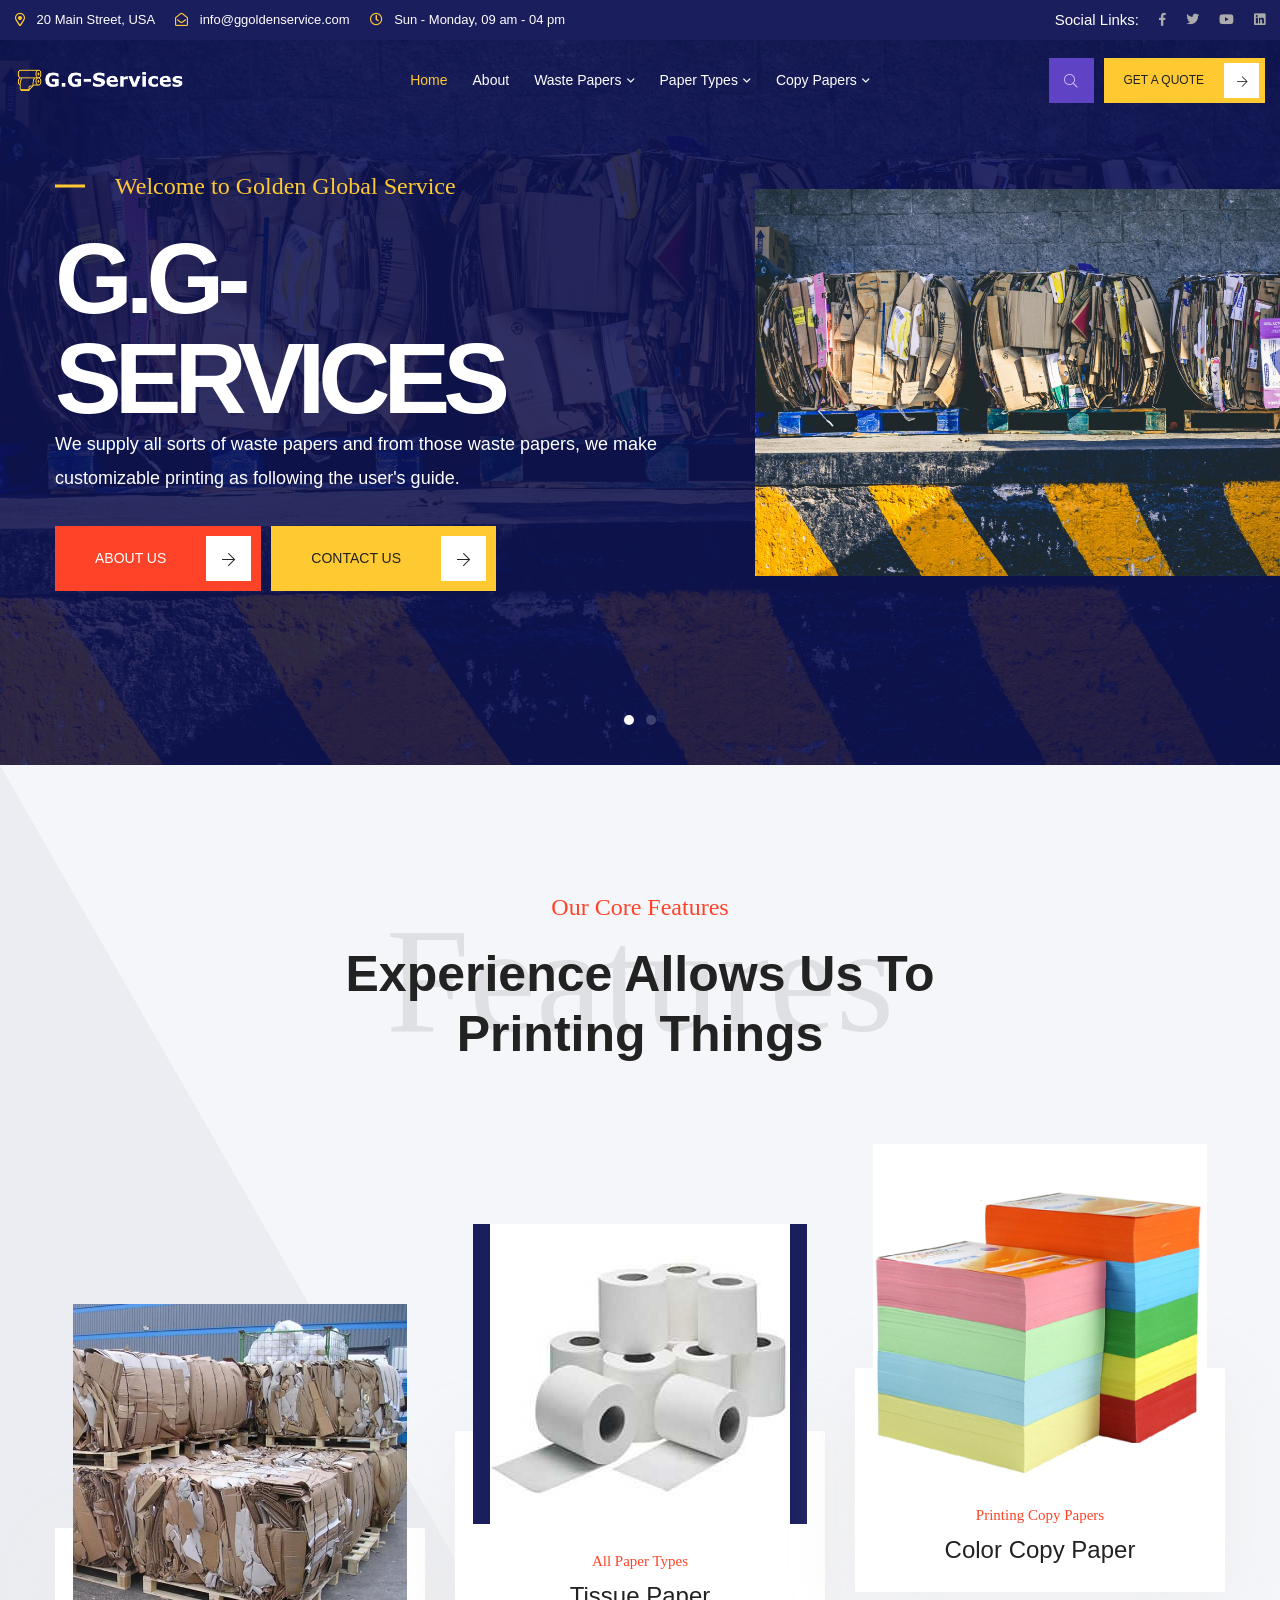
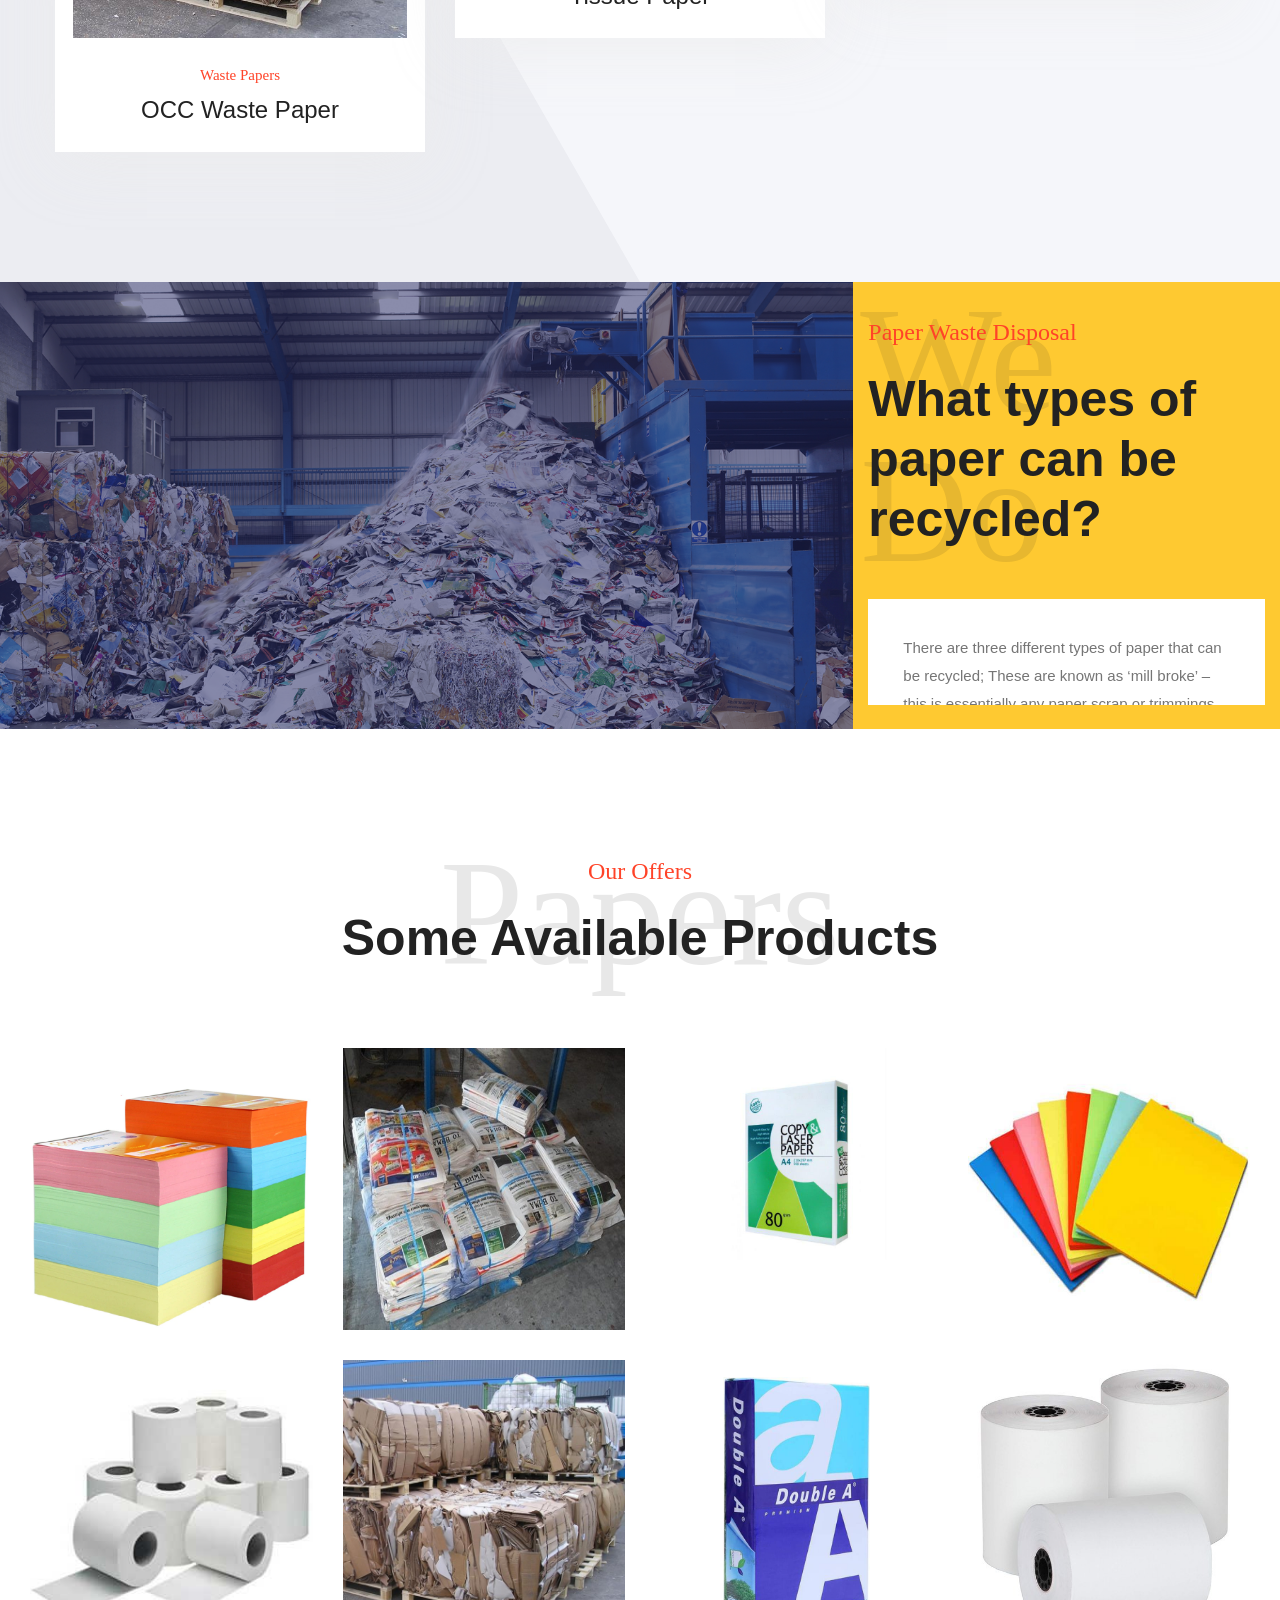
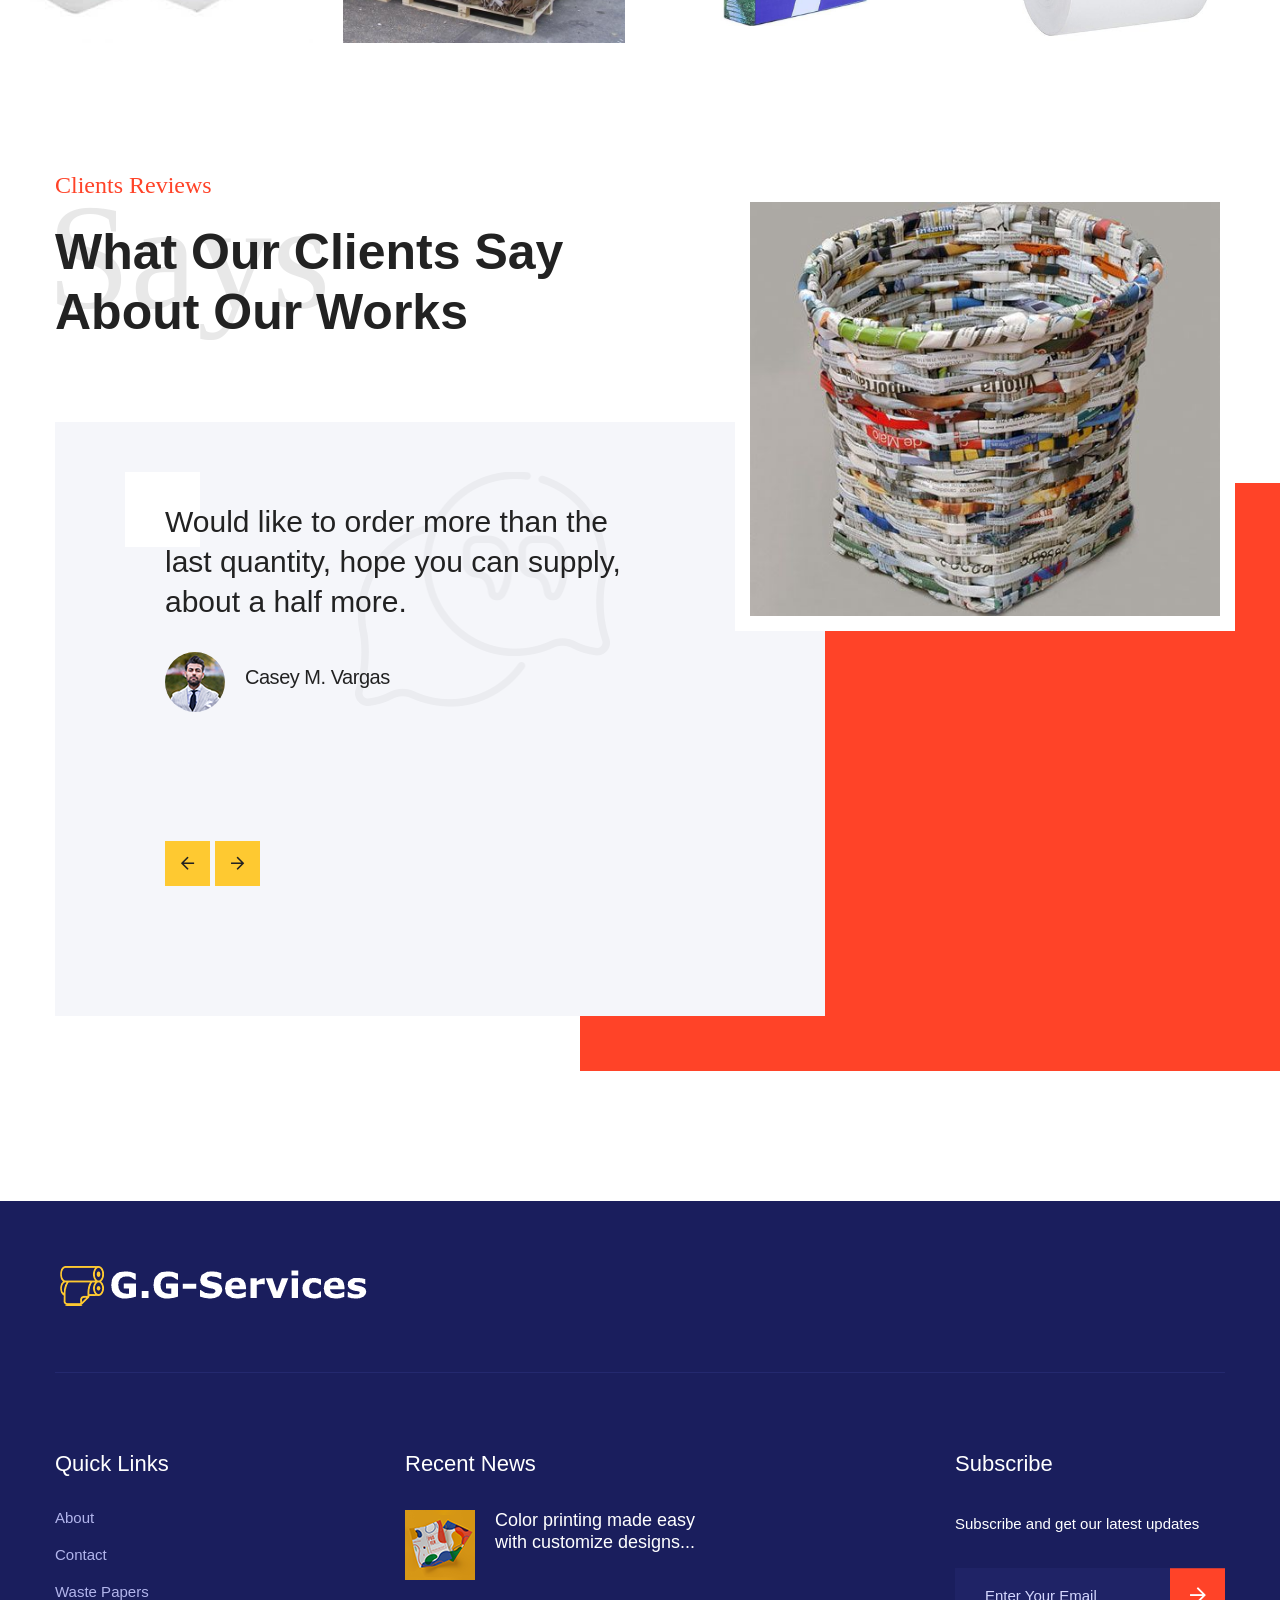
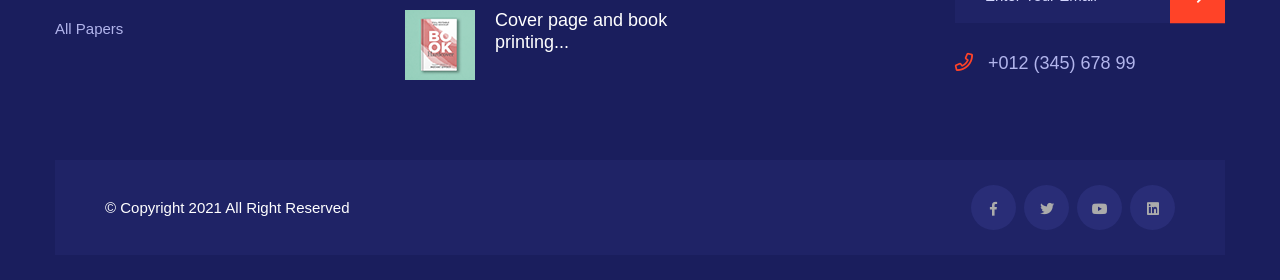
<file: index.html>
<!doctype html>
<html lang="en">
<head>
  <meta charset="utf-8">
  <title>GG-Services</title>
  <base href="/">

  <meta name="viewport" content="width=device-width, initial-scale=1">
  <link rel="icon" type="image/x-icon" href="assets/images/logo/favourite_icon_01.png">
  <link rel="manifest" href="manifest.json">
  <meta name="theme-color" content="#1a1e5d">
<link rel="stylesheet" href="styles.e5a8065dbe271beeb3f8.css"></head>
<body>
  <app-root></app-root>
  <noscript>Please enable JavaScript to continue using this application.</noscript>
<script src="runtime.69aad174de386c36a16c.js" defer></script><script src="polyfills-es5.dac42b74d0f066470155.js" nomodule defer></script><script src="polyfills.4ad41e5e9c953996b953.js" defer></script><script src="scripts.f5b988985ba87f4b78e9.js" defer></script><script src="main.d23e53f76f0c33509968.js" defer></script></body>
</html>
</file>
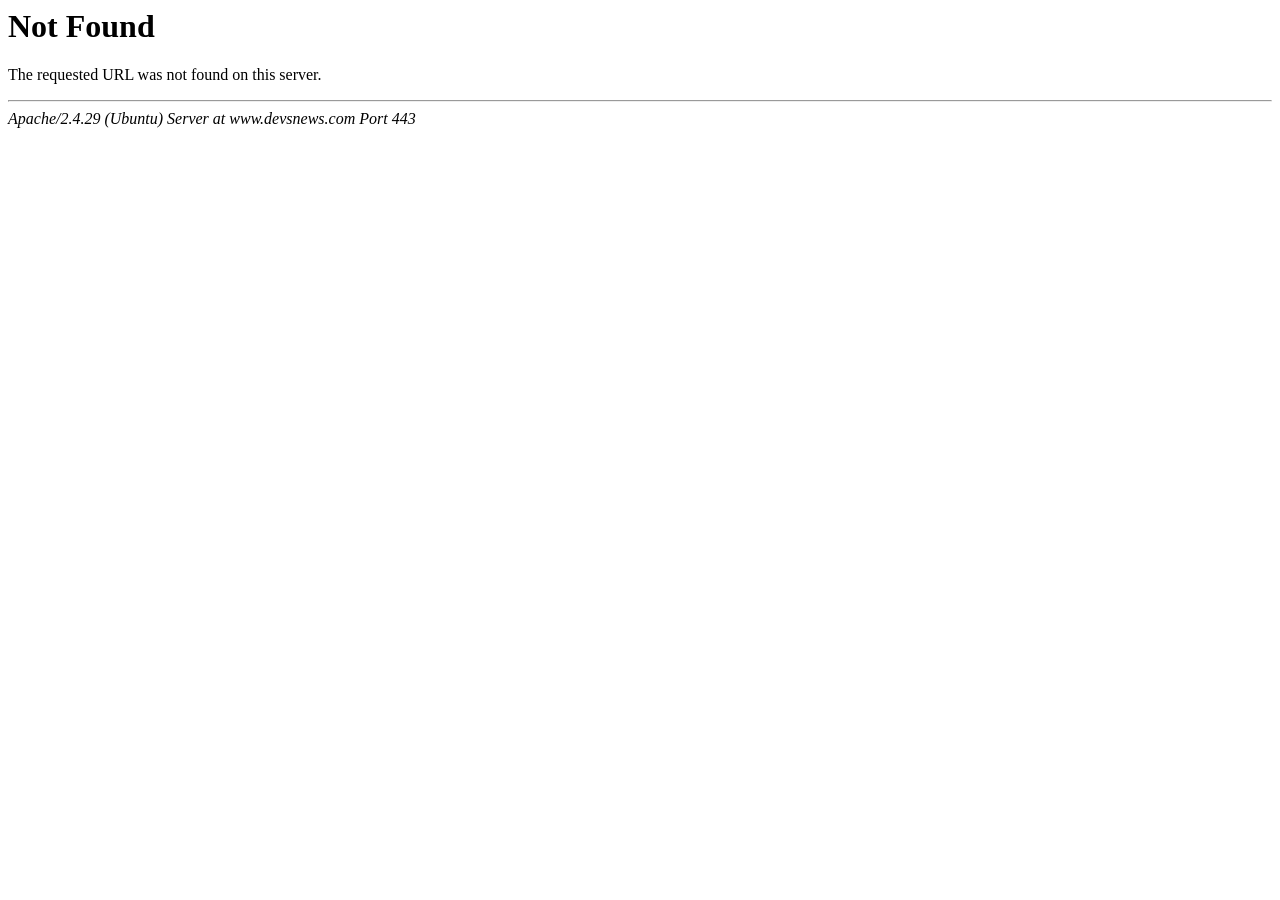
<file: owl.video.play.b872b6676c46813fca52.html>
<!DOCTYPE HTML PUBLIC "-//IETF//DTD HTML 2.0//EN">
<html><head>
<title>404 Not Found</title>
</head><body>
<h1>Not Found</h1>
<p>The requested URL was not found on this server.</p>
<hr>
<address>Apache/2.4.29 (Ubuntu) Server at www.devsnews.com Port 443</address>
</body></html>
</file>
<file: styles.e5a8065dbe271beeb3f8.css>
@charset "UTF-8";/*!
 * Bootstrap v4.5.2 (https://getbootstrap.com/)
 * Copyright 2011-2020 The Bootstrap Authors
 * Copyright 2011-2020 Twitter, Inc.
 * Licensed under MIT (https://github.com/twbs/bootstrap/blob/main/LICENSE)
 */:root{--blue:#007bff;--indigo:#6610f2;--purple:#6f42c1;--pink:#e83e8c;--red:#dc3545;--orange:#fd7e14;--yellow:#ffc107;--green:#28a745;--teal:#20c997;--cyan:#17a2b8;--white:#fff;--gray:#6c757d;--gray-dark:#343a40;--primary:#007bff;--secondary:#6c757d;--success:#28a745;--info:#17a2b8;--warning:#ffc107;--danger:#dc3545;--light:#f8f9fa;--dark:#343a40;--breakpoint-xs:0;--breakpoint-sm:576px;--breakpoint-md:768px;--breakpoint-lg:992px;--breakpoint-xl:1200px;--font-family-sans-serif:-apple-system,BlinkMacSystemFont,"Segoe UI",Roboto,"Helvetica Neue",Arial,"Noto Sans",sans-serif,"Apple Color Emoji","Segoe UI Emoji","Segoe UI Symbol","Noto Color Emoji";--font-family-monospace:SFMono-Regular,Menlo,Monaco,Consolas,"Liberation Mono","Courier New",monospace}*,::after,::before{box-sizing:border-box}html{font-family:sans-serif;line-height:1.15;-webkit-text-size-adjust:100%;-webkit-tap-highlight-color:transparent}article,aside,figcaption,figure,footer,header,hgroup,main,nav,section{display:block}body{font-family:-apple-system,BlinkMacSystemFont,"Segoe UI",Roboto,"Helvetica Neue",Arial,"Noto Sans",sans-serif,"Apple Color Emoji","Segoe UI Emoji","Segoe UI Symbol","Noto Color Emoji";text-align:left}[tabindex="-1"]:focus:not(:focus-visible){outline:0!important}dl,ol,p,ul{margin-top:0;margin-bottom:1rem}abbr[data-original-title],abbr[title]{text-decoration:underline;-webkit-text-decoration:underline dotted;text-decoration:underline dotted;cursor:help;border-bottom:0;-webkit-text-decoration-skip-ink:none;text-decoration-skip-ink:none}address{margin-bottom:1rem;font-style:normal;line-height:inherit}ol ol,ol ul,ul ol,ul ul{margin-bottom:0}dt{font-weight:700}dd{margin-bottom:.5rem;margin-left:0}b,strong{font-weight:bolder}sub,sup{position:relative;font-size:75%;line-height:0;vertical-align:baseline}sub{bottom:-.25em}sup{top:-.5em}a{color:#007bff;background-color:transparent}a:hover{color:#0056b3}a:not([href]):not([class]),a:not([href]):not([class]):hover{color:inherit;text-decoration:none}code,kbd,pre,samp{font-family:SFMono-Regular,Menlo,Monaco,Consolas,"Liberation Mono","Courier New",monospace;font-size:1em}pre{margin-top:0;margin-bottom:1rem;overflow:auto;-ms-overflow-style:scrollbar}figure{margin:0 0 1rem}img{vertical-align:middle;border-style:none;height:auto;max-width:100%}svg{overflow:hidden;vertical-align:middle}table{border-collapse:collapse}caption{padding-top:.75rem;padding-bottom:.75rem;color:#6c757d;text-align:left;caption-side:bottom}th{text-align:inherit}label{display:inline-block;margin-bottom:.5rem}button{border-radius:0}button:focus{outline:-webkit-focus-ring-color auto 5px;outline:0}button,input,optgroup,select,textarea{margin:0;font-family:inherit;font-size:inherit;line-height:inherit}button,input{overflow:visible}button,select{text-transform:none}[role=button],[type=button]:not(:disabled),[type=reset]:not(:disabled),[type=submit]:not(:disabled),button:not(:disabled){cursor:pointer}select{word-wrap:normal}[type=button],[type=reset],[type=submit],button{-webkit-appearance:button}[type=button]::-moz-focus-inner,[type=reset]::-moz-focus-inner,[type=submit]::-moz-focus-inner,button::-moz-focus-inner{padding:0;border-style:none}input[type=checkbox],input[type=radio]{box-sizing:border-box;padding:0}textarea{overflow:auto;resize:vertical}fieldset{min-width:0;padding:0;margin:0;border:0}legend{display:block;width:100%;max-width:100%;padding:0;margin-bottom:.5rem;font-size:1.5rem;line-height:inherit;color:inherit;white-space:normal}progress{vertical-align:baseline}[type=number]::-webkit-inner-spin-button,[type=number]::-webkit-outer-spin-button{height:auto}[type=search]{outline-offset:-2px;-webkit-appearance:none}[type=search]::-webkit-search-decoration{-webkit-appearance:none}::-webkit-file-upload-button{font:inherit;-webkit-appearance:button}output{display:inline-block}summary{display:list-item;cursor:pointer}template{display:none}[hidden]{display:none!important}.h1,.h2,.h3,.h4,.h5,.h6,h1,h2,h3,h4,h5,h6{margin-bottom:.5rem;font-weight:500;line-height:1.2}.h1,h1{font-size:2.5rem}.h2,h2{font-size:2rem}.h3,h3{font-size:1.75rem}.h4,h4{font-size:1.5rem}.h5,h5{font-size:1.25rem}.h6,h6{font-size:1rem}.lead{font-size:1.25rem;font-weight:300}.display-1{font-size:6rem;font-weight:300;line-height:1.2}.display-2{font-size:5.5rem;font-weight:300;line-height:1.2}.display-3{font-size:4.5rem;font-weight:300;line-height:1.2}.display-4{font-size:3.5rem;font-weight:300;line-height:1.2}hr{box-sizing:content-box;overflow:visible;margin-top:1rem;margin-bottom:1rem;border:0;border-top:1px solid rgba(0,0,0,.1)}.small,small{font-size:80%;font-weight:400}.mark,mark{padding:.2em;background-color:#fcf8e3}.list-inline,.list-unstyled{padding-left:0;list-style:none}.list-inline-item{display:inline-block}.list-inline-item:not(:last-child){margin-right:.5rem}.initialism{font-size:90%;text-transform:uppercase}.blockquote{margin-bottom:1rem;font-size:1.25rem}.blockquote-footer{display:block;font-size:80%;color:#6c757d}.blockquote-footer::before{content:"\2014\00A0"}.img-fluid{max-width:100%;height:auto}.img-thumbnail{padding:.25rem;background-color:#fff;border:1px solid #dee2e6;border-radius:.25rem;max-width:100%;height:auto}.figure{display:inline-block}.figure-img{margin-bottom:.5rem;line-height:1}.figure-caption{font-size:90%;color:#6c757d}code{font-size:87.5%;color:#e83e8c;word-wrap:break-word}a>code{color:inherit}kbd{padding:.2rem .4rem;font-size:87.5%;color:#fff;background-color:#212529;border-radius:.2rem}kbd kbd{padding:0;font-size:100%;font-weight:700}pre{display:block;font-size:87.5%;color:#212529}pre code{font-size:inherit;color:inherit;word-break:normal}.pre-scrollable{max-height:340px;overflow-y:scroll}.container,.container-fluid,.container-lg,.container-md,.container-sm,.container-xl{width:100%;padding-right:15px;padding-left:15px;margin-right:auto;margin-left:auto}@media (min-width:576px){.container,.container-sm{max-width:540px}}@media (min-width:768px){.container,.container-md,.container-sm{max-width:720px}}@media (min-width:992px){.container,.container-lg,.container-md,.container-sm{max-width:960px}}@media (min-width:1200px){.container,.container-lg,.container-md,.container-sm,.container-xl{max-width:1140px}}.row{display:flex;flex-wrap:wrap;margin-right:-15px;margin-left:-15px}.no-gutters{margin-right:0;margin-left:0}.no-gutters>.col,.no-gutters>[class*=col-]{padding-right:0;padding-left:0}.col,.col-1,.col-10,.col-11,.col-12,.col-2,.col-3,.col-4,.col-5,.col-6,.col-7,.col-8,.col-9,.col-auto,.col-lg,.col-lg-1,.col-lg-10,.col-lg-11,.col-lg-12,.col-lg-2,.col-lg-3,.col-lg-4,.col-lg-5,.col-lg-6,.col-lg-7,.col-lg-8,.col-lg-9,.col-lg-auto,.col-md,.col-md-1,.col-md-10,.col-md-11,.col-md-12,.col-md-2,.col-md-3,.col-md-4,.col-md-5,.col-md-6,.col-md-7,.col-md-8,.col-md-9,.col-md-auto,.col-sm,.col-sm-1,.col-sm-10,.col-sm-11,.col-sm-12,.col-sm-2,.col-sm-3,.col-sm-4,.col-sm-5,.col-sm-6,.col-sm-7,.col-sm-8,.col-sm-9,.col-sm-auto,.col-xl,.col-xl-1,.col-xl-10,.col-xl-11,.col-xl-12,.col-xl-2,.col-xl-3,.col-xl-4,.col-xl-5,.col-xl-6,.col-xl-7,.col-xl-8,.col-xl-9,.col-xl-auto{position:relative;width:100%;padding-right:15px;padding-left:15px}.col{flex-basis:0;flex-grow:1;max-width:100%}.row-cols-1>*{flex:0 0 100%;max-width:100%}.row-cols-2>*{flex:0 0 50%;max-width:50%}.row-cols-3>*{flex:0 0 33.333333%;max-width:33.333333%}.row-cols-4>*{flex:0 0 25%;max-width:25%}.row-cols-5>*{flex:0 0 20%;max-width:20%}.row-cols-6>*{flex:0 0 16.666667%;max-width:16.666667%}.col-auto{flex:0 0 auto;width:auto;max-width:100%}.col-1{flex:0 0 8.333333%;max-width:8.333333%}.col-2{flex:0 0 16.666667%;max-width:16.666667%}.col-3{flex:0 0 25%;max-width:25%}.col-4{flex:0 0 33.333333%;max-width:33.333333%}.col-5{flex:0 0 41.666667%;max-width:41.666667%}.col-6{flex:0 0 50%;max-width:50%}.col-7{flex:0 0 58.333333%;max-width:58.333333%}.col-8{flex:0 0 66.666667%;max-width:66.666667%}.col-9{flex:0 0 75%;max-width:75%}.col-10{flex:0 0 83.333333%;max-width:83.333333%}.col-11{flex:0 0 91.666667%;max-width:91.666667%}.col-12{flex:0 0 100%;max-width:100%}.order-first{order:-1}.order-last{order:13}.order-0{order:0}.order-1{order:1}.order-2{order:2}.order-3{order:3}.order-4{order:4}.order-5{order:5}.order-6{order:6}.order-7{order:7}.order-8{order:8}.order-9{order:9}.order-10{order:10}.order-11{order:11}.order-12{order:12}.offset-1{margin-left:8.333333%}.offset-2{margin-left:16.666667%}.offset-3{margin-left:25%}.offset-4{margin-left:33.333333%}.offset-5{margin-left:41.666667%}.offset-6{margin-left:50%}.offset-7{margin-left:58.333333%}.offset-8{margin-left:66.666667%}.offset-9{margin-left:75%}.offset-10{margin-left:83.333333%}.offset-11{margin-left:91.666667%}@media (min-width:576px){.col-sm{flex-basis:0;flex-grow:1;max-width:100%}.row-cols-sm-1>*{flex:0 0 100%;max-width:100%}.row-cols-sm-2>*{flex:0 0 50%;max-width:50%}.row-cols-sm-3>*{flex:0 0 33.333333%;max-width:33.333333%}.row-cols-sm-4>*{flex:0 0 25%;max-width:25%}.row-cols-sm-5>*{flex:0 0 20%;max-width:20%}.row-cols-sm-6>*{flex:0 0 16.666667%;max-width:16.666667%}.col-sm-auto{flex:0 0 auto;width:auto;max-width:100%}.col-sm-1{flex:0 0 8.333333%;max-width:8.333333%}.col-sm-2{flex:0 0 16.666667%;max-width:16.666667%}.col-sm-3{flex:0 0 25%;max-width:25%}.col-sm-4{flex:0 0 33.333333%;max-width:33.333333%}.col-sm-5{flex:0 0 41.666667%;max-width:41.666667%}.col-sm-6{flex:0 0 50%;max-width:50%}.col-sm-7{flex:0 0 58.333333%;max-width:58.333333%}.col-sm-8{flex:0 0 66.666667%;max-width:66.666667%}.col-sm-9{flex:0 0 75%;max-width:75%}.col-sm-10{flex:0 0 83.333333%;max-width:83.333333%}.col-sm-11{flex:0 0 91.666667%;max-width:91.666667%}.col-sm-12{flex:0 0 100%;max-width:100%}.order-sm-first{order:-1}.order-sm-last{order:13}.order-sm-0{order:0}.order-sm-1{order:1}.order-sm-2{order:2}.order-sm-3{order:3}.order-sm-4{order:4}.order-sm-5{order:5}.order-sm-6{order:6}.order-sm-7{order:7}.order-sm-8{order:8}.order-sm-9{order:9}.order-sm-10{order:10}.order-sm-11{order:11}.order-sm-12{order:12}.offset-sm-0{margin-left:0}.offset-sm-1{margin-left:8.333333%}.offset-sm-2{margin-left:16.666667%}.offset-sm-3{margin-left:25%}.offset-sm-4{margin-left:33.333333%}.offset-sm-5{margin-left:41.666667%}.offset-sm-6{margin-left:50%}.offset-sm-7{margin-left:58.333333%}.offset-sm-8{margin-left:66.666667%}.offset-sm-9{margin-left:75%}.offset-sm-10{margin-left:83.333333%}.offset-sm-11{margin-left:91.666667%}}@media (min-width:768px){.col-md{flex-basis:0;flex-grow:1;max-width:100%}.row-cols-md-1>*{flex:0 0 100%;max-width:100%}.row-cols-md-2>*{flex:0 0 50%;max-width:50%}.row-cols-md-3>*{flex:0 0 33.333333%;max-width:33.333333%}.row-cols-md-4>*{flex:0 0 25%;max-width:25%}.row-cols-md-5>*{flex:0 0 20%;max-width:20%}.row-cols-md-6>*{flex:0 0 16.666667%;max-width:16.666667%}.col-md-auto{flex:0 0 auto;width:auto;max-width:100%}.col-md-1{flex:0 0 8.333333%;max-width:8.333333%}.col-md-2{flex:0 0 16.666667%;max-width:16.666667%}.col-md-3{flex:0 0 25%;max-width:25%}.col-md-4{flex:0 0 33.333333%;max-width:33.333333%}.col-md-5{flex:0 0 41.666667%;max-width:41.666667%}.col-md-6{flex:0 0 50%;max-width:50%}.col-md-7{flex:0 0 58.333333%;max-width:58.333333%}.col-md-8{flex:0 0 66.666667%;max-width:66.666667%}.col-md-9{flex:0 0 75%;max-width:75%}.col-md-10{flex:0 0 83.333333%;max-width:83.333333%}.col-md-11{flex:0 0 91.666667%;max-width:91.666667%}.col-md-12{flex:0 0 100%;max-width:100%}.order-md-first{order:-1}.order-md-last{order:13}.order-md-0{order:0}.order-md-1{order:1}.order-md-2{order:2}.order-md-3{order:3}.order-md-4{order:4}.order-md-5{order:5}.order-md-6{order:6}.order-md-7{order:7}.order-md-8{order:8}.order-md-9{order:9}.order-md-10{order:10}.order-md-11{order:11}.order-md-12{order:12}.offset-md-0{margin-left:0}.offset-md-1{margin-left:8.333333%}.offset-md-2{margin-left:16.666667%}.offset-md-3{margin-left:25%}.offset-md-4{margin-left:33.333333%}.offset-md-5{margin-left:41.666667%}.offset-md-6{margin-left:50%}.offset-md-7{margin-left:58.333333%}.offset-md-8{margin-left:66.666667%}.offset-md-9{margin-left:75%}.offset-md-10{margin-left:83.333333%}.offset-md-11{margin-left:91.666667%}}@media (min-width:992px){.col-lg{flex-basis:0;flex-grow:1;max-width:100%}.row-cols-lg-1>*{flex:0 0 100%;max-width:100%}.row-cols-lg-2>*{flex:0 0 50%;max-width:50%}.row-cols-lg-3>*{flex:0 0 33.333333%;max-width:33.333333%}.row-cols-lg-4>*{flex:0 0 25%;max-width:25%}.row-cols-lg-5>*{flex:0 0 20%;max-width:20%}.row-cols-lg-6>*{flex:0 0 16.666667%;max-width:16.666667%}.col-lg-auto{flex:0 0 auto;width:auto;max-width:100%}.col-lg-1{flex:0 0 8.333333%;max-width:8.333333%}.col-lg-2{flex:0 0 16.666667%;max-width:16.666667%}.col-lg-3{flex:0 0 25%;max-width:25%}.col-lg-4{flex:0 0 33.333333%;max-width:33.333333%}.col-lg-5{flex:0 0 41.666667%;max-width:41.666667%}.col-lg-6{flex:0 0 50%;max-width:50%}.col-lg-7{flex:0 0 58.333333%;max-width:58.333333%}.col-lg-8{flex:0 0 66.666667%;max-width:66.666667%}.col-lg-9{flex:0 0 75%;max-width:75%}.col-lg-10{flex:0 0 83.333333%;max-width:83.333333%}.col-lg-11{flex:0 0 91.666667%;max-width:91.666667%}.col-lg-12{flex:0 0 100%;max-width:100%}.order-lg-first{order:-1}.order-lg-last{order:13}.order-lg-0{order:0}.order-lg-1{order:1}.order-lg-2{order:2}.order-lg-3{order:3}.order-lg-4{order:4}.order-lg-5{order:5}.order-lg-6{order:6}.order-lg-7{order:7}.order-lg-8{order:8}.order-lg-9{order:9}.order-lg-10{order:10}.order-lg-11{order:11}.order-lg-12{order:12}.offset-lg-0{margin-left:0}.offset-lg-1{margin-left:8.333333%}.offset-lg-2{margin-left:16.666667%}.offset-lg-3{margin-left:25%}.offset-lg-4{margin-left:33.333333%}.offset-lg-5{margin-left:41.666667%}.offset-lg-6{margin-left:50%}.offset-lg-7{margin-left:58.333333%}.offset-lg-8{margin-left:66.666667%}.offset-lg-9{margin-left:75%}.offset-lg-10{margin-left:83.333333%}.offset-lg-11{margin-left:91.666667%}}@media (min-width:1200px){.col-xl{flex-basis:0;flex-grow:1;max-width:100%}.row-cols-xl-1>*{flex:0 0 100%;max-width:100%}.row-cols-xl-2>*{flex:0 0 50%;max-width:50%}.row-cols-xl-3>*{flex:0 0 33.333333%;max-width:33.333333%}.row-cols-xl-4>*{flex:0 0 25%;max-width:25%}.row-cols-xl-5>*{flex:0 0 20%;max-width:20%}.row-cols-xl-6>*{flex:0 0 16.666667%;max-width:16.666667%}.col-xl-auto{flex:0 0 auto;width:auto;max-width:100%}.col-xl-1{flex:0 0 8.333333%;max-width:8.333333%}.col-xl-2{flex:0 0 16.666667%;max-width:16.666667%}.col-xl-3{flex:0 0 25%;max-width:25%}.col-xl-4{flex:0 0 33.333333%;max-width:33.333333%}.col-xl-5{flex:0 0 41.666667%;max-width:41.666667%}.col-xl-6{flex:0 0 50%;max-width:50%}.col-xl-7{flex:0 0 58.333333%;max-width:58.333333%}.col-xl-8{flex:0 0 66.666667%;max-width:66.666667%}.col-xl-9{flex:0 0 75%;max-width:75%}.col-xl-10{flex:0 0 83.333333%;max-width:83.333333%}.col-xl-11{flex:0 0 91.666667%;max-width:91.666667%}.col-xl-12{flex:0 0 100%;max-width:100%}.order-xl-first{order:-1}.order-xl-last{order:13}.order-xl-0{order:0}.order-xl-1{order:1}.order-xl-2{order:2}.order-xl-3{order:3}.order-xl-4{order:4}.order-xl-5{order:5}.order-xl-6{order:6}.order-xl-7{order:7}.order-xl-8{order:8}.order-xl-9{order:9}.order-xl-10{order:10}.order-xl-11{order:11}.order-xl-12{order:12}.offset-xl-0{margin-left:0}.offset-xl-1{margin-left:8.333333%}.offset-xl-2{margin-left:16.666667%}.offset-xl-3{margin-left:25%}.offset-xl-4{margin-left:33.333333%}.offset-xl-5{margin-left:41.666667%}.offset-xl-6{margin-left:50%}.offset-xl-7{margin-left:58.333333%}.offset-xl-8{margin-left:66.666667%}.offset-xl-9{margin-left:75%}.offset-xl-10{margin-left:83.333333%}.offset-xl-11{margin-left:91.666667%}}.table{width:100%;margin-bottom:1rem;color:#212529}.table td,.table th{padding:.75rem;vertical-align:top;border-top:1px solid #dee2e6}.table thead th{vertical-align:bottom;border-bottom:2px solid #dee2e6}.table tbody+tbody{border-top:2px solid #dee2e6}.table-sm td,.table-sm th{padding:.3rem}.table-bordered,.table-bordered td,.table-bordered th{border:1px solid #dee2e6}.table-bordered thead td,.table-bordered thead th{border-bottom-width:2px}.table-borderless tbody+tbody,.table-borderless td,.table-borderless th,.table-borderless thead th{border:0}.table-striped tbody tr:nth-of-type(odd){background-color:rgba(0,0,0,.05)}.table-hover tbody tr:hover{color:#212529;background-color:rgba(0,0,0,.075)}.table-primary,.table-primary>td,.table-primary>th{background-color:#b8daff}.table-primary tbody+tbody,.table-primary td,.table-primary th,.table-primary thead th{border-color:#7abaff}.table-hover .table-primary:hover,.table-hover .table-primary:hover>td,.table-hover .table-primary:hover>th{background-color:#9fcdff}.table-secondary,.table-secondary>td,.table-secondary>th{background-color:#d6d8db}.table-secondary tbody+tbody,.table-secondary td,.table-secondary th,.table-secondary thead th{border-color:#b3b7bb}.table-hover .table-secondary:hover,.table-hover .table-secondary:hover>td,.table-hover .table-secondary:hover>th{background-color:#c8cbcf}.table-success,.table-success>td,.table-success>th{background-color:#c3e6cb}.table-success tbody+tbody,.table-success td,.table-success th,.table-success thead th{border-color:#8fd19e}.table-hover .table-success:hover,.table-hover .table-success:hover>td,.table-hover .table-success:hover>th{background-color:#b1dfbb}.table-info,.table-info>td,.table-info>th{background-color:#bee5eb}.table-info tbody+tbody,.table-info td,.table-info th,.table-info thead th{border-color:#86cfda}.table-hover .table-info:hover,.table-hover .table-info:hover>td,.table-hover .table-info:hover>th{background-color:#abdde5}.table-warning,.table-warning>td,.table-warning>th{background-color:#ffeeba}.table-warning tbody+tbody,.table-warning td,.table-warning th,.table-warning thead th{border-color:#ffdf7e}.table-hover .table-warning:hover,.table-hover .table-warning:hover>td,.table-hover .table-warning:hover>th{background-color:#ffe8a1}.table-danger,.table-danger>td,.table-danger>th{background-color:#f5c6cb}.table-danger tbody+tbody,.table-danger td,.table-danger th,.table-danger thead th{border-color:#ed969e}.table-hover .table-danger:hover,.table-hover .table-danger:hover>td,.table-hover .table-danger:hover>th{background-color:#f1b0b7}.table-light,.table-light>td,.table-light>th{background-color:#fdfdfe}.table-light tbody+tbody,.table-light td,.table-light th,.table-light thead th{border-color:#fbfcfc}.table-hover .table-light:hover,.table-hover .table-light:hover>td,.table-hover .table-light:hover>th{background-color:#ececf6}.table-dark,.table-dark>td,.table-dark>th{background-color:#c6c8ca}.table-dark tbody+tbody,.table-dark td,.table-dark th,.table-dark thead th{border-color:#95999c}.table-hover .table-dark:hover,.table-hover .table-dark:hover>td,.table-hover .table-dark:hover>th{background-color:#b9bbbe}.table-active,.table-active>td,.table-active>th,.table-hover .table-active:hover,.table-hover .table-active:hover>td,.table-hover .table-active:hover>th{background-color:rgba(0,0,0,.075)}.table .thead-dark th{color:#fff;background-color:#343a40;border-color:#454d55}.table .thead-light th{color:#495057;background-color:#e9ecef;border-color:#dee2e6}.table-dark{color:#fff;background-color:#343a40}.table-dark td,.table-dark th,.table-dark thead th{border-color:#454d55}.table-dark.table-bordered{border:0}.table-dark.table-striped tbody tr:nth-of-type(odd){background-color:rgba(255,255,255,.05)}.table-dark.table-hover tbody tr:hover{color:#fff;background-color:rgba(255,255,255,.075)}@media (max-width:575.98px){.table-responsive-sm{display:block;width:100%;overflow-x:auto;-webkit-overflow-scrolling:touch}.table-responsive-sm>.table-bordered{border:0}}@media (max-width:767.98px){.table-responsive-md{display:block;width:100%;overflow-x:auto;-webkit-overflow-scrolling:touch}.table-responsive-md>.table-bordered{border:0}}@media (max-width:991.98px){.table-responsive-lg{display:block;width:100%;overflow-x:auto;-webkit-overflow-scrolling:touch}.table-responsive-lg>.table-bordered{border:0}}@media (max-width:1199.98px){.table-responsive-xl{display:block;width:100%;overflow-x:auto;-webkit-overflow-scrolling:touch}.table-responsive-xl>.table-bordered{border:0}}.table-responsive{display:block;width:100%;overflow-x:auto;-webkit-overflow-scrolling:touch}.table-responsive>.table-bordered{border:0}.form-control{display:block;width:100%;height:calc(1.5em + .75rem + 2px);padding:.375rem .75rem;font-size:1rem;font-weight:400;line-height:1.5;color:#495057;background-color:#fff;background-clip:padding-box;border:1px solid #ced4da;border-radius:.25rem;transition:border-color .15s ease-in-out,box-shadow .15s ease-in-out}@media (prefers-reduced-motion:reduce){.form-control{transition:none}}.form-control::-ms-expand{background-color:transparent;border:0}.form-control:-moz-focusring{color:transparent;text-shadow:0 0 0 #495057}.form-control:focus{color:#495057;background-color:#fff;border-color:#80bdff;outline:0;box-shadow:0 0 0 .2rem rgba(0,123,255,.25)}.form-control::-webkit-input-placeholder{color:#6c757d;opacity:1}.form-control::-moz-placeholder{color:#6c757d;opacity:1}.form-control::-ms-input-placeholder{color:#6c757d;opacity:1}.form-control::placeholder{color:#6c757d;opacity:1}.form-control:disabled,.form-control[readonly]{background-color:#e9ecef;opacity:1}input[type=date].form-control,input[type=datetime-local].form-control,input[type=month].form-control,input[type=time].form-control{-webkit-appearance:none;-moz-appearance:none;appearance:none}select.form-control:focus::-ms-value{color:#495057;background-color:#fff}.form-control-file,.form-control-range{display:block;width:100%}.col-form-label{padding-top:calc(.375rem + 1px);padding-bottom:calc(.375rem + 1px);margin-bottom:0;font-size:inherit;line-height:1.5}.col-form-label-lg{padding-top:calc(.5rem + 1px);padding-bottom:calc(.5rem + 1px);font-size:1.25rem;line-height:1.5}.col-form-label-sm{padding-top:calc(.25rem + 1px);padding-bottom:calc(.25rem + 1px);font-size:.875rem;line-height:1.5}.form-control-plaintext{display:block;width:100%;padding:.375rem 0;margin-bottom:0;font-size:1rem;line-height:1.5;color:#212529;background-color:transparent;border:solid transparent;border-width:1px 0}.form-control-plaintext.form-control-lg,.form-control-plaintext.form-control-sm{padding-right:0;padding-left:0}.form-control-sm{height:calc(1.5em + .5rem + 2px);padding:.25rem .5rem;font-size:.875rem;line-height:1.5;border-radius:.2rem}.form-control-lg{height:calc(1.5em + 1rem + 2px);padding:.5rem 1rem;font-size:1.25rem;line-height:1.5;border-radius:.3rem}select.form-control[multiple],select.form-control[size],textarea.form-control{height:auto}.form-group{margin-bottom:1rem}.form-text{display:block;margin-top:.25rem}.form-row{display:flex;flex-wrap:wrap;margin-right:-5px;margin-left:-5px}.form-row>.col,.form-row>[class*=col-]{padding-right:5px;padding-left:5px}.form-check{position:relative;display:block;padding-left:1.25rem}.form-check-input{position:absolute;margin-top:.3rem;margin-left:-1.25rem}.form-check-input:disabled~.form-check-label,.form-check-input[disabled]~.form-check-label{color:#6c757d}.form-check-label{margin-bottom:0}.form-check-inline{display:inline-flex;align-items:center;padding-left:0;margin-right:.75rem}.form-check-inline .form-check-input{position:static;margin-top:0;margin-right:.3125rem;margin-left:0}.valid-feedback{display:none;width:100%;margin-top:.25rem;font-size:80%;color:#28a745}.valid-tooltip{position:absolute;top:100%;left:0;z-index:5;display:none;max-width:100%;padding:.25rem .5rem;margin-top:.1rem;font-size:.875rem;line-height:1.5;color:#fff;background-color:rgba(40,167,69,.9);border-radius:.25rem}.is-valid~.valid-feedback,.is-valid~.valid-tooltip,.was-validated :valid~.valid-feedback,.was-validated :valid~.valid-tooltip{display:block}.form-control.is-valid,.was-validated .form-control:valid{border-color:#28a745;padding-right:calc(1.5em + .75rem);background-image:url("data:image/svg+xml,%3csvg xmlns='http://www.w3.org/2000/svg' width='8' height='8' viewBox='0 0 8 8'%3e%3cpath fill='%2328a745' d='M2.3 6.73L.6 4.53c-.4-1.04.46-1.4 1.1-.8l1.1 1.4 3.4-3.8c.6-.63 1.6-.27 1.2.7l-4 4.6c-.43.5-.8.4-1.1.1z'/%3e%3c/svg%3e");background-repeat:no-repeat;background-position:right calc(.375em + .1875rem) center;background-size:calc(.75em + .375rem) calc(.75em + .375rem)}.form-control.is-valid:focus,.was-validated .form-control:valid:focus{border-color:#28a745;box-shadow:0 0 0 .2rem rgba(40,167,69,.25)}.was-validated textarea.form-control:valid,textarea.form-control.is-valid{padding-right:calc(1.5em + .75rem);background-position:top calc(.375em + .1875rem) right calc(.375em + .1875rem)}.custom-select.is-valid,.was-validated .custom-select:valid{border-color:#28a745;padding-right:calc(.75em + 2.3125rem);background:url("data:image/svg+xml,%3csvg xmlns='http://www.w3.org/2000/svg' width='4' height='5' viewBox='0 0 4 5'%3e%3cpath fill='%23343a40' d='M2 0L0 2h4zm0 5L0 3h4z'/%3e%3c/svg%3e") right .75rem center/8px 10px no-repeat,url("data:image/svg+xml,%3csvg xmlns='http://www.w3.org/2000/svg' width='8' height='8' viewBox='0 0 8 8'%3e%3cpath fill='%2328a745' d='M2.3 6.73L.6 4.53c-.4-1.04.46-1.4 1.1-.8l1.1 1.4 3.4-3.8c.6-.63 1.6-.27 1.2.7l-4 4.6c-.43.5-.8.4-1.1.1z'/%3e%3c/svg%3e") center right 1.75rem/calc(.75em + .375rem) calc(.75em + .375rem) no-repeat #fff}.custom-select.is-valid:focus,.was-validated .custom-select:valid:focus{border-color:#28a745;box-shadow:0 0 0 .2rem rgba(40,167,69,.25)}.form-check-input.is-valid~.form-check-label,.was-validated .form-check-input:valid~.form-check-label{color:#28a745}.form-check-input.is-valid~.valid-feedback,.form-check-input.is-valid~.valid-tooltip,.was-validated .form-check-input:valid~.valid-feedback,.was-validated .form-check-input:valid~.valid-tooltip{display:block}.custom-control-input.is-valid~.custom-control-label,.was-validated .custom-control-input:valid~.custom-control-label{color:#28a745}.custom-control-input.is-valid~.custom-control-label::before,.was-validated .custom-control-input:valid~.custom-control-label::before{border-color:#28a745}.custom-control-input.is-valid:checked~.custom-control-label::before,.was-validated .custom-control-input:valid:checked~.custom-control-label::before{border-color:#34ce57;background-color:#34ce57}.custom-control-input.is-valid:focus~.custom-control-label::before,.was-validated .custom-control-input:valid:focus~.custom-control-label::before{box-shadow:0 0 0 .2rem rgba(40,167,69,.25)}.custom-control-input.is-valid:focus:not(:checked)~.custom-control-label::before,.was-validated .custom-control-input:valid:focus:not(:checked)~.custom-control-label::before{border-color:#28a745}.custom-file-input.is-valid~.custom-file-label,.was-validated .custom-file-input:valid~.custom-file-label{border-color:#28a745}.custom-file-input.is-valid:focus~.custom-file-label,.was-validated .custom-file-input:valid:focus~.custom-file-label{border-color:#28a745;box-shadow:0 0 0 .2rem rgba(40,167,69,.25)}.invalid-feedback{display:none;width:100%;margin-top:.25rem;font-size:80%;color:#dc3545}.invalid-tooltip{position:absolute;top:100%;left:0;z-index:5;display:none;max-width:100%;padding:.25rem .5rem;margin-top:.1rem;font-size:.875rem;line-height:1.5;color:#fff;background-color:rgba(220,53,69,.9);border-radius:.25rem}.is-invalid~.invalid-feedback,.is-invalid~.invalid-tooltip,.was-validated :invalid~.invalid-feedback,.was-validated :invalid~.invalid-tooltip{display:block}.form-control.is-invalid,.was-validated .form-control:invalid{border-color:#dc3545;padding-right:calc(1.5em + .75rem);background-image:url("data:image/svg+xml,%3csvg xmlns='http://www.w3.org/2000/svg' width='12' height='12' fill='none' stroke='%23dc3545' viewBox='0 0 12 12'%3e%3ccircle cx='6' cy='6' r='4.5'/%3e%3cpath stroke-linejoin='round' d='M5.8 3.6h.4L6 6.5z'/%3e%3ccircle cx='6' cy='8.2' r='.6' fill='%23dc3545' stroke='none'/%3e%3c/svg%3e");background-repeat:no-repeat;background-position:right calc(.375em + .1875rem) center;background-size:calc(.75em + .375rem) calc(.75em + .375rem)}.form-control.is-invalid:focus,.was-validated .form-control:invalid:focus{border-color:#dc3545;box-shadow:0 0 0 .2rem rgba(220,53,69,.25)}.was-validated textarea.form-control:invalid,textarea.form-control.is-invalid{padding-right:calc(1.5em + .75rem);background-position:top calc(.375em + .1875rem) right calc(.375em + .1875rem)}.custom-select.is-invalid,.was-validated .custom-select:invalid{border-color:#dc3545;padding-right:calc(.75em + 2.3125rem);background:url("data:image/svg+xml,%3csvg xmlns='http://www.w3.org/2000/svg' width='4' height='5' viewBox='0 0 4 5'%3e%3cpath fill='%23343a40' d='M2 0L0 2h4zm0 5L0 3h4z'/%3e%3c/svg%3e") right .75rem center/8px 10px no-repeat,url("data:image/svg+xml,%3csvg xmlns='http://www.w3.org/2000/svg' width='12' height='12' fill='none' stroke='%23dc3545' viewBox='0 0 12 12'%3e%3ccircle cx='6' cy='6' r='4.5'/%3e%3cpath stroke-linejoin='round' d='M5.8 3.6h.4L6 6.5z'/%3e%3ccircle cx='6' cy='8.2' r='.6' fill='%23dc3545' stroke='none'/%3e%3c/svg%3e") center right 1.75rem/calc(.75em + .375rem) calc(.75em + .375rem) no-repeat #fff}.custom-select.is-invalid:focus,.was-validated .custom-select:invalid:focus{border-color:#dc3545;box-shadow:0 0 0 .2rem rgba(220,53,69,.25)}.form-check-input.is-invalid~.form-check-label,.was-validated .form-check-input:invalid~.form-check-label{color:#dc3545}.form-check-input.is-invalid~.invalid-feedback,.form-check-input.is-invalid~.invalid-tooltip,.was-validated .form-check-input:invalid~.invalid-feedback,.was-validated .form-check-input:invalid~.invalid-tooltip{display:block}.custom-control-input.is-invalid~.custom-control-label,.was-validated .custom-control-input:invalid~.custom-control-label{color:#dc3545}.custom-control-input.is-invalid~.custom-control-label::before,.was-validated .custom-control-input:invalid~.custom-control-label::before{border-color:#dc3545}.custom-control-input.is-invalid:checked~.custom-control-label::before,.was-validated .custom-control-input:invalid:checked~.custom-control-label::before{border-color:#e4606d;background-color:#e4606d}.custom-control-input.is-invalid:focus~.custom-control-label::before,.was-validated .custom-control-input:invalid:focus~.custom-control-label::before{box-shadow:0 0 0 .2rem rgba(220,53,69,.25)}.custom-control-input.is-invalid:focus:not(:checked)~.custom-control-label::before,.was-validated .custom-control-input:invalid:focus:not(:checked)~.custom-control-label::before{border-color:#dc3545}.custom-file-input.is-invalid~.custom-file-label,.was-validated .custom-file-input:invalid~.custom-file-label{border-color:#dc3545}.custom-file-input.is-invalid:focus~.custom-file-label,.was-validated .custom-file-input:invalid:focus~.custom-file-label{border-color:#dc3545;box-shadow:0 0 0 .2rem rgba(220,53,69,.25)}.form-inline{display:flex;flex-flow:row wrap;align-items:center}.form-inline .form-check{width:100%}@media (min-width:576px){.form-inline label{display:flex;align-items:center;justify-content:center;margin-bottom:0}.form-inline .form-group{display:flex;flex:0 0 auto;flex-flow:row wrap;align-items:center;margin-bottom:0}.form-inline .form-control{display:inline-block;width:auto;vertical-align:middle}.form-inline .form-control-plaintext{display:inline-block}.form-inline .custom-select,.form-inline .input-group{width:auto}.form-inline .form-check{display:flex;align-items:center;justify-content:center;width:auto;padding-left:0}.form-inline .form-check-input{position:relative;flex-shrink:0;margin-top:0;margin-right:.25rem;margin-left:0}.form-inline .custom-control{align-items:center;justify-content:center}.form-inline .custom-control-label{margin-bottom:0}}.btn{display:inline-block;font-weight:400;color:#212529;text-align:center;vertical-align:middle;-webkit-user-select:none;-moz-user-select:none;-ms-user-select:none;user-select:none;background-color:transparent;border:1px solid transparent;padding:.375rem .75rem;font-size:1rem;line-height:1.5;border-radius:.25rem;transition:color .15s ease-in-out,background-color .15s ease-in-out,border-color .15s ease-in-out,box-shadow .15s ease-in-out}@media (prefers-reduced-motion:reduce){.btn{transition:none}}.btn:hover{color:#212529;text-decoration:none}.btn.focus,.btn:focus{outline:0;box-shadow:0 0 0 .2rem rgba(0,123,255,.25)}.btn.disabled,.btn:disabled{opacity:.65}.btn:not(:disabled):not(.disabled){cursor:pointer}a.btn.disabled,fieldset:disabled a.btn{pointer-events:none}.btn-primary{color:#fff;background-color:#007bff;border-color:#007bff}.btn-primary:hover{color:#fff;background-color:#0069d9;border-color:#0062cc}.btn-primary.focus,.btn-primary:focus{color:#fff;background-color:#0069d9;border-color:#0062cc;box-shadow:0 0 0 .2rem rgba(38,143,255,.5)}.btn-primary.disabled,.btn-primary:disabled{color:#fff;background-color:#007bff;border-color:#007bff}.btn-primary:not(:disabled):not(.disabled).active,.btn-primary:not(:disabled):not(.disabled):active,.show>.btn-primary.dropdown-toggle{color:#fff;background-color:#0062cc;border-color:#005cbf}.btn-primary:not(:disabled):not(.disabled).active:focus,.btn-primary:not(:disabled):not(.disabled):active:focus,.show>.btn-primary.dropdown-toggle:focus{box-shadow:0 0 0 .2rem rgba(38,143,255,.5)}.btn-secondary{color:#fff;background-color:#6c757d;border-color:#6c757d}.btn-secondary:hover{color:#fff;background-color:#5a6268;border-color:#545b62}.btn-secondary.focus,.btn-secondary:focus{color:#fff;background-color:#5a6268;border-color:#545b62;box-shadow:0 0 0 .2rem rgba(130,138,145,.5)}.btn-secondary.disabled,.btn-secondary:disabled{color:#fff;background-color:#6c757d;border-color:#6c757d}.btn-secondary:not(:disabled):not(.disabled).active,.btn-secondary:not(:disabled):not(.disabled):active,.show>.btn-secondary.dropdown-toggle{color:#fff;background-color:#545b62;border-color:#4e555b}.btn-secondary:not(:disabled):not(.disabled).active:focus,.btn-secondary:not(:disabled):not(.disabled):active:focus,.show>.btn-secondary.dropdown-toggle:focus{box-shadow:0 0 0 .2rem rgba(130,138,145,.5)}.btn-success{color:#fff;background-color:#28a745;border-color:#28a745}.btn-success:hover{color:#fff;background-color:#218838;border-color:#1e7e34}.btn-success.focus,.btn-success:focus{color:#fff;background-color:#218838;border-color:#1e7e34;box-shadow:0 0 0 .2rem rgba(72,180,97,.5)}.btn-success.disabled,.btn-success:disabled{color:#fff;background-color:#28a745;border-color:#28a745}.btn-success:not(:disabled):not(.disabled).active,.btn-success:not(:disabled):not(.disabled):active,.show>.btn-success.dropdown-toggle{color:#fff;background-color:#1e7e34;border-color:#1c7430}.btn-success:not(:disabled):not(.disabled).active:focus,.btn-success:not(:disabled):not(.disabled):active:focus,.show>.btn-success.dropdown-toggle:focus{box-shadow:0 0 0 .2rem rgba(72,180,97,.5)}.btn-info{color:#fff;background-color:#17a2b8;border-color:#17a2b8}.btn-info:hover{color:#fff;background-color:#138496;border-color:#117a8b}.btn-info.focus,.btn-info:focus{color:#fff;background-color:#138496;border-color:#117a8b;box-shadow:0 0 0 .2rem rgba(58,176,195,.5)}.btn-info.disabled,.btn-info:disabled{color:#fff;background-color:#17a2b8;border-color:#17a2b8}.btn-info:not(:disabled):not(.disabled).active,.btn-info:not(:disabled):not(.disabled):active,.show>.btn-info.dropdown-toggle{color:#fff;background-color:#117a8b;border-color:#10707f}.btn-info:not(:disabled):not(.disabled).active:focus,.btn-info:not(:disabled):not(.disabled):active:focus,.show>.btn-info.dropdown-toggle:focus{box-shadow:0 0 0 .2rem rgba(58,176,195,.5)}.btn-warning{color:#212529;background-color:#ffc107;border-color:#ffc107}.btn-warning:hover{color:#212529;background-color:#e0a800;border-color:#d39e00}.btn-warning.focus,.btn-warning:focus{color:#212529;background-color:#e0a800;border-color:#d39e00;box-shadow:0 0 0 .2rem rgba(222,170,12,.5)}.btn-warning.disabled,.btn-warning:disabled{color:#212529;background-color:#ffc107;border-color:#ffc107}.btn-warning:not(:disabled):not(.disabled).active,.btn-warning:not(:disabled):not(.disabled):active,.show>.btn-warning.dropdown-toggle{color:#212529;background-color:#d39e00;border-color:#c69500}.btn-warning:not(:disabled):not(.disabled).active:focus,.btn-warning:not(:disabled):not(.disabled):active:focus,.show>.btn-warning.dropdown-toggle:focus{box-shadow:0 0 0 .2rem rgba(222,170,12,.5)}.btn-danger{color:#fff;background-color:#dc3545;border-color:#dc3545}.btn-danger:hover{color:#fff;background-color:#c82333;border-color:#bd2130}.btn-danger.focus,.btn-danger:focus{color:#fff;background-color:#c82333;border-color:#bd2130;box-shadow:0 0 0 .2rem rgba(225,83,97,.5)}.btn-danger.disabled,.btn-danger:disabled{color:#fff;background-color:#dc3545;border-color:#dc3545}.btn-danger:not(:disabled):not(.disabled).active,.btn-danger:not(:disabled):not(.disabled):active,.show>.btn-danger.dropdown-toggle{color:#fff;background-color:#bd2130;border-color:#b21f2d}.btn-danger:not(:disabled):not(.disabled).active:focus,.btn-danger:not(:disabled):not(.disabled):active:focus,.show>.btn-danger.dropdown-toggle:focus{box-shadow:0 0 0 .2rem rgba(225,83,97,.5)}.btn-light{color:#212529;background-color:#f8f9fa;border-color:#f8f9fa}.btn-light:hover{color:#212529;background-color:#e2e6ea;border-color:#dae0e5}.btn-light.focus,.btn-light:focus{color:#212529;background-color:#e2e6ea;border-color:#dae0e5;box-shadow:0 0 0 .2rem rgba(216,217,219,.5)}.btn-light.disabled,.btn-light:disabled{color:#212529;background-color:#f8f9fa;border-color:#f8f9fa}.btn-light:not(:disabled):not(.disabled).active,.btn-light:not(:disabled):not(.disabled):active,.show>.btn-light.dropdown-toggle{color:#212529;background-color:#dae0e5;border-color:#d3d9df}.btn-light:not(:disabled):not(.disabled).active:focus,.btn-light:not(:disabled):not(.disabled):active:focus,.show>.btn-light.dropdown-toggle:focus{box-shadow:0 0 0 .2rem rgba(216,217,219,.5)}.btn-dark{color:#fff;background-color:#343a40;border-color:#343a40}.btn-dark:hover{color:#fff;background-color:#23272b;border-color:#1d2124}.btn-dark.focus,.btn-dark:focus{color:#fff;background-color:#23272b;border-color:#1d2124;box-shadow:0 0 0 .2rem rgba(82,88,93,.5)}.btn-dark.disabled,.btn-dark:disabled{color:#fff;background-color:#343a40;border-color:#343a40}.btn-dark:not(:disabled):not(.disabled).active,.btn-dark:not(:disabled):not(.disabled):active,.show>.btn-dark.dropdown-toggle{color:#fff;background-color:#1d2124;border-color:#171a1d}.btn-dark:not(:disabled):not(.disabled).active:focus,.btn-dark:not(:disabled):not(.disabled):active:focus,.show>.btn-dark.dropdown-toggle:focus{box-shadow:0 0 0 .2rem rgba(82,88,93,.5)}.btn-outline-primary{color:#007bff;border-color:#007bff}.btn-outline-primary:hover{color:#fff;background-color:#007bff;border-color:#007bff}.btn-outline-primary.focus,.btn-outline-primary:focus{box-shadow:0 0 0 .2rem rgba(0,123,255,.5)}.btn-outline-primary.disabled,.btn-outline-primary:disabled{color:#007bff;background-color:transparent}.btn-outline-primary:not(:disabled):not(.disabled).active,.btn-outline-primary:not(:disabled):not(.disabled):active,.show>.btn-outline-primary.dropdown-toggle{color:#fff;background-color:#007bff;border-color:#007bff}.btn-outline-primary:not(:disabled):not(.disabled).active:focus,.btn-outline-primary:not(:disabled):not(.disabled):active:focus,.show>.btn-outline-primary.dropdown-toggle:focus{box-shadow:0 0 0 .2rem rgba(0,123,255,.5)}.btn-outline-secondary{color:#6c757d;border-color:#6c757d}.btn-outline-secondary:hover{color:#fff;background-color:#6c757d;border-color:#6c757d}.btn-outline-secondary.focus,.btn-outline-secondary:focus{box-shadow:0 0 0 .2rem rgba(108,117,125,.5)}.btn-outline-secondary.disabled,.btn-outline-secondary:disabled{color:#6c757d;background-color:transparent}.btn-outline-secondary:not(:disabled):not(.disabled).active,.btn-outline-secondary:not(:disabled):not(.disabled):active,.show>.btn-outline-secondary.dropdown-toggle{color:#fff;background-color:#6c757d;border-color:#6c757d}.btn-outline-secondary:not(:disabled):not(.disabled).active:focus,.btn-outline-secondary:not(:disabled):not(.disabled):active:focus,.show>.btn-outline-secondary.dropdown-toggle:focus{box-shadow:0 0 0 .2rem rgba(108,117,125,.5)}.btn-outline-success{color:#28a745;border-color:#28a745}.btn-outline-success:hover{color:#fff;background-color:#28a745;border-color:#28a745}.btn-outline-success.focus,.btn-outline-success:focus{box-shadow:0 0 0 .2rem rgba(40,167,69,.5)}.btn-outline-success.disabled,.btn-outline-success:disabled{color:#28a745;background-color:transparent}.btn-outline-success:not(:disabled):not(.disabled).active,.btn-outline-success:not(:disabled):not(.disabled):active,.show>.btn-outline-success.dropdown-toggle{color:#fff;background-color:#28a745;border-color:#28a745}.btn-outline-success:not(:disabled):not(.disabled).active:focus,.btn-outline-success:not(:disabled):not(.disabled):active:focus,.show>.btn-outline-success.dropdown-toggle:focus{box-shadow:0 0 0 .2rem rgba(40,167,69,.5)}.btn-outline-info{color:#17a2b8;border-color:#17a2b8}.btn-outline-info:hover{color:#fff;background-color:#17a2b8;border-color:#17a2b8}.btn-outline-info.focus,.btn-outline-info:focus{box-shadow:0 0 0 .2rem rgba(23,162,184,.5)}.btn-outline-info.disabled,.btn-outline-info:disabled{color:#17a2b8;background-color:transparent}.btn-outline-info:not(:disabled):not(.disabled).active,.btn-outline-info:not(:disabled):not(.disabled):active,.show>.btn-outline-info.dropdown-toggle{color:#fff;background-color:#17a2b8;border-color:#17a2b8}.btn-outline-info:not(:disabled):not(.disabled).active:focus,.btn-outline-info:not(:disabled):not(.disabled):active:focus,.show>.btn-outline-info.dropdown-toggle:focus{box-shadow:0 0 0 .2rem rgba(23,162,184,.5)}.btn-outline-warning{color:#ffc107;border-color:#ffc107}.btn-outline-warning:hover{color:#212529;background-color:#ffc107;border-color:#ffc107}.btn-outline-warning.focus,.btn-outline-warning:focus{box-shadow:0 0 0 .2rem rgba(255,193,7,.5)}.btn-outline-warning.disabled,.btn-outline-warning:disabled{color:#ffc107;background-color:transparent}.btn-outline-warning:not(:disabled):not(.disabled).active,.btn-outline-warning:not(:disabled):not(.disabled):active,.show>.btn-outline-warning.dropdown-toggle{color:#212529;background-color:#ffc107;border-color:#ffc107}.btn-outline-warning:not(:disabled):not(.disabled).active:focus,.btn-outline-warning:not(:disabled):not(.disabled):active:focus,.show>.btn-outline-warning.dropdown-toggle:focus{box-shadow:0 0 0 .2rem rgba(255,193,7,.5)}.btn-outline-danger{color:#dc3545;border-color:#dc3545}.btn-outline-danger:hover{color:#fff;background-color:#dc3545;border-color:#dc3545}.btn-outline-danger.focus,.btn-outline-danger:focus{box-shadow:0 0 0 .2rem rgba(220,53,69,.5)}.btn-outline-danger.disabled,.btn-outline-danger:disabled{color:#dc3545;background-color:transparent}.btn-outline-danger:not(:disabled):not(.disabled).active,.btn-outline-danger:not(:disabled):not(.disabled):active,.show>.btn-outline-danger.dropdown-toggle{color:#fff;background-color:#dc3545;border-color:#dc3545}.btn-outline-danger:not(:disabled):not(.disabled).active:focus,.btn-outline-danger:not(:disabled):not(.disabled):active:focus,.show>.btn-outline-danger.dropdown-toggle:focus{box-shadow:0 0 0 .2rem rgba(220,53,69,.5)}.btn-outline-light{color:#f8f9fa;border-color:#f8f9fa}.btn-outline-light:hover{color:#212529;background-color:#f8f9fa;border-color:#f8f9fa}.btn-outline-light.focus,.btn-outline-light:focus{box-shadow:0 0 0 .2rem rgba(248,249,250,.5)}.btn-outline-light.disabled,.btn-outline-light:disabled{color:#f8f9fa;background-color:transparent}.btn-outline-light:not(:disabled):not(.disabled).active,.btn-outline-light:not(:disabled):not(.disabled):active,.show>.btn-outline-light.dropdown-toggle{color:#212529;background-color:#f8f9fa;border-color:#f8f9fa}.btn-outline-light:not(:disabled):not(.disabled).active:focus,.btn-outline-light:not(:disabled):not(.disabled):active:focus,.show>.btn-outline-light.dropdown-toggle:focus{box-shadow:0 0 0 .2rem rgba(248,249,250,.5)}.btn-outline-dark{color:#343a40;border-color:#343a40}.btn-outline-dark:hover{color:#fff;background-color:#343a40;border-color:#343a40}.btn-outline-dark.focus,.btn-outline-dark:focus{box-shadow:0 0 0 .2rem rgba(52,58,64,.5)}.btn-outline-dark.disabled,.btn-outline-dark:disabled{color:#343a40;background-color:transparent}.btn-outline-dark:not(:disabled):not(.disabled).active,.btn-outline-dark:not(:disabled):not(.disabled):active,.show>.btn-outline-dark.dropdown-toggle{color:#fff;background-color:#343a40;border-color:#343a40}.btn-outline-dark:not(:disabled):not(.disabled).active:focus,.btn-outline-dark:not(:disabled):not(.disabled):active:focus,.show>.btn-outline-dark.dropdown-toggle:focus{box-shadow:0 0 0 .2rem rgba(52,58,64,.5)}.btn-link{font-weight:400;color:#007bff;text-decoration:none}.btn-link:hover{color:#0056b3;text-decoration:underline}.btn-link.focus,.btn-link:focus{text-decoration:underline}.btn-link.disabled,.btn-link:disabled{color:#6c757d;pointer-events:none}.btn-group-lg>.btn,.btn-lg{padding:.5rem 1rem;font-size:1.25rem;line-height:1.5;border-radius:.3rem}.btn-group-sm>.btn,.btn-sm{padding:.25rem .5rem;font-size:.875rem;line-height:1.5;border-radius:.2rem}.btn-block{display:block;width:100%}.btn-block+.btn-block{margin-top:.5rem}input[type=button].btn-block,input[type=reset].btn-block,input[type=submit].btn-block{width:100%}.fade{transition:opacity .15s linear}@media (prefers-reduced-motion:reduce){.fade{transition:none}}.fade:not(.show){opacity:0}.collapse:not(.show){display:none}.collapsing{position:relative;height:0;overflow:hidden;transition:height .35s ease}.dropdown,.dropleft,.dropright,.dropup{position:relative}.dropdown-toggle{white-space:nowrap}.dropdown-toggle::after{display:inline-block;margin-left:.255em;vertical-align:.255em;content:"";border-top:.3em solid;border-right:.3em solid transparent;border-bottom:0;border-left:.3em solid transparent}.dropdown-toggle:empty::after{margin-left:0}.dropdown-menu{position:absolute;top:100%;left:0;z-index:1000;display:none;float:left;min-width:10rem;padding:.5rem 0;margin:.125rem 0 0;font-size:1rem;color:#212529;text-align:left;list-style:none;background-color:#fff;background-clip:padding-box;border:1px solid rgba(0,0,0,.15);border-radius:.25rem}.dropdown-menu-left{right:auto;left:0}.dropdown-menu-right{right:0;left:auto}@media (min-width:576px){.dropdown-menu-sm-left{right:auto;left:0}.dropdown-menu-sm-right{right:0;left:auto}}@media (min-width:768px){.dropdown-menu-md-left{right:auto;left:0}.dropdown-menu-md-right{right:0;left:auto}}@media (min-width:992px){.dropdown-menu-lg-left{right:auto;left:0}.dropdown-menu-lg-right{right:0;left:auto}}@media (min-width:1200px){.dropdown-menu-xl-left{right:auto;left:0}.dropdown-menu-xl-right{right:0;left:auto}}.dropup .dropdown-menu{top:auto;bottom:100%;margin-top:0;margin-bottom:.125rem}.dropup .dropdown-toggle::after{display:inline-block;margin-left:.255em;vertical-align:.255em;content:"";border-top:0;border-right:.3em solid transparent;border-bottom:.3em solid;border-left:.3em solid transparent}.dropup .dropdown-toggle:empty::after{margin-left:0}.dropright .dropdown-menu{top:0;right:auto;left:100%;margin-top:0;margin-left:.125rem}.dropright .dropdown-toggle::after{display:inline-block;margin-left:.255em;content:"";border-top:.3em solid transparent;border-right:0;border-bottom:.3em solid transparent;border-left:.3em solid;vertical-align:0}.dropright .dropdown-toggle:empty::after{margin-left:0}.dropleft .dropdown-menu{top:0;right:100%;left:auto;margin-top:0;margin-right:.125rem}.dropleft .dropdown-toggle::after{margin-left:.255em;vertical-align:.255em;content:"";display:none}.dropleft .dropdown-toggle::before{display:inline-block;margin-right:.255em;content:"";border-top:.3em solid transparent;border-right:.3em solid;border-bottom:.3em solid transparent;vertical-align:0}.dropleft .dropdown-toggle:empty::after{margin-left:0}.dropdown-menu[x-placement^=bottom],.dropdown-menu[x-placement^=left],.dropdown-menu[x-placement^=right],.dropdown-menu[x-placement^=top]{right:auto;bottom:auto}.dropdown-divider{height:0;margin:.5rem 0;overflow:hidden;border-top:1px solid #e9ecef}.dropdown-item{display:block;width:100%;padding:.25rem 1.5rem;clear:both;font-weight:400;color:#212529;text-align:inherit;white-space:nowrap;background-color:transparent;border:0}.dropdown-item:focus,.dropdown-item:hover{color:#16181b;text-decoration:none;background-color:#f8f9fa}.dropdown-item.active,.dropdown-item:active{color:#fff;text-decoration:none;background-color:#007bff}.dropdown-item.disabled,.dropdown-item:disabled{color:#6c757d;pointer-events:none;background-color:transparent}.dropdown-menu.show{display:block}.dropdown-header{display:block;padding:.5rem 1.5rem;margin-bottom:0;font-size:.875rem;color:#6c757d;white-space:nowrap}.dropdown-item-text{display:block;padding:.25rem 1.5rem;color:#212529}.btn-group,.btn-group-vertical{position:relative;display:inline-flex;vertical-align:middle}.btn-group-vertical>.btn,.btn-group>.btn{position:relative;flex:1 1 auto}.btn-group-vertical>.btn.active,.btn-group-vertical>.btn:active,.btn-group-vertical>.btn:focus,.btn-group-vertical>.btn:hover,.btn-group>.btn.active,.btn-group>.btn:active,.btn-group>.btn:focus,.btn-group>.btn:hover{z-index:1}.btn-toolbar{display:flex;flex-wrap:wrap;justify-content:flex-start}.btn-toolbar .input-group{width:auto}.btn-group>.btn-group:not(:first-child),.btn-group>.btn:not(:first-child){margin-left:-1px}.btn-group>.btn-group:not(:last-child)>.btn,.btn-group>.btn:not(:last-child):not(.dropdown-toggle){border-top-right-radius:0;border-bottom-right-radius:0}.btn-group>.btn-group:not(:first-child)>.btn,.btn-group>.btn:not(:first-child){border-top-left-radius:0;border-bottom-left-radius:0}.dropdown-toggle-split{padding-right:.5625rem;padding-left:.5625rem}.dropdown-toggle-split::after,.dropright .dropdown-toggle-split::after,.dropup .dropdown-toggle-split::after{margin-left:0}.dropleft .dropdown-toggle-split::before{margin-right:0}.btn-group-sm>.btn+.dropdown-toggle-split,.btn-sm+.dropdown-toggle-split{padding-right:.375rem;padding-left:.375rem}.btn-group-lg>.btn+.dropdown-toggle-split,.btn-lg+.dropdown-toggle-split{padding-right:.75rem;padding-left:.75rem}.btn-group-vertical{flex-direction:column;align-items:flex-start;justify-content:center}.btn-group-vertical>.btn,.btn-group-vertical>.btn-group{width:100%}.btn-group-vertical>.btn-group:not(:first-child),.btn-group-vertical>.btn:not(:first-child){margin-top:-1px}.btn-group-vertical>.btn-group:not(:last-child)>.btn,.btn-group-vertical>.btn:not(:last-child):not(.dropdown-toggle){border-bottom-right-radius:0;border-bottom-left-radius:0}.btn-group-vertical>.btn-group:not(:first-child)>.btn,.btn-group-vertical>.btn:not(:first-child){border-top-left-radius:0;border-top-right-radius:0}.btn-group-toggle>.btn,.btn-group-toggle>.btn-group>.btn{margin-bottom:0}.btn-group-toggle>.btn input[type=checkbox],.btn-group-toggle>.btn input[type=radio],.btn-group-toggle>.btn-group>.btn input[type=checkbox],.btn-group-toggle>.btn-group>.btn input[type=radio]{position:absolute;clip:rect(0,0,0,0);pointer-events:none}.input-group{position:relative;display:flex;flex-wrap:wrap;align-items:stretch;width:100%}.input-group>.custom-file,.input-group>.custom-select,.input-group>.form-control,.input-group>.form-control-plaintext{position:relative;flex:1 1 auto;width:1%;min-width:0;margin-bottom:0}.input-group>.custom-file+.custom-file,.input-group>.custom-file+.custom-select,.input-group>.custom-file+.form-control,.input-group>.custom-select+.custom-file,.input-group>.custom-select+.custom-select,.input-group>.custom-select+.form-control,.input-group>.form-control+.custom-file,.input-group>.form-control+.custom-select,.input-group>.form-control+.form-control,.input-group>.form-control-plaintext+.custom-file,.input-group>.form-control-plaintext+.custom-select,.input-group>.form-control-plaintext+.form-control{margin-left:-1px}.input-group>.custom-file .custom-file-input:focus~.custom-file-label,.input-group>.custom-select:focus,.input-group>.form-control:focus{z-index:3}.input-group>.custom-file .custom-file-input:focus{z-index:4}.input-group>.custom-select:not(:last-child),.input-group>.form-control:not(:last-child){border-top-right-radius:0;border-bottom-right-radius:0}.input-group>.custom-select:not(:first-child),.input-group>.form-control:not(:first-child){border-top-left-radius:0;border-bottom-left-radius:0}.input-group>.custom-file{display:flex;align-items:center}.input-group>.custom-file:not(:last-child) .custom-file-label,.input-group>.custom-file:not(:last-child) .custom-file-label::after{border-top-right-radius:0;border-bottom-right-radius:0}.input-group>.custom-file:not(:first-child) .custom-file-label{border-top-left-radius:0;border-bottom-left-radius:0}.input-group-append,.input-group-prepend{display:flex}.input-group-append .btn,.input-group-prepend .btn{position:relative;z-index:2}.input-group-append .btn:focus,.input-group-prepend .btn:focus{z-index:3}.input-group-append .btn+.btn,.input-group-append .btn+.input-group-text,.input-group-append .input-group-text+.btn,.input-group-append .input-group-text+.input-group-text,.input-group-prepend .btn+.btn,.input-group-prepend .btn+.input-group-text,.input-group-prepend .input-group-text+.btn,.input-group-prepend .input-group-text+.input-group-text{margin-left:-1px}.input-group-prepend{margin-right:-1px}.input-group-append{margin-left:-1px}.input-group-text{display:flex;align-items:center;padding:.375rem .75rem;margin-bottom:0;font-size:1rem;font-weight:400;line-height:1.5;color:#495057;text-align:center;white-space:nowrap;background-color:#e9ecef;border:1px solid #ced4da;border-radius:.25rem}.input-group-text input[type=checkbox],.input-group-text input[type=radio]{margin-top:0}.input-group-lg>.custom-select,.input-group-lg>.form-control:not(textarea){height:calc(1.5em + 1rem + 2px)}.input-group-lg>.custom-select,.input-group-lg>.form-control,.input-group-lg>.input-group-append>.btn,.input-group-lg>.input-group-append>.input-group-text,.input-group-lg>.input-group-prepend>.btn,.input-group-lg>.input-group-prepend>.input-group-text{padding:.5rem 1rem;font-size:1.25rem;line-height:1.5;border-radius:.3rem}.input-group-sm>.custom-select,.input-group-sm>.form-control:not(textarea){height:calc(1.5em + .5rem + 2px)}.input-group-sm>.custom-select,.input-group-sm>.form-control,.input-group-sm>.input-group-append>.btn,.input-group-sm>.input-group-append>.input-group-text,.input-group-sm>.input-group-prepend>.btn,.input-group-sm>.input-group-prepend>.input-group-text{padding:.25rem .5rem;font-size:.875rem;line-height:1.5;border-radius:.2rem}.input-group-lg>.custom-select,.input-group-sm>.custom-select{padding-right:1.75rem}.input-group>.input-group-append:last-child>.btn:not(:last-child):not(.dropdown-toggle),.input-group>.input-group-append:last-child>.input-group-text:not(:last-child),.input-group>.input-group-append:not(:last-child)>.btn,.input-group>.input-group-append:not(:last-child)>.input-group-text,.input-group>.input-group-prepend>.btn,.input-group>.input-group-prepend>.input-group-text{border-top-right-radius:0;border-bottom-right-radius:0}.input-group>.input-group-append>.btn,.input-group>.input-group-append>.input-group-text,.input-group>.input-group-prepend:first-child>.btn:not(:first-child),.input-group>.input-group-prepend:first-child>.input-group-text:not(:first-child),.input-group>.input-group-prepend:not(:first-child)>.btn,.input-group>.input-group-prepend:not(:first-child)>.input-group-text{border-top-left-radius:0;border-bottom-left-radius:0}.custom-control{position:relative;z-index:1;display:block;min-height:1.5rem;padding-left:1.5rem}.custom-control-inline{display:inline-flex;margin-right:1rem}.custom-control-input{position:absolute;left:0;z-index:-1;width:1rem;height:1.25rem;opacity:0}.custom-control-input:checked~.custom-control-label::before{color:#fff;border-color:#007bff;background-color:#007bff}.custom-control-input:focus~.custom-control-label::before{box-shadow:0 0 0 .2rem rgba(0,123,255,.25)}.custom-control-input:focus:not(:checked)~.custom-control-label::before{border-color:#80bdff}.custom-control-input:not(:disabled):active~.custom-control-label::before{color:#fff;background-color:#b3d7ff;border-color:#b3d7ff}.custom-control-input:disabled~.custom-control-label,.custom-control-input[disabled]~.custom-control-label{color:#6c757d}.custom-control-input:disabled~.custom-control-label::before,.custom-control-input[disabled]~.custom-control-label::before{background-color:#e9ecef}.custom-control-label{position:relative;margin-bottom:0;vertical-align:top}.custom-control-label::before{position:absolute;top:.25rem;left:-1.5rem;display:block;width:1rem;height:1rem;pointer-events:none;content:"";background-color:#fff;border:1px solid #adb5bd}.custom-control-label::after{position:absolute;top:.25rem;left:-1.5rem;display:block;width:1rem;height:1rem;content:"";background:50%/50% 50% no-repeat}.custom-checkbox .custom-control-label::before{border-radius:.25rem}.custom-checkbox .custom-control-input:checked~.custom-control-label::after{background-image:url("data:image/svg+xml,%3csvg xmlns='http://www.w3.org/2000/svg' width='8' height='8' viewBox='0 0 8 8'%3e%3cpath fill='%23fff' d='M6.564.75l-3.59 3.612-1.538-1.55L0 4.26l2.974 2.99L8 2.193z'/%3e%3c/svg%3e")}.custom-checkbox .custom-control-input:indeterminate~.custom-control-label::before{border-color:#007bff;background-color:#007bff}.custom-checkbox .custom-control-input:indeterminate~.custom-control-label::after{background-image:url("data:image/svg+xml,%3csvg xmlns='http://www.w3.org/2000/svg' width='4' height='4' viewBox='0 0 4 4'%3e%3cpath stroke='%23fff' d='M0 2h4'/%3e%3c/svg%3e")}.custom-checkbox .custom-control-input:disabled:checked~.custom-control-label::before{background-color:rgba(0,123,255,.5)}.custom-checkbox .custom-control-input:disabled:indeterminate~.custom-control-label::before{background-color:rgba(0,123,255,.5)}.custom-radio .custom-control-label::before{border-radius:50%}.custom-radio .custom-control-input:checked~.custom-control-label::after{background-image:url("data:image/svg+xml,%3csvg xmlns='http://www.w3.org/2000/svg' width='12' height='12' viewBox='-4 -4 8 8'%3e%3ccircle r='3' fill='%23fff'/%3e%3c/svg%3e")}.custom-radio .custom-control-input:disabled:checked~.custom-control-label::before{background-color:rgba(0,123,255,.5)}.custom-switch{padding-left:2.25rem}.custom-switch .custom-control-label::before{left:-2.25rem;width:1.75rem;pointer-events:all;border-radius:.5rem}.custom-switch .custom-control-label::after{top:calc(.25rem + 2px);left:calc(-2.25rem + 2px);width:calc(1rem - 4px);height:calc(1rem - 4px);background-color:#adb5bd;border-radius:.5rem;transition:transform .15s ease-in-out,background-color .15s ease-in-out,border-color .15s ease-in-out,box-shadow .15s ease-in-out}.custom-switch .custom-control-input:checked~.custom-control-label::after{background-color:#fff;transform:translateX(.75rem)}.custom-switch .custom-control-input:disabled:checked~.custom-control-label::before{background-color:rgba(0,123,255,.5)}.custom-select{display:inline-block;width:100%;height:calc(1.5em + .75rem + 2px);padding:.375rem 1.75rem .375rem .75rem;font-size:1rem;font-weight:400;line-height:1.5;color:#495057;vertical-align:middle;background:url("data:image/svg+xml,%3csvg xmlns='http://www.w3.org/2000/svg' width='4' height='5' viewBox='0 0 4 5'%3e%3cpath fill='%23343a40' d='M2 0L0 2h4zm0 5L0 3h4z'/%3e%3c/svg%3e") right .75rem center/8px 10px no-repeat #fff;border:1px solid #ced4da;border-radius:.25rem;-webkit-appearance:none;-moz-appearance:none;appearance:none}.custom-select:focus{border-color:#80bdff;outline:0;box-shadow:0 0 0 .2rem rgba(0,123,255,.25)}.custom-select:focus::-ms-value{color:#495057;background-color:#fff}.custom-select[multiple],.custom-select[size]:not([size="1"]){height:auto;padding-right:.75rem;background-image:none}.custom-select:disabled{color:#6c757d;background-color:#e9ecef}.custom-select::-ms-expand{display:none}.custom-select:-moz-focusring{color:transparent;text-shadow:0 0 0 #495057}.custom-select-sm{height:calc(1.5em + .5rem + 2px);padding-top:.25rem;padding-bottom:.25rem;padding-left:.5rem;font-size:.875rem}.custom-select-lg{height:calc(1.5em + 1rem + 2px);padding-top:.5rem;padding-bottom:.5rem;padding-left:1rem;font-size:1.25rem}.custom-file{position:relative;display:inline-block;width:100%;height:calc(1.5em + .75rem + 2px);margin-bottom:0}.custom-file-input{position:relative;z-index:2;width:100%;height:calc(1.5em + .75rem + 2px);margin:0;opacity:0}.custom-file-input:focus~.custom-file-label{border-color:#80bdff;box-shadow:0 0 0 .2rem rgba(0,123,255,.25)}.custom-file-input:disabled~.custom-file-label,.custom-file-input[disabled]~.custom-file-label{background-color:#e9ecef}.custom-file-input:lang(en)~.custom-file-label::after{content:"Browse"}.custom-file-input~.custom-file-label[data-browse]::after{content:attr(data-browse)}.custom-file-label{position:absolute;top:0;right:0;left:0;z-index:1;height:calc(1.5em + .75rem + 2px);padding:.375rem .75rem;font-weight:400;line-height:1.5;color:#495057;background-color:#fff;border:1px solid #ced4da;border-radius:.25rem}.custom-file-label::after{position:absolute;top:0;right:0;bottom:0;z-index:3;display:block;height:calc(1.5em + .75rem);padding:.375rem .75rem;line-height:1.5;color:#495057;content:"Browse";background-color:#e9ecef;border-left:inherit;border-radius:0 .25rem .25rem 0}.custom-range{width:100%;height:1.4rem;padding:0;background-color:transparent;-webkit-appearance:none;-moz-appearance:none;appearance:none}.custom-range:focus{outline:0}.custom-range:focus::-webkit-slider-thumb{box-shadow:0 0 0 1px #fff,0 0 0 .2rem rgba(0,123,255,.25)}.custom-range:focus::-moz-range-thumb{box-shadow:0 0 0 1px #fff,0 0 0 .2rem rgba(0,123,255,.25)}.custom-range:focus::-ms-thumb{box-shadow:0 0 0 1px #fff,0 0 0 .2rem rgba(0,123,255,.25)}.custom-range::-moz-focus-outer{border:0}.custom-range::-webkit-slider-thumb{width:1rem;height:1rem;margin-top:-.25rem;background-color:#007bff;border:0;border-radius:1rem;transition:background-color .15s ease-in-out,border-color .15s ease-in-out,box-shadow .15s ease-in-out;-webkit-appearance:none;appearance:none}@media (prefers-reduced-motion:reduce){.collapsing,.custom-switch .custom-control-label::after{transition:none}.custom-range::-webkit-slider-thumb{transition:none}}.custom-range::-webkit-slider-thumb:active{background-color:#b3d7ff}.custom-range::-webkit-slider-runnable-track{width:100%;height:.5rem;color:transparent;cursor:pointer;background-color:#dee2e6;border-color:transparent;border-radius:1rem}.custom-range::-moz-range-thumb{width:1rem;height:1rem;background-color:#007bff;border:0;border-radius:1rem;transition:background-color .15s ease-in-out,border-color .15s ease-in-out,box-shadow .15s ease-in-out;-moz-appearance:none;appearance:none}@media (prefers-reduced-motion:reduce){.custom-range::-moz-range-thumb{transition:none}}.custom-range::-moz-range-thumb:active{background-color:#b3d7ff}.custom-range::-moz-range-track{width:100%;height:.5rem;color:transparent;cursor:pointer;background-color:#dee2e6;border-color:transparent;border-radius:1rem}.custom-range::-ms-thumb{width:1rem;height:1rem;margin-top:0;margin-right:.2rem;margin-left:.2rem;background-color:#007bff;border:0;border-radius:1rem;transition:background-color .15s ease-in-out,border-color .15s ease-in-out,box-shadow .15s ease-in-out;appearance:none}@media (prefers-reduced-motion:reduce){.custom-range::-ms-thumb{transition:none}}.custom-range::-ms-thumb:active{background-color:#b3d7ff}.custom-range::-ms-track{width:100%;height:.5rem;color:transparent;cursor:pointer;background-color:transparent;border-color:transparent;border-width:.5rem}.custom-range::-ms-fill-lower{background-color:#dee2e6;border-radius:1rem}.custom-range::-ms-fill-upper{margin-right:15px;background-color:#dee2e6;border-radius:1rem}.custom-range:disabled::-webkit-slider-thumb{background-color:#adb5bd}.custom-range:disabled::-webkit-slider-runnable-track{cursor:default}.custom-range:disabled::-moz-range-thumb{background-color:#adb5bd}.custom-range:disabled::-moz-range-track{cursor:default}.custom-range:disabled::-ms-thumb{background-color:#adb5bd}.custom-control-label::before,.custom-file-label,.custom-select{transition:background-color .15s ease-in-out,border-color .15s ease-in-out,box-shadow .15s ease-in-out}@media (prefers-reduced-motion:reduce){.custom-control-label::before,.custom-file-label,.custom-select{transition:none}}.nav{display:flex;flex-wrap:wrap;padding-left:0;margin-bottom:0;list-style:none}.nav-link{display:block;padding:.5rem 1rem}.nav-link:focus,.nav-link:hover{text-decoration:none}.nav-link.disabled{color:#6c757d;pointer-events:none;cursor:default}.nav-tabs{border-bottom:1px solid #dee2e6}.nav-tabs .nav-item{margin-bottom:-1px}.nav-tabs .nav-link{border:1px solid transparent;border-top-left-radius:.25rem;border-top-right-radius:.25rem}.nav-tabs .nav-link:focus,.nav-tabs .nav-link:hover{border-color:#e9ecef #e9ecef #dee2e6}.nav-tabs .nav-link.disabled{color:#6c757d;background-color:transparent;border-color:transparent}.nav-tabs .nav-item.show .nav-link,.nav-tabs .nav-link.active{color:#495057;background-color:#fff;border-color:#dee2e6 #dee2e6 #fff}.nav-tabs .dropdown-menu{margin-top:-1px;border-top-left-radius:0;border-top-right-radius:0}.nav-pills .nav-link{border-radius:.25rem}.nav-pills .nav-link.active,.nav-pills .show>.nav-link{color:#fff;background-color:#007bff}.nav-fill .nav-item,.nav-fill>.nav-link{flex:1 1 auto;text-align:center}.nav-justified .nav-item,.nav-justified>.nav-link{flex-basis:0;flex-grow:1;text-align:center}.tab-content>.tab-pane{display:none}.tab-content>.active{display:block}.navbar{position:relative;display:flex;flex-wrap:wrap;align-items:center;justify-content:space-between;padding:.5rem 1rem}.navbar .container,.navbar .container-fluid,.navbar .container-lg,.navbar .container-md,.navbar .container-sm,.navbar .container-xl{display:flex;flex-wrap:wrap;align-items:center;justify-content:space-between}.navbar-brand{display:inline-block;padding-top:.3125rem;padding-bottom:.3125rem;margin-right:1rem;font-size:1.25rem;line-height:inherit;white-space:nowrap}.navbar-brand:focus,.navbar-brand:hover{text-decoration:none}.navbar-nav{display:flex;flex-direction:column;padding-left:0;margin-bottom:0;list-style:none}.navbar-nav .nav-link{padding-right:0;padding-left:0}.navbar-nav .dropdown-menu{position:static;float:none}.navbar-text{display:inline-block;padding-top:.5rem;padding-bottom:.5rem}.navbar-collapse{flex-basis:100%;flex-grow:1;align-items:center}.navbar-toggler{padding:.25rem .75rem;font-size:1.25rem;line-height:1;background-color:transparent;border:1px solid transparent;border-radius:.25rem}.navbar-toggler:focus,.navbar-toggler:hover{text-decoration:none}.navbar-toggler-icon{display:inline-block;width:1.5em;height:1.5em;vertical-align:middle;content:"";background:center center/100% 100% no-repeat}@media (max-width:575.98px){.navbar-expand-sm>.container,.navbar-expand-sm>.container-fluid,.navbar-expand-sm>.container-lg,.navbar-expand-sm>.container-md,.navbar-expand-sm>.container-sm,.navbar-expand-sm>.container-xl{padding-right:0;padding-left:0}}@media (min-width:576px){.navbar-expand-sm{flex-flow:row nowrap;justify-content:flex-start}.navbar-expand-sm .navbar-nav{flex-direction:row}.navbar-expand-sm .navbar-nav .dropdown-menu{position:absolute}.navbar-expand-sm .navbar-nav .nav-link{padding-right:.5rem;padding-left:.5rem}.navbar-expand-sm>.container,.navbar-expand-sm>.container-fluid,.navbar-expand-sm>.container-lg,.navbar-expand-sm>.container-md,.navbar-expand-sm>.container-sm,.navbar-expand-sm>.container-xl{flex-wrap:nowrap}.navbar-expand-sm .navbar-collapse{display:flex!important;flex-basis:auto}.navbar-expand-sm .navbar-toggler{display:none}}@media (max-width:767.98px){.navbar-expand-md>.container,.navbar-expand-md>.container-fluid,.navbar-expand-md>.container-lg,.navbar-expand-md>.container-md,.navbar-expand-md>.container-sm,.navbar-expand-md>.container-xl{padding-right:0;padding-left:0}}@media (min-width:768px){.navbar-expand-md{flex-flow:row nowrap;justify-content:flex-start}.navbar-expand-md .navbar-nav{flex-direction:row}.navbar-expand-md .navbar-nav .dropdown-menu{position:absolute}.navbar-expand-md .navbar-nav .nav-link{padding-right:.5rem;padding-left:.5rem}.navbar-expand-md>.container,.navbar-expand-md>.container-fluid,.navbar-expand-md>.container-lg,.navbar-expand-md>.container-md,.navbar-expand-md>.container-sm,.navbar-expand-md>.container-xl{flex-wrap:nowrap}.navbar-expand-md .navbar-collapse{display:flex!important;flex-basis:auto}.navbar-expand-md .navbar-toggler{display:none}}@media (max-width:991.98px){.navbar-expand-lg>.container,.navbar-expand-lg>.container-fluid,.navbar-expand-lg>.container-lg,.navbar-expand-lg>.container-md,.navbar-expand-lg>.container-sm,.navbar-expand-lg>.container-xl{padding-right:0;padding-left:0}}@media (min-width:992px){.navbar-expand-lg{flex-flow:row nowrap;justify-content:flex-start}.navbar-expand-lg .navbar-nav{flex-direction:row}.navbar-expand-lg .navbar-nav .dropdown-menu{position:absolute}.navbar-expand-lg .navbar-nav .nav-link{padding-right:.5rem;padding-left:.5rem}.navbar-expand-lg>.container,.navbar-expand-lg>.container-fluid,.navbar-expand-lg>.container-lg,.navbar-expand-lg>.container-md,.navbar-expand-lg>.container-sm,.navbar-expand-lg>.container-xl{flex-wrap:nowrap}.navbar-expand-lg .navbar-collapse{display:flex!important;flex-basis:auto}.navbar-expand-lg .navbar-toggler{display:none}}@media (max-width:1199.98px){.navbar-expand-xl>.container,.navbar-expand-xl>.container-fluid,.navbar-expand-xl>.container-lg,.navbar-expand-xl>.container-md,.navbar-expand-xl>.container-sm,.navbar-expand-xl>.container-xl{padding-right:0;padding-left:0}}@media (min-width:1200px){.navbar-expand-xl{flex-flow:row nowrap;justify-content:flex-start}.navbar-expand-xl .navbar-nav{flex-direction:row}.navbar-expand-xl .navbar-nav .dropdown-menu{position:absolute}.navbar-expand-xl .navbar-nav .nav-link{padding-right:.5rem;padding-left:.5rem}.navbar-expand-xl>.container,.navbar-expand-xl>.container-fluid,.navbar-expand-xl>.container-lg,.navbar-expand-xl>.container-md,.navbar-expand-xl>.container-sm,.navbar-expand-xl>.container-xl{flex-wrap:nowrap}.navbar-expand-xl .navbar-collapse{display:flex!important;flex-basis:auto}.navbar-expand-xl .navbar-toggler{display:none}}.navbar-expand{flex-flow:row nowrap;justify-content:flex-start}.navbar-expand .navbar-nav{flex-direction:row}.navbar-expand .navbar-nav .dropdown-menu{position:absolute}.navbar-expand .navbar-nav .nav-link{padding-right:.5rem;padding-left:.5rem}.navbar-expand>.container,.navbar-expand>.container-fluid,.navbar-expand>.container-lg,.navbar-expand>.container-md,.navbar-expand>.container-sm,.navbar-expand>.container-xl{padding-right:0;padding-left:0;flex-wrap:nowrap}.navbar-expand .navbar-collapse{display:flex!important;flex-basis:auto}.navbar-expand .navbar-toggler{display:none}.navbar-light .navbar-brand,.navbar-light .navbar-brand:focus,.navbar-light .navbar-brand:hover{color:rgba(0,0,0,.9)}.navbar-light .navbar-nav .nav-link{color:rgba(0,0,0,.5)}.navbar-light .navbar-nav .nav-link:focus,.navbar-light .navbar-nav .nav-link:hover{color:rgba(0,0,0,.7)}.navbar-light .navbar-nav .nav-link.disabled{color:rgba(0,0,0,.3)}.navbar-light .navbar-nav .active>.nav-link,.navbar-light .navbar-nav .nav-link.active,.navbar-light .navbar-nav .nav-link.show,.navbar-light .navbar-nav .show>.nav-link{color:rgba(0,0,0,.9)}.navbar-light .navbar-toggler{color:rgba(0,0,0,.5);border-color:rgba(0,0,0,.1)}.navbar-light .navbar-toggler-icon{background-image:url("data:image/svg+xml,%3csvg xmlns='http://www.w3.org/2000/svg' width='30' height='30' viewBox='0 0 30 30'%3e%3cpath stroke='rgba%280, 0, 0, 0.5%29' stroke-linecap='round' stroke-miterlimit='10' stroke-width='2' d='M4 7h22M4 15h22M4 23h22'/%3e%3c/svg%3e")}.navbar-light .navbar-text{color:rgba(0,0,0,.5)}.navbar-light .navbar-text a,.navbar-light .navbar-text a:focus,.navbar-light .navbar-text a:hover{color:rgba(0,0,0,.9)}.navbar-dark .navbar-brand,.navbar-dark .navbar-brand:focus,.navbar-dark .navbar-brand:hover{color:#fff}.navbar-dark .navbar-nav .nav-link{color:rgba(255,255,255,.5)}.navbar-dark .navbar-nav .nav-link:focus,.navbar-dark .navbar-nav .nav-link:hover{color:rgba(255,255,255,.75)}.navbar-dark .navbar-nav .nav-link.disabled{color:rgba(255,255,255,.25)}.navbar-dark .navbar-nav .active>.nav-link,.navbar-dark .navbar-nav .nav-link.active,.navbar-dark .navbar-nav .nav-link.show,.navbar-dark .navbar-nav .show>.nav-link{color:#fff}.navbar-dark .navbar-toggler{color:rgba(255,255,255,.5);border-color:rgba(255,255,255,.1)}.navbar-dark .navbar-toggler-icon{background-image:url("data:image/svg+xml,%3csvg xmlns='http://www.w3.org/2000/svg' width='30' height='30' viewBox='0 0 30 30'%3e%3cpath stroke='rgba%28255, 255, 255, 0.5%29' stroke-linecap='round' stroke-miterlimit='10' stroke-width='2' d='M4 7h22M4 15h22M4 23h22'/%3e%3c/svg%3e")}.navbar-dark .navbar-text{color:rgba(255,255,255,.5)}.navbar-dark .navbar-text a,.navbar-dark .navbar-text a:focus,.navbar-dark .navbar-text a:hover{color:#fff}.card{position:relative;display:flex;flex-direction:column;min-width:0;word-wrap:break-word;background-color:#fff;background-clip:border-box;border:1px solid rgba(0,0,0,.125);border-radius:.25rem}.card>hr{margin-right:0;margin-left:0}.card>.list-group{border-top:inherit;border-bottom:inherit}.card>.list-group:first-child{border-top-width:0;border-top-left-radius:calc(.25rem - 1px);border-top-right-radius:calc(.25rem - 1px)}.card>.list-group:last-child{border-bottom-width:0;border-bottom-right-radius:calc(.25rem - 1px);border-bottom-left-radius:calc(.25rem - 1px)}.card>.card-header+.list-group,.card>.list-group+.card-footer{border-top:0}.card-body{flex:1 1 auto;min-height:1px;padding:1.25rem}.card-title{margin-bottom:.75rem}.card-subtitle{margin-top:-.375rem;margin-bottom:0}.card-text:last-child{margin-bottom:0}.card-link:hover{text-decoration:none}.card-link+.card-link{margin-left:1.25rem}.card-header{padding:.75rem 1.25rem;margin-bottom:0;background-color:rgba(0,0,0,.03);border-bottom:1px solid rgba(0,0,0,.125)}.card-header:first-child{border-radius:calc(.25rem - 1px) calc(.25rem - 1px) 0 0}.card-footer{padding:.75rem 1.25rem;background-color:rgba(0,0,0,.03);border-top:1px solid rgba(0,0,0,.125)}.card-footer:last-child{border-radius:0 0 calc(.25rem - 1px) calc(.25rem - 1px)}.card-header-tabs{margin-right:-.625rem;margin-bottom:-.75rem;margin-left:-.625rem;border-bottom:0}.card-header-pills{margin-right:-.625rem;margin-left:-.625rem}.card-img-overlay{position:absolute;top:0;right:0;bottom:0;left:0;padding:1.25rem;border-radius:calc(.25rem - 1px)}.card-img,.card-img-bottom,.card-img-top{flex-shrink:0;width:100%}.card-img,.card-img-top{border-top-left-radius:calc(.25rem - 1px);border-top-right-radius:calc(.25rem - 1px)}.card-img,.card-img-bottom{border-bottom-right-radius:calc(.25rem - 1px);border-bottom-left-radius:calc(.25rem - 1px)}.card-deck .card{margin-bottom:15px}@media (min-width:576px){.card-deck{display:flex;flex-flow:row wrap;margin-right:-15px;margin-left:-15px}.card-deck .card{flex:1 0 0%;margin-right:15px;margin-bottom:0;margin-left:15px}}.card-group>.card{margin-bottom:15px}@media (min-width:576px){.card-group{display:flex;flex-flow:row wrap}.card-group>.card{flex:1 0 0%;margin-bottom:0}.card-group>.card+.card{margin-left:0;border-left:0}.card-group>.card:not(:last-child){border-top-right-radius:0;border-bottom-right-radius:0}.card-group>.card:not(:last-child) .card-header,.card-group>.card:not(:last-child) .card-img-top{border-top-right-radius:0}.card-group>.card:not(:last-child) .card-footer,.card-group>.card:not(:last-child) .card-img-bottom{border-bottom-right-radius:0}.card-group>.card:not(:first-child){border-top-left-radius:0;border-bottom-left-radius:0}.card-group>.card:not(:first-child) .card-header,.card-group>.card:not(:first-child) .card-img-top{border-top-left-radius:0}.card-group>.card:not(:first-child) .card-footer,.card-group>.card:not(:first-child) .card-img-bottom{border-bottom-left-radius:0}.card-columns{-moz-column-count:3;column-count:3;-moz-column-gap:1.25rem;column-gap:1.25rem;orphans:1;widows:1}.card-columns .card{display:inline-block;width:100%}}.card-columns .card{margin-bottom:.75rem}.accordion{overflow-anchor:none}.accordion>.card{overflow:hidden}.accordion>.card:not(:last-of-type){border-bottom:0;border-bottom-right-radius:0;border-bottom-left-radius:0}.accordion>.card:not(:first-of-type){border-top-left-radius:0;border-top-right-radius:0}.accordion>.card>.card-header{border-radius:0;margin-bottom:-1px}.breadcrumb{display:flex;flex-wrap:wrap;padding:.75rem 1rem;margin-bottom:1rem;list-style:none;background-color:#e9ecef;border-radius:.25rem}.breadcrumb-item{display:flex}.breadcrumb-item+.breadcrumb-item{padding-left:.5rem}.breadcrumb-item+.breadcrumb-item::before{display:inline-block;padding-right:.5rem;color:#6c757d;content:"/"}.breadcrumb-item+.breadcrumb-item:hover::before{text-decoration:none}.breadcrumb-item.active{color:#6c757d}.pagination{display:flex;padding-left:0;list-style:none;border-radius:.25rem}.page-link{position:relative;display:block;padding:.5rem .75rem;margin-left:-1px;line-height:1.25;color:#007bff;background-color:#fff;border:1px solid #dee2e6}.page-link:hover{z-index:2;color:#0056b3;text-decoration:none;background-color:#e9ecef;border-color:#dee2e6}.page-link:focus{z-index:3;outline:0;box-shadow:0 0 0 .2rem rgba(0,123,255,.25)}.page-item:first-child .page-link{margin-left:0;border-top-left-radius:.25rem;border-bottom-left-radius:.25rem}.page-item:last-child .page-link{border-top-right-radius:.25rem;border-bottom-right-radius:.25rem}.page-item.active .page-link{z-index:3;color:#fff;background-color:#007bff;border-color:#007bff}.page-item.disabled .page-link{color:#6c757d;pointer-events:none;cursor:auto;background-color:#fff;border-color:#dee2e6}.pagination-lg .page-link{padding:.75rem 1.5rem;font-size:1.25rem;line-height:1.5}.pagination-lg .page-item:first-child .page-link{border-top-left-radius:.3rem;border-bottom-left-radius:.3rem}.pagination-lg .page-item:last-child .page-link{border-top-right-radius:.3rem;border-bottom-right-radius:.3rem}.pagination-sm .page-link{padding:.25rem .5rem;font-size:.875rem;line-height:1.5}.pagination-sm .page-item:first-child .page-link{border-top-left-radius:.2rem;border-bottom-left-radius:.2rem}.pagination-sm .page-item:last-child .page-link{border-top-right-radius:.2rem;border-bottom-right-radius:.2rem}.badge{display:inline-block;padding:.25em .4em;font-size:75%;font-weight:700;line-height:1;text-align:center;white-space:nowrap;vertical-align:baseline;border-radius:.25rem;transition:color .15s ease-in-out,background-color .15s ease-in-out,border-color .15s ease-in-out,box-shadow .15s ease-in-out}@media (prefers-reduced-motion:reduce){.badge{transition:none}}a.badge:focus,a.badge:hover{text-decoration:none}.badge:empty{display:none}.btn .badge{position:relative;top:-1px}.badge-pill{padding-right:.6em;padding-left:.6em;border-radius:10rem}.badge-primary{color:#fff;background-color:#007bff}a.badge-primary:focus,a.badge-primary:hover{color:#fff;background-color:#0062cc}a.badge-primary.focus,a.badge-primary:focus{outline:0;box-shadow:0 0 0 .2rem rgba(0,123,255,.5)}.badge-secondary{color:#fff;background-color:#6c757d}a.badge-secondary:focus,a.badge-secondary:hover{color:#fff;background-color:#545b62}a.badge-secondary.focus,a.badge-secondary:focus{outline:0;box-shadow:0 0 0 .2rem rgba(108,117,125,.5)}.badge-success{color:#fff;background-color:#28a745}a.badge-success:focus,a.badge-success:hover{color:#fff;background-color:#1e7e34}a.badge-success.focus,a.badge-success:focus{outline:0;box-shadow:0 0 0 .2rem rgba(40,167,69,.5)}.badge-info{color:#fff;background-color:#17a2b8}a.badge-info:focus,a.badge-info:hover{color:#fff;background-color:#117a8b}a.badge-info.focus,a.badge-info:focus{outline:0;box-shadow:0 0 0 .2rem rgba(23,162,184,.5)}.badge-warning{color:#212529;background-color:#ffc107}a.badge-warning:focus,a.badge-warning:hover{color:#212529;background-color:#d39e00}a.badge-warning.focus,a.badge-warning:focus{outline:0;box-shadow:0 0 0 .2rem rgba(255,193,7,.5)}.badge-danger{color:#fff;background-color:#dc3545}a.badge-danger:focus,a.badge-danger:hover{color:#fff;background-color:#bd2130}a.badge-danger.focus,a.badge-danger:focus{outline:0;box-shadow:0 0 0 .2rem rgba(220,53,69,.5)}.badge-light{color:#212529;background-color:#f8f9fa}a.badge-light:focus,a.badge-light:hover{color:#212529;background-color:#dae0e5}a.badge-light.focus,a.badge-light:focus{outline:0;box-shadow:0 0 0 .2rem rgba(248,249,250,.5)}.badge-dark{color:#fff;background-color:#343a40}a.badge-dark:focus,a.badge-dark:hover{color:#fff;background-color:#1d2124}a.badge-dark.focus,a.badge-dark:focus{outline:0;box-shadow:0 0 0 .2rem rgba(52,58,64,.5)}.jumbotron{padding:2rem 1rem;margin-bottom:2rem;background-color:#e9ecef;border-radius:.3rem}@media (min-width:576px){.jumbotron{padding:4rem 2rem}}.jumbotron-fluid{padding-right:0;padding-left:0;border-radius:0}.alert{position:relative;padding:.75rem 1.25rem;margin-bottom:1rem;border:1px solid transparent;border-radius:.25rem}.alert-heading{color:inherit}.alert-link{font-weight:700}.alert-dismissible{padding-right:4rem}.alert-dismissible .close{position:absolute;top:0;right:0;padding:.75rem 1.25rem;color:inherit}.alert-primary{color:#004085;background-color:#cce5ff;border-color:#b8daff}.alert-primary hr{border-top-color:#9fcdff}.alert-primary .alert-link{color:#002752}.alert-secondary{color:#383d41;background-color:#e2e3e5;border-color:#d6d8db}.alert-secondary hr{border-top-color:#c8cbcf}.alert-secondary .alert-link{color:#202326}.alert-success{color:#155724;background-color:#d4edda;border-color:#c3e6cb}.alert-success hr{border-top-color:#b1dfbb}.alert-success .alert-link{color:#0b2e13}.alert-info{color:#0c5460;background-color:#d1ecf1;border-color:#bee5eb}.alert-info hr{border-top-color:#abdde5}.alert-info .alert-link{color:#062c33}.alert-warning{color:#856404;background-color:#fff3cd;border-color:#ffeeba}.alert-warning hr{border-top-color:#ffe8a1}.alert-warning .alert-link{color:#533f03}.alert-danger{color:#721c24;background-color:#f8d7da;border-color:#f5c6cb}.alert-danger hr{border-top-color:#f1b0b7}.alert-danger .alert-link{color:#491217}.alert-light{color:#818182;background-color:#fefefe;border-color:#fdfdfe}.alert-light hr{border-top-color:#ececf6}.alert-light .alert-link{color:#686868}.alert-dark{color:#1b1e21;background-color:#d6d8d9;border-color:#c6c8ca}.alert-dark hr{border-top-color:#b9bbbe}.alert-dark .alert-link{color:#040505}@-webkit-keyframes progress-bar-stripes{from{background-position:1rem 0}to{background-position:0 0}}@keyframes progress-bar-stripes{from{background-position:1rem 0}to{background-position:0 0}}.progress{display:flex;height:1rem;overflow:hidden;line-height:0;font-size:.75rem;background-color:#e9ecef;border-radius:.25rem}.progress-bar{display:flex;flex-direction:column;justify-content:center;overflow:hidden;color:#fff;text-align:center;white-space:nowrap;background-color:#007bff;transition:width .6s ease}.progress-bar-striped{background-image:linear-gradient(45deg,rgba(255,255,255,.15) 25%,transparent 25%,transparent 50%,rgba(255,255,255,.15) 50%,rgba(255,255,255,.15) 75%,transparent 75%,transparent);background-size:1rem 1rem}.progress-bar-animated{-webkit-animation:1s linear infinite progress-bar-stripes;animation:1s linear infinite progress-bar-stripes}.media{display:flex;align-items:flex-start}.media-body{flex:1}.list-group{display:flex;flex-direction:column;padding-left:0;margin-bottom:0;border-radius:.25rem}.list-group-item-action{width:100%;color:#495057;text-align:inherit}.list-group-item-action:focus,.list-group-item-action:hover{z-index:1;color:#495057;text-decoration:none;background-color:#f8f9fa}.list-group-item-action:active{color:#212529;background-color:#e9ecef}.list-group-item{position:relative;display:block;padding:.75rem 1.25rem;background-color:#fff;border:1px solid rgba(0,0,0,.125)}.list-group-item:first-child{border-top-left-radius:inherit;border-top-right-radius:inherit}.list-group-item:last-child{border-bottom-right-radius:inherit;border-bottom-left-radius:inherit}.list-group-item.disabled,.list-group-item:disabled{color:#6c757d;pointer-events:none;background-color:#fff}.list-group-item.active{z-index:2;color:#fff;background-color:#007bff;border-color:#007bff}.list-group-item+.list-group-item{border-top-width:0}.list-group-item+.list-group-item.active{margin-top:-1px;border-top-width:1px}.list-group-horizontal{flex-direction:row}.list-group-horizontal>.list-group-item:first-child{border-bottom-left-radius:.25rem;border-top-right-radius:0}.list-group-horizontal>.list-group-item:last-child{border-top-right-radius:.25rem;border-bottom-left-radius:0}.list-group-horizontal>.list-group-item.active{margin-top:0}.list-group-horizontal>.list-group-item+.list-group-item{border-top-width:1px;border-left-width:0}.list-group-horizontal>.list-group-item+.list-group-item.active{margin-left:-1px;border-left-width:1px}@media (min-width:576px){.list-group-horizontal-sm{flex-direction:row}.list-group-horizontal-sm>.list-group-item:first-child{border-bottom-left-radius:.25rem;border-top-right-radius:0}.list-group-horizontal-sm>.list-group-item:last-child{border-top-right-radius:.25rem;border-bottom-left-radius:0}.list-group-horizontal-sm>.list-group-item.active{margin-top:0}.list-group-horizontal-sm>.list-group-item+.list-group-item{border-top-width:1px;border-left-width:0}.list-group-horizontal-sm>.list-group-item+.list-group-item.active{margin-left:-1px;border-left-width:1px}}@media (min-width:768px){.list-group-horizontal-md{flex-direction:row}.list-group-horizontal-md>.list-group-item:first-child{border-bottom-left-radius:.25rem;border-top-right-radius:0}.list-group-horizontal-md>.list-group-item:last-child{border-top-right-radius:.25rem;border-bottom-left-radius:0}.list-group-horizontal-md>.list-group-item.active{margin-top:0}.list-group-horizontal-md>.list-group-item+.list-group-item{border-top-width:1px;border-left-width:0}.list-group-horizontal-md>.list-group-item+.list-group-item.active{margin-left:-1px;border-left-width:1px}}@media (min-width:992px){.list-group-horizontal-lg{flex-direction:row}.list-group-horizontal-lg>.list-group-item:first-child{border-bottom-left-radius:.25rem;border-top-right-radius:0}.list-group-horizontal-lg>.list-group-item:last-child{border-top-right-radius:.25rem;border-bottom-left-radius:0}.list-group-horizontal-lg>.list-group-item.active{margin-top:0}.list-group-horizontal-lg>.list-group-item+.list-group-item{border-top-width:1px;border-left-width:0}.list-group-horizontal-lg>.list-group-item+.list-group-item.active{margin-left:-1px;border-left-width:1px}}@media (min-width:1200px){.list-group-horizontal-xl{flex-direction:row}.list-group-horizontal-xl>.list-group-item:first-child{border-bottom-left-radius:.25rem;border-top-right-radius:0}.list-group-horizontal-xl>.list-group-item:last-child{border-top-right-radius:.25rem;border-bottom-left-radius:0}.list-group-horizontal-xl>.list-group-item.active{margin-top:0}.list-group-horizontal-xl>.list-group-item+.list-group-item{border-top-width:1px;border-left-width:0}.list-group-horizontal-xl>.list-group-item+.list-group-item.active{margin-left:-1px;border-left-width:1px}}.list-group-flush{border-radius:0}.list-group-flush>.list-group-item{border-width:0 0 1px}.list-group-flush>.list-group-item:last-child{border-bottom-width:0}.list-group-item-primary{color:#004085;background-color:#b8daff}.list-group-item-primary.list-group-item-action:focus,.list-group-item-primary.list-group-item-action:hover{color:#004085;background-color:#9fcdff}.list-group-item-primary.list-group-item-action.active{color:#fff;background-color:#004085;border-color:#004085}.list-group-item-secondary{color:#383d41;background-color:#d6d8db}.list-group-item-secondary.list-group-item-action:focus,.list-group-item-secondary.list-group-item-action:hover{color:#383d41;background-color:#c8cbcf}.list-group-item-secondary.list-group-item-action.active{color:#fff;background-color:#383d41;border-color:#383d41}.list-group-item-success{color:#155724;background-color:#c3e6cb}.list-group-item-success.list-group-item-action:focus,.list-group-item-success.list-group-item-action:hover{color:#155724;background-color:#b1dfbb}.list-group-item-success.list-group-item-action.active{color:#fff;background-color:#155724;border-color:#155724}.list-group-item-info{color:#0c5460;background-color:#bee5eb}.list-group-item-info.list-group-item-action:focus,.list-group-item-info.list-group-item-action:hover{color:#0c5460;background-color:#abdde5}.list-group-item-info.list-group-item-action.active{color:#fff;background-color:#0c5460;border-color:#0c5460}.list-group-item-warning{color:#856404;background-color:#ffeeba}.list-group-item-warning.list-group-item-action:focus,.list-group-item-warning.list-group-item-action:hover{color:#856404;background-color:#ffe8a1}.list-group-item-warning.list-group-item-action.active{color:#fff;background-color:#856404;border-color:#856404}.list-group-item-danger{color:#721c24;background-color:#f5c6cb}.list-group-item-danger.list-group-item-action:focus,.list-group-item-danger.list-group-item-action:hover{color:#721c24;background-color:#f1b0b7}.list-group-item-danger.list-group-item-action.active{color:#fff;background-color:#721c24;border-color:#721c24}.list-group-item-light{color:#818182;background-color:#fdfdfe}.list-group-item-light.list-group-item-action:focus,.list-group-item-light.list-group-item-action:hover{color:#818182;background-color:#ececf6}.list-group-item-light.list-group-item-action.active{color:#fff;background-color:#818182;border-color:#818182}.list-group-item-dark{color:#1b1e21;background-color:#c6c8ca}.list-group-item-dark.list-group-item-action:focus,.list-group-item-dark.list-group-item-action:hover{color:#1b1e21;background-color:#b9bbbe}.list-group-item-dark.list-group-item-action.active{color:#fff;background-color:#1b1e21;border-color:#1b1e21}.close{float:right;font-size:1.5rem;font-weight:700;line-height:1;color:#000;text-shadow:0 1px 0 #fff;opacity:.5}.close:hover{color:#000;text-decoration:none}.close:not(:disabled):not(.disabled):focus,.close:not(:disabled):not(.disabled):hover{opacity:.75}button.close{padding:0;background-color:transparent;border:0}a.close.disabled{pointer-events:none}.toast{flex-basis:350px;max-width:350px;font-size:.875rem;background-color:rgba(255,255,255,.85);background-clip:padding-box;border:1px solid rgba(0,0,0,.1);box-shadow:0 .25rem .75rem rgba(0,0,0,.1);opacity:0;border-radius:.25rem}.toast:not(:last-child){margin-bottom:.75rem}.toast.showing{opacity:1}.toast.show{display:block;opacity:1}.toast.hide{display:none}.toast-header{display:flex;align-items:center;padding:.25rem .75rem;color:#6c757d;background-color:rgba(255,255,255,.85);background-clip:padding-box;border-bottom:1px solid rgba(0,0,0,.05);border-top-left-radius:calc(.25rem - 1px);border-top-right-radius:calc(.25rem - 1px)}.toast-body{padding:.75rem}.modal-open{overflow:hidden}.modal-open .modal{overflow-x:hidden;overflow-y:auto}.modal{position:fixed;top:0;left:0;z-index:1050;display:none;width:100%;height:100%;overflow:hidden;outline:0}.modal-dialog{position:relative;width:auto;margin:.5rem;pointer-events:none}.modal.fade .modal-dialog{transition:transform .3s ease-out;transform:translate(0,-50px)}@media (prefers-reduced-motion:reduce){.progress-bar{transition:none}.progress-bar-animated{-webkit-animation:none;animation:none}.modal.fade .modal-dialog{transition:none}}.modal.show .modal-dialog{transform:none}.modal.modal-static .modal-dialog{transform:scale(1.02)}.modal-dialog-scrollable{display:flex;max-height:calc(100% - 1rem)}.modal-dialog-scrollable .modal-content{max-height:calc(100vh - 1rem);overflow:hidden}.modal-dialog-scrollable .modal-footer,.modal-dialog-scrollable .modal-header{flex-shrink:0}.modal-dialog-scrollable .modal-body{overflow-y:auto}.modal-dialog-centered{display:flex;align-items:center;min-height:calc(100% - 1rem)}.modal-dialog-centered::before{display:block;height:calc(100vh - 1rem);height:-webkit-min-content;height:-moz-min-content;height:min-content;content:""}.modal-dialog-centered.modal-dialog-scrollable{flex-direction:column;justify-content:center;height:100%}.modal-dialog-centered.modal-dialog-scrollable .modal-content{max-height:none}.modal-dialog-centered.modal-dialog-scrollable::before{content:none}.modal-content{position:relative;display:flex;flex-direction:column;width:100%;pointer-events:auto;background-color:#fff;background-clip:padding-box;border:1px solid rgba(0,0,0,.2);border-radius:.3rem;outline:0}.modal-backdrop{position:fixed;top:0;left:0;z-index:1040;width:100vw;height:100vh;background-color:#000}.modal-backdrop.fade{opacity:0}.modal-backdrop.show{opacity:.5}.modal-header{display:flex;align-items:flex-start;justify-content:space-between;padding:1rem;border-bottom:1px solid #dee2e6;border-top-left-radius:calc(.3rem - 1px);border-top-right-radius:calc(.3rem - 1px)}.modal-header .close{padding:1rem;margin:-1rem -1rem -1rem auto}.modal-title{margin-bottom:0;line-height:1.5}.modal-body{position:relative;flex:1 1 auto;padding:1rem}.modal-footer{display:flex;flex-wrap:wrap;align-items:center;justify-content:flex-end;padding:.75rem;border-top:1px solid #dee2e6;border-bottom-right-radius:calc(.3rem - 1px);border-bottom-left-radius:calc(.3rem - 1px)}.modal-footer>*{margin:.25rem}.modal-scrollbar-measure{position:absolute;top:-9999px;width:50px;height:50px;overflow:scroll}@media (min-width:576px){.modal-dialog{max-width:500px;margin:1.75rem auto}.modal-dialog-scrollable{max-height:calc(100% - 3.5rem)}.modal-dialog-scrollable .modal-content{max-height:calc(100vh - 3.5rem)}.modal-dialog-centered{min-height:calc(100% - 3.5rem)}.modal-dialog-centered::before{height:calc(100vh - 3.5rem);height:-webkit-min-content;height:-moz-min-content;height:min-content}.modal-sm{max-width:300px}}@media (min-width:992px){.modal-lg,.modal-xl{max-width:800px}}@media (min-width:1200px){.modal-xl{max-width:1140px}}.tooltip{position:absolute;z-index:1070;display:block;margin:0;font-family:-apple-system,BlinkMacSystemFont,"Segoe UI",Roboto,"Helvetica Neue",Arial,"Noto Sans",sans-serif,"Apple Color Emoji","Segoe UI Emoji","Segoe UI Symbol","Noto Color Emoji";font-style:normal;font-weight:400;line-height:1.5;text-align:left;text-align:start;text-decoration:none;text-shadow:none;text-transform:none;letter-spacing:normal;word-break:normal;word-spacing:normal;white-space:normal;line-break:auto;font-size:.875rem;word-wrap:break-word;opacity:0}.tooltip.show{opacity:.9}.tooltip .arrow{position:absolute;display:block;width:.8rem;height:.4rem}.tooltip .arrow::before{position:absolute;content:"";border-color:transparent;border-style:solid}.bs-tooltip-auto[x-placement^=top],.bs-tooltip-top{padding:.4rem 0}.bs-tooltip-auto[x-placement^=top] .arrow,.bs-tooltip-top .arrow{bottom:0}.bs-tooltip-auto[x-placement^=top] .arrow::before,.bs-tooltip-top .arrow::before{top:0;border-width:.4rem .4rem 0;border-top-color:#000}.bs-tooltip-auto[x-placement^=right],.bs-tooltip-right{padding:0 .4rem}.bs-tooltip-auto[x-placement^=right] .arrow,.bs-tooltip-right .arrow{left:0;width:.4rem;height:.8rem}.bs-tooltip-auto[x-placement^=right] .arrow::before,.bs-tooltip-right .arrow::before{right:0;border-width:.4rem .4rem .4rem 0;border-right-color:#000}.bs-tooltip-auto[x-placement^=bottom],.bs-tooltip-bottom{padding:.4rem 0}.bs-tooltip-auto[x-placement^=bottom] .arrow,.bs-tooltip-bottom .arrow{top:0}.bs-tooltip-auto[x-placement^=bottom] .arrow::before,.bs-tooltip-bottom .arrow::before{bottom:0;border-width:0 .4rem .4rem;border-bottom-color:#000}.bs-tooltip-auto[x-placement^=left],.bs-tooltip-left{padding:0 .4rem}.bs-tooltip-auto[x-placement^=left] .arrow,.bs-tooltip-left .arrow{right:0;width:.4rem;height:.8rem}.bs-tooltip-auto[x-placement^=left] .arrow::before,.bs-tooltip-left .arrow::before{left:0;border-width:.4rem 0 .4rem .4rem;border-left-color:#000}.tooltip-inner{max-width:200px;padding:.25rem .5rem;color:#fff;text-align:center;background-color:#000;border-radius:.25rem}.popover{position:absolute;top:0;left:0;z-index:1060;display:block;max-width:276px;font-family:-apple-system,BlinkMacSystemFont,"Segoe UI",Roboto,"Helvetica Neue",Arial,"Noto Sans",sans-serif,"Apple Color Emoji","Segoe UI Emoji","Segoe UI Symbol","Noto Color Emoji";font-style:normal;font-weight:400;line-height:1.5;text-align:left;text-align:start;text-decoration:none;text-shadow:none;text-transform:none;letter-spacing:normal;word-break:normal;word-spacing:normal;white-space:normal;line-break:auto;font-size:.875rem;word-wrap:break-word;background-color:#fff;background-clip:padding-box;border:1px solid rgba(0,0,0,.2);border-radius:.3rem}.popover .arrow{position:absolute;display:block;width:1rem;height:.5rem;margin:0 .3rem}.popover .arrow::after,.popover .arrow::before{position:absolute;display:block;content:"";border-color:transparent;border-style:solid}.bs-popover-auto[x-placement^=top],.bs-popover-top{margin-bottom:.5rem}.bs-popover-auto[x-placement^=top]>.arrow,.bs-popover-top>.arrow{bottom:calc(-.5rem - 1px)}.bs-popover-auto[x-placement^=top]>.arrow::before,.bs-popover-top>.arrow::before{bottom:0;border-width:.5rem .5rem 0;border-top-color:rgba(0,0,0,.25)}.bs-popover-auto[x-placement^=top]>.arrow::after,.bs-popover-top>.arrow::after{bottom:1px;border-width:.5rem .5rem 0;border-top-color:#fff}.bs-popover-auto[x-placement^=right],.bs-popover-right{margin-left:.5rem}.bs-popover-auto[x-placement^=right]>.arrow,.bs-popover-right>.arrow{left:calc(-.5rem - 1px);width:.5rem;height:1rem;margin:.3rem 0}.bs-popover-auto[x-placement^=right]>.arrow::before,.bs-popover-right>.arrow::before{left:0;border-width:.5rem .5rem .5rem 0;border-right-color:rgba(0,0,0,.25)}.bs-popover-auto[x-placement^=right]>.arrow::after,.bs-popover-right>.arrow::after{left:1px;border-width:.5rem .5rem .5rem 0;border-right-color:#fff}.bs-popover-auto[x-placement^=bottom],.bs-popover-bottom{margin-top:.5rem}.bs-popover-auto[x-placement^=bottom]>.arrow,.bs-popover-bottom>.arrow{top:calc(-.5rem - 1px)}.bs-popover-auto[x-placement^=bottom]>.arrow::before,.bs-popover-bottom>.arrow::before{top:0;border-width:0 .5rem .5rem;border-bottom-color:rgba(0,0,0,.25)}.bs-popover-auto[x-placement^=bottom]>.arrow::after,.bs-popover-bottom>.arrow::after{top:1px;border-width:0 .5rem .5rem;border-bottom-color:#fff}.bs-popover-auto[x-placement^=bottom] .popover-header::before,.bs-popover-bottom .popover-header::before{position:absolute;top:0;left:50%;display:block;width:1rem;margin-left:-.5rem;content:"";border-bottom:1px solid #f7f7f7}.bs-popover-auto[x-placement^=left],.bs-popover-left{margin-right:.5rem}.bs-popover-auto[x-placement^=left]>.arrow,.bs-popover-left>.arrow{right:calc(-.5rem - 1px);width:.5rem;height:1rem;margin:.3rem 0}.bs-popover-auto[x-placement^=left]>.arrow::before,.bs-popover-left>.arrow::before{right:0;border-width:.5rem 0 .5rem .5rem;border-left-color:rgba(0,0,0,.25)}.bs-popover-auto[x-placement^=left]>.arrow::after,.bs-popover-left>.arrow::after{right:1px;border-width:.5rem 0 .5rem .5rem;border-left-color:#fff}.popover-header{padding:.5rem .75rem;margin-bottom:0;font-size:1rem;background-color:#f7f7f7;border-bottom:1px solid #ebebeb;border-top-left-radius:calc(.3rem - 1px);border-top-right-radius:calc(.3rem - 1px)}.popover-header:empty{display:none}.popover-body{padding:.5rem .75rem;color:#212529}.carousel{position:relative}.carousel.pointer-event{touch-action:pan-y}.carousel-inner{position:relative;width:100%;overflow:hidden}.carousel-inner::after{display:block;clear:both;content:""}.carousel-item{position:relative;display:none;float:left;width:100%;margin-right:-100%;-webkit-backface-visibility:hidden;backface-visibility:hidden;transition:transform .6s ease-in-out}.carousel-item-next,.carousel-item-prev,.carousel-item.active{display:block}.active.carousel-item-right,.carousel-item-next:not(.carousel-item-left){transform:translateX(100%)}.active.carousel-item-left,.carousel-item-prev:not(.carousel-item-right){transform:translateX(-100%)}.carousel-fade .carousel-item{opacity:0;transition-property:opacity;transform:none}.carousel-fade .carousel-item-next.carousel-item-left,.carousel-fade .carousel-item-prev.carousel-item-right,.carousel-fade .carousel-item.active{z-index:1;opacity:1}.carousel-fade .active.carousel-item-left,.carousel-fade .active.carousel-item-right{z-index:0;opacity:0;transition:opacity 0s .6s}@media (prefers-reduced-motion:reduce){.carousel-fade .active.carousel-item-left,.carousel-fade .active.carousel-item-right,.carousel-item{transition:none}}.carousel-control-next,.carousel-control-prev{position:absolute;top:0;bottom:0;z-index:1;display:flex;align-items:center;justify-content:center;width:15%;color:#fff;text-align:center;opacity:.5;transition:opacity .15s ease}.carousel-control-next:focus,.carousel-control-next:hover,.carousel-control-prev:focus,.carousel-control-prev:hover{color:#fff;text-decoration:none;outline:0;opacity:.9}.carousel-control-prev{left:0}.carousel-control-next{right:0}.carousel-control-next-icon,.carousel-control-prev-icon{display:inline-block;width:20px;height:20px;background:50%/100% 100% no-repeat}.carousel-control-prev-icon{background-image:url("data:image/svg+xml,%3csvg xmlns='http://www.w3.org/2000/svg' fill='%23fff' width='8' height='8' viewBox='0 0 8 8'%3e%3cpath d='M5.25 0l-4 4 4 4 1.5-1.5L4.25 4l2.5-2.5L5.25 0z'/%3e%3c/svg%3e")}.carousel-control-next-icon{background-image:url("data:image/svg+xml,%3csvg xmlns='http://www.w3.org/2000/svg' fill='%23fff' width='8' height='8' viewBox='0 0 8 8'%3e%3cpath d='M2.75 0l-1.5 1.5L3.75 4l-2.5 2.5L2.75 8l4-4-4-4z'/%3e%3c/svg%3e")}.carousel-indicators{position:absolute;right:0;bottom:0;left:0;z-index:15;display:flex;justify-content:center;padding-left:0;margin-right:15%;margin-left:15%;list-style:none}.carousel-indicators li{box-sizing:content-box;flex:0 1 auto;width:30px;height:3px;margin-right:3px;margin-left:3px;text-indent:-999px;cursor:pointer;background-color:#fff;background-clip:padding-box;border-top:10px solid transparent;border-bottom:10px solid transparent;opacity:.5;transition:opacity .6s ease}@media (prefers-reduced-motion:reduce){.carousel-control-next,.carousel-control-prev,.carousel-indicators li{transition:none}}.carousel-indicators .active{opacity:1}.carousel-caption{position:absolute;right:15%;bottom:20px;left:15%;z-index:10;padding-top:20px;padding-bottom:20px;color:#fff;text-align:center}@-webkit-keyframes spinner-border{to{transform:rotate(360deg)}}@keyframes spinner-border{to{transform:rotate(360deg)}}.spinner-border{display:inline-block;width:2rem;height:2rem;vertical-align:text-bottom;border:.25em solid currentColor;border-right-color:transparent;border-radius:50%;-webkit-animation:.75s linear infinite spinner-border;animation:.75s linear infinite spinner-border}.spinner-border-sm{width:1rem;height:1rem;border-width:.2em}@-webkit-keyframes spinner-grow{0%{transform:scale(0)}50%{opacity:1;transform:none}}@keyframes spinner-grow{0%{transform:scale(0)}50%{opacity:1;transform:none}}.spinner-grow{display:inline-block;width:2rem;height:2rem;vertical-align:text-bottom;background-color:currentColor;border-radius:50%;opacity:0;-webkit-animation:.75s linear infinite spinner-grow;animation:.75s linear infinite spinner-grow}.spinner-grow-sm{width:1rem;height:1rem}.align-baseline{vertical-align:baseline!important}.align-top{vertical-align:top!important}.align-middle{vertical-align:middle!important}.align-bottom{vertical-align:bottom!important}.align-text-bottom{vertical-align:text-bottom!important}.align-text-top{vertical-align:text-top!important}.bg-primary{background-color:#007bff!important}a.bg-primary:focus,a.bg-primary:hover,button.bg-primary:focus,button.bg-primary:hover{background-color:#0062cc!important}.bg-secondary{background-color:#6c757d!important}a.bg-secondary:focus,a.bg-secondary:hover,button.bg-secondary:focus,button.bg-secondary:hover{background-color:#545b62!important}.bg-success{background-color:#28a745!important}a.bg-success:focus,a.bg-success:hover,button.bg-success:focus,button.bg-success:hover{background-color:#1e7e34!important}.bg-info{background-color:#17a2b8!important}a.bg-info:focus,a.bg-info:hover,button.bg-info:focus,button.bg-info:hover{background-color:#117a8b!important}.bg-warning{background-color:#ffc107!important}a.bg-warning:focus,a.bg-warning:hover,button.bg-warning:focus,button.bg-warning:hover{background-color:#d39e00!important}.bg-danger{background-color:#dc3545!important}a.bg-danger:focus,a.bg-danger:hover,button.bg-danger:focus,button.bg-danger:hover{background-color:#bd2130!important}.bg-light{background-color:#f8f9fa!important}a.bg-light:focus,a.bg-light:hover,button.bg-light:focus,button.bg-light:hover{background-color:#dae0e5!important}.bg-dark{background-color:#343a40!important}a.bg-dark:focus,a.bg-dark:hover,button.bg-dark:focus,button.bg-dark:hover{background-color:#1d2124!important}.bg-white{background-color:#fff!important}.bg-transparent{background-color:transparent!important}.border{border:1px solid #dee2e6!important}.border-top{border-top:1px solid #dee2e6!important}.border-right{border-right:1px solid #dee2e6!important}.border-bottom{border-bottom:1px solid #dee2e6!important}.border-left{border-left:1px solid #dee2e6!important}.border-0{border:0!important}.border-top-0{border-top:0!important}.border-right-0{border-right:0!important}.border-bottom-0{border-bottom:0!important}.border-left-0{border-left:0!important}.border-primary{border-color:#007bff!important}.border-secondary{border-color:#6c757d!important}.border-success{border-color:#28a745!important}.border-info{border-color:#17a2b8!important}.border-warning{border-color:#ffc107!important}.border-danger{border-color:#dc3545!important}.border-light{border-color:#f8f9fa!important}.border-dark{border-color:#343a40!important}.border-white{border-color:#fff!important}.rounded-sm{border-radius:.2rem!important}.rounded{border-radius:.25rem!important}.rounded-top{border-top-left-radius:.25rem!important;border-top-right-radius:.25rem!important}.rounded-right{border-top-right-radius:.25rem!important;border-bottom-right-radius:.25rem!important}.rounded-bottom{border-bottom-right-radius:.25rem!important;border-bottom-left-radius:.25rem!important}.rounded-left{border-top-left-radius:.25rem!important;border-bottom-left-radius:.25rem!important}.rounded-lg{border-radius:.3rem!important}.rounded-circle{border-radius:50%!important}.rounded-pill{border-radius:50rem!important}.rounded-0{border-radius:0!important}.clearfix::after{display:block;clear:both;content:""}.d-none{display:none!important}.d-inline{display:inline!important}.d-inline-block{display:inline-block!important}.d-block{display:block!important}.d-table{display:table!important}.d-table-row{display:table-row!important}.d-table-cell{display:table-cell!important}.d-flex{display:flex!important}.d-inline-flex{display:inline-flex!important}@media (min-width:576px){.d-sm-none{display:none!important}.d-sm-inline{display:inline!important}.d-sm-inline-block{display:inline-block!important}.d-sm-block{display:block!important}.d-sm-table{display:table!important}.d-sm-table-row{display:table-row!important}.d-sm-table-cell{display:table-cell!important}.d-sm-flex{display:flex!important}.d-sm-inline-flex{display:inline-flex!important}}@media (min-width:768px){.d-md-none{display:none!important}.d-md-inline{display:inline!important}.d-md-inline-block{display:inline-block!important}.d-md-block{display:block!important}.d-md-table{display:table!important}.d-md-table-row{display:table-row!important}.d-md-table-cell{display:table-cell!important}.d-md-flex{display:flex!important}.d-md-inline-flex{display:inline-flex!important}}@media (min-width:992px){.d-lg-none{display:none!important}.d-lg-inline{display:inline!important}.d-lg-inline-block{display:inline-block!important}.d-lg-block{display:block!important}.d-lg-table{display:table!important}.d-lg-table-row{display:table-row!important}.d-lg-table-cell{display:table-cell!important}.d-lg-flex{display:flex!important}.d-lg-inline-flex{display:inline-flex!important}}@media (min-width:1200px){.d-xl-none{display:none!important}.d-xl-inline{display:inline!important}.d-xl-inline-block{display:inline-block!important}.d-xl-block{display:block!important}.d-xl-table{display:table!important}.d-xl-table-row{display:table-row!important}.d-xl-table-cell{display:table-cell!important}.d-xl-flex{display:flex!important}.d-xl-inline-flex{display:inline-flex!important}}@media print{.d-print-none{display:none!important}.d-print-inline{display:inline!important}.d-print-inline-block{display:inline-block!important}.d-print-block{display:block!important}.d-print-table{display:table!important}.d-print-table-row{display:table-row!important}.d-print-table-cell{display:table-cell!important}.d-print-flex{display:flex!important}.d-print-inline-flex{display:inline-flex!important}}.embed-responsive{position:relative;display:block;width:100%;padding:0;overflow:hidden}.embed-responsive::before{display:block;content:""}.embed-responsive .embed-responsive-item,.embed-responsive embed,.embed-responsive iframe,.embed-responsive object,.embed-responsive video{position:absolute;top:0;bottom:0;left:0;width:100%;height:100%;border:0}.embed-responsive-21by9::before{padding-top:42.857143%}.embed-responsive-16by9::before{padding-top:56.25%}.embed-responsive-4by3::before{padding-top:75%}.embed-responsive-1by1::before{padding-top:100%}.flex-row{flex-direction:row!important}.flex-column{flex-direction:column!important}.flex-row-reverse{flex-direction:row-reverse!important}.flex-column-reverse{flex-direction:column-reverse!important}.flex-wrap{flex-wrap:wrap!important}.flex-nowrap{flex-wrap:nowrap!important}.flex-wrap-reverse{flex-wrap:wrap-reverse!important}.flex-fill{flex:1 1 auto!important}.flex-grow-0{flex-grow:0!important}.flex-grow-1{flex-grow:1!important}.flex-shrink-0{flex-shrink:0!important}.flex-shrink-1{flex-shrink:1!important}.justify-content-start{justify-content:flex-start!important}.justify-content-end{justify-content:flex-end!important}.justify-content-center{justify-content:center!important}.justify-content-between{justify-content:space-between!important}.justify-content-around{justify-content:space-around!important}.align-items-start{align-items:flex-start!important}.align-items-end{align-items:flex-end!important}.align-items-center{align-items:center!important}.align-items-baseline{align-items:baseline!important}.align-items-stretch{align-items:stretch!important}.align-content-start{align-content:flex-start!important}.align-content-end{align-content:flex-end!important}.align-content-center{align-content:center!important}.align-content-between{align-content:space-between!important}.align-content-around{align-content:space-around!important}.align-content-stretch{align-content:stretch!important}.align-self-auto{align-self:auto!important}.align-self-start{align-self:flex-start!important}.align-self-end{align-self:flex-end!important}.align-self-center{align-self:center!important}.align-self-baseline{align-self:baseline!important}.align-self-stretch{align-self:stretch!important}.float-left{float:left!important}.float-right{float:right!important}.float-none{float:none!important}.user-select-all{-webkit-user-select:all!important;-moz-user-select:all!important;-ms-user-select:all!important;user-select:all!important}.user-select-auto{-webkit-user-select:auto!important;-moz-user-select:auto!important;-ms-user-select:auto!important;user-select:auto!important}.user-select-none{-webkit-user-select:none!important;-moz-user-select:none!important;-ms-user-select:none!important;user-select:none!important}.overflow-auto{overflow:auto!important}.overflow-hidden{overflow:hidden!important}.position-static{position:static!important}.position-relative{position:relative!important}.position-absolute{position:absolute!important}.position-fixed{position:fixed!important}.position-sticky{position:-webkit-sticky!important;position:sticky!important}.fixed-top{position:fixed;top:0;right:0;left:0;z-index:1030}.fixed-bottom{position:fixed;right:0;bottom:0;left:0;z-index:1030}@supports ((position:-webkit-sticky) or (position:sticky)){.sticky-top{position:-webkit-sticky;position:sticky;top:0;z-index:1020}}.sr-only{clip:rect(0,0,0,0);white-space:nowrap}.shadow-sm{box-shadow:0 .125rem .25rem rgba(0,0,0,.075)!important}.shadow{box-shadow:0 .5rem 1rem rgba(0,0,0,.15)!important}.shadow-lg{box-shadow:0 1rem 3rem rgba(0,0,0,.175)!important}.shadow-none{box-shadow:none!important}.w-25{width:25%!important}.w-50{width:50%!important}.w-75{width:75%!important}.w-100{width:100%!important}.w-auto{width:auto!important}.h-25{height:25%!important}.h-50{height:50%!important}.h-75{height:75%!important}.h-100{height:100%!important}.h-auto{height:auto!important}.mw-100{max-width:100%!important}.mh-100{max-height:100%!important}.min-vw-100{min-width:100vw!important}.min-vh-100{min-height:100vh!important}.vw-100{width:100vw!important}.vh-100{height:100vh!important}.m-0{margin:0!important}.mt-0,.my-0{margin-top:0!important}.mr-0,.mx-0{margin-right:0!important}.mb-0,.my-0{margin-bottom:0!important}.ml-0,.mx-0{margin-left:0!important}.m-1{margin:.25rem!important}.mt-1,.my-1{margin-top:.25rem!important}.mr-1,.mx-1{margin-right:.25rem!important}.mb-1,.my-1{margin-bottom:.25rem!important}.ml-1,.mx-1{margin-left:.25rem!important}.m-2{margin:.5rem!important}.mt-2,.my-2{margin-top:.5rem!important}.mr-2,.mx-2{margin-right:.5rem!important}.mb-2,.my-2{margin-bottom:.5rem!important}.ml-2,.mx-2{margin-left:.5rem!important}.m-3{margin:1rem!important}.mt-3,.my-3{margin-top:1rem!important}.mr-3,.mx-3{margin-right:1rem!important}.mb-3,.my-3{margin-bottom:1rem!important}.ml-3,.mx-3{margin-left:1rem!important}.m-4{margin:1.5rem!important}.mt-4,.my-4{margin-top:1.5rem!important}.mr-4,.mx-4{margin-right:1.5rem!important}.mb-4,.my-4{margin-bottom:1.5rem!important}.ml-4,.mx-4{margin-left:1.5rem!important}.m-5{margin:3rem!important}.mt-5,.my-5{margin-top:3rem!important}.mr-5,.mx-5{margin-right:3rem!important}.mb-5,.my-5{margin-bottom:3rem!important}.ml-5,.mx-5{margin-left:3rem!important}.p-0{padding:0!important}.pt-0,.py-0{padding-top:0!important}.pr-0,.px-0{padding-right:0!important}.pb-0,.py-0{padding-bottom:0!important}.pl-0,.px-0{padding-left:0!important}.p-1{padding:.25rem!important}.pt-1,.py-1{padding-top:.25rem!important}.pr-1,.px-1{padding-right:.25rem!important}.pb-1,.py-1{padding-bottom:.25rem!important}.pl-1,.px-1{padding-left:.25rem!important}.p-2{padding:.5rem!important}.pt-2,.py-2{padding-top:.5rem!important}.pr-2,.px-2{padding-right:.5rem!important}.pb-2,.py-2{padding-bottom:.5rem!important}.pl-2,.px-2{padding-left:.5rem!important}.p-3{padding:1rem!important}.pt-3,.py-3{padding-top:1rem!important}.pr-3,.px-3{padding-right:1rem!important}.pb-3,.py-3{padding-bottom:1rem!important}.pl-3,.px-3{padding-left:1rem!important}.p-4{padding:1.5rem!important}.pt-4,.py-4{padding-top:1.5rem!important}.pr-4,.px-4{padding-right:1.5rem!important}.pb-4,.py-4{padding-bottom:1.5rem!important}.pl-4,.px-4{padding-left:1.5rem!important}.p-5{padding:3rem!important}.pt-5,.py-5{padding-top:3rem!important}.pr-5,.px-5{padding-right:3rem!important}.pb-5,.py-5{padding-bottom:3rem!important}.pl-5,.px-5{padding-left:3rem!important}.m-n1{margin:-.25rem!important}.mt-n1,.my-n1{margin-top:-.25rem!important}.mr-n1,.mx-n1{margin-right:-.25rem!important}.mb-n1,.my-n1{margin-bottom:-.25rem!important}.ml-n1,.mx-n1{margin-left:-.25rem!important}.m-n2{margin:-.5rem!important}.mt-n2,.my-n2{margin-top:-.5rem!important}.mr-n2,.mx-n2{margin-right:-.5rem!important}.mb-n2,.my-n2{margin-bottom:-.5rem!important}.ml-n2,.mx-n2{margin-left:-.5rem!important}.m-n3{margin:-1rem!important}.mt-n3,.my-n3{margin-top:-1rem!important}.mr-n3,.mx-n3{margin-right:-1rem!important}.mb-n3,.my-n3{margin-bottom:-1rem!important}.ml-n3,.mx-n3{margin-left:-1rem!important}.m-n4{margin:-1.5rem!important}.mt-n4,.my-n4{margin-top:-1.5rem!important}.mr-n4,.mx-n4{margin-right:-1.5rem!important}.mb-n4,.my-n4{margin-bottom:-1.5rem!important}.ml-n4,.mx-n4{margin-left:-1.5rem!important}.m-n5{margin:-3rem!important}.mt-n5,.my-n5{margin-top:-3rem!important}.mr-n5,.mx-n5{margin-right:-3rem!important}.mb-n5,.my-n5{margin-bottom:-3rem!important}.ml-n5,.mx-n5{margin-left:-3rem!important}.m-auto{margin:auto!important}.mt-auto,.my-auto{margin-top:auto!important}.mr-auto,.mx-auto{margin-right:auto!important}.mb-auto,.my-auto{margin-bottom:auto!important}.ml-auto,.mx-auto{margin-left:auto!important}.stretched-link::after{position:absolute;top:0;right:0;bottom:0;left:0;z-index:1;pointer-events:auto;content:"";background-color:rgba(0,0,0,0)}.text-monospace{font-family:SFMono-Regular,Menlo,Monaco,Consolas,"Liberation Mono","Courier New",monospace!important}.text-justify{text-align:justify!important}.text-wrap{white-space:normal!important}.text-nowrap{white-space:nowrap!important}.text-truncate{overflow:hidden;text-overflow:ellipsis;white-space:nowrap}.text-left{text-align:left!important}.text-right{text-align:right!important}.text-center{text-align:center!important}@media (min-width:576px){.flex-sm-row{flex-direction:row!important}.flex-sm-column{flex-direction:column!important}.flex-sm-row-reverse{flex-direction:row-reverse!important}.flex-sm-column-reverse{flex-direction:column-reverse!important}.flex-sm-wrap{flex-wrap:wrap!important}.flex-sm-nowrap{flex-wrap:nowrap!important}.flex-sm-wrap-reverse{flex-wrap:wrap-reverse!important}.flex-sm-fill{flex:1 1 auto!important}.flex-sm-grow-0{flex-grow:0!important}.flex-sm-grow-1{flex-grow:1!important}.flex-sm-shrink-0{flex-shrink:0!important}.flex-sm-shrink-1{flex-shrink:1!important}.justify-content-sm-start{justify-content:flex-start!important}.justify-content-sm-end{justify-content:flex-end!important}.justify-content-sm-center{justify-content:center!important}.justify-content-sm-between{justify-content:space-between!important}.justify-content-sm-around{justify-content:space-around!important}.align-items-sm-start{align-items:flex-start!important}.align-items-sm-end{align-items:flex-end!important}.align-items-sm-center{align-items:center!important}.align-items-sm-baseline{align-items:baseline!important}.align-items-sm-stretch{align-items:stretch!important}.align-content-sm-start{align-content:flex-start!important}.align-content-sm-end{align-content:flex-end!important}.align-content-sm-center{align-content:center!important}.align-content-sm-between{align-content:space-between!important}.align-content-sm-around{align-content:space-around!important}.align-content-sm-stretch{align-content:stretch!important}.align-self-sm-auto{align-self:auto!important}.align-self-sm-start{align-self:flex-start!important}.align-self-sm-end{align-self:flex-end!important}.align-self-sm-center{align-self:center!important}.align-self-sm-baseline{align-self:baseline!important}.align-self-sm-stretch{align-self:stretch!important}.float-sm-left{float:left!important}.float-sm-right{float:right!important}.float-sm-none{float:none!important}.m-sm-0{margin:0!important}.mt-sm-0,.my-sm-0{margin-top:0!important}.mr-sm-0,.mx-sm-0{margin-right:0!important}.mb-sm-0,.my-sm-0{margin-bottom:0!important}.ml-sm-0,.mx-sm-0{margin-left:0!important}.m-sm-1{margin:.25rem!important}.mt-sm-1,.my-sm-1{margin-top:.25rem!important}.mr-sm-1,.mx-sm-1{margin-right:.25rem!important}.mb-sm-1,.my-sm-1{margin-bottom:.25rem!important}.ml-sm-1,.mx-sm-1{margin-left:.25rem!important}.m-sm-2{margin:.5rem!important}.mt-sm-2,.my-sm-2{margin-top:.5rem!important}.mr-sm-2,.mx-sm-2{margin-right:.5rem!important}.mb-sm-2,.my-sm-2{margin-bottom:.5rem!important}.ml-sm-2,.mx-sm-2{margin-left:.5rem!important}.m-sm-3{margin:1rem!important}.mt-sm-3,.my-sm-3{margin-top:1rem!important}.mr-sm-3,.mx-sm-3{margin-right:1rem!important}.mb-sm-3,.my-sm-3{margin-bottom:1rem!important}.ml-sm-3,.mx-sm-3{margin-left:1rem!important}.m-sm-4{margin:1.5rem!important}.mt-sm-4,.my-sm-4{margin-top:1.5rem!important}.mr-sm-4,.mx-sm-4{margin-right:1.5rem!important}.mb-sm-4,.my-sm-4{margin-bottom:1.5rem!important}.ml-sm-4,.mx-sm-4{margin-left:1.5rem!important}.m-sm-5{margin:3rem!important}.mt-sm-5,.my-sm-5{margin-top:3rem!important}.mr-sm-5,.mx-sm-5{margin-right:3rem!important}.mb-sm-5,.my-sm-5{margin-bottom:3rem!important}.ml-sm-5,.mx-sm-5{margin-left:3rem!important}.p-sm-0{padding:0!important}.pt-sm-0,.py-sm-0{padding-top:0!important}.pr-sm-0,.px-sm-0{padding-right:0!important}.pb-sm-0,.py-sm-0{padding-bottom:0!important}.pl-sm-0,.px-sm-0{padding-left:0!important}.p-sm-1{padding:.25rem!important}.pt-sm-1,.py-sm-1{padding-top:.25rem!important}.pr-sm-1,.px-sm-1{padding-right:.25rem!important}.pb-sm-1,.py-sm-1{padding-bottom:.25rem!important}.pl-sm-1,.px-sm-1{padding-left:.25rem!important}.p-sm-2{padding:.5rem!important}.pt-sm-2,.py-sm-2{padding-top:.5rem!important}.pr-sm-2,.px-sm-2{padding-right:.5rem!important}.pb-sm-2,.py-sm-2{padding-bottom:.5rem!important}.pl-sm-2,.px-sm-2{padding-left:.5rem!important}.p-sm-3{padding:1rem!important}.pt-sm-3,.py-sm-3{padding-top:1rem!important}.pr-sm-3,.px-sm-3{padding-right:1rem!important}.pb-sm-3,.py-sm-3{padding-bottom:1rem!important}.pl-sm-3,.px-sm-3{padding-left:1rem!important}.p-sm-4{padding:1.5rem!important}.pt-sm-4,.py-sm-4{padding-top:1.5rem!important}.pr-sm-4,.px-sm-4{padding-right:1.5rem!important}.pb-sm-4,.py-sm-4{padding-bottom:1.5rem!important}.pl-sm-4,.px-sm-4{padding-left:1.5rem!important}.p-sm-5{padding:3rem!important}.pt-sm-5,.py-sm-5{padding-top:3rem!important}.pr-sm-5,.px-sm-5{padding-right:3rem!important}.pb-sm-5,.py-sm-5{padding-bottom:3rem!important}.pl-sm-5,.px-sm-5{padding-left:3rem!important}.m-sm-n1{margin:-.25rem!important}.mt-sm-n1,.my-sm-n1{margin-top:-.25rem!important}.mr-sm-n1,.mx-sm-n1{margin-right:-.25rem!important}.mb-sm-n1,.my-sm-n1{margin-bottom:-.25rem!important}.ml-sm-n1,.mx-sm-n1{margin-left:-.25rem!important}.m-sm-n2{margin:-.5rem!important}.mt-sm-n2,.my-sm-n2{margin-top:-.5rem!important}.mr-sm-n2,.mx-sm-n2{margin-right:-.5rem!important}.mb-sm-n2,.my-sm-n2{margin-bottom:-.5rem!important}.ml-sm-n2,.mx-sm-n2{margin-left:-.5rem!important}.m-sm-n3{margin:-1rem!important}.mt-sm-n3,.my-sm-n3{margin-top:-1rem!important}.mr-sm-n3,.mx-sm-n3{margin-right:-1rem!important}.mb-sm-n3,.my-sm-n3{margin-bottom:-1rem!important}.ml-sm-n3,.mx-sm-n3{margin-left:-1rem!important}.m-sm-n4{margin:-1.5rem!important}.mt-sm-n4,.my-sm-n4{margin-top:-1.5rem!important}.mr-sm-n4,.mx-sm-n4{margin-right:-1.5rem!important}.mb-sm-n4,.my-sm-n4{margin-bottom:-1.5rem!important}.ml-sm-n4,.mx-sm-n4{margin-left:-1.5rem!important}.m-sm-n5{margin:-3rem!important}.mt-sm-n5,.my-sm-n5{margin-top:-3rem!important}.mr-sm-n5,.mx-sm-n5{margin-right:-3rem!important}.mb-sm-n5,.my-sm-n5{margin-bottom:-3rem!important}.ml-sm-n5,.mx-sm-n5{margin-left:-3rem!important}.m-sm-auto{margin:auto!important}.mt-sm-auto,.my-sm-auto{margin-top:auto!important}.mr-sm-auto,.mx-sm-auto{margin-right:auto!important}.mb-sm-auto,.my-sm-auto{margin-bottom:auto!important}.ml-sm-auto,.mx-sm-auto{margin-left:auto!important}.text-sm-left{text-align:left!important}.text-sm-right{text-align:right!important}.text-sm-center{text-align:center!important}}@media (min-width:768px){.flex-md-row{flex-direction:row!important}.flex-md-column{flex-direction:column!important}.flex-md-row-reverse{flex-direction:row-reverse!important}.flex-md-column-reverse{flex-direction:column-reverse!important}.flex-md-wrap{flex-wrap:wrap!important}.flex-md-nowrap{flex-wrap:nowrap!important}.flex-md-wrap-reverse{flex-wrap:wrap-reverse!important}.flex-md-fill{flex:1 1 auto!important}.flex-md-grow-0{flex-grow:0!important}.flex-md-grow-1{flex-grow:1!important}.flex-md-shrink-0{flex-shrink:0!important}.flex-md-shrink-1{flex-shrink:1!important}.justify-content-md-start{justify-content:flex-start!important}.justify-content-md-end{justify-content:flex-end!important}.justify-content-md-center{justify-content:center!important}.justify-content-md-between{justify-content:space-between!important}.justify-content-md-around{justify-content:space-around!important}.align-items-md-start{align-items:flex-start!important}.align-items-md-end{align-items:flex-end!important}.align-items-md-center{align-items:center!important}.align-items-md-baseline{align-items:baseline!important}.align-items-md-stretch{align-items:stretch!important}.align-content-md-start{align-content:flex-start!important}.align-content-md-end{align-content:flex-end!important}.align-content-md-center{align-content:center!important}.align-content-md-between{align-content:space-between!important}.align-content-md-around{align-content:space-around!important}.align-content-md-stretch{align-content:stretch!important}.align-self-md-auto{align-self:auto!important}.align-self-md-start{align-self:flex-start!important}.align-self-md-end{align-self:flex-end!important}.align-self-md-center{align-self:center!important}.align-self-md-baseline{align-self:baseline!important}.align-self-md-stretch{align-self:stretch!important}.float-md-left{float:left!important}.float-md-right{float:right!important}.float-md-none{float:none!important}.m-md-0{margin:0!important}.mt-md-0,.my-md-0{margin-top:0!important}.mr-md-0,.mx-md-0{margin-right:0!important}.mb-md-0,.my-md-0{margin-bottom:0!important}.ml-md-0,.mx-md-0{margin-left:0!important}.m-md-1{margin:.25rem!important}.mt-md-1,.my-md-1{margin-top:.25rem!important}.mr-md-1,.mx-md-1{margin-right:.25rem!important}.mb-md-1,.my-md-1{margin-bottom:.25rem!important}.ml-md-1,.mx-md-1{margin-left:.25rem!important}.m-md-2{margin:.5rem!important}.mt-md-2,.my-md-2{margin-top:.5rem!important}.mr-md-2,.mx-md-2{margin-right:.5rem!important}.mb-md-2,.my-md-2{margin-bottom:.5rem!important}.ml-md-2,.mx-md-2{margin-left:.5rem!important}.m-md-3{margin:1rem!important}.mt-md-3,.my-md-3{margin-top:1rem!important}.mr-md-3,.mx-md-3{margin-right:1rem!important}.mb-md-3,.my-md-3{margin-bottom:1rem!important}.ml-md-3,.mx-md-3{margin-left:1rem!important}.m-md-4{margin:1.5rem!important}.mt-md-4,.my-md-4{margin-top:1.5rem!important}.mr-md-4,.mx-md-4{margin-right:1.5rem!important}.mb-md-4,.my-md-4{margin-bottom:1.5rem!important}.ml-md-4,.mx-md-4{margin-left:1.5rem!important}.m-md-5{margin:3rem!important}.mt-md-5,.my-md-5{margin-top:3rem!important}.mr-md-5,.mx-md-5{margin-right:3rem!important}.mb-md-5,.my-md-5{margin-bottom:3rem!important}.ml-md-5,.mx-md-5{margin-left:3rem!important}.p-md-0{padding:0!important}.pt-md-0,.py-md-0{padding-top:0!important}.pr-md-0,.px-md-0{padding-right:0!important}.pb-md-0,.py-md-0{padding-bottom:0!important}.pl-md-0,.px-md-0{padding-left:0!important}.p-md-1{padding:.25rem!important}.pt-md-1,.py-md-1{padding-top:.25rem!important}.pr-md-1,.px-md-1{padding-right:.25rem!important}.pb-md-1,.py-md-1{padding-bottom:.25rem!important}.pl-md-1,.px-md-1{padding-left:.25rem!important}.p-md-2{padding:.5rem!important}.pt-md-2,.py-md-2{padding-top:.5rem!important}.pr-md-2,.px-md-2{padding-right:.5rem!important}.pb-md-2,.py-md-2{padding-bottom:.5rem!important}.pl-md-2,.px-md-2{padding-left:.5rem!important}.p-md-3{padding:1rem!important}.pt-md-3,.py-md-3{padding-top:1rem!important}.pr-md-3,.px-md-3{padding-right:1rem!important}.pb-md-3,.py-md-3{padding-bottom:1rem!important}.pl-md-3,.px-md-3{padding-left:1rem!important}.p-md-4{padding:1.5rem!important}.pt-md-4,.py-md-4{padding-top:1.5rem!important}.pr-md-4,.px-md-4{padding-right:1.5rem!important}.pb-md-4,.py-md-4{padding-bottom:1.5rem!important}.pl-md-4,.px-md-4{padding-left:1.5rem!important}.p-md-5{padding:3rem!important}.pt-md-5,.py-md-5{padding-top:3rem!important}.pr-md-5,.px-md-5{padding-right:3rem!important}.pb-md-5,.py-md-5{padding-bottom:3rem!important}.pl-md-5,.px-md-5{padding-left:3rem!important}.m-md-n1{margin:-.25rem!important}.mt-md-n1,.my-md-n1{margin-top:-.25rem!important}.mr-md-n1,.mx-md-n1{margin-right:-.25rem!important}.mb-md-n1,.my-md-n1{margin-bottom:-.25rem!important}.ml-md-n1,.mx-md-n1{margin-left:-.25rem!important}.m-md-n2{margin:-.5rem!important}.mt-md-n2,.my-md-n2{margin-top:-.5rem!important}.mr-md-n2,.mx-md-n2{margin-right:-.5rem!important}.mb-md-n2,.my-md-n2{margin-bottom:-.5rem!important}.ml-md-n2,.mx-md-n2{margin-left:-.5rem!important}.m-md-n3{margin:-1rem!important}.mt-md-n3,.my-md-n3{margin-top:-1rem!important}.mr-md-n3,.mx-md-n3{margin-right:-1rem!important}.mb-md-n3,.my-md-n3{margin-bottom:-1rem!important}.ml-md-n3,.mx-md-n3{margin-left:-1rem!important}.m-md-n4{margin:-1.5rem!important}.mt-md-n4,.my-md-n4{margin-top:-1.5rem!important}.mr-md-n4,.mx-md-n4{margin-right:-1.5rem!important}.mb-md-n4,.my-md-n4{margin-bottom:-1.5rem!important}.ml-md-n4,.mx-md-n4{margin-left:-1.5rem!important}.m-md-n5{margin:-3rem!important}.mt-md-n5,.my-md-n5{margin-top:-3rem!important}.mr-md-n5,.mx-md-n5{margin-right:-3rem!important}.mb-md-n5,.my-md-n5{margin-bottom:-3rem!important}.ml-md-n5,.mx-md-n5{margin-left:-3rem!important}.m-md-auto{margin:auto!important}.mt-md-auto,.my-md-auto{margin-top:auto!important}.mr-md-auto,.mx-md-auto{margin-right:auto!important}.mb-md-auto,.my-md-auto{margin-bottom:auto!important}.ml-md-auto,.mx-md-auto{margin-left:auto!important}.text-md-left{text-align:left!important}.text-md-right{text-align:right!important}.text-md-center{text-align:center!important}}@media (min-width:992px){.flex-lg-row{flex-direction:row!important}.flex-lg-column{flex-direction:column!important}.flex-lg-row-reverse{flex-direction:row-reverse!important}.flex-lg-column-reverse{flex-direction:column-reverse!important}.flex-lg-wrap{flex-wrap:wrap!important}.flex-lg-nowrap{flex-wrap:nowrap!important}.flex-lg-wrap-reverse{flex-wrap:wrap-reverse!important}.flex-lg-fill{flex:1 1 auto!important}.flex-lg-grow-0{flex-grow:0!important}.flex-lg-grow-1{flex-grow:1!important}.flex-lg-shrink-0{flex-shrink:0!important}.flex-lg-shrink-1{flex-shrink:1!important}.justify-content-lg-start{justify-content:flex-start!important}.justify-content-lg-end{justify-content:flex-end!important}.justify-content-lg-center{justify-content:center!important}.justify-content-lg-between{justify-content:space-between!important}.justify-content-lg-around{justify-content:space-around!important}.align-items-lg-start{align-items:flex-start!important}.align-items-lg-end{align-items:flex-end!important}.align-items-lg-center{align-items:center!important}.align-items-lg-baseline{align-items:baseline!important}.align-items-lg-stretch{align-items:stretch!important}.align-content-lg-start{align-content:flex-start!important}.align-content-lg-end{align-content:flex-end!important}.align-content-lg-center{align-content:center!important}.align-content-lg-between{align-content:space-between!important}.align-content-lg-around{align-content:space-around!important}.align-content-lg-stretch{align-content:stretch!important}.align-self-lg-auto{align-self:auto!important}.align-self-lg-start{align-self:flex-start!important}.align-self-lg-end{align-self:flex-end!important}.align-self-lg-center{align-self:center!important}.align-self-lg-baseline{align-self:baseline!important}.align-self-lg-stretch{align-self:stretch!important}.float-lg-left{float:left!important}.float-lg-right{float:right!important}.float-lg-none{float:none!important}.m-lg-0{margin:0!important}.mt-lg-0,.my-lg-0{margin-top:0!important}.mr-lg-0,.mx-lg-0{margin-right:0!important}.mb-lg-0,.my-lg-0{margin-bottom:0!important}.ml-lg-0,.mx-lg-0{margin-left:0!important}.m-lg-1{margin:.25rem!important}.mt-lg-1,.my-lg-1{margin-top:.25rem!important}.mr-lg-1,.mx-lg-1{margin-right:.25rem!important}.mb-lg-1,.my-lg-1{margin-bottom:.25rem!important}.ml-lg-1,.mx-lg-1{margin-left:.25rem!important}.m-lg-2{margin:.5rem!important}.mt-lg-2,.my-lg-2{margin-top:.5rem!important}.mr-lg-2,.mx-lg-2{margin-right:.5rem!important}.mb-lg-2,.my-lg-2{margin-bottom:.5rem!important}.ml-lg-2,.mx-lg-2{margin-left:.5rem!important}.m-lg-3{margin:1rem!important}.mt-lg-3,.my-lg-3{margin-top:1rem!important}.mr-lg-3,.mx-lg-3{margin-right:1rem!important}.mb-lg-3,.my-lg-3{margin-bottom:1rem!important}.ml-lg-3,.mx-lg-3{margin-left:1rem!important}.m-lg-4{margin:1.5rem!important}.mt-lg-4,.my-lg-4{margin-top:1.5rem!important}.mr-lg-4,.mx-lg-4{margin-right:1.5rem!important}.mb-lg-4,.my-lg-4{margin-bottom:1.5rem!important}.ml-lg-4,.mx-lg-4{margin-left:1.5rem!important}.m-lg-5{margin:3rem!important}.mt-lg-5,.my-lg-5{margin-top:3rem!important}.mr-lg-5,.mx-lg-5{margin-right:3rem!important}.mb-lg-5,.my-lg-5{margin-bottom:3rem!important}.ml-lg-5,.mx-lg-5{margin-left:3rem!important}.p-lg-0{padding:0!important}.pt-lg-0,.py-lg-0{padding-top:0!important}.pr-lg-0,.px-lg-0{padding-right:0!important}.pb-lg-0,.py-lg-0{padding-bottom:0!important}.pl-lg-0,.px-lg-0{padding-left:0!important}.p-lg-1{padding:.25rem!important}.pt-lg-1,.py-lg-1{padding-top:.25rem!important}.pr-lg-1,.px-lg-1{padding-right:.25rem!important}.pb-lg-1,.py-lg-1{padding-bottom:.25rem!important}.pl-lg-1,.px-lg-1{padding-left:.25rem!important}.p-lg-2{padding:.5rem!important}.pt-lg-2,.py-lg-2{padding-top:.5rem!important}.pr-lg-2,.px-lg-2{padding-right:.5rem!important}.pb-lg-2,.py-lg-2{padding-bottom:.5rem!important}.pl-lg-2,.px-lg-2{padding-left:.5rem!important}.p-lg-3{padding:1rem!important}.pt-lg-3,.py-lg-3{padding-top:1rem!important}.pr-lg-3,.px-lg-3{padding-right:1rem!important}.pb-lg-3,.py-lg-3{padding-bottom:1rem!important}.pl-lg-3,.px-lg-3{padding-left:1rem!important}.p-lg-4{padding:1.5rem!important}.pt-lg-4,.py-lg-4{padding-top:1.5rem!important}.pr-lg-4,.px-lg-4{padding-right:1.5rem!important}.pb-lg-4,.py-lg-4{padding-bottom:1.5rem!important}.pl-lg-4,.px-lg-4{padding-left:1.5rem!important}.p-lg-5{padding:3rem!important}.pt-lg-5,.py-lg-5{padding-top:3rem!important}.pr-lg-5,.px-lg-5{padding-right:3rem!important}.pb-lg-5,.py-lg-5{padding-bottom:3rem!important}.pl-lg-5,.px-lg-5{padding-left:3rem!important}.m-lg-n1{margin:-.25rem!important}.mt-lg-n1,.my-lg-n1{margin-top:-.25rem!important}.mr-lg-n1,.mx-lg-n1{margin-right:-.25rem!important}.mb-lg-n1,.my-lg-n1{margin-bottom:-.25rem!important}.ml-lg-n1,.mx-lg-n1{margin-left:-.25rem!important}.m-lg-n2{margin:-.5rem!important}.mt-lg-n2,.my-lg-n2{margin-top:-.5rem!important}.mr-lg-n2,.mx-lg-n2{margin-right:-.5rem!important}.mb-lg-n2,.my-lg-n2{margin-bottom:-.5rem!important}.ml-lg-n2,.mx-lg-n2{margin-left:-.5rem!important}.m-lg-n3{margin:-1rem!important}.mt-lg-n3,.my-lg-n3{margin-top:-1rem!important}.mr-lg-n3,.mx-lg-n3{margin-right:-1rem!important}.mb-lg-n3,.my-lg-n3{margin-bottom:-1rem!important}.ml-lg-n3,.mx-lg-n3{margin-left:-1rem!important}.m-lg-n4{margin:-1.5rem!important}.mt-lg-n4,.my-lg-n4{margin-top:-1.5rem!important}.mr-lg-n4,.mx-lg-n4{margin-right:-1.5rem!important}.mb-lg-n4,.my-lg-n4{margin-bottom:-1.5rem!important}.ml-lg-n4,.mx-lg-n4{margin-left:-1.5rem!important}.m-lg-n5{margin:-3rem!important}.mt-lg-n5,.my-lg-n5{margin-top:-3rem!important}.mr-lg-n5,.mx-lg-n5{margin-right:-3rem!important}.mb-lg-n5,.my-lg-n5{margin-bottom:-3rem!important}.ml-lg-n5,.mx-lg-n5{margin-left:-3rem!important}.m-lg-auto{margin:auto!important}.mt-lg-auto,.my-lg-auto{margin-top:auto!important}.mr-lg-auto,.mx-lg-auto{margin-right:auto!important}.mb-lg-auto,.my-lg-auto{margin-bottom:auto!important}.ml-lg-auto,.mx-lg-auto{margin-left:auto!important}.text-lg-left{text-align:left!important}.text-lg-right{text-align:right!important}.text-lg-center{text-align:center!important}}@media (min-width:1200px){.flex-xl-row{flex-direction:row!important}.flex-xl-column{flex-direction:column!important}.flex-xl-row-reverse{flex-direction:row-reverse!important}.flex-xl-column-reverse{flex-direction:column-reverse!important}.flex-xl-wrap{flex-wrap:wrap!important}.flex-xl-nowrap{flex-wrap:nowrap!important}.flex-xl-wrap-reverse{flex-wrap:wrap-reverse!important}.flex-xl-fill{flex:1 1 auto!important}.flex-xl-grow-0{flex-grow:0!important}.flex-xl-grow-1{flex-grow:1!important}.flex-xl-shrink-0{flex-shrink:0!important}.flex-xl-shrink-1{flex-shrink:1!important}.justify-content-xl-start{justify-content:flex-start!important}.justify-content-xl-end{justify-content:flex-end!important}.justify-content-xl-center{justify-content:center!important}.justify-content-xl-between{justify-content:space-between!important}.justify-content-xl-around{justify-content:space-around!important}.align-items-xl-start{align-items:flex-start!important}.align-items-xl-end{align-items:flex-end!important}.align-items-xl-center{align-items:center!important}.align-items-xl-baseline{align-items:baseline!important}.align-items-xl-stretch{align-items:stretch!important}.align-content-xl-start{align-content:flex-start!important}.align-content-xl-end{align-content:flex-end!important}.align-content-xl-center{align-content:center!important}.align-content-xl-between{align-content:space-between!important}.align-content-xl-around{align-content:space-around!important}.align-content-xl-stretch{align-content:stretch!important}.align-self-xl-auto{align-self:auto!important}.align-self-xl-start{align-self:flex-start!important}.align-self-xl-end{align-self:flex-end!important}.align-self-xl-center{align-self:center!important}.align-self-xl-baseline{align-self:baseline!important}.align-self-xl-stretch{align-self:stretch!important}.float-xl-left{float:left!important}.float-xl-right{float:right!important}.float-xl-none{float:none!important}.m-xl-0{margin:0!important}.mt-xl-0,.my-xl-0{margin-top:0!important}.mr-xl-0,.mx-xl-0{margin-right:0!important}.mb-xl-0,.my-xl-0{margin-bottom:0!important}.ml-xl-0,.mx-xl-0{margin-left:0!important}.m-xl-1{margin:.25rem!important}.mt-xl-1,.my-xl-1{margin-top:.25rem!important}.mr-xl-1,.mx-xl-1{margin-right:.25rem!important}.mb-xl-1,.my-xl-1{margin-bottom:.25rem!important}.ml-xl-1,.mx-xl-1{margin-left:.25rem!important}.m-xl-2{margin:.5rem!important}.mt-xl-2,.my-xl-2{margin-top:.5rem!important}.mr-xl-2,.mx-xl-2{margin-right:.5rem!important}.mb-xl-2,.my-xl-2{margin-bottom:.5rem!important}.ml-xl-2,.mx-xl-2{margin-left:.5rem!important}.m-xl-3{margin:1rem!important}.mt-xl-3,.my-xl-3{margin-top:1rem!important}.mr-xl-3,.mx-xl-3{margin-right:1rem!important}.mb-xl-3,.my-xl-3{margin-bottom:1rem!important}.ml-xl-3,.mx-xl-3{margin-left:1rem!important}.m-xl-4{margin:1.5rem!important}.mt-xl-4,.my-xl-4{margin-top:1.5rem!important}.mr-xl-4,.mx-xl-4{margin-right:1.5rem!important}.mb-xl-4,.my-xl-4{margin-bottom:1.5rem!important}.ml-xl-4,.mx-xl-4{margin-left:1.5rem!important}.m-xl-5{margin:3rem!important}.mt-xl-5,.my-xl-5{margin-top:3rem!important}.mr-xl-5,.mx-xl-5{margin-right:3rem!important}.mb-xl-5,.my-xl-5{margin-bottom:3rem!important}.ml-xl-5,.mx-xl-5{margin-left:3rem!important}.p-xl-0{padding:0!important}.pt-xl-0,.py-xl-0{padding-top:0!important}.pr-xl-0,.px-xl-0{padding-right:0!important}.pb-xl-0,.py-xl-0{padding-bottom:0!important}.pl-xl-0,.px-xl-0{padding-left:0!important}.p-xl-1{padding:.25rem!important}.pt-xl-1,.py-xl-1{padding-top:.25rem!important}.pr-xl-1,.px-xl-1{padding-right:.25rem!important}.pb-xl-1,.py-xl-1{padding-bottom:.25rem!important}.pl-xl-1,.px-xl-1{padding-left:.25rem!important}.p-xl-2{padding:.5rem!important}.pt-xl-2,.py-xl-2{padding-top:.5rem!important}.pr-xl-2,.px-xl-2{padding-right:.5rem!important}.pb-xl-2,.py-xl-2{padding-bottom:.5rem!important}.pl-xl-2,.px-xl-2{padding-left:.5rem!important}.p-xl-3{padding:1rem!important}.pt-xl-3,.py-xl-3{padding-top:1rem!important}.pr-xl-3,.px-xl-3{padding-right:1rem!important}.pb-xl-3,.py-xl-3{padding-bottom:1rem!important}.pl-xl-3,.px-xl-3{padding-left:1rem!important}.p-xl-4{padding:1.5rem!important}.pt-xl-4,.py-xl-4{padding-top:1.5rem!important}.pr-xl-4,.px-xl-4{padding-right:1.5rem!important}.pb-xl-4,.py-xl-4{padding-bottom:1.5rem!important}.pl-xl-4,.px-xl-4{padding-left:1.5rem!important}.p-xl-5{padding:3rem!important}.pt-xl-5,.py-xl-5{padding-top:3rem!important}.pr-xl-5,.px-xl-5{padding-right:3rem!important}.pb-xl-5,.py-xl-5{padding-bottom:3rem!important}.pl-xl-5,.px-xl-5{padding-left:3rem!important}.m-xl-n1{margin:-.25rem!important}.mt-xl-n1,.my-xl-n1{margin-top:-.25rem!important}.mr-xl-n1,.mx-xl-n1{margin-right:-.25rem!important}.mb-xl-n1,.my-xl-n1{margin-bottom:-.25rem!important}.ml-xl-n1,.mx-xl-n1{margin-left:-.25rem!important}.m-xl-n2{margin:-.5rem!important}.mt-xl-n2,.my-xl-n2{margin-top:-.5rem!important}.mr-xl-n2,.mx-xl-n2{margin-right:-.5rem!important}.mb-xl-n2,.my-xl-n2{margin-bottom:-.5rem!important}.ml-xl-n2,.mx-xl-n2{margin-left:-.5rem!important}.m-xl-n3{margin:-1rem!important}.mt-xl-n3,.my-xl-n3{margin-top:-1rem!important}.mr-xl-n3,.mx-xl-n3{margin-right:-1rem!important}.mb-xl-n3,.my-xl-n3{margin-bottom:-1rem!important}.ml-xl-n3,.mx-xl-n3{margin-left:-1rem!important}.m-xl-n4{margin:-1.5rem!important}.mt-xl-n4,.my-xl-n4{margin-top:-1.5rem!important}.mr-xl-n4,.mx-xl-n4{margin-right:-1.5rem!important}.mb-xl-n4,.my-xl-n4{margin-bottom:-1.5rem!important}.ml-xl-n4,.mx-xl-n4{margin-left:-1.5rem!important}.m-xl-n5{margin:-3rem!important}.mt-xl-n5,.my-xl-n5{margin-top:-3rem!important}.mr-xl-n5,.mx-xl-n5{margin-right:-3rem!important}.mb-xl-n5,.my-xl-n5{margin-bottom:-3rem!important}.ml-xl-n5,.mx-xl-n5{margin-left:-3rem!important}.m-xl-auto{margin:auto!important}.mt-xl-auto,.my-xl-auto{margin-top:auto!important}.mr-xl-auto,.mx-xl-auto{margin-right:auto!important}.mb-xl-auto,.my-xl-auto{margin-bottom:auto!important}.ml-xl-auto,.mx-xl-auto{margin-left:auto!important}.text-xl-left{text-align:left!important}.text-xl-right{text-align:right!important}.text-xl-center{text-align:center!important}}.text-lowercase{text-transform:lowercase!important}.text-uppercase{text-transform:uppercase!important}.text-capitalize{text-transform:capitalize!important}.font-weight-light{font-weight:300!important}.font-weight-lighter{font-weight:lighter!important}.font-weight-normal{font-weight:400!important}.font-weight-bold{font-weight:700!important}.font-weight-bolder{font-weight:bolder!important}.font-italic{font-style:italic!important}.text-white{color:#fff!important}.text-primary{color:#007bff!important}a.text-primary:focus,a.text-primary:hover{color:#0056b3!important}.text-secondary{color:#6c757d!important}a.text-secondary:focus,a.text-secondary:hover{color:#494f54!important}.text-success{color:#28a745!important}a.text-success:focus,a.text-success:hover{color:#19692c!important}.text-info{color:#17a2b8!important}a.text-info:focus,a.text-info:hover{color:#0f6674!important}.text-warning{color:#ffc107!important}a.text-warning:focus,a.text-warning:hover{color:#ba8b00!important}.text-danger{color:#dc3545!important}a.text-danger:focus,a.text-danger:hover{color:#a71d2a!important}.text-light{color:#f8f9fa!important}a.text-light:focus,a.text-light:hover{color:#cbd3da!important}.text-dark{color:#343a40!important}a.text-dark:focus,a.text-dark:hover{color:#121416!important}.text-body{color:#212529!important}.text-muted{color:#6c757d!important}.text-black-50{color:rgba(0,0,0,.5)!important}.text-white-50{color:rgba(255,255,255,.5)!important}.text-hide{font:0/0 a;color:transparent;text-shadow:none;background-color:transparent;border:0}.text-decoration-none{text-decoration:none!important}.text-break{word-break:break-word!important;overflow-wrap:break-word!important}.text-reset{color:inherit!important}.visible{visibility:visible!important}.invisible{visibility:hidden!important}@media print{*,::after,::before{text-shadow:none!important;box-shadow:none!important}a:not(.btn){text-decoration:underline}abbr[title]::after{content:" (" attr(title) ")"}pre{white-space:pre-wrap!important}blockquote,pre{border:1px solid #adb5bd;page-break-inside:avoid}thead{display:table-header-group}img,tr{page-break-inside:avoid}h2,h3,p{orphans:3;widows:3}h2,h3{page-break-after:avoid}@page{size:a3}.container,body{min-width:992px!important}.navbar{display:none}.badge{border:1px solid #000}.table{border-collapse:collapse!important}.table td,.table th{background-color:#fff!important}.table-bordered td,.table-bordered th{border:1px solid #dee2e6!important}.table-dark{color:inherit}.table-dark tbody+tbody,.table-dark td,.table-dark th,.table-dark thead th{border-color:#dee2e6}.table .thead-dark th{color:inherit;border-color:#dee2e6}}@font-face{font-family:Flaticon;src:url(Flaticon.977808aceae596b6548c.eot);src:url(Flaticond41d.977808aceae596b6548c.eot?#iefix) format("embedded-opentype"),url(Flaticon.84744d400706b9d454b4.html) format("woff2"),url(Flaticon.f3930911a0ae79e4ec08.woff) format("woff"),url(Flaticon.0bc1de17f203edbc4ff1.ttf) format("truetype"),url(Flaticon.a8a2c9b94b58ddff67cf.svg#Flaticon) format("svg");font-weight:400;font-style:normal}@media screen and (-webkit-min-device-pixel-ratio:0){@font-face{font-family:Flaticon;src:url(Flaticon.a8a2c9b94b58ddff67cf.svg#Flaticon) format("svg")}}[class*=" flaticon-"]:after,[class*=" flaticon-"]:before,[class^=flaticon-]:after,[class^=flaticon-]:before{font-style:normal;font-family:Flaticon}.flaticon-charity:before{content:"\f100"}.flaticon-heart:before{content:"\f101"}.flaticon-donation:before{content:"\f102"}.flaticon-icon-182480:before{content:"\f103"}.flaticon-icon-829141:before{content:"\f104"}.flaticon-handicap:before{content:"\f105"}.flaticon-trophy:before{content:"\f106"}.flaticon-care:before{content:"\f107"}.flaticon-donation-1:before{content:"\f108"}.flaticon-donation-2:before{content:"\f109"}.flaticon-donation-3:before{content:"\f10a"}.fa,.fab,.fal,.far,.fas{-moz-osx-font-smoothing:grayscale;-webkit-font-smoothing:antialiased;display:inline-block;font-style:normal;font-variant:normal;text-rendering:auto;line-height:1}.fa-lg{font-size:1.33333em;line-height:.75em;vertical-align:-.0667em}.fa-xs{font-size:.75em}.fa-sm{font-size:.875em}.fa-1x{font-size:1em}.fa-2x{font-size:2em}.fa-3x{font-size:3em}.fa-4x{font-size:4em}.fa-5x{font-size:5em}.fa-6x{font-size:6em}.fa-7x{font-size:7em}.fa-8x{font-size:8em}.fa-9x{font-size:9em}.fa-10x{font-size:10em}.fa-fw{text-align:center;width:1.25em}.fa-ul{list-style-type:none;margin-left:2.5em;padding-left:0}.fa-ul>li{position:relative}.fa-li{left:-2em;position:absolute;text-align:center;width:2em;line-height:inherit}.fa-border{border:.08em solid #eee;border-radius:.1em;padding:.2em .25em .15em}.fa-pull-left{float:left}.fa-pull-right{float:right}.fa.fa-pull-left,.fab.fa-pull-left,.fal.fa-pull-left,.far.fa-pull-left,.fas.fa-pull-left{margin-right:.3em}.fa.fa-pull-right,.fab.fa-pull-right,.fal.fa-pull-right,.far.fa-pull-right,.fas.fa-pull-right{margin-left:.3em}.fa-spin{-webkit-animation:2s linear infinite fa-spin;animation:2s linear infinite fa-spin}.fa-pulse{-webkit-animation:1s steps(8) infinite fa-spin;animation:1s steps(8) infinite fa-spin}@-webkit-keyframes fa-spin{0%{transform:rotate(0)}100%{transform:rotate(360deg)}}@keyframes fa-spin{0%{transform:rotate(0)}100%{transform:rotate(360deg)}}.fa-rotate-90{-ms-filter:"progid:DXImageTransform.Microsoft.BasicImage(rotation=1)";transform:rotate(90deg)}.fa-rotate-180{-ms-filter:"progid:DXImageTransform.Microsoft.BasicImage(rotation=2)";transform:rotate(180deg)}.fa-rotate-270{-ms-filter:"progid:DXImageTransform.Microsoft.BasicImage(rotation=3)";transform:rotate(270deg)}.fa-flip-horizontal{-ms-filter:"progid:DXImageTransform.Microsoft.BasicImage(rotation=0, mirror=1)";transform:scale(-1,1)}.fa-flip-vertical{-ms-filter:"progid:DXImageTransform.Microsoft.BasicImage(rotation=2, mirror=1)";transform:scale(1,-1)}.fa-flip-both,.fa-flip-horizontal.fa-flip-vertical{-ms-filter:"progid:DXImageTransform.Microsoft.BasicImage(rotation=2, mirror=1)";transform:scale(-1,-1)}:root .fa-flip-both,:root .fa-flip-horizontal,:root .fa-flip-vertical,:root .fa-rotate-180,:root .fa-rotate-270,:root .fa-rotate-90{-webkit-filter:none;filter:none}.fa-stack{display:inline-block;height:2em;line-height:2em;position:relative;vertical-align:middle;width:2.5em}.fa-stack-1x,.fa-stack-2x{left:0;position:absolute;text-align:center;width:100%}.fa-stack-1x{line-height:inherit}.fa-stack-2x{font-size:2em}.fa-inverse{color:#fff}.fa-500px:before{content:"\f26e"}.fa-abacus:before{content:"\f640"}.fa-accessible-icon:before{content:"\f368"}.fa-accusoft:before{content:"\f369"}.fa-acorn:before{content:"\f6ae"}.fa-acquisitions-incorporated:before{content:"\f6af"}.fa-ad:before{content:"\f641"}.fa-address-book:before{content:"\f2b9"}.fa-address-card:before{content:"\f2bb"}.fa-adjust:before{content:"\f042"}.fa-adn:before{content:"\f170"}.fa-adobe:before{content:"\f778"}.fa-adversal:before{content:"\f36a"}.fa-affiliatetheme:before{content:"\f36b"}.fa-air-freshener:before{content:"\f5d0"}.fa-alarm-clock:before{content:"\f34e"}.fa-algolia:before{content:"\f36c"}.fa-alicorn:before{content:"\f6b0"}.fa-align-center:before{content:"\f037"}.fa-align-justify:before{content:"\f039"}.fa-align-left:before{content:"\f036"}.fa-align-right:before{content:"\f038"}.fa-alipay:before{content:"\f642"}.fa-allergies:before{content:"\f461"}.fa-amazon:before{content:"\f270"}.fa-amazon-pay:before{content:"\f42c"}.fa-ambulance:before{content:"\f0f9"}.fa-american-sign-language-interpreting:before{content:"\f2a3"}.fa-amilia:before{content:"\f36d"}.fa-analytics:before{content:"\f643"}.fa-anchor:before{content:"\f13d"}.fa-android:before{content:"\f17b"}.fa-angel:before{content:"\f779"}.fa-angellist:before{content:"\f209"}.fa-angle-double-down:before{content:"\f103"}.fa-angle-double-left:before{content:"\f100"}.fa-angle-double-right:before{content:"\f101"}.fa-angle-double-up:before{content:"\f102"}.fa-angle-down:before{content:"\f107"}.fa-angle-left:before{content:"\f104"}.fa-angle-right:before{content:"\f105"}.fa-angle-up:before{content:"\f106"}.fa-angry:before{content:"\f556"}.fa-angrycreative:before{content:"\f36e"}.fa-angular:before{content:"\f420"}.fa-ankh:before{content:"\f644"}.fa-app-store:before{content:"\f36f"}.fa-app-store-ios:before{content:"\f370"}.fa-apper:before{content:"\f371"}.fa-apple:before{content:"\f179"}.fa-apple-alt:before{content:"\f5d1"}.fa-apple-crate:before{content:"\f6b1"}.fa-apple-pay:before{content:"\f415"}.fa-archive:before{content:"\f187"}.fa-archway:before{content:"\f557"}.fa-arrow-alt-circle-down:before{content:"\f358"}.fa-arrow-alt-circle-left:before{content:"\f359"}.fa-arrow-alt-circle-right:before{content:"\f35a"}.fa-arrow-alt-circle-up:before{content:"\f35b"}.fa-arrow-alt-down:before{content:"\f354"}.fa-arrow-alt-from-bottom:before{content:"\f346"}.fa-arrow-alt-from-left:before{content:"\f347"}.fa-arrow-alt-from-right:before{content:"\f348"}.fa-arrow-alt-from-top:before{content:"\f349"}.fa-arrow-alt-left:before{content:"\f355"}.fa-arrow-alt-right:before{content:"\f356"}.fa-arrow-alt-square-down:before{content:"\f350"}.fa-arrow-alt-square-left:before{content:"\f351"}.fa-arrow-alt-square-right:before{content:"\f352"}.fa-arrow-alt-square-up:before{content:"\f353"}.fa-arrow-alt-to-bottom:before{content:"\f34a"}.fa-arrow-alt-to-left:before{content:"\f34b"}.fa-arrow-alt-to-right:before{content:"\f34c"}.fa-arrow-alt-to-top:before{content:"\f34d"}.fa-arrow-alt-up:before{content:"\f357"}.fa-arrow-circle-down:before{content:"\f0ab"}.fa-arrow-circle-left:before{content:"\f0a8"}.fa-arrow-circle-right:before{content:"\f0a9"}.fa-arrow-circle-up:before{content:"\f0aa"}.fa-arrow-down:before{content:"\f063"}.fa-arrow-from-bottom:before{content:"\f342"}.fa-arrow-from-left:before{content:"\f343"}.fa-arrow-from-right:before{content:"\f344"}.fa-arrow-from-top:before{content:"\f345"}.fa-arrow-left:before{content:"\f060"}.fa-arrow-right:before{content:"\f061"}.fa-arrow-square-down:before{content:"\f339"}.fa-arrow-square-left:before{content:"\f33a"}.fa-arrow-square-right:before{content:"\f33b"}.fa-arrow-square-up:before{content:"\f33c"}.fa-arrow-to-bottom:before{content:"\f33d"}.fa-arrow-to-left:before{content:"\f33e"}.fa-arrow-to-right:before{content:"\f340"}.fa-arrow-to-top:before{content:"\f341"}.fa-arrow-up:before{content:"\f062"}.fa-arrows:before{content:"\f047"}.fa-arrows-alt:before{content:"\f0b2"}.fa-arrows-alt-h:before{content:"\f337"}.fa-arrows-alt-v:before{content:"\f338"}.fa-arrows-h:before{content:"\f07e"}.fa-arrows-v:before{content:"\f07d"}.fa-artstation:before{content:"\f77a"}.fa-assistive-listening-systems:before{content:"\f2a2"}.fa-asterisk:before{content:"\f069"}.fa-asymmetrik:before{content:"\f372"}.fa-at:before{content:"\f1fa"}.fa-atlas:before{content:"\f558"}.fa-atlassian:before{content:"\f77b"}.fa-atom:before{content:"\f5d2"}.fa-atom-alt:before{content:"\f5d3"}.fa-audible:before{content:"\f373"}.fa-audio-description:before{content:"\f29e"}.fa-autoprefixer:before{content:"\f41c"}.fa-avianex:before{content:"\f374"}.fa-aviato:before{content:"\f421"}.fa-award:before{content:"\f559"}.fa-aws:before{content:"\f375"}.fa-axe:before{content:"\f6b2"}.fa-axe-battle:before{content:"\f6b3"}.fa-baby:before{content:"\f77c"}.fa-baby-carriage:before{content:"\f77d"}.fa-backpack:before{content:"\f5d4"}.fa-backspace:before{content:"\f55a"}.fa-backward:before{content:"\f04a"}.fa-bacon:before{content:"\f7e5"}.fa-badge:before{content:"\f335"}.fa-badge-check:before{content:"\f336"}.fa-badge-dollar:before{content:"\f645"}.fa-badge-percent:before{content:"\f646"}.fa-badger-honey:before{content:"\f6b4"}.fa-balance-scale:before{content:"\f24e"}.fa-balance-scale-left:before{content:"\f515"}.fa-balance-scale-right:before{content:"\f516"}.fa-ball-pile:before{content:"\f77e"}.fa-ballot:before{content:"\f732"}.fa-ballot-check:before{content:"\f733"}.fa-ban:before{content:"\f05e"}.fa-band-aid:before{content:"\f462"}.fa-bandcamp:before{content:"\f2d5"}.fa-barcode:before{content:"\f02a"}.fa-barcode-alt:before{content:"\f463"}.fa-barcode-read:before{content:"\f464"}.fa-barcode-scan:before{content:"\f465"}.fa-bars:before{content:"\f0c9"}.fa-baseball:before{content:"\f432"}.fa-baseball-ball:before{content:"\f433"}.fa-basketball-ball:before{content:"\f434"}.fa-basketball-hoop:before{content:"\f435"}.fa-bat:before{content:"\f6b5"}.fa-bath:before{content:"\f2cd"}.fa-battery-bolt:before{content:"\f376"}.fa-battery-empty:before{content:"\f244"}.fa-battery-full:before{content:"\f240"}.fa-battery-half:before{content:"\f242"}.fa-battery-quarter:before{content:"\f243"}.fa-battery-slash:before{content:"\f377"}.fa-battery-three-quarters:before{content:"\f241"}.fa-bed:before{content:"\f236"}.fa-beer:before{content:"\f0fc"}.fa-behance:before{content:"\f1b4"}.fa-behance-square:before{content:"\f1b5"}.fa-bell:before{content:"\f0f3"}.fa-bell-school:before{content:"\f5d5"}.fa-bell-school-slash:before{content:"\f5d6"}.fa-bell-slash:before{content:"\f1f6"}.fa-bells:before{content:"\f77f"}.fa-bezier-curve:before{content:"\f55b"}.fa-bible:before{content:"\f647"}.fa-bicycle:before{content:"\f206"}.fa-bimobject:before{content:"\f378"}.fa-binoculars:before{content:"\f1e5"}.fa-biohazard:before{content:"\f780"}.fa-birthday-cake:before{content:"\f1fd"}.fa-bitbucket:before{content:"\f171"}.fa-bitcoin:before{content:"\f379"}.fa-bity:before{content:"\f37a"}.fa-black-tie:before{content:"\f27e"}.fa-blackberry:before{content:"\f37b"}.fa-blanket:before{content:"\f498"}.fa-blender:before{content:"\f517"}.fa-blender-phone:before{content:"\f6b6"}.fa-blind:before{content:"\f29d"}.fa-blog:before{content:"\f781"}.fa-blogger:before{content:"\f37c"}.fa-blogger-b:before{content:"\f37d"}.fa-bluetooth:before{content:"\f293"}.fa-bluetooth-b:before{content:"\f294"}.fa-bold:before{content:"\f032"}.fa-bolt:before{content:"\f0e7"}.fa-bomb:before{content:"\f1e2"}.fa-bone:before{content:"\f5d7"}.fa-bone-break:before{content:"\f5d8"}.fa-bong:before{content:"\f55c"}.fa-book:before{content:"\f02d"}.fa-book-alt:before{content:"\f5d9"}.fa-book-dead:before{content:"\f6b7"}.fa-book-heart:before{content:"\f499"}.fa-book-medical:before{content:"\f7e6"}.fa-book-open:before{content:"\f518"}.fa-book-reader:before{content:"\f5da"}.fa-book-spells:before{content:"\f6b8"}.fa-book-user:before{content:"\f7e7"}.fa-bookmark:before{content:"\f02e"}.fa-books:before{content:"\f5db"}.fa-books-medical:before{content:"\f7e8"}.fa-boot:before{content:"\f782"}.fa-booth-curtain:before{content:"\f734"}.fa-bow-arrow:before{content:"\f6b9"}.fa-bowling-ball:before{content:"\f436"}.fa-bowling-pins:before{content:"\f437"}.fa-box:before{content:"\f466"}.fa-box-alt:before{content:"\f49a"}.fa-box-ballot:before{content:"\f735"}.fa-box-check:before{content:"\f467"}.fa-box-fragile:before{content:"\f49b"}.fa-box-full:before{content:"\f49c"}.fa-box-heart:before{content:"\f49d"}.fa-box-open:before{content:"\f49e"}.fa-box-up:before{content:"\f49f"}.fa-box-usd:before{content:"\f4a0"}.fa-boxes:before{content:"\f468"}.fa-boxes-alt:before{content:"\f4a1"}.fa-boxing-glove:before{content:"\f438"}.fa-brackets:before{content:"\f7e9"}.fa-brackets-curly:before{content:"\f7ea"}.fa-braille:before{content:"\f2a1"}.fa-brain:before{content:"\f5dc"}.fa-bread-loaf:before{content:"\f7eb"}.fa-bread-slice:before{content:"\f7ec"}.fa-briefcase:before{content:"\f0b1"}.fa-briefcase-medical:before{content:"\f469"}.fa-broadcast-tower:before{content:"\f519"}.fa-broom:before{content:"\f51a"}.fa-browser:before{content:"\f37e"}.fa-brush:before{content:"\f55d"}.fa-btc:before{content:"\f15a"}.fa-bug:before{content:"\f188"}.fa-building:before{content:"\f1ad"}.fa-bullhorn:before{content:"\f0a1"}.fa-bullseye:before{content:"\f140"}.fa-bullseye-arrow:before{content:"\f648"}.fa-bullseye-pointer:before{content:"\f649"}.fa-burn:before{content:"\f46a"}.fa-buromobelexperte:before{content:"\f37f"}.fa-burrito:before{content:"\f7ed"}.fa-bus:before{content:"\f207"}.fa-bus-alt:before{content:"\f55e"}.fa-bus-school:before{content:"\f5dd"}.fa-business-time:before{content:"\f64a"}.fa-buysellads:before{content:"\f20d"}.fa-cabinet-filing:before{content:"\f64b"}.fa-calculator:before{content:"\f1ec"}.fa-calculator-alt:before{content:"\f64c"}.fa-calendar:before{content:"\f133"}.fa-calendar-alt:before{content:"\f073"}.fa-calendar-check:before{content:"\f274"}.fa-calendar-day:before{content:"\f783"}.fa-calendar-edit:before{content:"\f333"}.fa-calendar-exclamation:before{content:"\f334"}.fa-calendar-minus:before{content:"\f272"}.fa-calendar-plus:before{content:"\f271"}.fa-calendar-star:before{content:"\f736"}.fa-calendar-times:before{content:"\f273"}.fa-calendar-week:before{content:"\f784"}.fa-camera:before{content:"\f030"}.fa-camera-alt:before{content:"\f332"}.fa-camera-retro:before{content:"\f083"}.fa-campfire:before{content:"\f6ba"}.fa-campground:before{content:"\f6bb"}.fa-canadian-maple-leaf:before{content:"\f785"}.fa-candle-holder:before{content:"\f6bc"}.fa-candy-cane:before{content:"\f786"}.fa-candy-corn:before{content:"\f6bd"}.fa-cannabis:before{content:"\f55f"}.fa-capsules:before{content:"\f46b"}.fa-car:before{content:"\f1b9"}.fa-car-alt:before{content:"\f5de"}.fa-car-battery:before{content:"\f5df"}.fa-car-bump:before{content:"\f5e0"}.fa-car-crash:before{content:"\f5e1"}.fa-car-garage:before{content:"\f5e2"}.fa-car-mechanic:before{content:"\f5e3"}.fa-car-side:before{content:"\f5e4"}.fa-car-tilt:before{content:"\f5e5"}.fa-car-wash:before{content:"\f5e6"}.fa-caret-circle-down:before{content:"\f32d"}.fa-caret-circle-left:before{content:"\f32e"}.fa-caret-circle-right:before{content:"\f330"}.fa-caret-circle-up:before{content:"\f331"}.fa-caret-down:before{content:"\f0d7"}.fa-caret-left:before{content:"\f0d9"}.fa-caret-right:before{content:"\f0da"}.fa-caret-square-down:before{content:"\f150"}.fa-caret-square-left:before{content:"\f191"}.fa-caret-square-right:before{content:"\f152"}.fa-caret-square-up:before{content:"\f151"}.fa-caret-up:before{content:"\f0d8"}.fa-carrot:before{content:"\f787"}.fa-cart-arrow-down:before{content:"\f218"}.fa-cart-plus:before{content:"\f217"}.fa-cash-register:before{content:"\f788"}.fa-cat:before{content:"\f6be"}.fa-cauldron:before{content:"\f6bf"}.fa-cc-amazon-pay:before{content:"\f42d"}.fa-cc-amex:before{content:"\f1f3"}.fa-cc-apple-pay:before{content:"\f416"}.fa-cc-diners-club:before{content:"\f24c"}.fa-cc-discover:before{content:"\f1f2"}.fa-cc-jcb:before{content:"\f24b"}.fa-cc-mastercard:before{content:"\f1f1"}.fa-cc-paypal:before{content:"\f1f4"}.fa-cc-stripe:before{content:"\f1f5"}.fa-cc-visa:before{content:"\f1f0"}.fa-centercode:before{content:"\f380"}.fa-centos:before{content:"\f789"}.fa-certificate:before{content:"\f0a3"}.fa-chair:before{content:"\f6c0"}.fa-chair-office:before{content:"\f6c1"}.fa-chalkboard:before{content:"\f51b"}.fa-chalkboard-teacher:before{content:"\f51c"}.fa-charging-station:before{content:"\f5e7"}.fa-chart-area:before{content:"\f1fe"}.fa-chart-bar:before{content:"\f080"}.fa-chart-line:before{content:"\f201"}.fa-chart-line-down:before{content:"\f64d"}.fa-chart-network:before{content:"\f78a"}.fa-chart-pie:before{content:"\f200"}.fa-chart-pie-alt:before{content:"\f64e"}.fa-chart-scatter:before{content:"\f7ee"}.fa-check:before{content:"\f00c"}.fa-check-circle:before{content:"\f058"}.fa-check-double:before{content:"\f560"}.fa-check-square:before{content:"\f14a"}.fa-cheese:before{content:"\f7ef"}.fa-cheese-swiss:before{content:"\f7f0"}.fa-cheeseburger:before{content:"\f7f1"}.fa-chess:before{content:"\f439"}.fa-chess-bishop:before{content:"\f43a"}.fa-chess-bishop-alt:before{content:"\f43b"}.fa-chess-board:before{content:"\f43c"}.fa-chess-clock:before{content:"\f43d"}.fa-chess-clock-alt:before{content:"\f43e"}.fa-chess-king:before{content:"\f43f"}.fa-chess-king-alt:before{content:"\f440"}.fa-chess-knight:before{content:"\f441"}.fa-chess-knight-alt:before{content:"\f442"}.fa-chess-pawn:before{content:"\f443"}.fa-chess-pawn-alt:before{content:"\f444"}.fa-chess-queen:before{content:"\f445"}.fa-chess-queen-alt:before{content:"\f446"}.fa-chess-rook:before{content:"\f447"}.fa-chess-rook-alt:before{content:"\f448"}.fa-chevron-circle-down:before{content:"\f13a"}.fa-chevron-circle-left:before{content:"\f137"}.fa-chevron-circle-right:before{content:"\f138"}.fa-chevron-circle-up:before{content:"\f139"}.fa-chevron-double-down:before{content:"\f322"}.fa-chevron-double-left:before{content:"\f323"}.fa-chevron-double-right:before{content:"\f324"}.fa-chevron-double-up:before{content:"\f325"}.fa-chevron-down:before{content:"\f078"}.fa-chevron-left:before{content:"\f053"}.fa-chevron-right:before{content:"\f054"}.fa-chevron-square-down:before{content:"\f329"}.fa-chevron-square-left:before{content:"\f32a"}.fa-chevron-square-right:before{content:"\f32b"}.fa-chevron-square-up:before{content:"\f32c"}.fa-chevron-up:before{content:"\f077"}.fa-child:before{content:"\f1ae"}.fa-chimney:before{content:"\f78b"}.fa-chrome:before{content:"\f268"}.fa-church:before{content:"\f51d"}.fa-circle:before{content:"\f111"}.fa-circle-notch:before{content:"\f1ce"}.fa-city:before{content:"\f64f"}.fa-claw-marks:before{content:"\f6c2"}.fa-clinic-medical:before{content:"\f7f2"}.fa-clipboard:before{content:"\f328"}.fa-clipboard-check:before{content:"\f46c"}.fa-clipboard-list:before{content:"\f46d"}.fa-clipboard-list-check:before{content:"\f737"}.fa-clipboard-prescription:before{content:"\f5e8"}.fa-clipboard-user:before{content:"\f7f3"}.fa-clock:before{content:"\f017"}.fa-clone:before{content:"\f24d"}.fa-closed-captioning:before{content:"\f20a"}.fa-cloud:before{content:"\f0c2"}.fa-cloud-download:before{content:"\f0ed"}.fa-cloud-download-alt:before{content:"\f381"}.fa-cloud-drizzle:before{content:"\f738"}.fa-cloud-hail:before{content:"\f739"}.fa-cloud-hail-mixed:before{content:"\f73a"}.fa-cloud-meatball:before{content:"\f73b"}.fa-cloud-moon:before{content:"\f6c3"}.fa-cloud-moon-rain:before{content:"\f73c"}.fa-cloud-rain:before{content:"\f73d"}.fa-cloud-rainbow:before{content:"\f73e"}.fa-cloud-showers:before{content:"\f73f"}.fa-cloud-showers-heavy:before{content:"\f740"}.fa-cloud-sleet:before{content:"\f741"}.fa-cloud-snow:before{content:"\f742"}.fa-cloud-sun:before{content:"\f6c4"}.fa-cloud-sun-rain:before{content:"\f743"}.fa-cloud-upload:before{content:"\f0ee"}.fa-cloud-upload-alt:before{content:"\f382"}.fa-clouds:before{content:"\f744"}.fa-clouds-moon:before{content:"\f745"}.fa-clouds-sun:before{content:"\f746"}.fa-cloudscale:before{content:"\f383"}.fa-cloudsmith:before{content:"\f384"}.fa-cloudversify:before{content:"\f385"}.fa-club:before{content:"\f327"}.fa-cocktail:before{content:"\f561"}.fa-code:before{content:"\f121"}.fa-code-branch:before{content:"\f126"}.fa-code-commit:before{content:"\f386"}.fa-code-merge:before{content:"\f387"}.fa-codepen:before{content:"\f1cb"}.fa-codiepie:before{content:"\f284"}.fa-coffee:before{content:"\f0f4"}.fa-coffee-togo:before{content:"\f6c5"}.fa-coffin:before{content:"\f6c6"}.fa-cog:before{content:"\f013"}.fa-cogs:before{content:"\f085"}.fa-coins:before{content:"\f51e"}.fa-columns:before{content:"\f0db"}.fa-comment:before{content:"\f075"}.fa-comment-alt:before{content:"\f27a"}.fa-comment-alt-check:before{content:"\f4a2"}.fa-comment-alt-dollar:before{content:"\f650"}.fa-comment-alt-dots:before{content:"\f4a3"}.fa-comment-alt-edit:before{content:"\f4a4"}.fa-comment-alt-exclamation:before{content:"\f4a5"}.fa-comment-alt-lines:before{content:"\f4a6"}.fa-comment-alt-medical:before{content:"\f7f4"}.fa-comment-alt-minus:before{content:"\f4a7"}.fa-comment-alt-plus:before{content:"\f4a8"}.fa-comment-alt-slash:before{content:"\f4a9"}.fa-comment-alt-smile:before{content:"\f4aa"}.fa-comment-alt-times:before{content:"\f4ab"}.fa-comment-check:before{content:"\f4ac"}.fa-comment-dollar:before{content:"\f651"}.fa-comment-dots:before{content:"\f4ad"}.fa-comment-edit:before{content:"\f4ae"}.fa-comment-exclamation:before{content:"\f4af"}.fa-comment-lines:before{content:"\f4b0"}.fa-comment-medical:before{content:"\f7f5"}.fa-comment-minus:before{content:"\f4b1"}.fa-comment-plus:before{content:"\f4b2"}.fa-comment-slash:before{content:"\f4b3"}.fa-comment-smile:before{content:"\f4b4"}.fa-comment-times:before{content:"\f4b5"}.fa-comments:before{content:"\f086"}.fa-comments-alt:before{content:"\f4b6"}.fa-comments-alt-dollar:before{content:"\f652"}.fa-comments-dollar:before{content:"\f653"}.fa-compact-disc:before{content:"\f51f"}.fa-compass:before{content:"\f14e"}.fa-compass-slash:before{content:"\f5e9"}.fa-compress:before{content:"\f066"}.fa-compress-alt:before{content:"\f422"}.fa-compress-arrows-alt:before{content:"\f78c"}.fa-compress-wide:before{content:"\f326"}.fa-concierge-bell:before{content:"\f562"}.fa-confluence:before{content:"\f78d"}.fa-connectdevelop:before{content:"\f20e"}.fa-container-storage:before{content:"\f4b7"}.fa-contao:before{content:"\f26d"}.fa-conveyor-belt:before{content:"\f46e"}.fa-conveyor-belt-alt:before{content:"\f46f"}.fa-cookie:before{content:"\f563"}.fa-cookie-bite:before{content:"\f564"}.fa-copy:before{content:"\f0c5"}.fa-copyright:before{content:"\f1f9"}.fa-corn:before{content:"\f6c7"}.fa-couch:before{content:"\f4b8"}.fa-cow:before{content:"\f6c8"}.fa-cpanel:before{content:"\f388"}.fa-creative-commons:before{content:"\f25e"}.fa-creative-commons-by:before{content:"\f4e7"}.fa-creative-commons-nc:before{content:"\f4e8"}.fa-creative-commons-nc-eu:before{content:"\f4e9"}.fa-creative-commons-nc-jp:before{content:"\f4ea"}.fa-creative-commons-nd:before{content:"\f4eb"}.fa-creative-commons-pd:before{content:"\f4ec"}.fa-creative-commons-pd-alt:before{content:"\f4ed"}.fa-creative-commons-remix:before{content:"\f4ee"}.fa-creative-commons-sa:before{content:"\f4ef"}.fa-creative-commons-sampling:before{content:"\f4f0"}.fa-creative-commons-sampling-plus:before{content:"\f4f1"}.fa-creative-commons-share:before{content:"\f4f2"}.fa-creative-commons-zero:before{content:"\f4f3"}.fa-credit-card:before{content:"\f09d"}.fa-credit-card-blank:before{content:"\f389"}.fa-credit-card-front:before{content:"\f38a"}.fa-cricket:before{content:"\f449"}.fa-critical-role:before{content:"\f6c9"}.fa-croissant:before{content:"\f7f6"}.fa-crop:before{content:"\f125"}.fa-crop-alt:before{content:"\f565"}.fa-cross:before{content:"\f654"}.fa-crosshairs:before{content:"\f05b"}.fa-crow:before{content:"\f520"}.fa-crown:before{content:"\f521"}.fa-crutch:before{content:"\f7f7"}.fa-crutches:before{content:"\f7f8"}.fa-css3:before{content:"\f13c"}.fa-css3-alt:before{content:"\f38b"}.fa-cube:before{content:"\f1b2"}.fa-cubes:before{content:"\f1b3"}.fa-curling:before{content:"\f44a"}.fa-cut:before{content:"\f0c4"}.fa-cuttlefish:before{content:"\f38c"}.fa-d-and-d:before{content:"\f38d"}.fa-d-and-d-beyond:before{content:"\f6ca"}.fa-dagger:before{content:"\f6cb"}.fa-dashcube:before{content:"\f210"}.fa-database:before{content:"\f1c0"}.fa-deaf:before{content:"\f2a4"}.fa-debug:before{content:"\f7f9"}.fa-deer:before{content:"\f78e"}.fa-deer-rudolph:before{content:"\f78f"}.fa-delicious:before{content:"\f1a5"}.fa-democrat:before{content:"\f747"}.fa-deploydog:before{content:"\f38e"}.fa-deskpro:before{content:"\f38f"}.fa-desktop:before{content:"\f108"}.fa-desktop-alt:before{content:"\f390"}.fa-dev:before{content:"\f6cc"}.fa-deviantart:before{content:"\f1bd"}.fa-dewpoint:before{content:"\f748"}.fa-dharmachakra:before{content:"\f655"}.fa-dhl:before{content:"\f790"}.fa-diagnoses:before{content:"\f470"}.fa-diamond:before{content:"\f219"}.fa-diaspora:before{content:"\f791"}.fa-dice:before{content:"\f522"}.fa-dice-d10:before{content:"\f6cd"}.fa-dice-d12:before{content:"\f6ce"}.fa-dice-d20:before{content:"\f6cf"}.fa-dice-d4:before{content:"\f6d0"}.fa-dice-d6:before{content:"\f6d1"}.fa-dice-d8:before{content:"\f6d2"}.fa-dice-five:before{content:"\f523"}.fa-dice-four:before{content:"\f524"}.fa-dice-one:before{content:"\f525"}.fa-dice-six:before{content:"\f526"}.fa-dice-three:before{content:"\f527"}.fa-dice-two:before{content:"\f528"}.fa-digg:before{content:"\f1a6"}.fa-digital-ocean:before{content:"\f391"}.fa-digital-tachograph:before{content:"\f566"}.fa-diploma:before{content:"\f5ea"}.fa-directions:before{content:"\f5eb"}.fa-discord:before{content:"\f392"}.fa-discourse:before{content:"\f393"}.fa-disease:before{content:"\f7fa"}.fa-divide:before{content:"\f529"}.fa-dizzy:before{content:"\f567"}.fa-dna:before{content:"\f471"}.fa-do-not-enter:before{content:"\f5ec"}.fa-dochub:before{content:"\f394"}.fa-docker:before{content:"\f395"}.fa-dog:before{content:"\f6d3"}.fa-dog-leashed:before{content:"\f6d4"}.fa-dollar-sign:before{content:"\f155"}.fa-dolly:before{content:"\f472"}.fa-dolly-empty:before{content:"\f473"}.fa-dolly-flatbed:before{content:"\f474"}.fa-dolly-flatbed-alt:before{content:"\f475"}.fa-dolly-flatbed-empty:before{content:"\f476"}.fa-donate:before{content:"\f4b9"}.fa-door-closed:before{content:"\f52a"}.fa-door-open:before{content:"\f52b"}.fa-dot-circle:before{content:"\f192"}.fa-dove:before{content:"\f4ba"}.fa-download:before{content:"\f019"}.fa-draft2digital:before{content:"\f396"}.fa-drafting-compass:before{content:"\f568"}.fa-dragon:before{content:"\f6d5"}.fa-draw-circle:before{content:"\f5ed"}.fa-draw-polygon:before{content:"\f5ee"}.fa-draw-square:before{content:"\f5ef"}.fa-dreidel:before{content:"\f792"}.fa-dribbble:before{content:"\f17d"}.fa-dribbble-square:before{content:"\f397"}.fa-dropbox:before{content:"\f16b"}.fa-drum:before{content:"\f569"}.fa-drum-steelpan:before{content:"\f56a"}.fa-drumstick:before{content:"\f6d6"}.fa-drumstick-bite:before{content:"\f6d7"}.fa-drupal:before{content:"\f1a9"}.fa-duck:before{content:"\f6d8"}.fa-dumbbell:before{content:"\f44b"}.fa-dumpster:before{content:"\f793"}.fa-dumpster-fire:before{content:"\f794"}.fa-dungeon:before{content:"\f6d9"}.fa-dyalog:before{content:"\f399"}.fa-ear:before{content:"\f5f0"}.fa-ear-muffs:before{content:"\f795"}.fa-earlybirds:before{content:"\f39a"}.fa-ebay:before{content:"\f4f4"}.fa-eclipse:before{content:"\f749"}.fa-eclipse-alt:before{content:"\f74a"}.fa-edge:before{content:"\f282"}.fa-edit:before{content:"\f044"}.fa-egg:before{content:"\f7fb"}.fa-egg-fried:before{content:"\f7fc"}.fa-eject:before{content:"\f052"}.fa-elementor:before{content:"\f430"}.fa-elephant:before{content:"\f6da"}.fa-ellipsis-h:before{content:"\f141"}.fa-ellipsis-h-alt:before{content:"\f39b"}.fa-ellipsis-v:before{content:"\f142"}.fa-ellipsis-v-alt:before{content:"\f39c"}.fa-ello:before{content:"\f5f1"}.fa-ember:before{content:"\f423"}.fa-empire:before{content:"\f1d1"}.fa-empty-set:before{content:"\f656"}.fa-engine-warning:before{content:"\f5f2"}.fa-envelope:before{content:"\f0e0"}.fa-envelope-open:before{content:"\f2b6"}.fa-envelope-open-dollar:before{content:"\f657"}.fa-envelope-open-text:before{content:"\f658"}.fa-envelope-square:before{content:"\f199"}.fa-envira:before{content:"\f299"}.fa-equals:before{content:"\f52c"}.fa-eraser:before{content:"\f12d"}.fa-erlang:before{content:"\f39d"}.fa-ethereum:before{content:"\f42e"}.fa-ethernet:before{content:"\f796"}.fa-etsy:before{content:"\f2d7"}.fa-euro-sign:before{content:"\f153"}.fa-exchange:before{content:"\f0ec"}.fa-exchange-alt:before{content:"\f362"}.fa-exclamation:before{content:"\f12a"}.fa-exclamation-circle:before{content:"\f06a"}.fa-exclamation-square:before{content:"\f321"}.fa-exclamation-triangle:before{content:"\f071"}.fa-expand:before{content:"\f065"}.fa-expand-alt:before{content:"\f424"}.fa-expand-arrows:before{content:"\f31d"}.fa-expand-arrows-alt:before{content:"\f31e"}.fa-expand-wide:before{content:"\f320"}.fa-expeditedssl:before{content:"\f23e"}.fa-external-link:before{content:"\f08e"}.fa-external-link-alt:before{content:"\f35d"}.fa-external-link-square:before{content:"\f14c"}.fa-external-link-square-alt:before{content:"\f360"}.fa-eye:before{content:"\f06e"}.fa-eye-dropper:before{content:"\f1fb"}.fa-eye-evil:before{content:"\f6db"}.fa-eye-slash:before{content:"\f070"}.fa-facebook:before{content:"\f09a"}.fa-facebook-f:before{content:"\f39e"}.fa-facebook-messenger:before{content:"\f39f"}.fa-facebook-square:before{content:"\f082"}.fa-fantasy-flight-games:before{content:"\f6dc"}.fa-fast-backward:before{content:"\f049"}.fa-fast-forward:before{content:"\f050"}.fa-fax:before{content:"\f1ac"}.fa-feather:before{content:"\f52d"}.fa-feather-alt:before{content:"\f56b"}.fa-fedex:before{content:"\f797"}.fa-fedora:before{content:"\f798"}.fa-female:before{content:"\f182"}.fa-field-hockey:before{content:"\f44c"}.fa-fighter-jet:before{content:"\f0fb"}.fa-figma:before{content:"\f799"}.fa-file:before{content:"\f15b"}.fa-file-alt:before{content:"\f15c"}.fa-file-archive:before{content:"\f1c6"}.fa-file-audio:before{content:"\f1c7"}.fa-file-certificate:before{content:"\f5f3"}.fa-file-chart-line:before{content:"\f659"}.fa-file-chart-pie:before{content:"\f65a"}.fa-file-check:before{content:"\f316"}.fa-file-code:before{content:"\f1c9"}.fa-file-contract:before{content:"\f56c"}.fa-file-csv:before{content:"\f6dd"}.fa-file-download:before{content:"\f56d"}.fa-file-edit:before{content:"\f31c"}.fa-file-excel:before{content:"\f1c3"}.fa-file-exclamation:before{content:"\f31a"}.fa-file-export:before{content:"\f56e"}.fa-file-image:before{content:"\f1c5"}.fa-file-import:before{content:"\f56f"}.fa-file-invoice:before{content:"\f570"}.fa-file-invoice-dollar:before{content:"\f571"}.fa-file-medical:before{content:"\f477"}.fa-file-medical-alt:before{content:"\f478"}.fa-file-minus:before{content:"\f318"}.fa-file-pdf:before{content:"\f1c1"}.fa-file-plus:before{content:"\f319"}.fa-file-powerpoint:before{content:"\f1c4"}.fa-file-prescription:before{content:"\f572"}.fa-file-signature:before{content:"\f573"}.fa-file-spreadsheet:before{content:"\f65b"}.fa-file-times:before{content:"\f317"}.fa-file-upload:before{content:"\f574"}.fa-file-user:before{content:"\f65c"}.fa-file-video:before{content:"\f1c8"}.fa-file-word:before{content:"\f1c2"}.fa-files-medical:before{content:"\f7fd"}.fa-fill:before{content:"\f575"}.fa-fill-drip:before{content:"\f576"}.fa-film:before{content:"\f008"}.fa-film-alt:before{content:"\f3a0"}.fa-filter:before{content:"\f0b0"}.fa-fingerprint:before{content:"\f577"}.fa-fire:before{content:"\f06d"}.fa-fire-alt:before{content:"\f7e4"}.fa-fire-extinguisher:before{content:"\f134"}.fa-fire-smoke:before{content:"\f74b"}.fa-firefox:before{content:"\f269"}.fa-fireplace:before{content:"\f79a"}.fa-first-aid:before{content:"\f479"}.fa-first-order:before{content:"\f2b0"}.fa-first-order-alt:before{content:"\f50a"}.fa-firstdraft:before{content:"\f3a1"}.fa-fish:before{content:"\f578"}.fa-fish-cooked:before{content:"\f7fe"}.fa-fist-raised:before{content:"\f6de"}.fa-flag:before{content:"\f024"}.fa-flag-alt:before{content:"\f74c"}.fa-flag-checkered:before{content:"\f11e"}.fa-flag-usa:before{content:"\f74d"}.fa-flame:before{content:"\f6df"}.fa-flask:before{content:"\f0c3"}.fa-flask-poison:before{content:"\f6e0"}.fa-flask-potion:before{content:"\f6e1"}.fa-flickr:before{content:"\f16e"}.fa-flipboard:before{content:"\f44d"}.fa-flower:before{content:"\f7ff"}.fa-flower-daffodil:before{content:"\f800"}.fa-flower-tulip:before{content:"\f801"}.fa-flushed:before{content:"\f579"}.fa-fly:before{content:"\f417"}.fa-fog:before{content:"\f74e"}.fa-folder:before{content:"\f07b"}.fa-folder-minus:before{content:"\f65d"}.fa-folder-open:before{content:"\f07c"}.fa-folder-plus:before{content:"\f65e"}.fa-folder-times:before{content:"\f65f"}.fa-folder-tree:before{content:"\f802"}.fa-folders:before{content:"\f660"}.fa-font:before{content:"\f031"}.fa-font-awesome:before{content:"\f2b4"}.fa-font-awesome-alt:before{content:"\f35c"}.fa-font-awesome-flag:before{content:"\f425"}.fa-font-awesome-logo-full:before{content:"\f4e6"}.fa-fonticons:before{content:"\f280"}.fa-fonticons-fi:before{content:"\f3a2"}.fa-football-ball:before{content:"\f44e"}.fa-football-helmet:before{content:"\f44f"}.fa-forklift:before{content:"\f47a"}.fa-fort-awesome:before{content:"\f286"}.fa-fort-awesome-alt:before{content:"\f3a3"}.fa-forumbee:before{content:"\f211"}.fa-forward:before{content:"\f04e"}.fa-foursquare:before{content:"\f180"}.fa-fragile:before{content:"\f4bb"}.fa-free-code-camp:before{content:"\f2c5"}.fa-freebsd:before{content:"\f3a4"}.fa-french-fries:before{content:"\f803"}.fa-frog:before{content:"\f52e"}.fa-frosty-head:before{content:"\f79b"}.fa-frown:before{content:"\f119"}.fa-frown-open:before{content:"\f57a"}.fa-fulcrum:before{content:"\f50b"}.fa-function:before{content:"\f661"}.fa-funnel-dollar:before{content:"\f662"}.fa-futbol:before{content:"\f1e3"}.fa-galactic-republic:before{content:"\f50c"}.fa-galactic-senate:before{content:"\f50d"}.fa-gamepad:before{content:"\f11b"}.fa-gas-pump:before{content:"\f52f"}.fa-gas-pump-slash:before{content:"\f5f4"}.fa-gavel:before{content:"\f0e3"}.fa-gem:before{content:"\f3a5"}.fa-genderless:before{content:"\f22d"}.fa-get-pocket:before{content:"\f265"}.fa-gg:before{content:"\f260"}.fa-gg-circle:before{content:"\f261"}.fa-ghost:before{content:"\f6e2"}.fa-gift:before{content:"\f06b"}.fa-gift-card:before{content:"\f663"}.fa-gifts:before{content:"\f79c"}.fa-gingerbread-man:before{content:"\f79d"}.fa-git:before{content:"\f1d3"}.fa-git-square:before{content:"\f1d2"}.fa-github:before{content:"\f09b"}.fa-github-alt:before{content:"\f113"}.fa-github-square:before{content:"\f092"}.fa-gitkraken:before{content:"\f3a6"}.fa-gitlab:before{content:"\f296"}.fa-gitter:before{content:"\f426"}.fa-glass:before{content:"\f804"}.fa-glass-champagne:before{content:"\f79e"}.fa-glass-cheers:before{content:"\f79f"}.fa-glass-martini:before{content:"\f000"}.fa-glass-martini-alt:before{content:"\f57b"}.fa-glass-whiskey:before{content:"\f7a0"}.fa-glass-whiskey-rocks:before{content:"\f7a1"}.fa-glasses:before{content:"\f530"}.fa-glasses-alt:before{content:"\f5f5"}.fa-glide:before{content:"\f2a5"}.fa-glide-g:before{content:"\f2a6"}.fa-globe:before{content:"\f0ac"}.fa-globe-africa:before{content:"\f57c"}.fa-globe-americas:before{content:"\f57d"}.fa-globe-asia:before{content:"\f57e"}.fa-globe-europe:before{content:"\f7a2"}.fa-globe-snow:before{content:"\f7a3"}.fa-globe-stand:before{content:"\f5f6"}.fa-gofore:before{content:"\f3a7"}.fa-golf-ball:before{content:"\f450"}.fa-golf-club:before{content:"\f451"}.fa-goodreads:before{content:"\f3a8"}.fa-goodreads-g:before{content:"\f3a9"}.fa-google:before{content:"\f1a0"}.fa-google-drive:before{content:"\f3aa"}.fa-google-play:before{content:"\f3ab"}.fa-google-plus:before{content:"\f2b3"}.fa-google-plus-g:before{content:"\f0d5"}.fa-google-plus-square:before{content:"\f0d4"}.fa-google-wallet:before{content:"\f1ee"}.fa-gopuram:before{content:"\f664"}.fa-graduation-cap:before{content:"\f19d"}.fa-gratipay:before{content:"\f184"}.fa-grav:before{content:"\f2d6"}.fa-greater-than:before{content:"\f531"}.fa-greater-than-equal:before{content:"\f532"}.fa-grimace:before{content:"\f57f"}.fa-grin:before{content:"\f580"}.fa-grin-alt:before{content:"\f581"}.fa-grin-beam:before{content:"\f582"}.fa-grin-beam-sweat:before{content:"\f583"}.fa-grin-hearts:before{content:"\f584"}.fa-grin-squint:before{content:"\f585"}.fa-grin-squint-tears:before{content:"\f586"}.fa-grin-stars:before{content:"\f587"}.fa-grin-tears:before{content:"\f588"}.fa-grin-tongue:before{content:"\f589"}.fa-grin-tongue-squint:before{content:"\f58a"}.fa-grin-tongue-wink:before{content:"\f58b"}.fa-grin-wink:before{content:"\f58c"}.fa-grip-horizontal:before{content:"\f58d"}.fa-grip-lines:before{content:"\f7a4"}.fa-grip-lines-vertical:before{content:"\f7a5"}.fa-grip-vertical:before{content:"\f58e"}.fa-gripfire:before{content:"\f3ac"}.fa-grunt:before{content:"\f3ad"}.fa-guitar:before{content:"\f7a6"}.fa-gulp:before{content:"\f3ae"}.fa-h-square:before{content:"\f0fd"}.fa-h1:before{content:"\f313"}.fa-h2:before{content:"\f314"}.fa-h3:before{content:"\f315"}.fa-hacker-news:before{content:"\f1d4"}.fa-hacker-news-square:before{content:"\f3af"}.fa-hackerrank:before{content:"\f5f7"}.fa-hamburger:before{content:"\f805"}.fa-hammer:before{content:"\f6e3"}.fa-hammer-war:before{content:"\f6e4"}.fa-hamsa:before{content:"\f665"}.fa-hand-heart:before{content:"\f4bc"}.fa-hand-holding:before{content:"\f4bd"}.fa-hand-holding-box:before{content:"\f47b"}.fa-hand-holding-heart:before{content:"\f4be"}.fa-hand-holding-magic:before{content:"\f6e5"}.fa-hand-holding-seedling:before{content:"\f4bf"}.fa-hand-holding-usd:before{content:"\f4c0"}.fa-hand-holding-water:before{content:"\f4c1"}.fa-hand-lizard:before{content:"\f258"}.fa-hand-middle-finger:before{content:"\f806"}.fa-hand-paper:before{content:"\f256"}.fa-hand-peace:before{content:"\f25b"}.fa-hand-point-down:before{content:"\f0a7"}.fa-hand-point-left:before{content:"\f0a5"}.fa-hand-point-right:before{content:"\f0a4"}.fa-hand-point-up:before{content:"\f0a6"}.fa-hand-pointer:before{content:"\f25a"}.fa-hand-receiving:before{content:"\f47c"}.fa-hand-rock:before{content:"\f255"}.fa-hand-scissors:before{content:"\f257"}.fa-hand-spock:before{content:"\f259"}.fa-hands:before{content:"\f4c2"}.fa-hands-heart:before{content:"\f4c3"}.fa-hands-helping:before{content:"\f4c4"}.fa-hands-usd:before{content:"\f4c5"}.fa-handshake:before{content:"\f2b5"}.fa-handshake-alt:before{content:"\f4c6"}.fa-hanukiah:before{content:"\f6e6"}.fa-hard-hat:before{content:"\f807"}.fa-hashtag:before{content:"\f292"}.fa-hat-santa:before{content:"\f7a7"}.fa-hat-winter:before{content:"\f7a8"}.fa-hat-witch:before{content:"\f6e7"}.fa-hat-wizard:before{content:"\f6e8"}.fa-haykal:before{content:"\f666"}.fa-hdd:before{content:"\f0a0"}.fa-head-side:before{content:"\f6e9"}.fa-head-side-brain:before{content:"\f808"}.fa-head-side-medical:before{content:"\f809"}.fa-head-vr:before{content:"\f6ea"}.fa-heading:before{content:"\f1dc"}.fa-headphones:before{content:"\f025"}.fa-headphones-alt:before{content:"\f58f"}.fa-headset:before{content:"\f590"}.fa-heart:before{content:"\f004"}.fa-heart-broken:before{content:"\f7a9"}.fa-heart-circle:before{content:"\f4c7"}.fa-heart-rate:before{content:"\f5f8"}.fa-heart-square:before{content:"\f4c8"}.fa-heartbeat:before{content:"\f21e"}.fa-helicopter:before{content:"\f533"}.fa-helmet-battle:before{content:"\f6eb"}.fa-hexagon:before{content:"\f312"}.fa-highlighter:before{content:"\f591"}.fa-hiking:before{content:"\f6ec"}.fa-hippo:before{content:"\f6ed"}.fa-hips:before{content:"\f452"}.fa-hire-a-helper:before{content:"\f3b0"}.fa-history:before{content:"\f1da"}.fa-hockey-mask:before{content:"\f6ee"}.fa-hockey-puck:before{content:"\f453"}.fa-hockey-sticks:before{content:"\f454"}.fa-holly-berry:before{content:"\f7aa"}.fa-home:before{content:"\f015"}.fa-home-alt:before{content:"\f80a"}.fa-home-heart:before{content:"\f4c9"}.fa-home-lg:before{content:"\f80b"}.fa-home-lg-alt:before{content:"\f80c"}.fa-hood-cloak:before{content:"\f6ef"}.fa-hooli:before{content:"\f427"}.fa-hornbill:before{content:"\f592"}.fa-horse:before{content:"\f6f0"}.fa-horse-head:before{content:"\f7ab"}.fa-hospital:before{content:"\f0f8"}.fa-hospital-alt:before{content:"\f47d"}.fa-hospital-symbol:before{content:"\f47e"}.fa-hospital-user:before{content:"\f80d"}.fa-hospitals:before{content:"\f80e"}.fa-hot-tub:before{content:"\f593"}.fa-hotdog:before{content:"\f80f"}.fa-hotel:before{content:"\f594"}.fa-hotjar:before{content:"\f3b1"}.fa-hourglass:before{content:"\f254"}.fa-hourglass-end:before{content:"\f253"}.fa-hourglass-half:before{content:"\f252"}.fa-hourglass-start:before{content:"\f251"}.fa-house-damage:before{content:"\f6f1"}.fa-house-flood:before{content:"\f74f"}.fa-houzz:before{content:"\f27c"}.fa-hryvnia:before{content:"\f6f2"}.fa-html5:before{content:"\f13b"}.fa-hubspot:before{content:"\f3b2"}.fa-humidity:before{content:"\f750"}.fa-hurricane:before{content:"\f751"}.fa-i-cursor:before{content:"\f246"}.fa-ice-cream:before{content:"\f810"}.fa-ice-skate:before{content:"\f7ac"}.fa-icicles:before{content:"\f7ad"}.fa-id-badge:before{content:"\f2c1"}.fa-id-card:before{content:"\f2c2"}.fa-id-card-alt:before{content:"\f47f"}.fa-igloo:before{content:"\f7ae"}.fa-image:before{content:"\f03e"}.fa-images:before{content:"\f302"}.fa-imdb:before{content:"\f2d8"}.fa-inbox:before{content:"\f01c"}.fa-inbox-in:before{content:"\f310"}.fa-inbox-out:before{content:"\f311"}.fa-indent:before{content:"\f03c"}.fa-industry:before{content:"\f275"}.fa-industry-alt:before{content:"\f3b3"}.fa-infinity:before{content:"\f534"}.fa-info:before{content:"\f129"}.fa-info-circle:before{content:"\f05a"}.fa-info-square:before{content:"\f30f"}.fa-inhaler:before{content:"\f5f9"}.fa-instagram:before{content:"\f16d"}.fa-integral:before{content:"\f667"}.fa-intercom:before{content:"\f7af"}.fa-internet-explorer:before{content:"\f26b"}.fa-intersection:before{content:"\f668"}.fa-inventory:before{content:"\f480"}.fa-invision:before{content:"\f7b0"}.fa-ioxhost:before{content:"\f208"}.fa-island-tropical:before{content:"\f811"}.fa-italic:before{content:"\f033"}.fa-itunes:before{content:"\f3b4"}.fa-itunes-note:before{content:"\f3b5"}.fa-jack-o-lantern:before{content:"\f30e"}.fa-java:before{content:"\f4e4"}.fa-jedi:before{content:"\f669"}.fa-jedi-order:before{content:"\f50e"}.fa-jenkins:before{content:"\f3b6"}.fa-jira:before{content:"\f7b1"}.fa-joget:before{content:"\f3b7"}.fa-joint:before{content:"\f595"}.fa-joomla:before{content:"\f1aa"}.fa-journal-whills:before{content:"\f66a"}.fa-js:before{content:"\f3b8"}.fa-js-square:before{content:"\f3b9"}.fa-jsfiddle:before{content:"\f1cc"}.fa-kaaba:before{content:"\f66b"}.fa-kaggle:before{content:"\f5fa"}.fa-key:before{content:"\f084"}.fa-key-skeleton:before{content:"\f6f3"}.fa-keybase:before{content:"\f4f5"}.fa-keyboard:before{content:"\f11c"}.fa-keycdn:before{content:"\f3ba"}.fa-keynote:before{content:"\f66c"}.fa-khanda:before{content:"\f66d"}.fa-kickstarter:before{content:"\f3bb"}.fa-kickstarter-k:before{content:"\f3bc"}.fa-kidneys:before{content:"\f5fb"}.fa-kiss:before{content:"\f596"}.fa-kiss-beam:before{content:"\f597"}.fa-kiss-wink-heart:before{content:"\f598"}.fa-kite:before{content:"\f6f4"}.fa-kiwi-bird:before{content:"\f535"}.fa-knife-kitchen:before{content:"\f6f5"}.fa-korvue:before{content:"\f42f"}.fa-lambda:before{content:"\f66e"}.fa-lamp:before{content:"\f4ca"}.fa-landmark:before{content:"\f66f"}.fa-landmark-alt:before{content:"\f752"}.fa-language:before{content:"\f1ab"}.fa-laptop:before{content:"\f109"}.fa-laptop-code:before{content:"\f5fc"}.fa-laptop-medical:before{content:"\f812"}.fa-laravel:before{content:"\f3bd"}.fa-lastfm:before{content:"\f202"}.fa-lastfm-square:before{content:"\f203"}.fa-laugh:before{content:"\f599"}.fa-laugh-beam:before{content:"\f59a"}.fa-laugh-squint:before{content:"\f59b"}.fa-laugh-wink:before{content:"\f59c"}.fa-layer-group:before{content:"\f5fd"}.fa-layer-minus:before{content:"\f5fe"}.fa-layer-plus:before{content:"\f5ff"}.fa-leaf:before{content:"\f06c"}.fa-leaf-heart:before{content:"\f4cb"}.fa-leaf-maple:before{content:"\f6f6"}.fa-leaf-oak:before{content:"\f6f7"}.fa-leanpub:before{content:"\f212"}.fa-lemon:before{content:"\f094"}.fa-less:before{content:"\f41d"}.fa-less-than:before{content:"\f536"}.fa-less-than-equal:before{content:"\f537"}.fa-level-down:before{content:"\f149"}.fa-level-down-alt:before{content:"\f3be"}.fa-level-up:before{content:"\f148"}.fa-level-up-alt:before{content:"\f3bf"}.fa-life-ring:before{content:"\f1cd"}.fa-lightbulb:before{content:"\f0eb"}.fa-lightbulb-dollar:before{content:"\f670"}.fa-lightbulb-exclamation:before{content:"\f671"}.fa-lightbulb-on:before{content:"\f672"}.fa-lightbulb-slash:before{content:"\f673"}.fa-lights-holiday:before{content:"\f7b2"}.fa-line:before{content:"\f3c0"}.fa-link:before{content:"\f0c1"}.fa-linkedin:before{content:"\f08c"}.fa-linkedin-in:before{content:"\f0e1"}.fa-linode:before{content:"\f2b8"}.fa-linux:before{content:"\f17c"}.fa-lips:before{content:"\f600"}.fa-lira-sign:before{content:"\f195"}.fa-list:before{content:"\f03a"}.fa-list-alt:before{content:"\f022"}.fa-list-ol:before{content:"\f0cb"}.fa-list-ul:before{content:"\f0ca"}.fa-location:before{content:"\f601"}.fa-location-arrow:before{content:"\f124"}.fa-location-circle:before{content:"\f602"}.fa-location-slash:before{content:"\f603"}.fa-lock:before{content:"\f023"}.fa-lock-alt:before{content:"\f30d"}.fa-lock-open:before{content:"\f3c1"}.fa-lock-open-alt:before{content:"\f3c2"}.fa-long-arrow-alt-down:before{content:"\f309"}.fa-long-arrow-alt-left:before{content:"\f30a"}.fa-long-arrow-alt-right:before{content:"\f30b"}.fa-long-arrow-alt-up:before{content:"\f30c"}.fa-long-arrow-down:before{content:"\f175"}.fa-long-arrow-left:before{content:"\f177"}.fa-long-arrow-right:before{content:"\f178"}.fa-long-arrow-up:before{content:"\f176"}.fa-loveseat:before{content:"\f4cc"}.fa-low-vision:before{content:"\f2a8"}.fa-luchador:before{content:"\f455"}.fa-luggage-cart:before{content:"\f59d"}.fa-lungs:before{content:"\f604"}.fa-lyft:before{content:"\f3c3"}.fa-mace:before{content:"\f6f8"}.fa-magento:before{content:"\f3c4"}.fa-magic:before{content:"\f0d0"}.fa-magnet:before{content:"\f076"}.fa-mail-bulk:before{content:"\f674"}.fa-mailbox:before{content:"\f813"}.fa-mailchimp:before{content:"\f59e"}.fa-male:before{content:"\f183"}.fa-mandalorian:before{content:"\f50f"}.fa-mandolin:before{content:"\f6f9"}.fa-map:before{content:"\f279"}.fa-map-marked:before{content:"\f59f"}.fa-map-marked-alt:before{content:"\f5a0"}.fa-map-marker:before{content:"\f041"}.fa-map-marker-alt:before{content:"\f3c5"}.fa-map-marker-alt-slash:before{content:"\f605"}.fa-map-marker-check:before{content:"\f606"}.fa-map-marker-edit:before{content:"\f607"}.fa-map-marker-exclamation:before{content:"\f608"}.fa-map-marker-minus:before{content:"\f609"}.fa-map-marker-plus:before{content:"\f60a"}.fa-map-marker-question:before{content:"\f60b"}.fa-map-marker-slash:before{content:"\f60c"}.fa-map-marker-smile:before{content:"\f60d"}.fa-map-marker-times:before{content:"\f60e"}.fa-map-pin:before{content:"\f276"}.fa-map-signs:before{content:"\f277"}.fa-markdown:before{content:"\f60f"}.fa-marker:before{content:"\f5a1"}.fa-mars:before{content:"\f222"}.fa-mars-double:before{content:"\f227"}.fa-mars-stroke:before{content:"\f229"}.fa-mars-stroke-h:before{content:"\f22b"}.fa-mars-stroke-v:before{content:"\f22a"}.fa-mask:before{content:"\f6fa"}.fa-mastodon:before{content:"\f4f6"}.fa-maxcdn:before{content:"\f136"}.fa-meat:before{content:"\f814"}.fa-medal:before{content:"\f5a2"}.fa-medapps:before{content:"\f3c6"}.fa-medium:before{content:"\f23a"}.fa-medium-m:before{content:"\f3c7"}.fa-medkit:before{content:"\f0fa"}.fa-medrt:before{content:"\f3c8"}.fa-meetup:before{content:"\f2e0"}.fa-megaphone:before{content:"\f675"}.fa-megaport:before{content:"\f5a3"}.fa-meh:before{content:"\f11a"}.fa-meh-blank:before{content:"\f5a4"}.fa-meh-rolling-eyes:before{content:"\f5a5"}.fa-memory:before{content:"\f538"}.fa-mendeley:before{content:"\f7b3"}.fa-menorah:before{content:"\f676"}.fa-mercury:before{content:"\f223"}.fa-meteor:before{content:"\f753"}.fa-microchip:before{content:"\f2db"}.fa-microphone:before{content:"\f130"}.fa-microphone-alt:before{content:"\f3c9"}.fa-microphone-alt-slash:before{content:"\f539"}.fa-microphone-slash:before{content:"\f131"}.fa-microscope:before{content:"\f610"}.fa-microsoft:before{content:"\f3ca"}.fa-mind-share:before{content:"\f677"}.fa-minus:before{content:"\f068"}.fa-minus-circle:before{content:"\f056"}.fa-minus-hexagon:before{content:"\f307"}.fa-minus-octagon:before{content:"\f308"}.fa-minus-square:before{content:"\f146"}.fa-mistletoe:before{content:"\f7b4"}.fa-mitten:before{content:"\f7b5"}.fa-mix:before{content:"\f3cb"}.fa-mixcloud:before{content:"\f289"}.fa-mizuni:before{content:"\f3cc"}.fa-mobile:before{content:"\f10b"}.fa-mobile-alt:before{content:"\f3cd"}.fa-mobile-android:before{content:"\f3ce"}.fa-mobile-android-alt:before{content:"\f3cf"}.fa-modx:before{content:"\f285"}.fa-monero:before{content:"\f3d0"}.fa-money-bill:before{content:"\f0d6"}.fa-money-bill-alt:before{content:"\f3d1"}.fa-money-bill-wave:before{content:"\f53a"}.fa-money-bill-wave-alt:before{content:"\f53b"}.fa-money-check:before{content:"\f53c"}.fa-money-check-alt:before{content:"\f53d"}.fa-monitor-heart-rate:before{content:"\f611"}.fa-monkey:before{content:"\f6fb"}.fa-monument:before{content:"\f5a6"}.fa-moon:before{content:"\f186"}.fa-moon-cloud:before{content:"\f754"}.fa-moon-stars:before{content:"\f755"}.fa-mortar-pestle:before{content:"\f5a7"}.fa-mosque:before{content:"\f678"}.fa-motorcycle:before{content:"\f21c"}.fa-mountain:before{content:"\f6fc"}.fa-mountains:before{content:"\f6fd"}.fa-mouse-pointer:before{content:"\f245"}.fa-mug-hot:before{content:"\f7b6"}.fa-mug-marshmallows:before{content:"\f7b7"}.fa-music:before{content:"\f001"}.fa-napster:before{content:"\f3d2"}.fa-narwhal:before{content:"\f6fe"}.fa-neos:before{content:"\f612"}.fa-network-wired:before{content:"\f6ff"}.fa-neuter:before{content:"\f22c"}.fa-newspaper:before{content:"\f1ea"}.fa-nimblr:before{content:"\f5a8"}.fa-nintendo-switch:before{content:"\f418"}.fa-node:before{content:"\f419"}.fa-node-js:before{content:"\f3d3"}.fa-not-equal:before{content:"\f53e"}.fa-notes-medical:before{content:"\f481"}.fa-npm:before{content:"\f3d4"}.fa-ns8:before{content:"\f3d5"}.fa-nutritionix:before{content:"\f3d6"}.fa-object-group:before{content:"\f247"}.fa-object-ungroup:before{content:"\f248"}.fa-octagon:before{content:"\f306"}.fa-odnoklassniki:before{content:"\f263"}.fa-odnoklassniki-square:before{content:"\f264"}.fa-oil-can:before{content:"\f613"}.fa-oil-temp:before{content:"\f614"}.fa-old-republic:before{content:"\f510"}.fa-om:before{content:"\f679"}.fa-omega:before{content:"\f67a"}.fa-opencart:before{content:"\f23d"}.fa-openid:before{content:"\f19b"}.fa-opera:before{content:"\f26a"}.fa-optin-monster:before{content:"\f23c"}.fa-ornament:before{content:"\f7b8"}.fa-osi:before{content:"\f41a"}.fa-otter:before{content:"\f700"}.fa-outdent:before{content:"\f03b"}.fa-page4:before{content:"\f3d7"}.fa-pagelines:before{content:"\f18c"}.fa-pager:before{content:"\f815"}.fa-paint-brush:before{content:"\f1fc"}.fa-paint-brush-alt:before{content:"\f5a9"}.fa-paint-roller:before{content:"\f5aa"}.fa-palette:before{content:"\f53f"}.fa-palfed:before{content:"\f3d8"}.fa-pallet:before{content:"\f482"}.fa-pallet-alt:before{content:"\f483"}.fa-paper-plane:before{content:"\f1d8"}.fa-paperclip:before{content:"\f0c6"}.fa-parachute-box:before{content:"\f4cd"}.fa-paragraph:before{content:"\f1dd"}.fa-parking:before{content:"\f540"}.fa-parking-circle:before{content:"\f615"}.fa-parking-circle-slash:before{content:"\f616"}.fa-parking-slash:before{content:"\f617"}.fa-passport:before{content:"\f5ab"}.fa-pastafarianism:before{content:"\f67b"}.fa-paste:before{content:"\f0ea"}.fa-patreon:before{content:"\f3d9"}.fa-pause:before{content:"\f04c"}.fa-pause-circle:before{content:"\f28b"}.fa-paw:before{content:"\f1b0"}.fa-paw-alt:before{content:"\f701"}.fa-paw-claws:before{content:"\f702"}.fa-paypal:before{content:"\f1ed"}.fa-peace:before{content:"\f67c"}.fa-pegasus:before{content:"\f703"}.fa-pen:before{content:"\f304"}.fa-pen-alt:before{content:"\f305"}.fa-pen-fancy:before{content:"\f5ac"}.fa-pen-nib:before{content:"\f5ad"}.fa-pen-square:before{content:"\f14b"}.fa-pencil:before{content:"\f040"}.fa-pencil-alt:before{content:"\f303"}.fa-pencil-paintbrush:before{content:"\f618"}.fa-pencil-ruler:before{content:"\f5ae"}.fa-pennant:before{content:"\f456"}.fa-penny-arcade:before{content:"\f704"}.fa-people-carry:before{content:"\f4ce"}.fa-pepper-hot:before{content:"\f816"}.fa-percent:before{content:"\f295"}.fa-percentage:before{content:"\f541"}.fa-periscope:before{content:"\f3da"}.fa-person-booth:before{content:"\f756"}.fa-person-carry:before{content:"\f4cf"}.fa-person-dolly:before{content:"\f4d0"}.fa-person-dolly-empty:before{content:"\f4d1"}.fa-person-sign:before{content:"\f757"}.fa-phabricator:before{content:"\f3db"}.fa-phoenix-framework:before{content:"\f3dc"}.fa-phoenix-squadron:before{content:"\f511"}.fa-phone:before{content:"\f095"}.fa-phone-office:before{content:"\f67d"}.fa-phone-plus:before{content:"\f4d2"}.fa-phone-slash:before{content:"\f3dd"}.fa-phone-square:before{content:"\f098"}.fa-phone-volume:before{content:"\f2a0"}.fa-php:before{content:"\f457"}.fa-pi:before{content:"\f67e"}.fa-pie:before{content:"\f705"}.fa-pied-piper:before{content:"\f2ae"}.fa-pied-piper-alt:before{content:"\f1a8"}.fa-pied-piper-hat:before{content:"\f4e5"}.fa-pied-piper-pp:before{content:"\f1a7"}.fa-pig:before{content:"\f706"}.fa-piggy-bank:before{content:"\f4d3"}.fa-pills:before{content:"\f484"}.fa-pinterest:before{content:"\f0d2"}.fa-pinterest-p:before{content:"\f231"}.fa-pinterest-square:before{content:"\f0d3"}.fa-pizza:before{content:"\f817"}.fa-pizza-slice:before{content:"\f818"}.fa-place-of-worship:before{content:"\f67f"}.fa-plane:before{content:"\f072"}.fa-plane-alt:before{content:"\f3de"}.fa-plane-arrival:before{content:"\f5af"}.fa-plane-departure:before{content:"\f5b0"}.fa-play:before{content:"\f04b"}.fa-play-circle:before{content:"\f144"}.fa-playstation:before{content:"\f3df"}.fa-plug:before{content:"\f1e6"}.fa-plus:before{content:"\f067"}.fa-plus-circle:before{content:"\f055"}.fa-plus-hexagon:before{content:"\f300"}.fa-plus-octagon:before{content:"\f301"}.fa-plus-square:before{content:"\f0fe"}.fa-podcast:before{content:"\f2ce"}.fa-podium:before{content:"\f680"}.fa-podium-star:before{content:"\f758"}.fa-poll:before{content:"\f681"}.fa-poll-h:before{content:"\f682"}.fa-poll-people:before{content:"\f759"}.fa-poo:before{content:"\f2fe"}.fa-poo-storm:before{content:"\f75a"}.fa-poop:before{content:"\f619"}.fa-popcorn:before{content:"\f819"}.fa-portrait:before{content:"\f3e0"}.fa-pound-sign:before{content:"\f154"}.fa-power-off:before{content:"\f011"}.fa-pray:before{content:"\f683"}.fa-praying-hands:before{content:"\f684"}.fa-prescription:before{content:"\f5b1"}.fa-prescription-bottle:before{content:"\f485"}.fa-prescription-bottle-alt:before{content:"\f486"}.fa-presentation:before{content:"\f685"}.fa-print:before{content:"\f02f"}.fa-print-search:before{content:"\f81a"}.fa-print-slash:before{content:"\f686"}.fa-procedures:before{content:"\f487"}.fa-product-hunt:before{content:"\f288"}.fa-project-diagram:before{content:"\f542"}.fa-pumpkin:before{content:"\f707"}.fa-pushed:before{content:"\f3e1"}.fa-puzzle-piece:before{content:"\f12e"}.fa-python:before{content:"\f3e2"}.fa-qq:before{content:"\f1d6"}.fa-qrcode:before{content:"\f029"}.fa-question:before{content:"\f128"}.fa-question-circle:before{content:"\f059"}.fa-question-square:before{content:"\f2fd"}.fa-quidditch:before{content:"\f458"}.fa-quinscape:before{content:"\f459"}.fa-quora:before{content:"\f2c4"}.fa-quote-left:before{content:"\f10d"}.fa-quote-right:before{content:"\f10e"}.fa-quran:before{content:"\f687"}.fa-r-project:before{content:"\f4f7"}.fa-rabbit:before{content:"\f708"}.fa-rabbit-fast:before{content:"\f709"}.fa-racquet:before{content:"\f45a"}.fa-radiation:before{content:"\f7b9"}.fa-radiation-alt:before{content:"\f7ba"}.fa-rainbow:before{content:"\f75b"}.fa-raindrops:before{content:"\f75c"}.fa-ram:before{content:"\f70a"}.fa-ramp-loading:before{content:"\f4d4"}.fa-random:before{content:"\f074"}.fa-raspberry-pi:before{content:"\f7bb"}.fa-ravelry:before{content:"\f2d9"}.fa-react:before{content:"\f41b"}.fa-reacteurope:before{content:"\f75d"}.fa-readme:before{content:"\f4d5"}.fa-rebel:before{content:"\f1d0"}.fa-receipt:before{content:"\f543"}.fa-rectangle-landscape:before{content:"\f2fa"}.fa-rectangle-portrait:before{content:"\f2fb"}.fa-rectangle-wide:before{content:"\f2fc"}.fa-recycle:before{content:"\f1b8"}.fa-red-river:before{content:"\f3e3"}.fa-reddit:before{content:"\f1a1"}.fa-reddit-alien:before{content:"\f281"}.fa-reddit-square:before{content:"\f1a2"}.fa-redhat:before{content:"\f7bc"}.fa-redo:before{content:"\f01e"}.fa-redo-alt:before{content:"\f2f9"}.fa-registered:before{content:"\f25d"}.fa-renren:before{content:"\f18b"}.fa-repeat:before{content:"\f363"}.fa-repeat-1:before{content:"\f365"}.fa-repeat-1-alt:before{content:"\f366"}.fa-repeat-alt:before{content:"\f364"}.fa-reply:before{content:"\f3e5"}.fa-reply-all:before{content:"\f122"}.fa-replyd:before{content:"\f3e6"}.fa-republican:before{content:"\f75e"}.fa-researchgate:before{content:"\f4f8"}.fa-resolving:before{content:"\f3e7"}.fa-restroom:before{content:"\f7bd"}.fa-retweet:before{content:"\f079"}.fa-retweet-alt:before{content:"\f361"}.fa-rev:before{content:"\f5b2"}.fa-ribbon:before{content:"\f4d6"}.fa-ring:before{content:"\f70b"}.fa-rings-wedding:before{content:"\f81b"}.fa-road:before{content:"\f018"}.fa-robot:before{content:"\f544"}.fa-rocket:before{content:"\f135"}.fa-rocketchat:before{content:"\f3e8"}.fa-rockrms:before{content:"\f3e9"}.fa-route:before{content:"\f4d7"}.fa-route-highway:before{content:"\f61a"}.fa-route-interstate:before{content:"\f61b"}.fa-rss:before{content:"\f09e"}.fa-rss-square:before{content:"\f143"}.fa-ruble-sign:before{content:"\f158"}.fa-ruler:before{content:"\f545"}.fa-ruler-combined:before{content:"\f546"}.fa-ruler-horizontal:before{content:"\f547"}.fa-ruler-triangle:before{content:"\f61c"}.fa-ruler-vertical:before{content:"\f548"}.fa-running:before{content:"\f70c"}.fa-rupee-sign:before{content:"\f156"}.fa-rv:before{content:"\f7be"}.fa-sack:before{content:"\f81c"}.fa-sack-dollar:before{content:"\f81d"}.fa-sad-cry:before{content:"\f5b3"}.fa-sad-tear:before{content:"\f5b4"}.fa-safari:before{content:"\f267"}.fa-salad:before{content:"\f81e"}.fa-sandwich:before{content:"\f81f"}.fa-sass:before{content:"\f41e"}.fa-satellite:before{content:"\f7bf"}.fa-satellite-dish:before{content:"\f7c0"}.fa-sausage:before{content:"\f820"}.fa-save:before{content:"\f0c7"}.fa-scalpel:before{content:"\f61d"}.fa-scalpel-path:before{content:"\f61e"}.fa-scanner:before{content:"\f488"}.fa-scanner-keyboard:before{content:"\f489"}.fa-scanner-touchscreen:before{content:"\f48a"}.fa-scarecrow:before{content:"\f70d"}.fa-scarf:before{content:"\f7c1"}.fa-schlix:before{content:"\f3ea"}.fa-school:before{content:"\f549"}.fa-screwdriver:before{content:"\f54a"}.fa-scribd:before{content:"\f28a"}.fa-scroll:before{content:"\f70e"}.fa-scroll-old:before{content:"\f70f"}.fa-scrubber:before{content:"\f2f8"}.fa-scythe:before{content:"\f710"}.fa-sd-card:before{content:"\f7c2"}.fa-search:before{content:"\f002"}.fa-search-dollar:before{content:"\f688"}.fa-search-location:before{content:"\f689"}.fa-search-minus:before{content:"\f010"}.fa-search-plus:before{content:"\f00e"}.fa-searchengin:before{content:"\f3eb"}.fa-seedling:before{content:"\f4d8"}.fa-sellcast:before{content:"\f2da"}.fa-sellsy:before{content:"\f213"}.fa-server:before{content:"\f233"}.fa-servicestack:before{content:"\f3ec"}.fa-shapes:before{content:"\f61f"}.fa-share:before{content:"\f064"}.fa-share-all:before{content:"\f367"}.fa-share-alt:before{content:"\f1e0"}.fa-share-alt-square:before{content:"\f1e1"}.fa-share-square:before{content:"\f14d"}.fa-sheep:before{content:"\f711"}.fa-shekel-sign:before{content:"\f20b"}.fa-shield:before{content:"\f132"}.fa-shield-alt:before{content:"\f3ed"}.fa-shield-check:before{content:"\f2f7"}.fa-shield-cross:before{content:"\f712"}.fa-ship:before{content:"\f21a"}.fa-shipping-fast:before{content:"\f48b"}.fa-shipping-timed:before{content:"\f48c"}.fa-shirtsinbulk:before{content:"\f214"}.fa-shish-kebab:before{content:"\f821"}.fa-shoe-prints:before{content:"\f54b"}.fa-shopping-bag:before{content:"\f290"}.fa-shopping-basket:before{content:"\f291"}.fa-shopping-cart:before{content:"\f07a"}.fa-shopware:before{content:"\f5b5"}.fa-shovel:before{content:"\f713"}.fa-shovel-snow:before{content:"\f7c3"}.fa-shower:before{content:"\f2cc"}.fa-shredder:before{content:"\f68a"}.fa-shuttle-van:before{content:"\f5b6"}.fa-shuttlecock:before{content:"\f45b"}.fa-sickle:before{content:"\f822"}.fa-sigma:before{content:"\f68b"}.fa-sign:before{content:"\f4d9"}.fa-sign-in:before{content:"\f090"}.fa-sign-in-alt:before{content:"\f2f6"}.fa-sign-language:before{content:"\f2a7"}.fa-sign-out:before{content:"\f08b"}.fa-sign-out-alt:before{content:"\f2f5"}.fa-signal:before{content:"\f012"}.fa-signal-1:before{content:"\f68c"}.fa-signal-2:before{content:"\f68d"}.fa-signal-3:before{content:"\f68e"}.fa-signal-4:before{content:"\f68f"}.fa-signal-alt:before{content:"\f690"}.fa-signal-alt-1:before{content:"\f691"}.fa-signal-alt-2:before{content:"\f692"}.fa-signal-alt-3:before{content:"\f693"}.fa-signal-alt-slash:before{content:"\f694"}.fa-signal-slash:before{content:"\f695"}.fa-signature:before{content:"\f5b7"}.fa-sim-card:before{content:"\f7c4"}.fa-simplybuilt:before{content:"\f215"}.fa-sistrix:before{content:"\f3ee"}.fa-sitemap:before{content:"\f0e8"}.fa-sith:before{content:"\f512"}.fa-skating:before{content:"\f7c5"}.fa-skeleton:before{content:"\f620"}.fa-sketch:before{content:"\f7c6"}.fa-ski-jump:before{content:"\f7c7"}.fa-ski-lift:before{content:"\f7c8"}.fa-skiing:before{content:"\f7c9"}.fa-skiing-nordic:before{content:"\f7ca"}.fa-skull:before{content:"\f54c"}.fa-skull-crossbones:before{content:"\f714"}.fa-skyatlas:before{content:"\f216"}.fa-skype:before{content:"\f17e"}.fa-slack:before{content:"\f198"}.fa-slack-hash:before{content:"\f3ef"}.fa-slash:before{content:"\f715"}.fa-sledding:before{content:"\f7cb"}.fa-sleigh:before{content:"\f7cc"}.fa-sliders-h:before{content:"\f1de"}.fa-sliders-h-square:before{content:"\f3f0"}.fa-sliders-v:before{content:"\f3f1"}.fa-sliders-v-square:before{content:"\f3f2"}.fa-slideshare:before{content:"\f1e7"}.fa-smile:before{content:"\f118"}.fa-smile-beam:before{content:"\f5b8"}.fa-smile-plus:before{content:"\f5b9"}.fa-smile-wink:before{content:"\f4da"}.fa-smog:before{content:"\f75f"}.fa-smoke:before{content:"\f760"}.fa-smoking:before{content:"\f48d"}.fa-smoking-ban:before{content:"\f54d"}.fa-sms:before{content:"\f7cd"}.fa-snake:before{content:"\f716"}.fa-snapchat:before{content:"\f2ab"}.fa-snapchat-ghost:before{content:"\f2ac"}.fa-snapchat-square:before{content:"\f2ad"}.fa-snow-blowing:before{content:"\f761"}.fa-snowboarding:before{content:"\f7ce"}.fa-snowflake:before{content:"\f2dc"}.fa-snowflakes:before{content:"\f7cf"}.fa-snowman:before{content:"\f7d0"}.fa-snowmobile:before{content:"\f7d1"}.fa-snowplow:before{content:"\f7d2"}.fa-socks:before{content:"\f696"}.fa-solar-panel:before{content:"\f5ba"}.fa-sort:before{content:"\f0dc"}.fa-sort-alpha-down:before{content:"\f15d"}.fa-sort-alpha-up:before{content:"\f15e"}.fa-sort-amount-down:before{content:"\f160"}.fa-sort-amount-up:before{content:"\f161"}.fa-sort-down:before{content:"\f0dd"}.fa-sort-numeric-down:before{content:"\f162"}.fa-sort-numeric-up:before{content:"\f163"}.fa-sort-up:before{content:"\f0de"}.fa-soundcloud:before{content:"\f1be"}.fa-soup:before{content:"\f823"}.fa-sourcetree:before{content:"\f7d3"}.fa-spa:before{content:"\f5bb"}.fa-space-shuttle:before{content:"\f197"}.fa-spade:before{content:"\f2f4"}.fa-speakap:before{content:"\f3f3"}.fa-spider:before{content:"\f717"}.fa-spider-black-widow:before{content:"\f718"}.fa-spider-web:before{content:"\f719"}.fa-spinner:before{content:"\f110"}.fa-spinner-third:before{content:"\f3f4"}.fa-splotch:before{content:"\f5bc"}.fa-spotify:before{content:"\f1bc"}.fa-spray-can:before{content:"\f5bd"}.fa-square:before{content:"\f0c8"}.fa-square-full:before{content:"\f45c"}.fa-square-root:before{content:"\f697"}.fa-square-root-alt:before{content:"\f698"}.fa-squarespace:before{content:"\f5be"}.fa-squirrel:before{content:"\f71a"}.fa-stack-exchange:before{content:"\f18d"}.fa-stack-overflow:before{content:"\f16c"}.fa-staff:before{content:"\f71b"}.fa-stamp:before{content:"\f5bf"}.fa-star:before{content:"\f005"}.fa-star-and-crescent:before{content:"\f699"}.fa-star-christmas:before{content:"\f7d4"}.fa-star-exclamation:before{content:"\f2f3"}.fa-star-half:before{content:"\f089"}.fa-star-half-alt:before{content:"\f5c0"}.fa-star-of-david:before{content:"\f69a"}.fa-star-of-life:before{content:"\f621"}.fa-stars:before{content:"\f762"}.fa-staylinked:before{content:"\f3f5"}.fa-steak:before{content:"\f824"}.fa-steam:before{content:"\f1b6"}.fa-steam-square:before{content:"\f1b7"}.fa-steam-symbol:before{content:"\f3f6"}.fa-steering-wheel:before{content:"\f622"}.fa-step-backward:before{content:"\f048"}.fa-step-forward:before{content:"\f051"}.fa-stethoscope:before{content:"\f0f1"}.fa-sticker-mule:before{content:"\f3f7"}.fa-sticky-note:before{content:"\f249"}.fa-stocking:before{content:"\f7d5"}.fa-stomach:before{content:"\f623"}.fa-stop:before{content:"\f04d"}.fa-stop-circle:before{content:"\f28d"}.fa-stopwatch:before{content:"\f2f2"}.fa-store:before{content:"\f54e"}.fa-store-alt:before{content:"\f54f"}.fa-strava:before{content:"\f428"}.fa-stream:before{content:"\f550"}.fa-street-view:before{content:"\f21d"}.fa-stretcher:before{content:"\f825"}.fa-strikethrough:before{content:"\f0cc"}.fa-stripe:before{content:"\f429"}.fa-stripe-s:before{content:"\f42a"}.fa-stroopwafel:before{content:"\f551"}.fa-studiovinari:before{content:"\f3f8"}.fa-stumbleupon:before{content:"\f1a4"}.fa-stumbleupon-circle:before{content:"\f1a3"}.fa-subscript:before{content:"\f12c"}.fa-subway:before{content:"\f239"}.fa-suitcase:before{content:"\f0f2"}.fa-suitcase-rolling:before{content:"\f5c1"}.fa-sun:before{content:"\f185"}.fa-sun-cloud:before{content:"\f763"}.fa-sun-dust:before{content:"\f764"}.fa-sun-haze:before{content:"\f765"}.fa-sunrise:before{content:"\f766"}.fa-sunset:before{content:"\f767"}.fa-superpowers:before{content:"\f2dd"}.fa-superscript:before{content:"\f12b"}.fa-supple:before{content:"\f3f9"}.fa-surprise:before{content:"\f5c2"}.fa-suse:before{content:"\f7d6"}.fa-swatchbook:before{content:"\f5c3"}.fa-swimmer:before{content:"\f5c4"}.fa-swimming-pool:before{content:"\f5c5"}.fa-sword:before{content:"\f71c"}.fa-swords:before{content:"\f71d"}.fa-synagogue:before{content:"\f69b"}.fa-sync:before{content:"\f021"}.fa-sync-alt:before{content:"\f2f1"}.fa-syringe:before{content:"\f48e"}.fa-table:before{content:"\f0ce"}.fa-table-tennis:before{content:"\f45d"}.fa-tablet:before{content:"\f10a"}.fa-tablet-alt:before{content:"\f3fa"}.fa-tablet-android:before{content:"\f3fb"}.fa-tablet-android-alt:before{content:"\f3fc"}.fa-tablet-rugged:before{content:"\f48f"}.fa-tablets:before{content:"\f490"}.fa-tachometer:before{content:"\f0e4"}.fa-tachometer-alt:before{content:"\f3fd"}.fa-tachometer-alt-average:before{content:"\f624"}.fa-tachometer-alt-fast:before{content:"\f625"}.fa-tachometer-alt-fastest:before{content:"\f626"}.fa-tachometer-alt-slow:before{content:"\f627"}.fa-tachometer-alt-slowest:before{content:"\f628"}.fa-tachometer-average:before{content:"\f629"}.fa-tachometer-fast:before{content:"\f62a"}.fa-tachometer-fastest:before{content:"\f62b"}.fa-tachometer-slow:before{content:"\f62c"}.fa-tachometer-slowest:before{content:"\f62d"}.fa-taco:before{content:"\f826"}.fa-tag:before{content:"\f02b"}.fa-tags:before{content:"\f02c"}.fa-tally:before{content:"\f69c"}.fa-tanakh:before{content:"\f827"}.fa-tape:before{content:"\f4db"}.fa-tasks:before{content:"\f0ae"}.fa-tasks-alt:before{content:"\f828"}.fa-taxi:before{content:"\f1ba"}.fa-teamspeak:before{content:"\f4f9"}.fa-teeth:before{content:"\f62e"}.fa-teeth-open:before{content:"\f62f"}.fa-telegram:before{content:"\f2c6"}.fa-telegram-plane:before{content:"\f3fe"}.fa-temperature-frigid:before{content:"\f768"}.fa-temperature-high:before{content:"\f769"}.fa-temperature-hot:before{content:"\f76a"}.fa-temperature-low:before{content:"\f76b"}.fa-tencent-weibo:before{content:"\f1d5"}.fa-tenge:before{content:"\f7d7"}.fa-tennis-ball:before{content:"\f45e"}.fa-terminal:before{content:"\f120"}.fa-text-height:before{content:"\f034"}.fa-text-width:before{content:"\f035"}.fa-th:before{content:"\f00a"}.fa-th-large:before{content:"\f009"}.fa-th-list:before{content:"\f00b"}.fa-the-red-yeti:before{content:"\f69d"}.fa-theater-masks:before{content:"\f630"}.fa-themeco:before{content:"\f5c6"}.fa-themeisle:before{content:"\f2b2"}.fa-thermometer:before{content:"\f491"}.fa-thermometer-empty:before{content:"\f2cb"}.fa-thermometer-full:before{content:"\f2c7"}.fa-thermometer-half:before{content:"\f2c9"}.fa-thermometer-quarter:before{content:"\f2ca"}.fa-thermometer-three-quarters:before{content:"\f2c8"}.fa-theta:before{content:"\f69e"}.fa-think-peaks:before{content:"\f731"}.fa-thumbs-down:before{content:"\f165"}.fa-thumbs-up:before{content:"\f164"}.fa-thumbtack:before{content:"\f08d"}.fa-thunderstorm:before{content:"\f76c"}.fa-thunderstorm-moon:before{content:"\f76d"}.fa-thunderstorm-sun:before{content:"\f76e"}.fa-ticket:before{content:"\f145"}.fa-ticket-alt:before{content:"\f3ff"}.fa-tilde:before{content:"\f69f"}.fa-times:before{content:"\f00d"}.fa-times-circle:before{content:"\f057"}.fa-times-hexagon:before{content:"\f2ee"}.fa-times-octagon:before{content:"\f2f0"}.fa-times-square:before{content:"\f2d3"}.fa-tint:before{content:"\f043"}.fa-tint-slash:before{content:"\f5c7"}.fa-tire:before{content:"\f631"}.fa-tire-flat:before{content:"\f632"}.fa-tire-pressure-warning:before{content:"\f633"}.fa-tire-rugged:before{content:"\f634"}.fa-tired:before{content:"\f5c8"}.fa-toggle-off:before{content:"\f204"}.fa-toggle-on:before{content:"\f205"}.fa-toilet:before{content:"\f7d8"}.fa-toilet-paper:before{content:"\f71e"}.fa-toilet-paper-alt:before{content:"\f71f"}.fa-tombstone:before{content:"\f720"}.fa-tombstone-alt:before{content:"\f721"}.fa-toolbox:before{content:"\f552"}.fa-tools:before{content:"\f7d9"}.fa-tooth:before{content:"\f5c9"}.fa-toothbrush:before{content:"\f635"}.fa-torah:before{content:"\f6a0"}.fa-torii-gate:before{content:"\f6a1"}.fa-tornado:before{content:"\f76f"}.fa-tractor:before{content:"\f722"}.fa-trade-federation:before{content:"\f513"}.fa-trademark:before{content:"\f25c"}.fa-traffic-cone:before{content:"\f636"}.fa-traffic-light:before{content:"\f637"}.fa-traffic-light-go:before{content:"\f638"}.fa-traffic-light-slow:before{content:"\f639"}.fa-traffic-light-stop:before{content:"\f63a"}.fa-train:before{content:"\f238"}.fa-tram:before{content:"\f7da"}.fa-transgender:before{content:"\f224"}.fa-transgender-alt:before{content:"\f225"}.fa-trash:before{content:"\f1f8"}.fa-trash-alt:before{content:"\f2ed"}.fa-trash-restore:before{content:"\f829"}.fa-trash-restore-alt:before{content:"\f82a"}.fa-treasure-chest:before{content:"\f723"}.fa-tree:before{content:"\f1bb"}.fa-tree-alt:before{content:"\f400"}.fa-tree-christmas:before{content:"\f7db"}.fa-tree-decorated:before{content:"\f7dc"}.fa-tree-large:before{content:"\f7dd"}.fa-tree-palm:before{content:"\f82b"}.fa-trees:before{content:"\f724"}.fa-trello:before{content:"\f181"}.fa-triangle:before{content:"\f2ec"}.fa-tripadvisor:before{content:"\f262"}.fa-trophy:before{content:"\f091"}.fa-trophy-alt:before{content:"\f2eb"}.fa-truck:before{content:"\f0d1"}.fa-truck-container:before{content:"\f4dc"}.fa-truck-couch:before{content:"\f4dd"}.fa-truck-loading:before{content:"\f4de"}.fa-truck-monster:before{content:"\f63b"}.fa-truck-moving:before{content:"\f4df"}.fa-truck-pickup:before{content:"\f63c"}.fa-truck-plow:before{content:"\f7de"}.fa-truck-ramp:before{content:"\f4e0"}.fa-tshirt:before{content:"\f553"}.fa-tty:before{content:"\f1e4"}.fa-tumblr:before{content:"\f173"}.fa-tumblr-square:before{content:"\f174"}.fa-turkey:before{content:"\f725"}.fa-turtle:before{content:"\f726"}.fa-tv:before{content:"\f26c"}.fa-tv-retro:before{content:"\f401"}.fa-twitch:before{content:"\f1e8"}.fa-twitter:before{content:"\f099"}.fa-twitter-square:before{content:"\f081"}.fa-typo3:before{content:"\f42b"}.fa-uber:before{content:"\f402"}.fa-ubuntu:before{content:"\f7df"}.fa-uikit:before{content:"\f403"}.fa-umbrella:before{content:"\f0e9"}.fa-umbrella-beach:before{content:"\f5ca"}.fa-underline:before{content:"\f0cd"}.fa-undo:before{content:"\f0e2"}.fa-undo-alt:before{content:"\f2ea"}.fa-unicorn:before{content:"\f727"}.fa-union:before{content:"\f6a2"}.fa-uniregistry:before{content:"\f404"}.fa-universal-access:before{content:"\f29a"}.fa-university:before{content:"\f19c"}.fa-unlink:before{content:"\f127"}.fa-unlock:before{content:"\f09c"}.fa-unlock-alt:before{content:"\f13e"}.fa-untappd:before{content:"\f405"}.fa-upload:before{content:"\f093"}.fa-ups:before{content:"\f7e0"}.fa-usb:before{content:"\f287"}.fa-usd-circle:before{content:"\f2e8"}.fa-usd-square:before{content:"\f2e9"}.fa-user:before{content:"\f007"}.fa-user-alt:before{content:"\f406"}.fa-user-alt-slash:before{content:"\f4fa"}.fa-user-astronaut:before{content:"\f4fb"}.fa-user-chart:before{content:"\f6a3"}.fa-user-check:before{content:"\f4fc"}.fa-user-circle:before{content:"\f2bd"}.fa-user-clock:before{content:"\f4fd"}.fa-user-cog:before{content:"\f4fe"}.fa-user-crown:before{content:"\f6a4"}.fa-user-edit:before{content:"\f4ff"}.fa-user-friends:before{content:"\f500"}.fa-user-graduate:before{content:"\f501"}.fa-user-hard-hat:before{content:"\f82c"}.fa-user-headset:before{content:"\f82d"}.fa-user-injured:before{content:"\f728"}.fa-user-lock:before{content:"\f502"}.fa-user-md:before{content:"\f0f0"}.fa-user-md-chat:before{content:"\f82e"}.fa-user-minus:before{content:"\f503"}.fa-user-ninja:before{content:"\f504"}.fa-user-nurse:before{content:"\f82f"}.fa-user-plus:before{content:"\f234"}.fa-user-secret:before{content:"\f21b"}.fa-user-shield:before{content:"\f505"}.fa-user-slash:before{content:"\f506"}.fa-user-tag:before{content:"\f507"}.fa-user-tie:before{content:"\f508"}.fa-user-times:before{content:"\f235"}.fa-users:before{content:"\f0c0"}.fa-users-class:before{content:"\f63d"}.fa-users-cog:before{content:"\f509"}.fa-users-crown:before{content:"\f6a5"}.fa-users-medical:before{content:"\f830"}.fa-usps:before{content:"\f7e1"}.fa-ussunnah:before{content:"\f407"}.fa-utensil-fork:before{content:"\f2e3"}.fa-utensil-knife:before{content:"\f2e4"}.fa-utensil-spoon:before{content:"\f2e5"}.fa-utensils:before{content:"\f2e7"}.fa-utensils-alt:before{content:"\f2e6"}.fa-vaadin:before{content:"\f408"}.fa-value-absolute:before{content:"\f6a6"}.fa-vector-square:before{content:"\f5cb"}.fa-venus:before{content:"\f221"}.fa-venus-double:before{content:"\f226"}.fa-venus-mars:before{content:"\f228"}.fa-viacoin:before{content:"\f237"}.fa-viadeo:before{content:"\f2a9"}.fa-viadeo-square:before{content:"\f2aa"}.fa-vial:before{content:"\f492"}.fa-vials:before{content:"\f493"}.fa-viber:before{content:"\f409"}.fa-video:before{content:"\f03d"}.fa-video-plus:before{content:"\f4e1"}.fa-video-slash:before{content:"\f4e2"}.fa-vihara:before{content:"\f6a7"}.fa-vimeo:before{content:"\f40a"}.fa-vimeo-square:before{content:"\f194"}.fa-vimeo-v:before{content:"\f27d"}.fa-vine:before{content:"\f1ca"}.fa-vk:before{content:"\f189"}.fa-vnv:before{content:"\f40b"}.fa-volcano:before{content:"\f770"}.fa-volleyball-ball:before{content:"\f45f"}.fa-volume:before{content:"\f6a8"}.fa-volume-down:before{content:"\f027"}.fa-volume-mute:before{content:"\f6a9"}.fa-volume-off:before{content:"\f026"}.fa-volume-slash:before{content:"\f2e2"}.fa-volume-up:before{content:"\f028"}.fa-vote-nay:before{content:"\f771"}.fa-vote-yea:before{content:"\f772"}.fa-vr-cardboard:before{content:"\f729"}.fa-vuejs:before{content:"\f41f"}.fa-walker:before{content:"\f831"}.fa-walking:before{content:"\f554"}.fa-wallet:before{content:"\f555"}.fa-wand:before{content:"\f72a"}.fa-wand-magic:before{content:"\f72b"}.fa-warehouse:before{content:"\f494"}.fa-warehouse-alt:before{content:"\f495"}.fa-watch:before{content:"\f2e1"}.fa-watch-fitness:before{content:"\f63e"}.fa-water:before{content:"\f773"}.fa-water-lower:before{content:"\f774"}.fa-water-rise:before{content:"\f775"}.fa-webcam:before{content:"\f832"}.fa-webcam-slash:before{content:"\f833"}.fa-weebly:before{content:"\f5cc"}.fa-weibo:before{content:"\f18a"}.fa-weight:before{content:"\f496"}.fa-weight-hanging:before{content:"\f5cd"}.fa-weixin:before{content:"\f1d7"}.fa-whale:before{content:"\f72c"}.fa-whatsapp:before{content:"\f232"}.fa-whatsapp-square:before{content:"\f40c"}.fa-wheat:before{content:"\f72d"}.fa-wheelchair:before{content:"\f193"}.fa-whistle:before{content:"\f460"}.fa-whmcs:before{content:"\f40d"}.fa-wifi:before{content:"\f1eb"}.fa-wifi-1:before{content:"\f6aa"}.fa-wifi-2:before{content:"\f6ab"}.fa-wifi-slash:before{content:"\f6ac"}.fa-wikipedia-w:before{content:"\f266"}.fa-wind:before{content:"\f72e"}.fa-wind-warning:before{content:"\f776"}.fa-window:before{content:"\f40e"}.fa-window-alt:before{content:"\f40f"}.fa-window-close:before{content:"\f410"}.fa-window-maximize:before{content:"\f2d0"}.fa-window-minimize:before{content:"\f2d1"}.fa-window-restore:before{content:"\f2d2"}.fa-windows:before{content:"\f17a"}.fa-windsock:before{content:"\f777"}.fa-wine-bottle:before{content:"\f72f"}.fa-wine-glass:before{content:"\f4e3"}.fa-wine-glass-alt:before{content:"\f5ce"}.fa-wix:before{content:"\f5cf"}.fa-wizards-of-the-coast:before{content:"\f730"}.fa-wolf-pack-battalion:before{content:"\f514"}.fa-won-sign:before{content:"\f159"}.fa-wordpress:before{content:"\f19a"}.fa-wordpress-simple:before{content:"\f411"}.fa-wpbeginner:before{content:"\f297"}.fa-wpexplorer:before{content:"\f2de"}.fa-wpforms:before{content:"\f298"}.fa-wpressr:before{content:"\f3e4"}.fa-wreath:before{content:"\f7e2"}.fa-wrench:before{content:"\f0ad"}.fa-x-ray:before{content:"\f497"}.fa-xbox:before{content:"\f412"}.fa-xing:before{content:"\f168"}.fa-xing-square:before{content:"\f169"}.fa-y-combinator:before{content:"\f23b"}.fa-yahoo:before{content:"\f19e"}.fa-yandex:before{content:"\f413"}.fa-yandex-international:before{content:"\f414"}.fa-yarn:before{content:"\f7e3"}.fa-yelp:before{content:"\f1e9"}.fa-yen-sign:before{content:"\f157"}.fa-yin-yang:before{content:"\f6ad"}.fa-yoast:before{content:"\f2b1"}.fa-youtube:before{content:"\f167"}.fa-youtube-square:before{content:"\f431"}.fa-zhihu:before{content:"\f63f"}.sr-only{border:0;clip:rect(0,0,0,0);height:1px;margin:-1px;overflow:hidden;padding:0;position:absolute;width:1px}.sr-only-focusable:active,.sr-only-focusable:focus{clip:auto;white-space:normal;clip:auto;height:auto;margin:0;overflow:visible;position:static;width:auto}@font-face{font-family:'Font Awesome 5 Brands';font-style:normal;font-weight:400;font-display:auto;src:url(fa-brands-400.b00fd7dbf7c0a93f8c7a.ttf) format("truetype")}.fab{font-family:'Font Awesome 5 Brands'}@font-face{font-family:'Font Awesome 5 Pro';font-style:normal;font-weight:300;font-display:auto;src:url(fa-light-300.69ecb2bd9d986fdc442f.ttf) format("truetype")}.fal{font-family:'Font Awesome 5 Pro';font-weight:300}@font-face{font-family:'Font Awesome 5 Pro';font-style:normal;font-weight:400;font-display:auto;src:url(fa-regular-400.f18935cdad9fd0543247.ttf) format("truetype")}.far{font-family:'Font Awesome 5 Pro';font-weight:400}@font-face{font-family:'Font Awesome 5 Pro';font-style:normal;font-weight:900;font-display:auto;src:url(fa-solid-900.9242dedf4090cbdc546f.ttf) format("truetype")}.fa,.fas{font-family:'Font Awesome 5 Pro';font-weight:900}/*!
Animate.css - http://daneden.me/animate
Licensed under the MIT license

Copyright (c) 2013 Daniel Eden

Permission is hereby granted, free of charge, to any person obtaining a copy of this software and associated documentation files (the "Software"), to deal in the Software without restriction, including without limitation the rights to use, copy, modify, merge, publish, distribute, sublicense, and/or sell copies of the Software, and to permit persons to whom the Software is furnished to do so, subject to the following conditions:

The above copyright notice and this permission notice shall be included in all copies or substantial portions of the Software.

THE SOFTWARE IS PROVIDED "AS IS", WITHOUT WARRANTY OF ANY KIND, EXPRESS OR IMPLIED, INCLUDING BUT NOT LIMITED TO THE WARRANTIES OF MERCHANTABILITY, FITNESS FOR A PARTICULAR PURPOSE AND NONINFRINGEMENT. IN NO EVENT SHALL THE AUTHORS OR COPYRIGHT HOLDERS BE LIABLE FOR ANY CLAIM, DAMAGES OR OTHER LIABILITY, WHETHER IN AN ACTION OF CONTRACT, TORT OR OTHERWISE, ARISING FROM, OUT OF OR IN CONNECTION WITH THE SOFTWARE OR THE USE OR OTHER DEALINGS IN THE SOFTWARE.
*/.animated{-webkit-animation-duration:1s;animation-duration:1s;-webkit-animation-fill-mode:both;animation-fill-mode:both}.animated.hinge{-webkit-animation-duration:2s;animation-duration:2s}@-webkit-keyframes bounce{0%,100%,20%,50%,80%{transform:translateY(0)}40%{transform:translateY(-30px)}60%{transform:translateY(-15px)}}@keyframes bounce{0%,100%,20%,50%,80%{transform:translateY(0)}40%{transform:translateY(-30px)}60%{transform:translateY(-15px)}}.bounce{-webkit-animation-name:bounce;animation-name:bounce}@-webkit-keyframes flash{0%,100%,50%{opacity:1}25%,75%{opacity:0}}@keyframes flash{0%,100%,50%{opacity:1}25%,75%{opacity:0}}.flash{-webkit-animation-name:flash;animation-name:flash}@-webkit-keyframes pulse{0%,100%{transform:scale(1)}50%{transform:scale(1.1)}}@keyframes pulse{0%,100%{transform:scale(1)}50%{transform:scale(1.1)}}.pulse{-webkit-animation-name:pulse;animation-name:pulse}@-webkit-keyframes slideOutDown{from{transform:translate3d(0,0,0)}to{visibility:hidden;transform:translate3d(0,100%,0)}}@keyframes slideOutDown{from{transform:translate3d(0,0,0)}to{visibility:hidden;transform:translate3d(0,100%,0)}}.slideOutDown{-webkit-animation-name:slideOutDown;animation-name:slideOutDown}@-webkit-keyframes zoomIn{from{opacity:0;transform:scale3d(.3,.3,.3)}50%{opacity:.2}}@keyframes zoomIn{from{opacity:0;transform:scale3d(.3,.3,.3)}50%{opacity:.2}}.zoomIn{-webkit-animation-name:zoomIn;animation-name:zoomIn}@-webkit-keyframes rubberBand{0%,100%{transform:scale(1)}30%{transform:scaleX(1.25) scaleY(.75)}40%{transform:scaleX(.75) scaleY(1.25)}60%{transform:scaleX(1.15) scaleY(.85)}}@keyframes rubberBand{0%,100%{transform:scale(1)}30%{transform:scaleX(1.25) scaleY(.75)}40%{transform:scaleX(.75) scaleY(1.25)}60%{transform:scaleX(1.15) scaleY(.85)}}.rubberBand{-webkit-animation-name:rubberBand;animation-name:rubberBand}@-webkit-keyframes shake{0%,100%{transform:translateX(0)}10%,30%,50%,70%,90%{transform:translateX(-10px)}20%,40%,60%,80%{transform:translateX(10px)}}@keyframes shake{0%,100%{transform:translateX(0)}10%,30%,50%,70%,90%{transform:translateX(-10px)}20%,40%,60%,80%{transform:translateX(10px)}}.shake{-webkit-animation-name:shake;animation-name:shake}@-webkit-keyframes swing{20%{transform:rotate(15deg)}40%{transform:rotate(-10deg)}60%{transform:rotate(5deg)}80%{transform:rotate(-5deg)}100%{transform:rotate(0)}}@keyframes swing{20%{transform:rotate(15deg)}40%{transform:rotate(-10deg)}60%{transform:rotate(5deg)}80%{transform:rotate(-5deg)}100%{transform:rotate(0)}}.swing{transform-origin:top center;-webkit-animation-name:swing;animation-name:swing}@-webkit-keyframes tada{0%{transform:scale(1)}10%,20%{transform:scale(.9) rotate(-3deg)}30%,50%,70%,90%{transform:scale(1.1) rotate(3deg)}40%,60%,80%{transform:scale(1.1) rotate(-3deg)}100%{transform:scale(1) rotate(0)}}@keyframes tada{0%{transform:scale(1)}10%,20%{transform:scale(.9) rotate(-3deg)}30%,50%,70%,90%{transform:scale(1.1) rotate(3deg)}40%,60%,80%{transform:scale(1.1) rotate(-3deg)}100%{transform:scale(1) rotate(0)}}.tada{-webkit-animation-name:tada;animation-name:tada}.translateD{-webkit-animation-name:translateD;animation-name:translateD}@-webkit-keyframes translateD{0%{opacity:0;transform:scale(1.2) rotate(-12deg) translate(20px,20px)}100%{opacity:1;transform:scale(1) rotate(-12deg) translate(0,0)}}@keyframes translateD{0%{opacity:0;transform:scale(1.2) rotate(-12deg) translate(20px,20px)}100%{opacity:1;transform:scale(1) rotate(-12deg) translate(0,0)}}.translateSC{-webkit-animation-name:translateSC;animation-name:translateSC}@-webkit-keyframes translateSC{0%{opacity:0;transform:scale(1.2) rotate(-5deg)}100%{opacity:1;transform:scale(1)}}@keyframes translateSC{0%{opacity:0;transform:scale(1.2)}100%{opacity:1;transform:scale(1)}}.translateZoomOut{-webkit-animation-name:translateZoomOut;animation-name:translateZoomOut}@-webkit-keyframes translateZoomOut{0%{opacity:0;transform:scale(.8)}100%{opacity:1;transform:scale(1)}}@keyframes translateZoomOut{0%{opacity:0;transform:scale(.8)}100%{opacity:1;transform:scale(1)}}.translateD1{-webkit-animation-name:translateD1;animation-name:translateD1}@-webkit-keyframes translateD1{0%{opacity:0;transform:scale(1.2) rotate(-18deg) translate(20px,20px)}100%{opacity:1;transform:scale(1) rotate(-18deg) translate(0,0)}}@keyframes translateD1{0%{opacity:0;transform:scale(1.2) rotate(-18deg) translate(20px,20px)}100%{opacity:1;transform:scale(1) rotate(-18deg) translate(0,0)}}@-webkit-keyframes wobble{0%,100%{transform:translateX(0)}15%{transform:translateX(-25%) rotate(-5deg)}30%{transform:translateX(20%) rotate(3deg)}45%{transform:translateX(-15%) rotate(-3deg)}60%{transform:translateX(10%) rotate(2deg)}75%{transform:translateX(-5%) rotate(-1deg)}}@keyframes wobble{0%,100%{transform:translateX(0)}15%{transform:translateX(-25%) rotate(-5deg)}30%{transform:translateX(20%) rotate(3deg)}45%{transform:translateX(-15%) rotate(-3deg)}60%{transform:translateX(10%) rotate(2deg)}75%{transform:translateX(-5%) rotate(-1deg)}}.wobble{-webkit-animation-name:wobble;animation-name:wobble}@-webkit-keyframes bounceIn{0%{opacity:0;transform:scale(.3)}50%{opacity:1;transform:scale(1.05)}70%{transform:scale(.9)}100%{opacity:1;transform:scale(1)}}@keyframes bounceIn{0%{opacity:0;transform:scale(.3)}50%{opacity:1;transform:scale(1.05)}70%{transform:scale(.9)}100%{opacity:1;transform:scale(1)}}.bounceIn{-webkit-animation-name:bounceIn;animation-name:bounceIn}@-webkit-keyframes bounceInDown{0%{opacity:0;transform:translateY(-2000px)}60%{opacity:1;transform:translateY(30px)}80%{transform:translateY(-10px)}100%{transform:translateY(0)}}@keyframes bounceInDown{0%{opacity:0;transform:translateY(-2000px)}60%{opacity:1;transform:translateY(30px)}80%{transform:translateY(-10px)}100%{transform:translateY(0)}}.bounceInDown{-webkit-animation-name:bounceInDown;animation-name:bounceInDown}@-webkit-keyframes bounceInLeft{0%{opacity:0;transform:translateX(-2000px)}60%{opacity:1;transform:translateX(30px)}80%{transform:translateX(-10px)}100%{transform:translateX(0)}}@keyframes bounceInLeft{0%{opacity:0;transform:translateX(-2000px)}60%{opacity:1;transform:translateX(30px)}80%{transform:translateX(-10px)}100%{transform:translateX(0)}}.bounceInLeft{-webkit-animation-name:bounceInLeft;animation-name:bounceInLeft}@-webkit-keyframes bounceInRight{0%{opacity:0;transform:translateX(2000px)}60%{opacity:1;transform:translateX(-30px)}80%{transform:translateX(10px)}100%{transform:translateX(0)}}@keyframes bounceInRight{0%{opacity:0;transform:translateX(2000px)}60%{opacity:1;transform:translateX(-30px)}80%{transform:translateX(10px)}100%{transform:translateX(0)}}.bounceInRight{-webkit-animation-name:bounceInRight;animation-name:bounceInRight}@-webkit-keyframes bounceInUp{0%{opacity:0;transform:translateY(2000px)}60%{opacity:1;transform:translateY(-30px)}80%{transform:translateY(10px)}100%{transform:translateY(0)}}@keyframes bounceInUp{0%{opacity:0;transform:translateY(2000px)}60%{opacity:1;transform:translateY(-30px)}80%{transform:translateY(10px)}100%{transform:translateY(0)}}.bounceInUp{-webkit-animation-name:bounceInUp;animation-name:bounceInUp}@-webkit-keyframes bounceOut{0%{transform:scale(1)}25%{transform:scale(.95)}50%{opacity:1;transform:scale(1.1)}100%{opacity:0;transform:scale(.3)}}@keyframes bounceOut{0%{transform:scale(1)}25%{transform:scale(.95)}50%{opacity:1;transform:scale(1.1)}100%{opacity:0;transform:scale(.3)}}.bounceOut{-webkit-animation-name:bounceOut;animation-name:bounceOut}@-webkit-keyframes bounceOutDown{0%{transform:translateY(0)}20%{opacity:1;transform:translateY(-20px)}100%{opacity:0;transform:translateY(2000px)}}@keyframes bounceOutDown{0%{transform:translateY(0)}20%{opacity:1;transform:translateY(-20px)}100%{opacity:0;transform:translateY(2000px)}}.bounceOutDown{-webkit-animation-name:bounceOutDown;animation-name:bounceOutDown}@-webkit-keyframes bounceOutLeft{0%{transform:translateX(0)}20%{opacity:1;transform:translateX(20px)}100%{opacity:0;transform:translateX(-2000px)}}@keyframes bounceOutLeft{0%{transform:translateX(0)}20%{opacity:1;transform:translateX(20px)}100%{opacity:0;transform:translateX(-2000px)}}.bounceOutLeft{-webkit-animation-name:bounceOutLeft;animation-name:bounceOutLeft}@-webkit-keyframes bounceOutRight{0%{transform:translateX(0)}20%{opacity:1;transform:translateX(-20px)}100%{opacity:0;transform:translateX(2000px)}}@keyframes bounceOutRight{0%{transform:translateX(0)}20%{opacity:1;transform:translateX(-20px)}100%{opacity:0;transform:translateX(2000px)}}.bounceOutRight{-webkit-animation-name:bounceOutRight;animation-name:bounceOutRight}@-webkit-keyframes bounceOutUp{0%{transform:translateY(0)}20%{opacity:1;transform:translateY(20px)}100%{opacity:0;transform:translateY(-2000px)}}@keyframes bounceOutUp{0%{transform:translateY(0)}20%{opacity:1;transform:translateY(20px)}100%{opacity:0;transform:translateY(-2000px)}}.bounceOutUp{-webkit-animation-name:bounceOutUp;animation-name:bounceOutUp}@keyframes newfadeInD{0%{opacity:1;transform:translateY(0)}100%{opacity:0;transform:translateY(-20px)}}@-webkit-keyframes newfadeInD{0%{opacity:1;transform:translateY(0)}100%{opacity:0;transform:translateY(-20px)}}.newfadeInD{-webkit-animation-name:newfadeInD;animation-name:newfadeInD}@-webkit-keyframes fadeIn{0%{opacity:0}100%{opacity:1}}@keyframes fadeIn{0%{opacity:0}100%{opacity:1}}.fadeIn{-webkit-animation-name:fadeIn;animation-name:fadeIn}@-webkit-keyframes fadeInDown{0%{opacity:0;transform:translateY(-20px)}100%{opacity:1;transform:translateY(0)}}@keyframes fadeInDown{0%{opacity:0;transform:translateY(-20px)}100%{opacity:1;transform:translateY(0)}}.fadeInDown{-webkit-animation-name:fadeInDown;animation-name:fadeInDown}@-webkit-keyframes fadeInDownBig{0%{opacity:0;transform:translateY(-2000px)}100%{opacity:1;transform:translateY(0)}}@keyframes fadeInDownBig{0%{opacity:0;transform:translateY(-2000px)}100%{opacity:1;transform:translateY(0)}}.fadeInDownBig{-webkit-animation-name:fadeInDownBig;animation-name:fadeInDownBig}@-webkit-keyframes fadeInLeft{0%{opacity:0;transform:translateX(-20px)}100%{opacity:1;transform:translateX(0)}}@keyframes fadeInLeft{0%{opacity:0;transform:translateX(-20px)}100%{opacity:1;transform:translateX(0)}}.fadeInLeft{-webkit-animation-name:fadeInLeft;animation-name:fadeInLeft}@-webkit-keyframes fadeInLeftBig{0%{opacity:0;transform:translateX(-2000px)}100%{opacity:1;transform:translateX(0)}}@keyframes fadeInLeftBig{0%{opacity:0;transform:translateX(-2000px)}100%{opacity:1;transform:translateX(0)}}.fadeInLeftBig{-webkit-animation-name:fadeInLeftBig;animation-name:fadeInLeftBig}@-webkit-keyframes fadeInRight{0%{opacity:0;transform:translateX(20px)}100%{opacity:1;transform:translateX(0)}}@keyframes fadeInRight{0%{opacity:0;transform:translateX(20px)}100%{opacity:1;transform:translateX(0)}}.fadeInRight{-webkit-animation-name:fadeInRight;animation-name:fadeInRight}@-webkit-keyframes fadeInRightBig{0%{opacity:0;transform:translateX(2000px)}100%{opacity:1;transform:translateX(0)}}@keyframes fadeInRightBig{0%{opacity:0;transform:translateX(2000px)}100%{opacity:1;transform:translateX(0)}}.fadeInRightBig{-webkit-animation-name:fadeInRightBig;animation-name:fadeInRightBig}@-webkit-keyframes fadeInUp{0%{opacity:0;transform:translateY(20px)}100%{opacity:1;transform:translateY(0)}}@keyframes fadeInUp{0%{opacity:0;transform:translateY(20px)}100%{opacity:1;transform:translateY(0)}}.fadeInUp{-webkit-animation-name:fadeInUp;animation-name:fadeInUp}@-webkit-keyframes fadeInUp2{0%{opacity:0;transform:translateY(100px)}100%{opacity:1;transform:translateY(0)}}@keyframes fadeInUp2{0%{opacity:0;transform:translateY(100px)}100%{opacity:1;transform:translateY(0)}}.fadeInUp2{-webkit-animation-name:fadeInUp2;animation-name:fadeInUp2}@-webkit-keyframes fadeInUpBig{0%{opacity:0;transform:translateY(2000px)}100%{opacity:1;transform:translateY(0)}}@keyframes fadeInUpBig{0%{opacity:0;transform:translateY(2000px)}100%{opacity:1;transform:translateY(0)}}.fadeInUpBig{-webkit-animation-name:fadeInUpBig;animation-name:fadeInUpBig}.fadeOut{-webkit-animation-name:fadeOut;animation-name:fadeOut}@-webkit-keyframes fadeOutDown{0%{opacity:1;transform:translateY(0)}100%{opacity:0;transform:translateY(20px)}}@keyframes fadeOutDown{0%{opacity:1;transform:translateY(0)}100%{opacity:0;transform:translateY(20px)}}.fadeOutDown{-webkit-animation-name:fadeOutDown;animation-name:fadeOutDown}@-webkit-keyframes fadeOutDownBig{0%{opacity:1;transform:translateY(0)}100%{opacity:0;transform:translateY(2000px)}}@keyframes fadeOutDownBig{0%{opacity:1;transform:translateY(0)}100%{opacity:0;transform:translateY(2000px)}}.fadeOutDownBig{-webkit-animation-name:fadeOutDownBig;animation-name:fadeOutDownBig}@-webkit-keyframes fadeOutLeft{0%{opacity:1;transform:translateX(0)}100%{opacity:0;transform:translateX(-20px)}}@keyframes fadeOutLeft{0%{opacity:1;transform:translateX(0)}100%{opacity:0;transform:translateX(-20px)}}.fadeOutLeft{-webkit-animation-name:fadeOutLeft;animation-name:fadeOutLeft}@-webkit-keyframes fadeOutLeftBig{0%{opacity:1;transform:translateX(0)}100%{opacity:0;transform:translateX(-2000px)}}@keyframes fadeOutLeftBig{0%{opacity:1;transform:translateX(0)}100%{opacity:0;transform:translateX(-2000px)}}.fadeOutLeftBig{-webkit-animation-name:fadeOutLeftBig;animation-name:fadeOutLeftBig}@-webkit-keyframes fadeOutRight{0%{opacity:1;transform:translateX(0)}100%{opacity:0;transform:translateX(20px)}}@keyframes fadeOutRight{0%{opacity:1;transform:translateX(0)}100%{opacity:0;transform:translateX(20px)}}.fadeOutRight{-webkit-animation-name:fadeOutRight;animation-name:fadeOutRight}@-webkit-keyframes fadeOutRightBig{0%{opacity:1;transform:translateX(0)}100%{opacity:0;transform:translateX(2000px)}}@keyframes fadeOutRightBig{0%{opacity:1;transform:translateX(0)}100%{opacity:0;transform:translateX(2000px)}}.fadeOutRightBig{-webkit-animation-name:fadeOutRightBig;animation-name:fadeOutRightBig}@-webkit-keyframes fadeOutUp{0%{opacity:1;transform:translateY(0)}100%{opacity:0;transform:translateY(-20px)}}@keyframes fadeOutUp{0%{opacity:1;transform:translateY(0)}100%{opacity:0;transform:translateY(-20px)}}.fadeOutUp{-webkit-animation-name:fadeOutUp;animation-name:fadeOutUp}@-webkit-keyframes fadeOutUpBig{0%{opacity:1;transform:translateY(0)}100%{opacity:0;transform:translateY(-2000px)}}@keyframes fadeOutUpBig{0%{opacity:1;transform:translateY(0)}100%{opacity:0;transform:translateY(-2000px)}}.fadeOutUpBig{-webkit-animation-name:fadeOutUpBig;animation-name:fadeOutUpBig}@-webkit-keyframes flip{0%{transform:perspective(400px) translateZ(0) rotateY(0) scale(1);-webkit-animation-timing-function:ease-out;animation-timing-function:ease-out}40%{transform:perspective(400px) translateZ(150px) rotateY(170deg) scale(1);-webkit-animation-timing-function:ease-out;animation-timing-function:ease-out}50%{transform:perspective(400px) translateZ(150px) rotateY(190deg) scale(1);-webkit-animation-timing-function:ease-in;animation-timing-function:ease-in}80%{transform:perspective(400px) translateZ(0) rotateY(360deg) scale(.95);-webkit-animation-timing-function:ease-in;animation-timing-function:ease-in}100%{transform:perspective(400px) translateZ(0) rotateY(360deg) scale(1);-webkit-animation-timing-function:ease-in;animation-timing-function:ease-in}}@keyframes flip{0%{transform:perspective(400px) translateZ(0) rotateY(0) scale(1);-webkit-animation-timing-function:ease-out;animation-timing-function:ease-out}40%{transform:perspective(400px) translateZ(150px) rotateY(170deg) scale(1);-webkit-animation-timing-function:ease-out;animation-timing-function:ease-out}50%{transform:perspective(400px) translateZ(150px) rotateY(190deg) scale(1);-webkit-animation-timing-function:ease-in;animation-timing-function:ease-in}80%{transform:perspective(400px) translateZ(0) rotateY(360deg) scale(.95);-webkit-animation-timing-function:ease-in;animation-timing-function:ease-in}100%{transform:perspective(400px) translateZ(0) rotateY(360deg) scale(1);-webkit-animation-timing-function:ease-in;animation-timing-function:ease-in}}.animated.flip{-webkit-backface-visibility:visible;backface-visibility:visible;-webkit-animation-name:flip;animation-name:flip}@-webkit-keyframes flipInX{0%{transform:perspective(400px) rotateX(90deg);opacity:0}40%{transform:perspective(400px) rotateX(-10deg)}70%{transform:perspective(400px) rotateX(10deg)}100%{transform:perspective(400px) rotateX(0);opacity:1}}@keyframes flipInX{0%{transform:perspective(400px) rotateX(90deg);opacity:0}40%{transform:perspective(400px) rotateX(-10deg)}70%{transform:perspective(400px) rotateX(10deg)}100%{transform:perspective(400px) rotateX(0);opacity:1}}.flipInX{-webkit-backface-visibility:visible!important;backface-visibility:visible!important;-webkit-animation-name:flipInX;animation-name:flipInX}@-webkit-keyframes flipInY{0%{transform:perspective(400px) rotateY(90deg);opacity:0}40%{transform:perspective(400px) rotateY(-10deg)}70%{transform:perspective(400px) rotateY(10deg)}100%{transform:perspective(400px) rotateY(0);opacity:1}}@keyframes flipInY{0%{transform:perspective(400px) rotateY(90deg);opacity:0}40%{transform:perspective(400px) rotateY(-10deg)}70%{transform:perspective(400px) rotateY(10deg)}100%{transform:perspective(400px) rotateY(0);opacity:1}}.flipInY{-webkit-backface-visibility:visible!important;backface-visibility:visible!important;-webkit-animation-name:flipInY;animation-name:flipInY}@-webkit-keyframes flipOutX{0%{transform:perspective(400px) rotateX(0);opacity:1}100%{transform:perspective(400px) rotateX(90deg);opacity:0}}@keyframes flipOutX{0%{transform:perspective(400px) rotateX(0);opacity:1}100%{transform:perspective(400px) rotateX(90deg);opacity:0}}.flipOutX{-webkit-animation-name:flipOutX;animation-name:flipOutX;-webkit-backface-visibility:visible!important;backface-visibility:visible!important}@-webkit-keyframes flipOutY{0%{transform:perspective(400px) rotateY(0);opacity:1}100%{transform:perspective(400px) rotateY(90deg);opacity:0}}@keyframes flipOutY{0%{transform:perspective(400px) rotateY(0);opacity:1}100%{transform:perspective(400px) rotateY(90deg);opacity:0}}.flipOutY{-webkit-backface-visibility:visible!important;backface-visibility:visible!important;-webkit-animation-name:flipOutY;animation-name:flipOutY}@-webkit-keyframes lightSpeedIn{0%{transform:translateX(100%) skewX(-30deg);opacity:0}60%{transform:translateX(-20%) skewX(30deg);opacity:1}80%{transform:translateX(0) skewX(-15deg);opacity:1}100%{transform:translateX(0) skewX(0);opacity:1}}@keyframes lightSpeedIn{0%{transform:translateX(100%) skewX(-30deg);opacity:0}60%{transform:translateX(-20%) skewX(30deg);opacity:1}80%{transform:translateX(0) skewX(-15deg);opacity:1}100%{transform:translateX(0) skewX(0);opacity:1}}.lightSpeedIn{-webkit-animation-name:lightSpeedIn;animation-name:lightSpeedIn;-webkit-animation-timing-function:ease-out;animation-timing-function:ease-out}@-webkit-keyframes lightSpeedOut{0%{transform:translateX(0) skewX(0);opacity:1}100%{transform:translateX(100%) skewX(-30deg);opacity:0}}@keyframes lightSpeedOut{0%{transform:translateX(0) skewX(0);opacity:1}100%{transform:translateX(100%) skewX(-30deg);opacity:0}}.lightSpeedOut{-webkit-animation-name:lightSpeedOut;animation-name:lightSpeedOut;-webkit-animation-timing-function:ease-in;animation-timing-function:ease-in}@-webkit-keyframes rotateIn{0%{transform-origin:center center;transform:rotate(-200deg);opacity:0}100%{transform-origin:center center;transform:rotate(0);opacity:1}}@keyframes rotateIn{0%{transform-origin:center center;transform:rotate(-200deg);opacity:0}100%{transform-origin:center center;transform:rotate(0);opacity:1}}.rotateIn{-webkit-animation-name:rotateIn;animation-name:rotateIn}@-webkit-keyframes rotateInDownLeft{0%{transform-origin:left bottom;transform:rotate(-90deg);opacity:0}100%{transform-origin:left bottom;transform:rotate(0);opacity:1}}@keyframes rotateInDownLeft{0%{transform-origin:left bottom;transform:rotate(-90deg);opacity:0}100%{transform-origin:left bottom;transform:rotate(0);opacity:1}}.rotateInDownLeft{-webkit-animation-name:rotateInDownLeft;animation-name:rotateInDownLeft}@-webkit-keyframes rotateInDownRight{0%{transform-origin:right bottom;transform:rotate(90deg);opacity:0}100%{transform-origin:right bottom;transform:rotate(0);opacity:1}}@keyframes rotateInDownRight{0%{transform-origin:right bottom;transform:rotate(90deg);opacity:0}100%{transform-origin:right bottom;transform:rotate(0);opacity:1}}.rotateInDownRight{-webkit-animation-name:rotateInDownRight;animation-name:rotateInDownRight}@-webkit-keyframes rotateInUpLeft{0%{transform-origin:left bottom;transform:rotate(90deg);opacity:0}100%{transform-origin:left bottom;transform:rotate(0);opacity:1}}@keyframes rotateInUpLeft{0%{transform-origin:left bottom;transform:rotate(90deg);opacity:0}100%{transform-origin:left bottom;transform:rotate(0);opacity:1}}.rotateInUpLeft{-webkit-animation-name:rotateInUpLeft;animation-name:rotateInUpLeft}@-webkit-keyframes rotateInUpRight{0%{transform-origin:right bottom;transform:rotate(-90deg);opacity:0}100%{transform-origin:right bottom;transform:rotate(0);opacity:1}}@keyframes rotateInUpRight{0%{transform-origin:right bottom;transform:rotate(-90deg);opacity:0}100%{transform-origin:right bottom;transform:rotate(0);opacity:1}}.rotateInUpRight{-webkit-animation-name:rotateInUpRight;animation-name:rotateInUpRight}@-webkit-keyframes rotateOut{0%{transform-origin:center center;transform:rotate(0);opacity:1}100%{transform-origin:center center;transform:rotate(200deg);opacity:0}}@keyframes rotateOut{0%{transform-origin:center center;transform:rotate(0);opacity:1}100%{transform-origin:center center;transform:rotate(200deg);opacity:0}}.rotateOut{-webkit-animation-name:rotateOut;animation-name:rotateOut}@-webkit-keyframes rotateOutDownLeft{0%{transform-origin:left bottom;transform:rotate(0);opacity:1}100%{transform-origin:left bottom;transform:rotate(90deg);opacity:0}}@keyframes rotateOutDownLeft{0%{transform-origin:left bottom;transform:rotate(0);opacity:1}100%{transform-origin:left bottom;transform:rotate(90deg);opacity:0}}.rotateOutDownLeft{-webkit-animation-name:rotateOutDownLeft;animation-name:rotateOutDownLeft}@-webkit-keyframes rotateOutDownRight{0%{transform-origin:right bottom;transform:rotate(0);opacity:1}100%{transform-origin:right bottom;transform:rotate(-90deg);opacity:0}}@keyframes rotateOutDownRight{0%{transform-origin:right bottom;transform:rotate(0);opacity:1}100%{transform-origin:right bottom;transform:rotate(-90deg);opacity:0}}.rotateOutDownRight{-webkit-animation-name:rotateOutDownRight;animation-name:rotateOutDownRight}@-webkit-keyframes rotateOutUpLeft{0%{transform-origin:left bottom;transform:rotate(0);opacity:1}100%{transform-origin:left bottom;transform:rotate(-90deg);opacity:0}}@keyframes rotateOutUpLeft{0%{transform-origin:left bottom;transform:rotate(0);opacity:1}100%{transform-origin:left bottom;transform:rotate(-90deg);opacity:0}}.rotateOutUpLeft{-webkit-animation-name:rotateOutUpLeft;animation-name:rotateOutUpLeft}@-webkit-keyframes rotateOutUpRight{0%{transform-origin:right bottom;transform:rotate(0);opacity:1}100%{transform-origin:right bottom;transform:rotate(90deg);opacity:0}}@keyframes rotateOutUpRight{0%{transform-origin:right bottom;transform:rotate(0);opacity:1}100%{transform-origin:right bottom;transform:rotate(90deg);opacity:0}}.rotateOutUpRight{-webkit-animation-name:rotateOutUpRight;animation-name:rotateOutUpRight}@-webkit-keyframes slideInDown{0%{opacity:0;transform:translateY(-2000px)}100%{transform:translateY(0)}}@keyframes slideInDown{0%{opacity:0;transform:translateY(-2000px)}100%{transform:translateY(0)}}.slideInDown{-webkit-animation-name:slideInDown;animation-name:slideInDown}@-webkit-keyframes slideInLeft{0%{opacity:0;transform:translateX(-180px)}100%{transform:translateX(0)}}@keyframes slideInLeft{0%{opacity:0;transform:translateX(-180px)}100%{transform:translateX(0)}}.slideInLeft{-webkit-animation-name:slideInLeft;animation-name:slideInLeft}@-webkit-keyframes slideInRight{0%{opacity:0;transform:translateX(200px)}100%{transform:translateX(0)}}@keyframes slideInRight{0%{opacity:0;transform:translateX(2000px)}100%{transform:translateX(0)}}.slideInRight{-webkit-animation-name:slideInRight;animation-name:slideInRight}@-webkit-keyframes slideOutLeft{0%{transform:translateX(0)}100%{opacity:0;transform:translateX(-2000px)}}@keyframes slideOutLeft{0%{transform:translateX(0)}100%{opacity:0;transform:translateX(-2000px)}}.slideOutLeft{-webkit-animation-name:slideOutLeft;animation-name:slideOutLeft}@-webkit-keyframes slideOutRight{0%{transform:translateX(0)}100%{opacity:0;transform:translateX(2000px)}}@keyframes slideOutRight{0%{transform:translateX(0)}100%{opacity:0;transform:translateX(2000px)}}.slideOutRight{-webkit-animation-name:slideOutRight;animation-name:slideOutRight}@-webkit-keyframes slideOutUp{0%{transform:translateY(0)}100%{opacity:0;transform:translateY(-2000px)}}@keyframes slideOutUp{0%{transform:translateY(0)}100%{opacity:0;transform:translateY(-2000px)}}.slideOutUp{-webkit-animation-name:slideOutUp;animation-name:slideOutUp}@-webkit-keyframes hinge{0%{transform:rotate(0);transform-origin:top left;-webkit-animation-timing-function:ease-in-out;animation-timing-function:ease-in-out}20%,60%{transform:rotate(80deg);transform-origin:top left;-webkit-animation-timing-function:ease-in-out;animation-timing-function:ease-in-out}40%{transform:rotate(60deg);transform-origin:top left;-webkit-animation-timing-function:ease-in-out;animation-timing-function:ease-in-out}80%{transform:rotate(60deg) translateY(0);opacity:1;transform-origin:top left;-webkit-animation-timing-function:ease-in-out;animation-timing-function:ease-in-out}100%{transform:translateY(700px);opacity:0}}@keyframes hinge{0%{transform:rotate(0);transform-origin:top left;-webkit-animation-timing-function:ease-in-out;animation-timing-function:ease-in-out}20%,60%{transform:rotate(80deg);transform-origin:top left;-webkit-animation-timing-function:ease-in-out;animation-timing-function:ease-in-out}40%{transform:rotate(60deg);transform-origin:top left;-webkit-animation-timing-function:ease-in-out;animation-timing-function:ease-in-out}80%{transform:rotate(60deg) translateY(0);opacity:1;transform-origin:top left;-webkit-animation-timing-function:ease-in-out;animation-timing-function:ease-in-out}100%{transform:translateY(700px);opacity:0}}.hinge{-webkit-animation-name:hinge;animation-name:hinge}@-webkit-keyframes rollIn{0%{opacity:0;transform:translateX(-100%) rotate(-120deg)}100%{opacity:1;transform:translateX(0) rotate(0)}}@keyframes rollIn{0%{opacity:0;transform:translateX(-100%) rotate(-120deg)}100%{opacity:1;transform:translateX(0) rotate(0)}}.rollIn{-webkit-animation-name:rollIn;animation-name:rollIn}@-webkit-keyframes rollOut{0%{opacity:1;transform:translateX(0) rotate(0)}100%{opacity:0;transform:translateX(100%) rotate(120deg)}}@keyframes rollOut{0%{opacity:1;transform:translateX(0) rotate(0)}100%{opacity:0;transform:translateX(100%) rotate(120deg)}}.rollOut{-webkit-animation-name:rollOut;animation-name:rollOut}@-webkit-keyframes rollIncustom{0%{opacity:0;transform:translateX(220%) translateY(220px)}100%{opacity:1;transform:translateX(0) translateY(0)}}@keyframes rollIncustom{0%{opacity:0;transform:translateX(220%) translateY(220px)}100%{opacity:1;transform:translateX(0) translateY(0)}}.rollIncustom{-webkit-animation-name:rollIncustom;animation-name:rollIncustom}@-webkit-keyframes rollIncustom1{0%{opacity:0;transform:translateX(150%) translateY(150px)}100%{opacity:1;transform:translateX(0) translateY(0)}}@keyframes rollIncustom1{0%{opacity:0;transform:translateX(150%) translateY(150px)}100%{opacity:1;transform:translateX(0) translateY(0)}}.rollIncustom1{-webkit-animation-name:rollIncustom1;animation-name:rollIncustom1}@-webkit-keyframes rollIncustom3{0%{opacity:0;transform:translateX(-20px) translateY(350px)}100%{opacity:1;transform:translateX(0) translateY(0)}}@keyframes rollIncustom3{0%{opacity:0;transform:translateX(-20px) translateY(350px)}100%{opacity:1;transform:translateX(0) translateY(0)}}.rollIncustom3{-webkit-animation-name:rollIncustom3;animation-name:rollIncustom3}@-webkit-keyframes rollIncustom4{0%{opacity:0;transform:translateX(-90px) translateY(70px)}100%{opacity:1;transform:translateX(0) translateY(0)}}@keyframes rollIncustom4{0%{opacity:0;transform:translateX(-90px) translateY(70px)}100%{opacity:1;transform:translateX(0) translateY(0)}}.rollIncustom4{-webkit-animation-name:rollIncustom4;animation-name:rollIncustom4}@-webkit-keyframes rollIncustom5{0%{opacity:0;transform:translateX(-500px) translateY(-50px)}100%{opacity:1;transform:translateX(0) translateY(0)}}@keyframes rollIncustom5{0%{opacity:0;transform:translateX(-500px) translateY(-50px)}100%{opacity:1;transform:translateX(0) translateY(0)}}.rollIncustom5{-webkit-animation-name:rollIncustom5;animation-name:rollIncustom5}@-webkit-keyframes rollIncustom6{0%{opacity:0;transform:translateX(30px) translateY(-150px)}100%{opacity:1;transform:translateX(0) translateY(0)}}@keyframes rollIncustom6{0%{opacity:0;transform:translateX(30px) translateY(-150px)}100%{opacity:1;transform:translateX(0) translateY(0)}}.rollIncustom6{-webkit-animation-name:rollIncustom6;animation-name:rollIncustom6}@-webkit-keyframes rollIncustom7{0%{opacity:0;transform:translateX(-150px) translateY(-150px)}100%{opacity:1;transform:translateX(0) translateY(0)}}@keyframes rollIncustom7{0%{opacity:0;transform:translateX(-150px) translateY(-150px)}100%{opacity:1;transform:translateX(0) translateY(0)}}.rollIncustom7{-webkit-animation-name:rollIncustom7;animation-name:rollIncustom7}@-webkit-keyframes rollIncustom8{0%{opacity:0;transform:translateX(0) translateY(-200px)}100%{opacity:1;transform:translateX(0) translateY(0)}}@keyframes rollIncustom8{0%{opacity:0;transform:translateX(0) translateY(-200px)}100%{opacity:1;transform:translateX(0) translateY(0)}}.rollIncustom8{-webkit-animation-name:rollIncustom8;animation-name:rollIncustom8}@-webkit-keyframes rollIncustom9{0%{opacity:0;transform:translateX(200px) translateY(-150px)}100%{opacity:1;transform:translateX(0) translateY(0)}}@keyframes rollIncustom9{0%{opacity:0;transform:translateX(200px) translateY(-150px)}100%{opacity:1;transform:translateX(0) translateY(0)}}.rollIncustom9{-webkit-animation-name:rollIncustom9;animation-name:rollIncustom9}@-webkit-keyframes slideInnew{0%{opacity:0;transform:translate(10px,10px)}100%{transform:translate(0,0)}}@keyframes slideInnew{0%{opacity:0;transform:translate(10px,10px)}100%{transform:translate(0,0)}}.slideInnew{-webkit-animation-name:slideInnew;animation-name:slideInnew}@-webkit-keyframes slideInnew2{0%{opacity:0;transform:matrix(.97029,.34192,-.84486,.9425,0,0) translate(-10px,80px)}100%{transform:matrix(.97029,.34192,-.84486,.9425,0,0) translate(0,0)}}@keyframes slideInnew2{0%{opacity:0;transform:matrix(.97029,.34192,-.84486,.9425,0,0) translate(-10px,80px)}100%{transform:matrix(.97029,.34192,-.84486,.9425,0,0) translate(0,0)}}.slideInnew2{-webkit-animation-name:slideInnew2;animation-name:slideInnew2}@-webkit-keyframes spin{0%{transform:rotate(0)}100%{transform:rotate(359deg)}}@keyframes spin{0%{transform:rotate(0)}100%{transform:rotate(359deg)}}.faa-parent.animated-hover:hover>.faa-spin,.faa-spin.animated,.faa-spin.animated-hover:hover{-webkit-animation:1.5s linear infinite spin;animation:1.5s linear infinite spin}.owl-carousel,.owl-carousel .owl-item{-webkit-tap-highlight-color:transparent;position:relative}.owl-carousel{display:none;width:100%;z-index:1}.owl-carousel .owl-stage{position:relative;touch-action:manipulation;-moz-backface-visibility:hidden}.owl-carousel .owl-stage:after{content:".";display:block;clear:both;visibility:hidden;line-height:0;height:0}.owl-carousel .owl-stage-outer{position:relative;overflow:hidden;-webkit-transform:translate3d(0,0,0)}.owl-carousel .owl-item,.owl-carousel .owl-wrapper{-webkit-backface-visibility:hidden;-moz-backface-visibility:hidden;-ms-backface-visibility:hidden;-webkit-transform:translate3d(0,0,0);-moz-transform:translate3d(0,0,0);-ms-transform:translate3d(0,0,0)}.owl-carousel .owl-item{min-height:1px;float:left;-webkit-backface-visibility:hidden;-webkit-touch-callout:none}.owl-carousel .owl-item img{display:block;width:100%}.owl-carousel .owl-dots.disabled,.owl-carousel .owl-nav.disabled{display:none}.no-js .owl-carousel,.owl-carousel.owl-loaded{display:block}.owl-carousel .owl-dot,.owl-carousel .owl-nav .owl-next,.owl-carousel .owl-nav .owl-prev{cursor:pointer;-webkit-user-select:none;-moz-user-select:none;-ms-user-select:none;user-select:none}.owl-carousel .owl-nav button.owl-next,.owl-carousel .owl-nav button.owl-prev,.owl-carousel button.owl-dot{background:0 0;color:inherit;border:none;padding:0!important;font:inherit}.owl-carousel.owl-loading{opacity:0;display:block}.owl-carousel.owl-hidden{opacity:0}.owl-carousel.owl-refresh .owl-item{visibility:hidden}.owl-carousel.owl-drag .owl-item{touch-action:pan-y;-webkit-user-select:none;-moz-user-select:none;-ms-user-select:none;user-select:none}.owl-carousel.owl-grab{cursor:move;cursor:-webkit-grab;cursor:grab}.owl-carousel.owl-rtl{direction:rtl}.owl-carousel.owl-rtl .owl-item{float:right}.owl-carousel .animated{-webkit-animation-duration:1s;animation-duration:1s;-webkit-animation-fill-mode:both;animation-fill-mode:both}.owl-carousel .owl-animated-in{z-index:0}.owl-carousel .owl-animated-out{z-index:1}.owl-carousel .fadeOut{-webkit-animation-name:fadeOut;animation-name:fadeOut}@-webkit-keyframes fadeOut{0%{opacity:1}100%{opacity:0}}@keyframes fadeOut{0%{opacity:1}100%{opacity:0}}.owl-height{transition:height .5s ease-in-out}.owl-carousel .owl-item .owl-lazy{opacity:0;transition:opacity .4s ease}.owl-carousel .owl-item .owl-lazy:not([src]),.owl-carousel .owl-item .owl-lazy[src^=""]{max-height:0}.owl-carousel .owl-item img.owl-lazy{transform-style:preserve-3d}.owl-carousel .owl-video-wrapper{position:relative;height:100%;background:#000}.owl-carousel .owl-video-play-icon{position:absolute;height:80px;width:80px;left:50%;top:50%;margin-left:-40px;margin-top:-40px;background:url(owl.video.play.b872b6676c46813fca52.html) no-repeat;cursor:pointer;z-index:1;-webkit-backface-visibility:hidden;transition:transform .1s ease}.owl-carousel .owl-video-play-icon:hover{transform:scale(1.3,1.3)}.owl-carousel .owl-video-playing .owl-video-play-icon,.owl-carousel .owl-video-playing .owl-video-tn{display:none}.owl-carousel .owl-video-tn{opacity:0;height:100%;background-position:center center;background-repeat:no-repeat;background-size:contain;transition:opacity .4s ease}.owl-carousel .owl-video-frame{position:relative;z-index:1;height:100%;width:100%}.owl-theme .owl-dots,.owl-theme .owl-nav{text-align:center;-webkit-tap-highlight-color:transparent}.owl-theme .owl-nav{margin-top:10px}.owl-theme .owl-nav [class*=owl-]{color:#fff;font-size:14px;margin:5px;padding:4px 7px;background:#d6d6d6;display:inline-block;cursor:pointer;border-radius:3px}.owl-theme .owl-nav [class*=owl-]:hover{background:#869791;color:#fff;text-decoration:none}.owl-theme .owl-nav .disabled{opacity:.5;cursor:default}.owl-theme .owl-nav.disabled+.owl-dots{margin-top:10px}.owl-theme .owl-dots .owl-dot span{display:block;-webkit-backface-visibility:visible;transition:opacity .2s ease;border-radius:30px;margin:0;width:10px;height:10px;opacity:.4;background:#ff4328;transition:all .3s ease-in-out}.nice-select{-webkit-tap-highlight-color:transparent;background-color:#fff;border-radius:5px;border:1px solid #e8e8e8;box-sizing:border-box;clear:both;cursor:pointer;display:block;float:left;font-family:inherit;font-size:14px;font-weight:400;height:42px;line-height:40px;outline:0;padding-left:18px;padding-right:30px;position:relative;text-align:left!important;transition:all .2s ease-in-out;-webkit-user-select:none;-moz-user-select:none;-ms-user-select:none;user-select:none;white-space:nowrap;width:auto}.nice-select:hover{border-color:#dbdbdb}.nice-select.open,.nice-select:active,.nice-select:focus{border-color:#999}.nice-select:after{border-bottom:2px solid #999;border-right:2px solid #999;content:'';display:block;height:5px;margin-top:-4px;pointer-events:none;position:absolute;right:12px;top:50%;transform-origin:66% 66%;transform:rotate(45deg);transition:all .15s ease-in-out;width:5px}.nice-select.open:after{transform:rotate(-135deg)}.nice-select.open .list{opacity:1;pointer-events:auto;transform:scale(1) translateY(0)}.nice-select.disabled{border-color:#ededed;color:#999;pointer-events:none}.nice-select.disabled:after{border-color:#ccc}.nice-select.wide{width:100%}.nice-select.wide .list{left:0!important;right:0!important}.nice-select.right{float:right}.nice-select.right .list{left:auto;right:0}.nice-select.small{font-size:12px;height:36px;line-height:34px}.nice-select.small:after{height:4px;width:4px}.nice-select.small .option{line-height:34px;min-height:34px}.nice-select .list{background-color:#fff;border-radius:5px;box-shadow:0 0 0 1px rgba(68,68,68,.11);box-sizing:border-box;margin-top:4px;opacity:0;overflow:hidden;padding:0;pointer-events:none;position:absolute;top:100%;left:0;transform-origin:50% 0;transform:scale(.75) translateY(-21px);transition:all .2s cubic-bezier(.5,0,0,1.25),opacity .15s ease-out;z-index:9}.nice-select .list:hover .option:not(:hover){background-color:transparent!important}.nice-select .option{cursor:pointer;font-weight:400;line-height:40px;list-style:none;min-height:40px;outline:0;padding-left:18px;padding-right:29px;text-align:left;transition:all .2s}.nice-select .option.focus,.nice-select .option.selected.focus,.nice-select .option:hover{background-color:#f6f6f6}.nice-select .option.selected{font-weight:700}.nice-select .option.disabled{background-color:transparent;color:#999;cursor:default}.no-csspointerevents .nice-select .list{display:none}.no-csspointerevents .nice-select.open .list{display:block}.mfp-bg{top:0;left:0;width:100%;height:100%;z-index:1042;overflow:hidden;position:fixed;background:#0b0b0b;opacity:.8}.mfp-wrap{top:0;left:0;width:100%;height:100%;z-index:1043;position:fixed;outline:0!important;-webkit-backface-visibility:hidden}.mfp-container{text-align:center;position:absolute;width:100%;height:100%;left:0;top:0;padding:0 8px;box-sizing:border-box}.mfp-container:before{content:'';display:inline-block;height:100%;vertical-align:middle}.mfp-align-top .mfp-container:before{display:none}.mfp-content{position:relative;display:inline-block;vertical-align:middle;margin:0 auto;text-align:left;z-index:1045}.mfp-ajax-holder .mfp-content,.mfp-inline-holder .mfp-content{width:100%;cursor:auto}.mfp-ajax-cur{cursor:progress}.mfp-zoom-out-cur,.mfp-zoom-out-cur .mfp-image-holder .mfp-close{cursor:zoom-out}.mfp-zoom{cursor:pointer;cursor:zoom-in}.mfp-auto-cursor .mfp-content{cursor:auto}.mfp-arrow,.mfp-close,.mfp-counter,.mfp-preloader{-webkit-user-select:none;-moz-user-select:none;-ms-user-select:none;user-select:none}.mfp-loading.mfp-figure{display:none}.mfp-hide{display:none!important}.mfp-preloader{color:#ccc;position:absolute;top:50%;width:auto;text-align:center;margin-top:-.8em;left:8px;right:8px;z-index:1044}.mfp-preloader a{color:#ccc}.mfp-preloader a:hover{color:#fff}.mfp-s-error .mfp-content,.mfp-s-ready .mfp-preloader{display:none}button.mfp-arrow,button.mfp-close{overflow:visible;cursor:pointer;background:0 0;border:0;-webkit-appearance:none;display:block;outline:0;padding:0;z-index:1046;box-shadow:none;touch-action:manipulation}button::-moz-focus-inner{padding:0;border:0}.mfp-close{width:44px;height:44px;line-height:44px;position:absolute;right:0;top:0;text-decoration:none;text-align:center;opacity:.65;padding:0 0 18px 10px;color:#fff;font-style:normal;font-size:28px;font-family:Arial,Baskerville,monospace}.mfp-close:focus,.mfp-close:hover{opacity:1}.mfp-close:active{top:1px}.mfp-close-btn-in .mfp-close{color:#333}.mfp-iframe-holder .mfp-close,.mfp-image-holder .mfp-close{color:#fff;right:-6px;text-align:right;padding-right:6px;width:100%}.mfp-counter{position:absolute;top:0;right:0;color:#ccc;font-size:12px;line-height:18px;white-space:nowrap}.mfp-arrow{position:absolute;opacity:.65;margin:-55px 0 0;top:50%;padding:0;width:90px;height:110px;-webkit-tap-highlight-color:transparent}.mfp-arrow:active{margin-top:-54px}.mfp-arrow:focus,.mfp-arrow:hover{opacity:1}.mfp-arrow:after,.mfp-arrow:before{content:'';display:block;width:0;height:0;position:absolute;left:0;top:0;margin-top:35px;margin-left:35px;border:inset transparent}.mfp-arrow:after{border-top-width:13px;border-bottom-width:13px;top:8px}.mfp-arrow:before{border-top-width:21px;border-bottom-width:21px;opacity:.7}.mfp-arrow-left{left:0}.mfp-arrow-left:after{border-right:17px solid #fff;margin-left:31px}.mfp-arrow-left:before{margin-left:25px;border-right:27px solid #3f3f3f}.mfp-arrow-right{right:0}.mfp-arrow-right:after{border-left:17px solid #fff;margin-left:39px}.mfp-arrow-right:before{border-left:27px solid #3f3f3f}.mfp-iframe-holder{padding-top:40px;padding-bottom:40px}.mfp-iframe-holder .mfp-content{line-height:0;width:100%;max-width:900px}.mfp-iframe-holder .mfp-close{top:-40px}.mfp-iframe-scaler{width:100%;height:0;overflow:hidden;padding-top:56.25%}.mfp-iframe-scaler iframe{position:absolute;display:block;top:0;left:0;width:100%;height:100%;box-shadow:0 0 8px rgba(0,0,0,.6);background:#000}img.mfp-img{width:auto;max-width:100%;height:auto;display:block;line-height:0;box-sizing:border-box;padding:40px 0;margin:0 auto}.mfp-figure{line-height:0}.mfp-figure:after{content:'';position:absolute;left:0;top:40px;bottom:40px;display:block;right:0;width:auto;height:auto;z-index:-1;box-shadow:0 0 8px rgba(0,0,0,.6);background:#444}.mfp-figure small{color:#bdbdbd;display:block;font-size:12px;line-height:14px}.mfp-figure figure{margin:0}.mfp-bottom-bar{margin-top:-36px;position:absolute;top:100%;left:0;width:100%;cursor:auto}.mfp-title{text-align:left;line-height:18px;color:#f3f3f3;word-wrap:break-word;padding-right:36px}.mfp-image-holder .mfp-content{max-width:100%}.mfp-gallery .mfp-image-holder .mfp-figure{cursor:pointer}@media screen and (max-width:800px) and (orientation:landscape),screen and (max-height:300px){.mfp-img-mobile .mfp-image-holder{padding-left:0;padding-right:0}.mfp-img-mobile img.mfp-img{padding:0}.mfp-img-mobile .mfp-figure:after{top:0;bottom:0}.mfp-img-mobile .mfp-figure small{display:inline;margin-left:5px}.mfp-img-mobile .mfp-bottom-bar{background:rgba(0,0,0,.6);bottom:0;margin:0;top:auto;padding:3px 5px;position:fixed;box-sizing:border-box}.mfp-img-mobile .mfp-bottom-bar:empty{padding:0}.mfp-img-mobile .mfp-counter{right:5px;top:3px}.mfp-img-mobile .mfp-close{top:0;right:0;width:35px;height:35px;line-height:35px;background:rgba(0,0,0,.6);position:fixed;text-align:center;padding:0}}@media all and (max-width:900px){.mfp-arrow{transform:scale(.75)}.mfp-arrow-left{transform-origin:0}.mfp-arrow-right{transform-origin:100%}.mfp-container{padding-left:6px;padding-right:6px}}body{margin:0;padding:0;font-size:15px;font-weight:400;line-height:1.867;font-style:normal;color:#757575;font-family:Hind,sans-serif;background-color:#fff;text-rendering:optimizelegibility;-moz-osx-font-smoothing:grayscale;-webkit-font-smoothing:antialiased}::selection{color:#fff;background-color:#ff4328}::-moz-selection{color:#fff;background-color:#ff4328}main{overflow:hidden;position:relative}hr{height:1px;border:none;background-color:#ededef}.container{max-width:1200px}.maxw_1420{max-width:1450px}.maxw_1780{max-width:1810px}.layer{position:relative!important}[data-background]{background-size:cover;background-repeat:no-repeat;background-position:center center}.deco_wrap{z-index:1;position:relative}.deco_wrap .deco_image{z-index:-1;position:absolute}a,button{cursor:pointer;display:inline-block;text-decoration:none;font-family:Hind,sans-serif;transition:all .3s ease-in-out}a:hover,button:hover{text-decoration:none}button{margin:0;padding:0;border:none;background:0 0}h1,h2,h3,h4,h5,h6{margin-top:0;font-weight:500;color:#222;font-family:Rubik,sans-serif}i,label,small,span,strong{font-family:Hind,sans-serif}.form_item{position:relative;margin-bottom:30px}.form_item .input_icon{top:50%;right:30px;margin:0;line-height:1;position:absolute;color:#ff4328;transform:translateY(-50%)}.form_item .input_title{display:block;line-height:1;font-size:20px;font-weight:500;margin-bottom:15px;color:#ff4328;font-family:Rubik,sans-serif}.form_item input,.form_item textarea{width:100%;border:none;outline:0;display:block;transition:all .3s ease-in-out}.form_item input{height:65px;padding:0 30px}.form_item textarea{min-height:130px;padding:25px 30px}.form_item .submit_btn{top:50%;right:0;position:absolute;transform:translateY(-50%)}:-moz-placeholder{color:#616161;font-weight:500;font-family:Rubik,sans-serif;text-transform:capitalize}::-moz-placeholder{color:#616161;font-weight:500;font-family:Rubik,sans-serif;text-transform:capitalize}:-ms-input-placeholder{color:#616161;font-weight:500;font-family:Rubik,sans-serif;text-transform:capitalize}::-webkit-input-placeholder{color:#616161;font-weight:500;font-family:Rubik,sans-serif;text-transform:capitalize}.select_option{position:relative;margin-bottom:30px}.select_option .nice-select{float:none;width:100%;height:65px;border:none;display:block;font-size:15px;text-align:left;line-height:65px;padding:0 40px 0 30px;border-radius:0;background-color:#fff;font-family:Rubik,sans-serif;transition:all .3s ease-in-out}.select_option .nice-select:after{top:55%;margin:0;width:auto;right:30px;border:none;height:auto;line-height:1;content:"";font-weight:400;color:#ff4328;transform:translateY(-55%);transition:all .3s ease-in-out;font-family:"Font Awesome 5 Pro"}.select_option .nice-select>span{color:#616161;font-weight:500;font-family:Rubik,sans-serif;text-transform:capitalize}.select_option .nice-select .list{width:100%;border:none;margin-top:1px;padding:10px 0;border-radius:0;background-color:#fff;box-shadow:0 10px 30px 0 rgba(0,0,0,.08)}.select_option .nice-select .list li{font-weight:400;padding:0 25px;color:#757575}.select_option .nice-select .list li.focus,.select_option .nice-select .list li.selected.focus,.select_option .nice-select .list li:hover{color:#7276b3;background-color:#f5f6fa}.owl-theme .owl-dots{display:flex;flex-wrap:wrap;align-items:center;justify-content:center}.owl-theme .owl-dots .owl-dot{zoom:1;float:left;margin:0;padding:0;display:inline-block}.owl-theme .owl-dots .owl-dot:not(:last-child){margin-right:12px}.owl-theme .owl-dots .owl-dot.active span,.owl-theme .owl-dots .owl-dot:hover span{opacity:1;background:#ff4328}.owl-theme .owl-nav .owl-next,.owl-theme .owl-nav .owl-prev{margin:0;width:65px;height:65px;border:none;overflow:hidden;position:relative;border-radius:0}.owl-theme .owl-nav .owl-next>span,.owl-theme .owl-nav .owl-prev>span{display:none}.owl-theme .owl-nav .owl-next:before,.owl-theme .owl-nav .owl-prev:before{top:0;left:0;right:0;bottom:0;z-index:1;font-size:18px;font-weight:400;line-height:65px;text-align:center;position:absolute;border-radius:100%;color:#222;border:2px solid #dbdbdb;transition:all .3s ease-in-out;font-family:"Font Awesome 5 Pro"}.owl-theme .owl-nav .owl-next:hover,.owl-theme .owl-nav .owl-prev:hover{background:0 0}.owl-theme .owl-nav .owl-next:hover:before,.owl-theme .owl-nav .owl-prev:hover:before{color:#fff;background:#ff4328;border-color:#ff4328}.owl-theme .owl-nav .owl-prev{margin-right:5px}.owl-theme .owl-nav .owl-prev:before{content:""}.owl-theme .owl-nav .owl-next:before{content:""}.ul_li,.ul_li_center,.ul_li_right{margin:0;padding:0;display:flex;flex-wrap:wrap;align-items:center}.ul_li>li,.ul_li_center>li,.ul_li_right>li{float:left;list-style:none;display:inline-block}.ul_li{justify-content:flex-start}.ul_li_center{justify-content:center}.ul_li_right{justify-content:flex-end}.ul_li_block{margin:0;padding:0;display:block}.ul_li_block>li{display:block;list-style:none}.rating_star li{color:#ecb006;font-size:12px}.rating_star li:not(:last-child){margin-right:2px}.social_title{line-height:1;font-size:15px;font-weight:500;margin-right:20px;display:inline-block;color:#222;text-transform:uppercase;font-family:Rubik,sans-serif}.primary_social_links li:not(:last-child){margin-right:20px}.primary_social_links a{display:block;line-height:1;font-size:15px;color:#757575}.primary_social_links a:hover{color:#ff4328}.square_social_links li:not(:last-child){margin-right:10px}.square_social_links a{width:45px;height:45px;display:block;color:#fff;font-size:14px;overflow:hidden;position:relative;text-align:center}.square_social_links a i{left:50%;position:absolute;transform:translateX(-50%);transition:all .3s ease-in-out}.square_social_links a i:nth-child(1){top:50%;transform:translate(-50%,-50%)}.square_social_links a i:nth-child(2){top:100%;opacity:0}.square_social_links a:hover i:nth-child(1){top:-100%;opacity:0;transform:translateX(-50%)}.square_social_links a:hover i:nth-child(2){top:50%;opacity:1;transform:translate(-50%,-50%)}.circle_social_links li:not(:last-child){margin-right:8px}.circle_social_links a{width:45px;height:45px;display:block;color:#878bd0;font-size:14px;overflow:hidden;line-height:49px;position:relative;text-align:center;border-radius:100%;background-color:#1a1e5d}.circle_social_links a i{left:50%;position:absolute;transform:translateX(-50%);transition:all .3s ease-in-out}.circle_social_links a i:nth-child(1){top:55%;transform:translate(-50%,-55%)}.circle_social_links a i:nth-child(2){top:100%;opacity:0}.circle_social_links a:hover i{color:#fff}.circle_social_links a:hover i:nth-child(1){top:-100%;opacity:0;transform:translateX(-50%)}.circle_social_links a:hover i:nth-child(2){top:55%;opacity:1;transform:translate(-50%,-55%)}.circle_social_links .bg_facebook:hover{background-color:#3b5998}.circle_social_links .bg_twitter:hover{background-color:#1da1f2}.circle_social_links .bg_youtube:hover{background-color:red}.circle_social_links .bg_linkedin:hover{background-color:#007bb5}.pagination_nav li:not(:last-child){margin-right:10px}.pagination_nav a{height:65px;display:block;color:#222;min-width:65px;font-size:18px;font-weight:500;padding:0 15px;line-height:63px;text-align:center;border-radius:45px;border:3px solid #dbdbdb;font-family:Rubik,sans-serif}.pagination_nav li.active a,.pagination_nav li:hover a{color:#fff;border-color:#ff4328;background-color:#ff4328}.post_meta>li:not(:last-child){margin-right:30px}.post_meta a{display:block;line-height:1;color:#757575}.post_meta a:hover{color:#ff4328}.post_meta i{margin-right:10px;color:#ff4328}.check_info_list>li,.outline_check_info_list>li{line-height:1;position:relative;padding-left:35px}.check_info_list>li:not(:last-child),.outline_check_info_list>li:not(:last-child){margin-bottom:30px}.check_info_list>li:before,.outline_check_info_list>li:before{top:0;left:0;line-height:1;font-weight:400;position:absolute;color:#fec931;font-family:"Font Awesome 5 Pro"}.check_info_list>li:before{content:""}.outline_check_info_list>li:not(:last-child){margin-bottom:25px}.outline_check_info_list>li:before{top:-1px;content:"";color:#ff4328}.circle_check_info_list>li{font-weight:500;padding-top:5px;position:relative;padding-left:50px;color:#222}.circle_check_info_list>li:not(:last-child){margin-bottom:15px}.circle_check_info_list>li:before{top:0;left:0;width:35px;height:35px;font-weight:400;content:"";line-height:37px;text-align:center;position:absolute;border-radius:100%;color:#ff4328;background-color:#fff;font-family:"Font Awesome 5 Pro"}.primary_tag_list{margin:-3px}.primary_tag_list li{padding:3px;position:relative}.primary_tag_list li:after{right:0;bottom:2px;content:",";line-height:1;position:absolute}.primary_tag_list li:last-child:after{display:none}.primary_tag_list a{display:block;line-height:1;color:#757575}.primary_tag_list a:hover{color:#ff4328}.sec_ptb_130{padding:130px 0}.mt__30{margin-top:-30px}.mt__50{margin-top:-50px}.mb_15{margin-bottom:15px}.mb_30{margin-bottom:30px}.mb_50{margin-bottom:50px}.mb_80{margin-bottom:80px}.custom_btn{z-index:1;line-height:1;color:#fff;font-size:14px;font-weight:500;padding:10px 40px;position:relative;align-items:center;display:inline-flex;text-transform:uppercase;font-family:Rubik,sans-serif;justify-content:space-between}.custom_btn:before{top:0;width:0;left:auto;right:0;z-index:-1;bottom:0;content:"";position:absolute;transition:all .3s ease-in-out}.custom_btn:hover{color:#fff}.custom_btn:hover:before{left:0;width:100%;right:auto}.custom_btn span{width:45px;height:45px;line-height:47px;float:right;font-size:15px;overflow:hidden;margin-left:40px;text-align:center;position:relative;margin-right:-30px;color:#222;display:inline-block;background-color:#fff;transition:all .3s ease-in-out}.custom_btn.bg_default_yellow{color:#222}.custom_btn.bg_default_yellow:before{background:#ff4328}.custom_btn.bg_default_yellow:hover{color:#fff}.custom_btn.bg_default_orange:before{background:#fec931}.custom_btn.bg_default_orange:hover{color:#222}.custom_btn.bg_white{color:#222;background-color:#fff}.custom_btn.bg_white span{color:#fff;background-color:#1a1e5d}.custom_btn.bg_white:before{background:#000}.custom_btn.bg_white:hover{color:#fff}.custom_btn.bg_white:hover span{color:#000;background-color:#fff}.custom_btn.btn_border{color:#222;border:2px solid #e8e8e8}.custom_btn.btn_border:before{background:#e8e8e8}.custom_btn.btn_border span{color:#fff}.custom_btn.btn_border span.bg_default_orange{background-color:#ff4328}.custom_btn.btn_border span.bg_default_yellow{background-color:#fec931}.custom_btn.btn_border span.bg_default_lightblue{background-color:#209ffa}.icon_btn{z-index:1;width:65px;height:65px;font-size:18px;line-height:69px;position:relative;text-align:center;color:#222;background-color:#fec931}.icon_btn:before{top:0;width:0;left:auto;right:0;z-index:-1;bottom:0;content:"";position:absolute;transition:all .3s ease-in-out;background-color:#ff4328}.icon_btn:hover{color:#fff}.icon_btn:hover:before{left:0;width:100%;right:auto}.text_btn{line-height:1;display:inherit}.text_btn span{line-height:1;font-size:13px;font-weight:500;position:relative;display:inline-block;color:#222;text-transform:uppercase;font-family:Rubik,sans-serif}.text_btn span:before{width:0;left:auto;right:0;bottom:0;height:1px;content:"";position:absolute;background:#ff4328;transition:width .2s linear}.text_btn:hover span:before{left:0;width:100%;right:auto}.text_btn i{font-size:12px;margin-left:5px;color:#222;transition:all .3s ease-in-out}.text_btn:hover i{color:#ff4328;transform:translateX(5px)}.play_btn{z-index:1;width:100px;height:100px;line-height:100px;position:relative;text-align:center;border-radius:100%;color:#ff4328;border:3px solid rgba(255,67,40,.49)}.play_btn:after,.play_btn:before{top:0;left:0;right:0;bottom:0;z-index:-1;content:"";opacity:.4;display:block;position:absolute;border-radius:100%;border:3px solid rgba(255,67,40,.49)}.play_btn:before{-webkit-animation:2s cubic-bezier(.25,.46,.45,.94) infinite both pulse;animation:2s cubic-bezier(.25,.46,.45,.94) infinite both pulse}.play_btn:after{-webkit-animation:2s cubic-bezier(.25,.46,.45,.94) .6s infinite both pulse;animation:2s cubic-bezier(.25,.46,.45,.94) .6s infinite both pulse}.play_btn.bg_white{border-color:#fff;color:#ff4328;background-color:#fff}.play_btn.bg_white:after,.play_btn.bg_white:before{border:3px solid rgba(255,255,255,.49)}@-webkit-keyframes pulse{0%{opacity:.5;transform:scale(1)}100%{opacity:0;transform:scale(1.75)}}@keyframes pulse{0%{opacity:.5;transform:scale(1)}100%{opacity:0;transform:scale(1.75)}}.section_title{z-index:1;position:relative}.section_title .small_title{line-height:1;font-size:24px;margin-bottom:25px;color:#ff4328;font-family:Pacifico,cursive}.section_title .big_title{font-size:50px;font-weight:700;line-height:1.2}.section_title .biggest_title{top:50%;left:-8px;z-index:-1;display:block;line-height:1;font-size:150px;position:absolute;transform:translateY(-50%);font-family:Pacifico,cursive;color:rgba(34,34,34,.102)}.section_title.text-center .biggest_title{top:50%;left:50%;transform:translate(-50%,-50%)}.text-white .section_title .biggest_title{color:rgba(255,255,255,.051)}.plus_effect{position:relative;transition:all .3s ease-in-out;background-color:#1a1e5d}.plus_effect>img{transition:all .3s ease-in-out}.plus_effect:after,.plus_effect:before{top:50%;left:50%;z-index:2;opacity:0;content:"";position:absolute;transition:all .3s ease-in-out;background-color:rgba(255,255,255,.77);transform:translateX(-50%) translateY(-50%)}.plus_effect:before{height:1px;width:160px}.plus_effect:after{width:1px;height:160px}.plus_effect:hover>img{opacity:.369}.plus_effect:hover:after,.plus_effect:hover:before{opacity:1;transition-delay:.2s}.plus_effect:hover:before{width:120px}.plus_effect:hover:after{height:120px}#thetop{top:0;left:0;right:0;z-index:-1;position:absolute}#backtotop{right:15px;width:50px;height:50px;z-index:999;bottom:40px;display:none;position:fixed;border-radius:100%;background-color:#fff;box-shadow:0 10px 30px 1px rgba(0,0,0,.15)}#scroll{z-index:1;width:100%;height:100%;display:block;font-size:16px;line-height:57px;text-align:center;position:relative;color:#ff4328}.preloader{top:0;left:0;right:0;bottom:0;display:flex;z-index:9000;cursor:default;position:fixed;align-items:center;justify-content:center}.preloader.loaded{visibility:hidden}.preloader .animation_preloader{z-index:10000}.preloader .spinner{width:9em;height:9em;margin:auto auto 30px;border-radius:100%;-webkit-animation:1s linear infinite spinner;animation:1s linear infinite spinner;border:3px solid rgba(255,255,255,.4);border-top-color:#ff4328}.preloader p{color:#fff;font-size:14px;font-weight:500;letter-spacing:8px;text-transform:uppercase}.preloader .loader{top:0;left:0;z-index:1;width:100%;height:100%;font-size:0;position:fixed;pointer-events:none}.preloader .loader_section{padding:0}.preloader .bg{left:0;width:100%;height:100%;background-color:#1a1e5d;transition:all .8s cubic-bezier(.77,0,.175,1)}.preloader.loaded .animation_preloader{opacity:0;transition:.3s ease-out}.preloader.loaded .loader_section .bg{width:0;transition:.7s .3s allcubic-bezier(.1,.1,.1,1)}@-webkit-keyframes spinner{to{transform:rotateZ(360deg)}}@keyframes spinner{to{transform:rotateZ(360deg)}}@media screen and (max-width:767px){.preloader .animation_preloader .spinner{height:8em;width:8em}}@media screen and (max-width:500px){.preloader .animation_preloader .spinner{height:7em;width:7em}}.bg_default_orange{background-color:#ff4328}.bg_default_blue{background-color:#1a1e5d}.bg_default_lightblue{background-color:#209ffa}.bg_default_yellow{background-color:#fec931}.bg_default_purple{background-color:#5f43c5}.bg_default_pink{background-color:#e6498f}.bg_default_past{background-color:#20ad96}.border_left_orange,.border_left_yellow{padding-left:28px}.border_left_yellow{border-left:3px solid #fec931}.border_left_orange{border-left:3px solid #ff4328}.spin{-webkit-animation:1s linear infinite spin;animation:1s linear infinite spin}@-webkit-keyframes spin{0%{transform:rotate(0)}100%{transform:rotate(360deg)}}@keyframes spin{0%{transform:rotate(0)}100%{transform:rotate(360deg)}}.sticky_header{top:0;left:0;right:0;z-index:999;position:absolute}.sticky_header.stuck{position:fixed;box-shadow:0 0 18px 1px rgba(0,0,0,.1);-webkit-animation:.5s ease-in-out fadeInDown;animation:.5s ease-in-out fadeInDown}.header_section .select_option .nice-select{border:none;padding:0 15px 0 0;height:auto;line-height:1;background-color:transparent}.header_section .select_option .nice-select:after{right:0;color:#ff4328}.header_section .select_option .nice-select .list{right:0;left:unset;min-width:250px}.header_section .action_btn{width:55px;height:55px;color:#fff;font-size:15px;line-height:57px;text-align:center}.header_section .action_btn.bg_default_purple{color:#d0c4ff}.header_section .custom_btn{padding:7.5px 30px}.header_section .custom_btn span{width:40px;height:40px;line-height:42px;margin-left:30px;margin-right:-22px}.header_section .social_title{font-weight:400;text-transform:capitalize}.header_top{display:flex;min-height:50px;padding:10px 0;align-items:center}.header_top.bg_light{background-color:#f5f6fa}.header_top .primary_social_links a{color:#7276b3}.header_top .primary_social_links a:hover{color:#ff4328}.text-white .header_contact_info li{color:#fff}.text-white .header_contact_info i{color:#fec931}.text-white .select_option .nice-select>span{color:#fff}.text-white .header_items_list>li:after{background-color:#38368a}.text-white .primary_social_links a{color:#ababab}.header_bottom{display:flex;min-height:100px;padding:15px 0;align-items:center}.header_contact_info li{color:#7276b3;font-size:15px;font-family:Rubik,sans-serif}.header_contact_info li:not(:last-child){margin-right:50px}.header_contact_info li i{margin-right:8px;color:#ff4328}.header_items_list>li{color:#7276b3;font-size:15px;position:relative}.header_items_list>li:not(:last-child){margin-right:30px;padding-right:30px}.header_items_list>li:after{top:50%;width:2px;content:"";right:-1px;height:20px;position:absolute;background-color:#c6ccdc;transform:translateY(-50%)}.header_items_list>li:last-child:after{display:none}.header_btns_group li:not(:last-child){margin-right:10px}.header_icon_btns li{font-size:16px}.header_icon_btns li:not(:last-child){margin-right:35px}.header_icon_btns li button{display:block;line-height:1;color:#757575}.header_icon_btns li button.active,.header_icon_btns li button:hover{color:#ff4328}.header_hotline{padding:30px 70px}.header_hotline.bg_gray{background-color:#f5f6fa}.header_hotline .item_icon{float:left;width:55px;height:55px;line-height:45px;margin:-10px 10px -10px 0;text-align:center;border-radius:100%;border:5px solid #fff;background-color:#ff4328;box-shadow:0 10px 30px 0 rgba(226,226,226,.78)}.header_hotline .item_content{display:table}.header_hotline h4{line-height:1;font-size:14px;font-weight:700;color:#757575;font-family:Hind,sans-serif;text-transform:uppercase}.header_hotline span{display:block;line-height:1;font-size:18px;font-weight:500;color:#1a1e5d}.cart_btn{position:relative}.cart_btn .cart_counter{top:-10px;right:-10px;height:20px;color:#fff;font-size:11px;min-width:20px;line-height:22px;position:absolute;border-radius:45px;background-color:#ff4328}.main_menu>ul>li{padding:15px 0}.main_menu>ul>li:not(:last-child){margin-right:30px}.main_menu>ul>li>a{color:#fff;display:block;font-size:16px;font-weight:500;position:relative;font-family:Rubik,sans-serif}.main_menu>ul>li.active>a,.main_menu>ul>li:hover>a{color:#fec931}.main_menu .has_child{position:relative}.main_menu .has_child>a:after{font-size:12px;font-weight:500;content:"";margin-left:5px;display:inline-block;font-family:"Font Awesome 5 Pro"}.main_menu .has_child .submenu{top:100%;left:0;opacity:0;z-index:99;margin:0;min-width:220px;padding:20px 0;visibility:hidden;position:absolute;background:#fff;transform:translateY(15px);transition:all .3s ease-in-out;box-shadow:0 2px 19px 3px rgba(0,0,0,.08)}.main_menu .has_child .submenu li{display:block}.main_menu .has_child .submenu li:not(:last-child){border-bottom:1px solid #f5f6fa}.main_menu .has_child .submenu li a{width:100%;display:block;line-height:1;padding:15px 30px;white-space:nowrap;color:#757575}.main_menu .has_child .submenu li.active>a,.main_menu .has_child .submenu li:hover>a{color:#ff4328;background-color:#f5f6fa}.main_menu .has_child:hover>.submenu{opacity:1;visibility:visible;transform:translateY(0)}.main_menu .has_child .submenu .has_child{position:relative}.main_menu .has_child .submenu .has_child>a:after{float:right;font-size:13px;content:"";transform:translateY(0)}.main_menu .has_child .submenu .submenu{top:-20px;left:100%}.search_body_collapse .search_body{padding:15px 0;background-color:rgba(0,0,0,.8)}.search_body_collapse .form_item input{padding:0;border:none;height:70px;color:#fff;font-size:24px;font-weight:400;background-color:transparent}.search_body_collapse .form_item input:-moz-placeholder{font-weight:300;color:rgba(255,255,255,.8)}.search_body_collapse .form_item input::-moz-placeholder{font-weight:300;color:rgba(255,255,255,.8)}.search_body_collapse .form_item input:-ms-input-placeholder{font-weight:300;color:rgba(255,255,255,.8)}.search_body_collapse .form_item input::-webkit-input-placeholder{font-weight:300;color:rgba(255,255,255,.8)}.search_body_collapse .form_item button{top:50%;right:0;color:#fff;font-size:30px;position:absolute;transform:translateY(-50%)}.header_default+main{margin-top:150px}.header_default.stuck .header_top{display:none}.header_default.stuck .header_bottom{background-color:#1a1e5d}.primary_header{background-color:#fff}.primary_header+main{margin-top:100px}.primary_header .brand_logo,.primary_header .header_hotline,.primary_header .main_menu{float:left;min-height:100px;display:inline-block}.primary_header .brand_logo{width:330px}.primary_header .brand_logo>a{width:100%;height:100%;display:block;text-align:center;line-height:100px}.primary_header .header_hotline{float:right;width:360px}.primary_header .main_menu>ul>li{padding:0;height:100px;margin:0!important;border-right:1px solid #e6e6e6}.primary_header .main_menu>ul>li>a{z-index:1;width:100%;height:100%;display:block;padding:0 40px;line-height:100px;color:#757575}.primary_header .main_menu>ul>li.active>a,.primary_header .main_menu>ul>li:hover>a{color:#fff;background-color:#ff4328}.primary_header .main_menu>ul>.has_child>a:after{display:none}.primary_header .search_btn{width:100%;height:100%;display:block;font-size:16px;min-width:100px;padding:0 30px;line-height:100px;color:#757575}.primary_header .search_btn.active,.primary_header .search_btn:hover{color:#fff;background-color:#ff4328}.primary_header .search_body_collapse .search_body{background-color:#fff;border-top:1px solid #e6e6e6}.primary_header .search_body_collapse .form_item input{height:55px;font-size:16px;padding:0 35px;border-radius:45px;color:#1a1e5d;background-color:#f5f6fa}.primary_header .search_body_collapse .form_item input:-moz-placeholder{font-weight:300;color:#757575}.primary_header .search_body_collapse .form_item input::-moz-placeholder{font-weight:300;color:#757575}.primary_header .search_body_collapse .form_item input:-ms-input-placeholder{font-weight:300;color:#757575}.primary_header .search_body_collapse .form_item input::-webkit-input-placeholder{font-weight:300;color:#757575}.primary_header .search_body_collapse .form_item button{right:30px;line-height:1;font-size:18px;color:#ff4328}.secondary_header+main{margin-top:130px}.secondary_header.stuck .header_top{display:none}.secondary_header .brand_logo{height:80px;width:255px;display:flex;margin:-10px 0;align-items:center;border-right:1px solid #e2e2e2}.secondary_header .header_icon_btns{width:205px;float:right;height:80px;display:flex;margin:-10px 0;align-items:center;border-left:1px solid #e2e2e2}.secondary_header .header_contact_info li{color:#757575}.secondary_header .header_items_list>li{padding:0}.secondary_header .header_items_list>li:after{display:none}.secondary_header .header_items_list>li:not(:last-child){margin-right:30px}.secondary_header .select_option .nice-select{height:35px;margin:-3px 0;line-height:35px;padding:0 40px 0 20px;border-radius:45px;background-color:#ff4328}.secondary_header .select_option .nice-select span{color:#fff}.secondary_header .select_option .nice-select:after{right:20px;color:#fff}.secondary_header .header_bottom{display:flex;min-height:80px;padding:10px 0;background-color:#fff}.secondary_header .main_menu>ul>li>a{color:#757575}.secondary_header .main_menu>ul>li.active>a,.secondary_header .main_menu>ul>li:hover>a{color:#ff4328}.mobilemenu_btns_group{display:none}.mobilemenu_btns_group>li:not(:last-child){margin-right:25px}.mobilemenu_btns_group button{line-height:1;display:block;color:#fff;font-size:18px}.sidebar-menu-wrapper{display:block}.sidebar-menu-wrapper .overlay{top:0;left:0;right:0;bottom:0;opacity:0;z-index:999;width:100vw;height:100vh;display:none;position:fixed;transition:all .3s ease-in-out;background:rgba(0,0,0,.7)}.sidebar-menu-wrapper .overlay.active{opacity:1;display:block}.sidebar_mobile_menu{top:0;width:300px;right:-320px;height:100vh;z-index:9999;position:fixed;padding:100px 0;overflow-y:scroll;background-color:#1a1e5d;transition:.6s cubic-bezier(1,0,0,1)}.sidebar_mobile_menu.active{right:0}.sidebar_mobile_menu .mCustomScrollBox{overflow:visible!important}.sidebar_mobile_menu .close_btn{top:15px;right:20px;color:#fff;line-height:1;font-size:24px;border-radius:0;position:absolute}.sidebar_mobile_menu .close_btn:hover{color:#ff4328}.sidebar_mobile_menu .mobile_menu_list{width:100%;display:block}.sidebar_mobile_menu .mobile_menu_list ul{margin:0;padding:0}.sidebar_mobile_menu .mobile_menu_list a,.sidebar_mobile_menu .mobile_menu_list li{width:100%;line-height:1;display:block}.sidebar_mobile_menu .mobile_menu_list>ul>li>a{font-size:16px;padding:17px 35px;text-transform:uppercase;color:rgba(255,255,255,.4)}.sidebar_mobile_menu .mobile_menu_list>ul>li.active>a,.sidebar_mobile_menu .mobile_menu_list>ul>li:hover>a{color:#fff;background-color:rgba(255,255,255,.06)}.sidebar_mobile_menu .mobile_menu_list .dropdown-menu{margin:0;width:100%;float:none;border:none;display:none;line-height:1;padding:0 0 15px;border-radius:0;transform:unset!important;position:static!important;background-color:rgba(255,255,255,.06)}.sidebar_mobile_menu .mobile_menu_list .dropdown-menu.show{display:block;position:unset!important}.sidebar_mobile_menu .mobile_menu_list .dropdown-menu a,.sidebar_mobile_menu .mobile_menu_list .dropdown-menu li{width:100%;display:block;line-height:1}.sidebar_mobile_menu .mobile_menu_list .dropdown-menu a{font-size:15px;padding:12px 35px 12px 45px;color:rgba(255,255,255,.6)}.sidebar_mobile_menu .mobile_menu_list .dropdown-menu>li.active>a,.sidebar_mobile_menu .mobile_menu_list .dropdown-menu>li:hover>a{color:#fff;background-color:rgba(255,255,255,.07)}.sidebar_mobile_menu .mobile_menu_list .dropdown-menu .dropdown-menu a{padding-left:55px}.sidebar_mobile_menu .mobile_menu_list .dropdown-toggle:after{float:right;margin-top:8px}.sidebar_mobile_menu::-webkit-scrollbar{width:0}.cart_sidebar{top:0;width:300px;right:-320px;height:100vh;z-index:9999;position:fixed;padding:100px 0;overflow-y:scroll;background-color:#fff;transition:.6s cubic-bezier(1,0,0,1)}.cart_sidebar.active{right:0;box-shadow:0 10px 55px 1px rgba(137,173,255,.35)}.cart_sidebar .mCustomScrollBox{overflow:visible!important}.cart_sidebar .close_btn{top:15px;right:20px;line-height:1;font-size:24px;text-align:center;border-radius:0;position:absolute;color:#1a1e5d}.cart_sidebar .close_btn:hover{color:#ff4328}.cart_sidebar .cart_items_list{padding-bottom:30px;border-bottom:1px solid #dbdbdb}.cart_sidebar .cart_items_list>ul>li:not(:last-child){margin-bottom:20px}.cart_sidebar .cart_item{display:flex;padding:0 30px;position:relative;align-items:center;justify-content:flex-start}.cart_sidebar .cart_item .remove_btn{top:0;right:10px;line-height:1;font-size:15px;margin-right:10px;position:absolute;color:#757575}.cart_sidebar .cart_item .remove_btn:hover{color:#ff4328}.cart_sidebar .cart_item .item_image{width:100px;margin-right:10px}.cart_sidebar .cart_item .item_title{font-size:14px;margin-bottom:3px}.cart_sidebar .total_price{padding:20px 30px;margin-bottom:20px;border-bottom:1px solid #dbdbdb}.cart_sidebar .total_price li{line-height:1}.cart_sidebar .total_price li:not(:last-child){margin-bottom:10px}.cart_sidebar .total_price span{font-size:18px;font-weight:500;color:#222}.cart_sidebar .total_price small{float:right;font-size:16px}.cart_sidebar .btns_group{padding:0 5px}.cart_sidebar .btns_group li{width:50%;padding:5px;text-align:center}.cart_sidebar .btns_group a{height:50px;display:block;color:#fff;font-size:14px;font-weight:600;padding:0 15px;line-height:52px;text-transform:uppercase}.cart_sidebar .btns_group a.bg_default_yellow{color:#222}.cart_sidebar::-webkit-scrollbar{width:0}.footer_section{padding-bottom:25px}.footer_section.bg_gray{background-color:#f5f6fa}.footer_section.bg_black{background-color:#212121}.footer_widget_title{line-height:1;font-size:22px;font-weight:500;margin-bottom:35px}.footer_widget_area{padding:80px 0}.footer_bottom_boxed{padding:25px 50px}.footer_bottom_boxed.bg_white{background-color:#fff}.footer_brand_area{padding:60px 0}.footer_brand_area.border_bottom{border-bottom:1px solid #e0e0e0}.footer_useful_links li{line-height:1}.footer_useful_links li:not(:last-child){margin-bottom:22px}.footer_useful_links a{color:#757575}.footer_useful_links a:hover{color:#ff4328}.footer_contact_form .form_item input{height:55px;color:#fff;background-color:#1a1e5d}.footer_contact_form .form_item input:-moz-placeholder{color:#d4d7ff}.footer_contact_form .form_item input::-moz-placeholder{color:#d4d7ff}.footer_contact_form .form_item input:-ms-input-placeholder{color:#d4d7ff}.footer_contact_form .form_item input::-webkit-input-placeholder{color:#d4d7ff}.footer_contact_form .form_item .submit_btn{height:55.5px;min-width:55px;line-height:57px;font-size:18px;color:#fff;text-align:center;background-color:#ff4328}.footer_hotline{display:block;line-height:1;font-size:18px;color:#222;font-family:Rubik,sans-serif}.footer_hotline i{margin-right:10px;color:#ff4328}.author_links{color:#ff4328}.footer_about.bg_black{background-color:#171717}.footer_contact_info li{display:flex;align-items:center}.footer_contact_info li:not(:last-child){margin-bottom:30px}.footer_contact_info .item_icon{width:40px;height:40px;color:#fff;line-height:44px;border-radius:5px;text-align:center;margin-right:15px}.footer_contact_info .item_icon.bg_default_yellow{color:#222}.footer_contact_info h4{line-height:1;font-size:14px;font-weight:600;margin-bottom:5px;color:#757575;font-family:Hind,sans-serif;text-transform:uppercase}.footer_contact_info p{margin:0;line-height:1;font-size:18px;font-family:Rubik,sans-serif}.footer_newsletter_boxed{padding:35px 50px;background-color:#171717}.footer_newsletter_boxed .newsletter_title{font-size:22px;line-height:1.273;margin-bottom:0}.footer_newsletter_boxed .form_list>li:not(:last-child){margin-right:7px}.footer_newsletter_boxed input{height:55px;width:280px;outline:0;display:block;color:#fff;padding:0 30px;border:1px solid #272727;background-color:transparent;transition:all .3s ease-in-out}.footer_newsletter_boxed input:focus{border-color:#fec931}.footer_newsletter_boxed input:-moz-placeholder{color:#595959}.footer_newsletter_boxed input::-moz-placeholder{color:#595959}.footer_newsletter_boxed input:-ms-input-placeholder{color:#595959}.footer_newsletter_boxed input::-webkit-input-placeholder{color:#595959}.footer_newsletter_boxed .icon_btn{width:55px;height:55px;font-size:18px;line-height:59px}.footer_section .text-white p{color:#b2b5ec}.text-white .footer_widget_title{color:#fff;margin-bottom:35px}.text-white .footer_brand_area.border_bottom{border-bottom:1px solid #24296f}.text-white .footer_useful_links a{color:#b2b5ec}.text-white .footer_useful_links a:hover{color:#ff4328}.text-white .small_blog .item_title>a{color:#fff}.text-white .small_blog:hover .item_title>a{color:#ff4328}.text-white .small_blog .post_date{color:#b2b5ec}.text-white .footer_contact_form .form_item input{background-color:#1f2366}.text-white .footer_hotline{color:#b2b5ec}.text-white .footer_bottom_boxed{background-color:#1f2366}.text-white .circle_social_links a{color:#ababab;background-color:#292d77}.text-white .circle_social_links a:hover i{color:#fff}.text-white .author_links{color:#fec931}.text-white .footer_contact_info p{color:#fff}.text-white .footer_newsletter_boxed{margin-top:47px}.text-white .footer_newsletter_boxed .newsletter_title{color:#fff}.secondary_footer{z-index:1;padding:80px 0;position:relative}.secondary_footer .border_shapes{top:0;right:0;bottom:0;z-index:-1;width:100%;position:absolute;background-size:auto;background-position:right center}.secondary_footer.text-white a,.secondary_footer.text-white p{color:#979797}.secondary_footer.text-white a:hover{color:#fec931}.secondary_footer.text-white .footer_contact_info p{color:#fff}.secondary_footer .footer_about{margin-top:-80px;padding:80px 45px 30px}.secondary_footer .footer_about .brand_logo{display:none}.secondary_footer .circle_social_links a{width:50px;height:50px;background-color:#212121}.secondary_footer .copyright_text{padding:22px 35px;background-color:#212121}.secondary_footer .copyright_text .author_links{color:#fec931}.secondary_footer .copyright_text .author_links:hover{color:#ff4328}.secondary_footer .footer_widget_area{padding:0 0 0 40px}.secondary_footer .small_blog .item_title>a{line-height:1.556}.secondary_footer .small_blog:hover .item_title>a{color:#fec931}.secondary_footer .small_blog .post_date{color:#979797}.secondary_footer .small_blog .post_date i{color:#fec931}.breadcrumb_section{z-index:1;min-height:365px;padding:80px 0;position:relative}.breadcrumb_section:before{top:0;left:0;right:0;bottom:0;content:"";z-index:-1;position:absolute;background-color:rgba(4,7,57,.4)}.page_title{color:#fff;line-height:1;font-size:70px;letter-spacing:-2.5px}.breadcrumb_nav>li{line-height:1;color:#fff;font-size:24px;position:relative}.breadcrumb_nav>li:not(:last-child){margin-right:25px;padding-right:25px}.breadcrumb_nav>li:after{top:50%;right:-3px;font-size:18px;font-weight:400;content:"";position:absolute;transform:translateY(-50%);font-family:"Font Awesome 5 Pro"}.breadcrumb_nav>li:last-child:after{display:none}.breadcrumb_nav a{display:block;line-height:1;color:#fff}.breadcrumb_nav a:hover{color:#ff4328}.sidebar_section .widget{padding:50px 40px;background-color:#fff}.sidebar_section .widget:not(:last-child){margin-bottom:30px}.sb_widget_title{line-height:1;font-size:24px;margin-bottom:25px}.sb_widget_title.bottom_line{font-size:20px;position:relative;padding-bottom:18px}.sb_widget_title.bottom_line:after,.sb_widget_title.bottom_line:before{bottom:0;height:2px;content:"";position:absolute;background-color:#ff4328}.sb_widget_title.bottom_line:before{left:0;width:10px}.sb_widget_title.bottom_line:after{left:17px;width:25px}.sb_service_category li:not(:last-child){margin-bottom:25px;padding-bottom:25px;border-bottom:1px solid #eaeaea}.sb_service_category a{display:block;line-height:1;font-size:18px;font-weight:500;position:relative;padding-right:70px;color:#222;font-family:Rubik,sans-serif}.sb_service_category a:before{top:0;bottom:0;right:70px;content:"";width:1px;position:absolute;background-color:#dcdcdc}.sb_service_category a:after{top:50%;right:0;content:"";font-weight:400;position:absolute;transform:translateY(-50%);font-family:"Font Awesome 5 Pro"}.sb_service_category a:hover{color:#ff4328}.sb_download_btns .btns_group li:not(:last-child){margin-bottom:10px}.sb_download_btns .custom_btn{width:100%}.sb_download_btns .share_links{margin-top:24px}.sb_search_box .form_item input{padding:0 35px;border-radius:45px;background-color:#f5f6fa}.sb_search_box .form_item .input_icon{right:35px}.sb_search_box_2 .submit_btn{width:65px;height:65px;color:#fff;font-size:16px;line-height:67px;text-align:center;position:absolute;border-radius:5px}.sb_service_list li:not(:last-child){border-bottom:5px solid #f5f6fa}.sb_service_list a{line-height:1;display:block;font-size:18px;font-weight:500;position:relative;padding:23.5px 35px;color:#757575}.sb_service_list a:before{top:50%;right:35px;line-height:1;font-weight:400;content:"";position:absolute;transform:translateY(-50%);font-family:"Font Awesome 5 Pro"}.sb_service_list a:hover{color:#fff;background-color:#ff4328}.sb_recent_works li:not(:last-child){margin-bottom:30px;padding-bottom:30px;border-bottom:1px solid #dbdbdb}.sb_recent_works .small_blog .item_image{width:85px}.sb_photo_gallery ul{margin:-10px}.sb_photo_gallery li{padding:10px;flex:0 0 50%;max-width:50%}.sb_photo_gallery a{display:block;overflow:hidden;position:relative;background-color:#1a1e5d}.sb_photo_gallery a>img{transition:all .3s ease-in-out}.sb_photo_gallery a i{top:50%;left:50%;z-index:1;opacity:0;color:#fff;line-height:1;font-size:35px;margin-top:15px;position:absolute;transition:all .3s ease-in-out;transform:translate(-50%,-50%)}.sb_photo_gallery a:hover>img{opacity:.3}.sb_photo_gallery a:hover i{opacity:1;margin-top:0}.sb_tag_list ul{margin:-3px}.sb_tag_list li{padding:3px}.sb_tag_list a{height:32px;display:block;font-size:14px;font-weight:500;line-height:34px;padding:0 12px;color:#757575;background-color:#fff;box-shadow:0 0 30px 0 rgba(162,162,162,.27)}.sb_tag_list a:hover{color:#fff;background-color:#ff4328}.sb_tag_list_2 ul{margin:-3px}.sb_tag_list_2 li{padding:3px}.sb_tag_list_2 a{height:40px;display:block;font-size:14px;line-height:42px;padding:0 20px;border-radius:5px;text-align:center;color:#757575;background-color:#f5f6fa}.sb_tag_list_2 a:hover{color:#fff;background-color:#ff4328}.sb_cta{z-index:1;display:flex;min-height:455px;position:relative;align-items:center;justify-content:center}.sb_cta:before{top:0;left:0;right:0;bottom:0;content:"";z-index:-1;opacity:.851;position:absolute;background-color:#1a1e5d}.sb_cta .title_text{font-size:38px;padding-top:35px;line-height:1.053;position:relative;margin-bottom:22px}.sb_cta .title_text:before{top:0;left:50%;width:50px;height:3px;content:"";position:absolute;transform:translateX(-50%);background-color:#fec931}.sb_cta p{margin-bottom:23px}.sb_cta .custom_btn{padding:10px 30px}.sb_cta .custom_btn span{width:35px;height:35px;line-height:39px;margin-left:30px;margin-right:-20px}.sb_category_list li:not(:last-child){margin-bottom:8px}.sb_category_list a{font-weight:500;color:#757575}.sb_category_list a:hover{color:#ff4328}.price-range-area{padding-top:7px}.price-range-area .slider-range{height:6px;border:none;border-radius:45px;background-color:#ededee}.price-range-area .ui-slider-range{border:none;border-radius:45px;background-color:#ff4328}.price-range-area .ui-state-default{top:-7px;width:20px;height:20px;border:6px solid #fff;outline:0;border-radius:100%;background-color:#ff4328;box-shadow:0 0 10px 1px rgba(0,0,0,.2)}.price-range-area .price-text{font-size:14px;font-weight:600;margin-top:25px;color:#757575}.price-range-area .price-text span{float:left;margin-right:15px}.price-range-area .price-text input{border:none;font-weight:600;color:#222;display:inline-block}.testimonial_section{z-index:1;position:relative}.testimonial_section.bg_gray{background-color:#f5f6fa}.testimonial_section .decoration_images_1{top:0;right:0;bottom:0;z-index:-1;width:545px;position:absolute}.testimonial_section .decoration_images_1:before{top:0;left:0;right:0;bottom:0;content:"";z-index:-1;position:absolute;background-color:#1a1e5d;-webkit-clip-path:polygon(0 0,100% 0,100% 100%,110px 100%);clip-path:polygon(0 0,100% 0,100% 100%,110px 100%)}.testimonial_section .deco_image{z-index:2;position:absolute}.testimonial_section .deco_image_1{top:-71px;right:70px;max-width:283px}.testimonial_section .deco_image_2{top:143px;left:-68px;max-width:212px}.testimonial_section .deco_image_3{top:294px;right:29px;max-width:245px}.testimonial_section .deco_image_4{top:457px;left:-33px;max-width:215px}.testimonial_section .shape_image_1{top:90px;left:280px;z-index:-1;max-width:80px}.testimonial_section .shape_image_2{left:88px;top:421px;z-index:-1;max-width:115px}.testimonial_auto_wrap{margin:auto;max-width:530px}.testimonial_primary .content_wrap{padding:40px;min-height:200px;position:relative;margin-bottom:40px;background-color:#fff;box-shadow:0 10px 30px 0 rgba(237,237,237,.78)}.testimonial_primary .content_wrap:before{left:40px;bottom:-30px;width:0;height:0;content:"";position:absolute;border-top:30px solid transparent;border-left:30px solid #fff;border-right:30px solid transparent;border-bottom:30px solid transparent}.testimonial_primary p{margin:0;color:#222}.testimonial_primary p.font_24{font-size:24px;line-height:1.458;color:#222}.testimonial_primary p strong{display:block;color:#1a1e5d;margin-top:15px;font-weight:500}.testimonial_primary .quote_icon{right:32px;bottom:35px;opacity:.04;max-width:72px;position:absolute}.testimonial_primary .hero_info_wrap{display:flex;padding-left:25px;align-items:center}.testimonial_primary .hero_thumbnail{width:60px;height:60px;overflow:hidden;margin-right:20px;border-radius:100%}.testimonial_primary .hero_name{line-height:1;font-size:20px;font-weight:500;margin-bottom:10px;letter-spacing:-.48px}.testimonial_primary .hero_title{line-height:1;display:block;font-size:13px;color:#ff4328;text-transform:uppercase}.testimonial_carousel{z-index:1;margin-top:40px;position:relative}.testimonial_carousel:before{top:0;left:-10px;content:"";z-index:-1;width:135px;height:135px;position:absolute;background-color:#ff4328}.testimonial_carousel .owl-stage-outer{padding-top:10px}.testimonial_carousel .owl-dots,.testimonial_carousel .owl-nav{display:none}.testimonial_person_image{z-index:2;float:left;width:500px;position:relative;margin-top:-235px;margin-left:-120px;border:15px solid #fff}.creative_testimonial_carousel{padding:50px 70px 130px;margin-right:-19px;margin-bottom:55px;background-color:#f5f6fa}.creative_testimonial_carousel .testimonial_primary{margin:0;max-width:530px;padding-top:30px;padding-left:40px}.creative_testimonial_carousel .testimonial_primary .content_wrap{z-index:1;padding:0;box-shadow:none;min-height:auto;margin-bottom:30px;background-color:transparent}.creative_testimonial_carousel .testimonial_primary .content_wrap:before{top:-30px;left:-40px;z-index:-1;width:75px;height:75px;border:none;bottom:unset;background-color:#fff}.creative_testimonial_carousel .testimonial_primary p{font-size:30px;line-height:1.333;color:#222}.creative_testimonial_carousel .testimonial_primary .hero_info_wrap{padding-left:0}.creative_testimonial_carousel .testimonial_primary .quote_icon{right:45px;bottom:-85px;max-width:255px}.creative_testimonial_carousel .owl-nav{width:100%;display:flex;margin-top:50px;padding-left:40px}.creative_testimonial_carousel .owl-nav button{float:left;display:inline-block}.creative_testimonial_carousel .owl-nav button:not(:last-child){margin-right:5px}.creative_testimonial_carousel .owl-nav .owl-next,.creative_testimonial_carousel .owl-nav .owl-prev{width:45px;height:45px}.creative_testimonial_carousel .owl-nav .owl-next:before,.creative_testimonial_carousel .owl-nav .owl-prev:before{border:none;font-size:15px;line-height:45px;border-radius:0;color:#222;background-color:#fec931}.creative_testimonial_carousel .owl-nav .owl-next:hover:before,.creative_testimonial_carousel .owl-nav .owl-prev:hover:before{color:#fff;background-color:#ff4328}.orange_shape{right:-67px;bottom:0;z-index:-1;width:727px;height:588px;position:absolute;background-color:#ff4328}.feature_section.bg_gray{background-color:#f5f6fa}.triangle_shape{top:0;left:0;width:50%;bottom:0;position:absolute;background-color:#ecedf2;-webkit-clip-path:polygon(0 0,100% 100%,0 100%);clip-path:polygon(0 0,100% 100%,0 100%)}.feature_image_1{z-index:1;max-width:505px;padding:0 15px;position:relative;margin:50px auto 0}.feature_image_1:before{top:17px;left:0;right:0;bottom:17px;z-index:-1;content:"";position:absolute;border:3px solid #1a1e5d}.feature_content p{color:#222}.stairs_wrap .stair_col:nth-child(1){padding-top:160px}.stairs_wrap .stair_col:nth-child(2){padding-top:80px}.feature_primary,.feature_primary_2{max-width:300px}.feature_primary .item_icon,.feature_primary_2 .item_icon{width:60px;height:60px;color:#fff;font-size:22px;line-height:66px;text-align:center;border-radius:100%}.feature_primary .item_title,.feature_primary_2 .item_title{line-height:1;font-size:22px;font-weight:500;margin-bottom:17px}.feature_primary p,.feature_primary_2 p{font-size:14px;margin-bottom:13px}.feature_primary{margin-top:50px}.feature_primary .item_icon{float:left;margin-right:20px}.feature_primary .item_content{display:table}.feature_primary_2{margin-top:40px}.feature_primary_2 .item_icon{margin-bottom:20px}.feature_listlayout_boxed{max-width:370px;padding:30px 35px;margin:30px auto 0;background-color:#fff}.feature_listlayout_boxed .item_icon{float:left;width:75px;height:75px;color:#fff;display:flex;font-size:32px;text-align:center;margin-right:25px;border-radius:100%;align-items:center;justify-content:center}.feature_listlayout_boxed .item_content{display:table}.feature_listlayout_boxed .item_title{line-height:1;font-size:22px;margin-bottom:11px}.feature_listlayout_boxed p{line-height:1.6;margin-bottom:12px}.feature_listlayout_boxed2{max-width:600px;overflow:hidden;position:relative;padding:80px 100px;transition:all .3s ease-in-out}.feature_listlayout_boxed2 .deco_image{opacity:0;transition:all .3s ease-in-out}.feature_listlayout_boxed2 .shape_1{top:0;right:0;max-width:119px;transform:translateX(40px)}.feature_listlayout_boxed2 .shape_2{left:92px;bottom:0;max-width:340px;transform:translateX(-40px)}.feature_listlayout_boxed2:hover .deco_image{opacity:1;transform:translateX(0)}.feature_listlayout_boxed2 .item_icon{float:left;width:100px;height:100px;display:flex;margin-right:30px;align-items:center;border-radius:100%;justify-content:center;border:7px solid #fff;background-color:#ff4328;box-shadow:0 10px 60px 0 rgba(194,194,194,.4)}.feature_listlayout_boxed2 .item_content{display:table}.feature_listlayout_boxed2 .item_type{display:block;line-height:1;font-size:15px;margin-bottom:15px;color:#ff4328;font-family:Pacifico,cursive}.feature_listlayout_boxed2 .item_title{font-size:24px;margin-bottom:15px}.feature_listlayout_boxed2 p{margin-bottom:15px}.feature_listlayout_boxed2 .item_icon,.feature_listlayout_boxed2 .item_title,.feature_listlayout_boxed2 .item_type,.feature_listlayout_boxed2 .text_btn span,.feature_listlayout_boxed2 p{transition:all .3s ease-in-out}.feature_listlayout_boxed2 .text_btn span:before{background:#fff}.feature_listlayout_boxed2:hover{background-color:#ff4328}.feature_listlayout_boxed2:hover .item_icon,.feature_listlayout_boxed2:hover .item_title,.feature_listlayout_boxed2:hover .item_type,.feature_listlayout_boxed2:hover p{color:#fff}.feature_listlayout_boxed2:hover .item_icon{background-color:#fec931}.feature_listlayout_boxed2:hover .text_btn i,.feature_listlayout_boxed2:hover .text_btn span{color:#fff}.feature_card{z-index:1;max-width:370px;padding:0 18px;text-align:center;position:relative;margin:30px auto 0}.feature_card:before{left:0;right:0;bottom:0;z-index:-1;content:"";height:50%;position:absolute;background-color:#fff;box-shadow:0 10px 60px 0 rgba(236,236,236,.78)}.feature_card .item_image{display:block;overflow:hidden;position:relative}.feature_card .plus_effect:after,.feature_card .plus_effect:before{background-color:#fff}.feature_card .plus_effect:before{width:120px}.feature_card .plus_effect:after{height:120px}.feature_card .plus_effect:hover>img{opacity:.369}.feature_card .plus_effect:hover:after,.feature_card .plus_effect:hover:before{opacity:1;transition-delay:.2s}.feature_card .plus_effect:hover:before{width:85px}.feature_card .plus_effect:hover:after{height:85px}.feature_card:hover .plus_effect>img{opacity:.369}.feature_card:hover .plus_effect:after,.feature_card:hover .plus_effect:before{opacity:1;transition-delay:.2s}.feature_card:hover .plus_effect:before{width:85px}.feature_card:hover .plus_effect:after{height:85px}.feature_card .item_content{padding:30px 15px}.feature_card .item_type{line-height:1;display:block;margin-bottom:15px;color:#ff4328;font-family:Pacifico,cursive}.feature_card .item_title{line-height:1;font-size:24px;margin-bottom:0}.brand_section.bg_gray{background-color:#f5f6fa}.brands_list{display:flex;flex-wrap:wrap;justify-content:space-between}.primary_brand_section .brand_logo{display:flex;min-height:150px;align-items:center;justify-content:center}.funfact_wrap{display:flex;flex-wrap:wrap;align-items:center;background-color:#fff}.funfact_item{flex:0 0 25%;max-width:25%;display:flex;min-height:335px;padding:50px 30px;align-items:center;justify-content:center}.funfact_item:not(:last-child){border-right:1px solid #ececec}.funfact_item .item_icon{width:110px;height:110px;display:flex;align-items:center;margin:0 auto 30px;justify-content:center;border:1px solid #dfdfdf}.funfact_item .item_icon span{width:80px;height:80px;display:flex;color:#fff;font-size:30px;align-items:center;justify-content:center}.funfact_item .item_icon span.bg_default_yellow{color:#222}.funfact_item .counte_text{display:block;line-height:1;font-size:35px;font-weight:500;margin-bottom:14px;color:#222;font-family:Rubik,sans-serif}.funfact_item .item_title{line-height:1;font-size:15px;font-weight:500;margin-bottom:0;color:#757575;font-family:Hind,sans-serif}.funfact_bordered{background-color:transparent;border-left:1px solid #ececec;border-right:1px solid #ececec}.funfact_bordered .funfact_item{display:flex;min-height:465px;align-items:center;justify-content:center}.about_section{z-index:1;position:relative}.about_section.bg_gray{background-color:#f5f6fa}.about_section .cricle_border{top:0;left:0;right:0;z-index:-1;display:block;text-align:center;position:absolute}.about_image_1{padding-right:25px}.about_image_2{z-index:1;position:relative;background-color:#1a1e5d}.about_image_2:before{top:-10px;left:-10px;z-index:-1;width:250px;height:250px;content:"";position:absolute;background-color:#ff4328}.about_image_2:after{top:0;left:0;right:0;bottom:0;content:"";opacity:.2;position:absolute;background-color:#1a1e5d}.about_image_2 img{width:100%;display:block}.about_image_2 .play_btn{top:50%;left:50%;z-index:2;position:absolute;transform:translate(-50%,-50%);border:3px solid rgba(255,255,255,.49)}.about_image_2 .play_btn:after,.about_image_2 .play_btn:before{border:3px solid rgba(255,255,255,.49)}.about_content{padding-left:30px}.about_content .section_title{margin-bottom:20px}.about_content p{margin-bottom:22px}.about_content p span{font-size:18px;color:#222}.about_content .experience_image{float:left;max-width:190px;margin-right:30px}.avatar_wrap{display:flex;align-items:center}.avatar_wrap .avatar_image{width:70px;height:70px;overflow:hidden;margin-right:20px;border-radius:100%}.avatar_wrap .avatar_name{line-height:1;font-size:24px;font-weight:700;margin-bottom:10px}.avatar_wrap .avatar_title{line-height:1;display:block;font-weight:600;color:#ff4328;text-transform:uppercase}.about_certificate{max-width:250px;margin-top:40px}.about_certificate .item_icon{float:left;margin-right:15px}.about_certificate .item_content{display:table}.about_certificate .item_title{font-size:22px;margin-bottom:5px}.about_certificate p{margin:0;font-size:15px;line-height:1.6}.service_section.bg_gray{background-color:#f5f6fa}.service_grid{max-width:370px;margin:50px auto 0}.service_grid .item_image{overflow:hidden;position:relative}.service_grid .item_content{z-index:1;max-width:330px;padding:40px 35px;position:relative;text-align:center;margin:-40px auto 0;background-color:#fff}.service_grid .item_content.bg_gray{background-color:#f5f6fa}.service_grid .bg_icon{top:50%;left:50%;z-index:-1;opacity:.04;max-width:155px;position:absolute;transform:translate(-50%,-50%)}.service_grid .item_title{line-height:1;font-size:22px;font-weight:500;margin-bottom:12px}.service_grid p{margin:0;line-height:1.867}.service_grid .icon_btn{top:-20px;right:15px;z-index:2;width:40px;height:40px;color:#fff;font-size:13px;line-height:42px;position:absolute;background-color:#fec931}.service_grid .icon_btn:before{background:#ff4328}.service_grid:hover .icon_btn:before{left:0;width:100%;right:auto}.service_grid_2{max-width:570px;margin:30px auto 0;background-color:#f5f6fa}.service_grid_2 .item_image{display:block;overflow:hidden;position:relative}.service_grid_2 .item_content_wrap{padding:60px 50px 68px}.service_grid_2 .item_icon{float:left;width:90px;height:90px;line-height:92px;margin-right:30px;text-align:center;border-radius:100%}.service_grid_2 .item_content{display:table}.service_grid_2 .item_title{line-height:1;font-size:24px;margin-bottom:15px}.service_boxed{max-width:270px;padding:45px 35px;margin:30px auto 0}.service_boxed .item_icon{height:80px;display:flex;align-items:center;margin-bottom:27px;justify-content:center}.service_boxed .item_title{line-height:1;font-size:22px;margin-bottom:15px}.service_boxed p{margin-bottom:18px;color:#222}.service_boxed .text_btn span:before{background:#222}.service_boxed .text_btn i{color:#222}.service_boxed.text-white .item_title,.service_boxed.text-white .text_btn span,.service_boxed.text-white p{color:#fff}.service_boxed.text-white .text_btn span:before{background:#fff}.service_boxed.text-white .text_btn i{color:#fff}.service_listlayout_boxed{display:flex;max-width:570px;padding:50px 55px;align-items:center;margin:30px auto 0;background-color:#fff}.service_listlayout_boxed .item_image{float:left;max-width:140px;min-width:140px;overflow:hidden;margin-right:30px;border-radius:100%}.service_listlayout_boxed .item_content{display:table}.service_listlayout_boxed .item_title{line-height:1;font-size:22px;margin-bottom:15px}.service_listlayout_boxed p{margin-bottom:15px}.service_split{max-width:590px;margin:0 auto}.service_split .item_content,.service_split .item_image{width:50%;float:left;display:inline-block}.service_split .item_image{display:flex;height:330px}.service_split .item_image img{-o-object-fit:cover;object-fit:cover}.service_split .service_boxed{margin:0;max-width:100%;padding:48.5px 35px}.service_card{max-width:370px;margin:30px auto 0}.service_card .item_image{display:block;overflow:hidden;position:relative}.service_card .item_image>img{transition:all .3s ease-in-out}.service_card:hover .item_image>img{transform:scale(1.05)}.service_card .item_content{z-index:2;max-width:320px;position:relative;padding:25px 75px 25px 30px;margin:-30px auto 0;background-color:#fff}.service_card .item_type{display:block;line-height:1;font-size:15px;margin-bottom:10px;color:#ff4328;font-family:Pacifico,cursive}.service_card .item_title{line-height:1;font-size:20px}.service_card .icon_btn{top:50%;right:30px;width:45px;height:45px;font-size:14px;line-height:47px;position:absolute;transform:translateY(-50%)}.portfolio_section.bg_gray{background-color:#f5f6fa}.metro_portfolio_grid .grid-item,.metro_portfolio_grid .grid-sizer{width:25%;float:left;display:inline-block}.metro_portfolio_grid .w_50{width:50%}.masonry_portfolio_grid{margin:15px 40px -15px}.masonry_portfolio_grid .grid-item,.masonry_portfolio_grid .grid-sizer{width:25%}.masonry_portfolio_grid .w_50{width:50%}.masonry_portfolio_grid .grid-item{padding:15px}.portfolio_carousel.w_1545{float:left;width:1545px}.portfolio_carousel .owl-nav{margin-top:60px}.portfolio_carousel .owl-nav .owl-next,.portfolio_carousel .owl-nav .owl-prev{width:45px;height:45px}.portfolio_carousel .owl-nav .owl-next:before,.portfolio_carousel .owl-nav .owl-prev:before{font-size:14px;line-height:44px}.portfolio_fullimage{position:relative}.portfolio_fullimage .title_wrap{right:20px;bottom:20px;padding:10px 10px 10px 25px;position:absolute;align-items:center;display:inline-flex;background-color:#fff;justify-content:space-between}.portfolio_fullimage .icon_btn{width:45px;height:45px;color:#fff;font-size:14px;line-height:49px;margin-left:25px;background-color:#ff4328}.portfolio_fullimage .icon_btn:before{background:#fec931}.portfolio_fullimage .icon_btn:hover{color:#222}.portfolio_fullimage .item_title{font-size:20px}.blog_section.bg_gray{background-color:#f5f6fa}.recent_works_list li:not(:last-child){margin-bottom:30px}.small_blog{max-width:320px}.small_blog .item_image{float:left;width:70px;display:block;overflow:hidden;position:relative;margin-right:20px}.small_blog .item_content{display:table}.small_blog .item_title{margin-bottom:6px}.small_blog .item_title>a{font-size:18px;font-weight:500;color:#222;font-family:Rubik,sans-serif}.small_blog:hover .item_title>a{color:#ff4328}.small_blog .post_admin,.small_blog .post_date{display:block;line-height:1}.small_blog .post_admin i,.small_blog .post_date i{margin-right:6px;color:#ff4328}.small_blog .post_meta>li{font-size:14px}.small_blog .post_meta>li:not(:last-child){margin-right:15px}.small_blog .post_meta i{margin-right:5px}.blog_standard{max-width:770px;margin:30px auto 0;background-color:#fff}.blog_standard .item_image{display:block;overflow:hidden;position:relative;background-color:#1a1e5d}.blog_standard .item_image>img{transition:all .3s ease-in-out}.blog_standard:hover .item_image>img{opacity:.4}.blog_standard .item_content{padding:40px}.blog_standard .post_type{height:30px;color:#fff;min-width:87px;font-size:14px;font-weight:500;line-height:34px;padding:0 20px;text-align:center;border-radius:5px;margin-bottom:26px;text-transform:uppercase}.blog_standard .item_title{margin-bottom:20px}.blog_standard .item_title>a{font-size:30px;font-weight:700;line-height:1.333;color:#222}.blog_standard:hover .item_title>a{color:#ff4328}.blog_standard .post_meta{margin-bottom:20px}.blog_standard p{margin-bottom:22px}.blog_grid_1{max-width:370px;margin:30px auto 0;background-color:#fff;border:1px solid #e9e9e9}.blog_grid_1 .item_image{display:block;position:relative}.blog_grid_1 .post_admin{height:80px;display:flex;padding:10px 80px 10px 40px;position:relative;align-items:center;border-bottom:1px solid #e9e9e9}.blog_grid_1 .admin_image{width:55px;height:55px;overflow:hidden;margin-right:15px;border-radius:100%}.blog_grid_1 .abmin_name{line-height:1;font-size:18px}.blog_grid_1 .post_date{line-height:1;display:block}.blog_grid_1 .post_date i{margin-right:6px;color:#ff4328}.blog_grid_1 .icon_btn{top:0;right:0;width:80px;height:80px;font-size:24px;line-height:86px;position:absolute}.blog_grid_1:hover .icon_btn{color:#fff}.blog_grid_1:hover .icon_btn:before{left:0;width:100%;right:auto}.blog_grid_1 .item_content{padding:33px 40px 37px}.blog_grid_1 .item_title{margin-bottom:20px}.blog_grid_1 .item_title>a{display:block;font-size:22px;font-weight:500;line-height:1.455;letter-spacing:-1px;color:#222;font-family:Rubik,sans-serif}.blog_grid_1:hover .item_title>a{color:#ff4328}.blog_grid_2{max-width:370px;margin:30px auto 0;border:1px solid #e9e9e9;background-color:#fff}.blog_grid_2 .item_image{display:block;overflow:hidden;position:relative}.blog_grid_2 .item_image>img{transition:all .3s ease-in-out}.blog_grid_2:hover .item_image>img{transform:scale(1.05)}.blog_grid_2 .item_content{padding:39px 40px 35px;border-bottom:1px solid #e9e9e9}.blog_grid_2 .post_category{height:25px;color:#fff;font-size:13px;min-width:80px;font-weight:700;line-height:27px;padding:0 12px;text-align:center;border-radius:45px;margin-bottom:18px;display:inline-block;text-transform:uppercase}.blog_grid_2 .item_title{margin-bottom:0}.blog_grid_2 .item_title>a{display:block;font-size:22px;line-height:1.455;letter-spacing:-1px;color:#222;font-family:Rubik,sans-serif}.blog_grid_2:hover .item_title>a{color:#ff4328}.blog_grid_2 .post_meta{position:relative}.blog_grid_2 .post_meta:before{top:0;left:50%;bottom:0;width:1px;content:"";position:absolute;display:inline-block;background-color:#e9e9e9;transform:translateX(-50%)}.blog_grid_2 .post_meta li{margin:0;height:50px;flex:0 0 50%;max-width:50%;text-align:center}.blog_grid_2 .post_meta a{width:100%;height:100%;display:block;line-height:50px}.blog_fullimage{z-index:1;max-width:370px;overflow:hidden;position:relative;margin:30px auto 0}.blog_fullimage:before{top:0;left:0;right:0;bottom:0;content:"";position:absolute;background-image:linear-gradient(0deg,rgba(26,30,93,.9),transparent)}.blog_fullimage .item_content{left:0;right:0;bottom:0;z-index:2;position:absolute;padding:33px 40px 37px}.blog_fullimage .post_admin{position:relative;padding:17.5px 80px 17.5px 40px;margin-bottom:33px;border:1px solid rgba(255,255,255,.35)}.blog_fullimage .abmin_name{line-height:1;font-size:18px}.blog_fullimage .post_date{line-height:1;display:block}.blog_fullimage .post_date i{margin-right:6px;color:#fec931}.blog_fullimage .icon_btn{top:-1px;right:-1px;width:80px;height:80px;font-size:24px;line-height:86px;position:absolute}.blog_fullimage:hover .icon_btn{color:#fff}.blog_fullimage:hover .icon_btn:before{left:0;width:100%;right:auto}.blog_fullimage .item_title{margin-bottom:20px}.blog_fullimage .item_title>a{display:block;font-size:22px;font-weight:500;line-height:1.455;letter-spacing:-1px;color:#222;font-family:Rubik,sans-serif}.blog_fullimage:hover .item_title>a{color:#fec931}.blog_fullimage.text-white .abmin_name,.blog_fullimage.text-white .item_title>a{color:#fff}.blog_fullimage.text-white:hover .item_title>a{color:#fec931}.blog_fullimage.text-white .post_meta a{color:#fff}.blog_fullimage.text-white .post_meta a:hover,.blog_fullimage.text-white .post_meta i{color:#fec931}.blog_fullimage_2{max-width:370px;overflow:hidden;position:relative;margin:30px auto 0}.blog_fullimage_2:before{top:0;left:0;right:0;bottom:0;content:"";position:absolute;background-color:rgba(26,30,93,.749)}.blog_fullimage_2 .absolute_btn{top:40px;z-index:2;right:40px;position:absolute}.blog_fullimage_2 .text_btn span{color:#fff}.blog_fullimage_2 .text_btn span:before{background:#fec931}.blog_fullimage_2 .text_btn i{color:#fff}.blog_fullimage_2 .item_content{left:0;right:0;bottom:0;z-index:2;position:absolute;padding:33px 40px 35px}.blog_fullimage_2 .post_meta{margin-bottom:12px}.blog_fullimage_2 .post_meta a{color:#fff}.blog_fullimage_2 .post_meta a:hover{color:#fec931}.blog_fullimage_2 .post_meta i{color:#fff}.blog_fullimage_2 .item_title{margin-bottom:0}.blog_fullimage_2 .item_title>a{color:#fff;display:block;font-size:22px;font-weight:500;line-height:1.455;letter-spacing:-1px;font-family:Rubik,sans-serif}.blog_fullimage_2:hover .item_title>a{color:#fec931}.blog_quote{padding:50px 50px 50px 70px;max-width:770px;margin:30px auto 0}.blog_quote .item_title{margin-bottom:20px}.blog_quote .item_title>a{font-size:30px;font-weight:700;line-height:1.333;color:#222}.blog_quote .item_title>a:hover{opacity:.7}.blog_quote.text-white .item_title>a{color:#fff}.blog_quote .post_admin{display:block;line-height:1;font-size:18px;font-weight:500;position:relative;padding-left:70px}.blog_quote .post_admin:before{top:50%;left:0;width:50px;height:2px;content:"";line-height:1;position:absolute;background-color:#ededef;transform:translateY(-50%)}.shop_section.bg_gray{background-color:#f5f6fa}.product_selection_bar{padding:16px 30px;background-color:#fff}.product_selection_bar .select_option.float_right{float:right}.product_selection_bar .select_option.float_right .list{right:0;left:unset}.product_selection_bar .select_option .nice-select{width:auto;padding:0 20px 0 0;height:auto;line-height:1;display:inline-block;background:0 0}.product_selection_bar .select_option .nice-select:after{right:0}.product_selection_bar .select_option .nice-select span{color:#222}.product_selection_bar .select_option .nice-select .list{width:auto;min-width:230px}.product_selection_bar .result_text{margin:0;font-size:18px;font-weight:600;text-align:center;color:#222}.product_card{max-width:370px;margin:30px auto 0;background-color:#fff}.product_card.bg_gray{background-color:#f5f6fa}.product_card .item_image{display:block;overflow:hidden;position:relative;background-color:#1a1e5d}.product_card .item_image>img{width:100%;display:block;transition:all .3s ease-in-out}.product_card:hover .item_image>img{opacity:.4}.product_card .item_content{padding:21.5px 20px}.product_card .item_title{line-height:1;font-size:20px;margin-bottom:10px}.product_card .item_price{display:block;line-height:1;font-weight:500;color:#ff4328;font-family:Rubik,sans-serif}.details_section.bg_gray{background-color:#f5f6fa}.details_section .details_content{padding:50px;background-color:#fff}.details_section .details_content.p-0{background-color:transparent}.details_section .details_content hr{height:2px;margin-top:60px;margin-bottom:60px}.details_section .details_content .item_title{font-size:48px}.details_section .details_content .title_text{font-size:30px}.details_section .details_content .post_type{height:30px;color:#fff;min-width:87px;font-size:14px;font-weight:500;line-height:34px;padding:0 20px;text-align:center;border-radius:5px;margin-bottom:20px;text-transform:uppercase}.details_section .details_content .primary_tag_list,.details_section .details_content .share_links{display:flex;margin-top:30px;align-items:center}.details_section .details_content .share_links{justify-content:flex-end}.details_section .details_content .addtocart_btn{height:40px;display:flex;padding:0 26px;text-align:center;align-items:center;justify-content:center}.details_section .details_content .price_text{display:block;font-size:18px;font-weight:700;line-height:1px;color:#ff4328}.details_section .details_content .price_text del{font-size:15px;font-weight:500;color:#757575}.details_section .details_image>img{width:100%;display:block}blockquote{margin:40px 0;padding:32px 45px 38px}blockquote .blockquote_title{font-size:24px;line-height:1.458;margin-bottom:20px}blockquote .blockquote_admin{display:block;line-height:1;font-size:15px;font-weight:600}blockquote .blockquote_admin i{font-size:18px;margin-right:10px}.author_information{padding:40px;background-color:#f5f6fa}.author_information .author_thumbnail{float:left;width:160px;height:160px;overflow:hidden;margin-right:35px;border-radius:100%}.author_information .author_content{display:table}.author_information .author_name{line-height:1;font-size:22px;margin-bottom:10px}.author_information p{margin-bottom:18px}.related_post .small_blog{margin-top:30px}.related_post .small_blog .item_image{width:80px}.service_details .details_content .item_title,.service_details .details_content .title_text{font-size:35px}.design_guideline_info{display:flex;flex-wrap:wrap;margin-left:-50px;margin-right:-50px;justify-content:space-between}.design_guideline_info .guideline_content{flex:0 0 50%;max-width:50%;padding:0 50px}.design_guideline_info .guideline_content:not(:last-child){border-right:1px solid #e1e1e1}.design_guideline_info .btns_group li:not(:last-child){margin-bottom:10px}.design_guideline_info .btns_group .custom_btn{width:100%}.guideline_list li{line-height:1;font-size:18px}.guideline_list li:not(:last-child){margin-bottom:20px}.masonry_details_images{margin:-15px}.masonry_details_images .grid-item,.masonry_details_images .grid-sizer{float:left;width:33.333%;display:inline-block}.masonry_details_images .w_66{width:66.666%}.masonry_details_images .grid-item{padding:15px}.portfolio_details_info{padding:50px 0;border-bottom:2px solid #efefef}.portfolio_details_info h4{line-height:.8;font-size:35px;margin-bottom:15px}.portfolio_details_info p{line-height:1;font-weight:500;margin-bottom:0}.portfolio_details_info .square_social_links a{width:60px;height:60px;font-size:18px}.blog_details .details_content .item_title{font-size:30px;line-height:1.333}.comment_area .title_title,.comment_form .title_title{font-size:30px}.comment_area ul{margin:0;padding:0}.comment_area li{display:block}.comment_area>ul>li:not(:last-child){margin-bottom:50px}.comment_area>ul>li li{margin-top:40px;padding-left:105px}.comment_area .admin_thumbnail{width:80px;float:left;height:80px;overflow:hidden;margin-right:25px;border-radius:100%}.comment_area .admin_thumbnail>img{width:100%;display:block}.comment_area .admin_content{display:table}.comment_area .admin_name{line-height:1;font-size:18px;margin-bottom:10px}.comment_area .admin_title{line-height:1;display:block;font-weight:500;margin-bottom:13px;color:#ff4328}.comment_area p{margin-bottom:10px}.comment_area .reply_btn{line-height:1;font-size:13px;font-weight:500;color:#757575;text-transform:uppercase;font-family:Rubik,sans-serif}.comment_area .reply_btn:hover{color:#ff4328}.comment_area .reply_btn i{margin-left:5px}.comment_form .form_item input,.comment_form .form_item textarea{background-color:#f5f6fa;border:2px solid #f5f5f5}.comment_form .form_item input:focus,.comment_form .form_item textarea:focus{background-color:#fff;border-color:#ff4328}.comment_form .form_item input{height:70px}.shop_details hr{height:2px;margin-top:80px;margin-bottom:80px;background-color:#eaeaea}.shop_details .shop_container{padding:130px 55px 55px;max-width:1310px;margin-left:auto;margin-right:auto;background-color:#fff}.shop_details .details_image{margin-right:-30px}.shop_details .details_image .tab-content{float:left;width:605px}.shop_details .details_image .nav{width:195px;float:right;padding-left:30px}.shop_details .details_image .nav li:not(:last-child){margin-bottom:30px}.shop_details .details_content{padding:0 0 0 55px}.shop_details .details_content .item_title{font-size:30px}.shop_details .details_content .share_links{justify-content:flex-start}.shop_details .quantity_cart>li:not(:last-child){margin-right:35px}.quantity_input{display:flex;position:relative;align-items:center}.quantity_input input{height:40px;outline:0;font-size:15px;max-width:80px;font-weight:500;margin:0 10px;padding:0 10px;text-align:center;color:#ff4328;border:1px solid #ddd}.quantity_input span{line-height:1;cursor:pointer;font-size:24px;text-align:center;color:#222;display:inline-block}.description_tabnav{margin-bottom:35px;display:inline-block;border-bottom:2px solid #eaeaea}.description_tabnav li{margin-bottom:-2px}.description_tabnav li:not(:last-child){margin-right:50px}.description_tabnav a{display:block;line-height:1;font-size:24px;font-weight:500;position:relative;padding-bottom:20px;color:#222;font-family:Rubik,sans-serif}.description_tabnav a:before{width:0;left:auto;right:0;bottom:0;height:2px;content:"";position:absolute;background:#ff4328;transition:width .3s linear}.description_tabnav a.active,.description_tabnav a:hover{color:#ff4328}.description_tabnav a.active:before,.description_tabnav a:hover:before{left:0;width:100%;right:auto}.pricing_section.bg_gray{background-color:#f5f6fa}.pricing_section .shape_1{left:0;bottom:0;max-width:352px}.pricing_section .shape_2{top:0;right:0;max-width:189px}.pricing_plan{max-width:370px;padding:60px 50px;margin:30px auto 0;background-color:#fff}.pricing_plan .sub_title{display:block;line-height:1;font-size:24px;margin-bottom:15px;color:#ff4328;font-family:Pacifico,cursive}.pricing_plan .item_title{line-height:1;font-size:35px}.pricing_plan .item_body{padding:30px 0}.pricing_plan .item_icon{display:flex;min-height:165px;align-items:center;margin-bottom:40px;justify-content:center}.pricing_plan .item_icon>img{margin:auto;max-width:220px}.pricing_plan .pricing_text{display:block;line-height:.8;font-size:55px;font-weight:500;margin-bottom:35px;color:#1a1e5d;font-family:Rubik,sans-serif}.pricing_plan .pricing_text sup{top:-19px;line-height:1;font-size:24px;font-weight:400;color:#ff4328}.pricing_plan .price_info{padding-top:37px;border-top:1px solid #e5e5e5}.pricing_plan .price_info li{line-height:1;font-size:18px}.pricing_plan .price_info li:not(:last-child){margin-bottom:20px}.pricing_plan .custom_btn{padding:10px 20px}.pricing_plan .custom_btn span{width:35px;height:35px;line-height:39px;margin-right:-10px}.team_grid{max-width:270px;margin:30px auto 0;border:1px solid #e4e4e4}.team_grid .item_content{padding:35px}.team_grid .member_name{line-height:1;font-size:20px;font-weight:500;margin-bottom:10px}.team_grid .member_title{line-height:1;display:block;margin-bottom:18px;color:#ff4328}.team_grid .square_social_links li:not(:last-child){margin-right:7px}.team_grid .square_social_links a{width:30px;height:30px;line-height:34px}.faq_content_wrap,.skill_content_wrap{margin:auto;max-width:500px}.faq_accordion.mr__30{margin-right:-30px}.faq_accordion.ml__30{margin-left:-30px}.faq_accordion .card{border:none;border-radius:0;background-color:transparent}.faq_accordion .card:not(:last-child){margin-bottom:35px}.faq_accordion .card-header{padding:0;background-color:transparent;border-bottom:2px solid #e3e3e3}.faq_accordion .card-header button{width:100%;display:block;line-height:1;font-size:18px;text-align:left;font-weight:500;position:relative;padding-bottom:20px;color:#222;font-family:Rubik,sans-serif}.faq_accordion .card-header button:before{top:0;right:0;font-weight:500;content:"";position:absolute;color:#ff4328;transition:all .3s ease-in-out;font-family:"Font Awesome 5 Pro"}.faq_accordion .card-header button[aria-expanded=true]:before{content:"";transform:rotate(360deg)}.faq_accordion.text-white .card-header{border-bottom:2px solid rgba(255,255,255,.15)}.faq_accordion.text-white .card-header button,.faq_accordion.text-white .card-header button:before{color:#fff}.faq_accordion .card-body{padding:22px 0 0}.faq_accordion .card-body p{font-size:15px;line-height:1.867}.text-white .faq_accordion .card-header{border-bottom:2px solid rgba(255,255,255,.15)}.text-white .faq_accordion .card-header button,.text-white .faq_accordion .card-header button:before{color:#fff}.circle_progress_item{max-width:210px;text-align:center;margin:50px auto 0}.circle_progress_item .circle_progress{position:relative}.circle_progress_item canvas{width:155px;height:155px;display:table;margin:0 auto 30px;transform:rotate(90deg)}.circle_progress_item .percentage_text{top:50%;left:50%;line-height:1;font-size:50px;font-weight:500;position:absolute;color:#222;font-family:Rubik,sans-serif;transform:translate(-50%,-50%)}.circle_progress_item .percentage_text sub{bottom:0;font-size:24px}.circle_progress_item .item_title{line-height:1;font-size:22px;margin-bottom:15px}.faqcontact_section.bg_gray{background-color:#f5f6fa}.faq_contact_form{margin:auto;max-width:500px}.faq_contact_form .form_item,.faq_contact_form .select_option{margin-bottom:10px}.faq_contact_form .form_item input{height:75px;padding:0 35px}.faq_contact_form .form_item textarea{min-height:150px;padding:25px 35px}.faq_contact_form .select_option .nice-select{height:75px;line-height:75px;padding:0 45px 0 35px}.faq_contact_form .custom_btn{padding:10px 35px}.faq_contact_form .custom_btn span{width:55px;height:55px;line-height:57px;margin-left:35px;margin-right:-25px}.contact_section.bg_gray{background-color:#f5f6fa}.contact_content{padding-right:70px}.contact_information_list{border-top:1px solid #e8e8e8}.contact_information_list li{display:flex;padding:35px 0;align-items:center;border-bottom:1px solid #e8e8e8}.contact_information_list .item_icon{width:60px;height:60px;color:#fff;font-size:24px;line-height:66px;text-align:center;margin-right:20px;border-radius:100%}.contact_information_list h4{line-height:1;font-size:24px;margin-bottom:12px}.contact_information_list p{line-height:1;margin-bottom:0}.contact_form .form_item{margin-bottom:40px}.contact_form .form_item input,.contact_form .form_item textarea{background-color:#f5f6fa}.contact_form .form_item input{height:70px;padding:0 60px 0 40px}.contact_form .form_item textarea{min-height:140px;padding:30px 40px}.contact_form .form_item .input_icon{right:40px}.map_section #mapBox{height:750px}.newsletter_boxed{z-index:1;margin-top:-160px;position:relative;padding:75.5px 70px}.newsletter_boxed .newsletter_form{padding:35px;background-color:#fff}.newsletter_boxed .form_item{z-index:2;padding-right:85px}.newsletter_boxed .form_item input{height:75px;border:1px solid #dbdbdb}.newsletter_boxed .icon_btn{width:75px;height:75px;color:#fff;font-size:24px;line-height:81px;background-color:#ff4328}.newsletter_boxed .icon_btn:before{background:#fec931}.newsletter_boxed .icon_btn:hover{color:#222}.home_one_banner .banner_contant_wrap,.home_one_banner .banner_image{display:flex;min-height:830px;align-items:center}.home_one_banner .banner_contant{margin:auto 100px auto auto;width:470px;position:relative}.home_one_banner .sub_title{line-height:1;font-size:24px;position:relative;padding-left:60px;margin-bottom:40px;color:#fec931;font-family:Pacifico,cursive}.home_one_banner .sub_title:before{top:50%;left:0;height:3px;width:30px;content:"";line-height:1;position:absolute;transform:translateY(-50%);background-color:#fec931}.home_one_banner .item_title{display:block;line-height:.9;font-size:120px;font-weight:500;margin-bottom:50px;letter-spacing:-2px}.home_one_banner .decoration_text{top:100px;left:-280px;line-height:1;font-size:220px;position:absolute;transform:rotate(-45deg);font-family:Pacifico,cursive;-webkit-text-stroke-width:1px;-webkit-text-fill-color:transparent;-webkit-text-stroke-color:rgba(255,255,255,.03)}.cta_section .overlay_blue{top:0;left:0;right:0;bottom:0;z-index:-1;opacity:.749;position:absolute;background-color:#1a1e5d}.cta_section.bg_gray{background-color:#f5f6fa}.cta_section .deco_image_1{right:103px;bottom:103px;max-width:255px}.cta_section .hand_image{bottom:0;right:252px;max-width:345px}.cta_content.ml__30{margin-left:-30px}.cta_image_1{z-index:2;width:791px;float:right;position:relative;margin-right:-269px;margin-bottom:-212px}.cta_image_2{width:527px;margin:-130px 0 -130px -78px}.cta_image_3{z-index:1;width:650px;float:right;position:relative;margin:-63px -128px -81px 0}.cta_image_3:before{left:175px;top:-160px;content:"";z-index:-1;width:590px;height:590px;position:absolute;border-radius:100%;background-color:#ff4328}.whatwedo_section.bg_gray{background-color:#f5f6fa}.whatwedo_content{max-width:500px;margin-left:85px}.whatwedo_content p{margin-bottom:40px}.whatwedo_content p span{display:inherit}.whatwedo_content p .big_text{float:left;font-size:80px;margin-top:5px;line-height:.9;margin-right:20px;color:#ff4328;font-family:Pacifico,cursive}.home_two_banner{display:flex;min-height:950px;padding-top:155px;align-items:center;padding-bottom:60px;background-image:linear-gradient(0deg,#1a1e5d 0,#5734c9 99%)}.home_two_banner .banner_image{z-index:1;float:right;width:710px;height:710px;position:relative;margin-right:-120px}.home_two_banner .banner_image:before{top:0;left:0;right:0;bottom:0;content:"";z-index:-1;position:absolute;border-radius:100%;border:2px dashed #6d59c1;-webkit-animation:1s linear infinite spin;animation:1s linear infinite spin}.home_two_banner .banner_image:after{top:50%;left:50%;z-index:-1;content:"";width:530px;height:530px;position:absolute;border-radius:100%;background-color:#5734c9;transform:translate(-50%,-50%)}.home_two_banner .image_1{top:45px;left:40px;max-width:445px;position:absolute}.home_two_banner .image_2{z-index:1;bottom:35px;right:-45px;max-width:435px;position:absolute}.home_two_banner .image_3{top:142px;right:18px;max-width:190px;position:absolute}.home_two_banner .sub_title{line-height:1;font-size:24px;position:relative;padding-left:60px;margin-bottom:40px;color:#fec931;font-family:Pacifico,cursive}.home_two_banner .sub_title:before{top:50%;left:0;height:3px;width:30px;content:"";line-height:1;position:absolute;transform:translateY(-50%);background-color:#fec931}.home_two_banner .item_title{display:block;line-height:.9;font-size:120px;font-weight:500;margin-bottom:50px;letter-spacing:-2px}.home_two_banner .decoration_text{top:100px;left:-280px;line-height:1;font-size:220px;position:absolute;transform:rotate(-45deg);font-family:Pacifico,cursive;-webkit-text-stroke-width:1px;-webkit-text-fill-color:transparent;-webkit-text-stroke-color:rgba(255,255,255,.03)}.whoweare_image{overflow:hidden;position:relative}.whoweare_image:before{top:0;left:0;right:0;bottom:0;content:"";z-index:1;position:absolute;background-color:rgba(26,30,93,.502)}.whoweare_image .play_btn{top:50%;left:50%;z-index:2;position:absolute;transform:translate(-50%,-50%)}.whoweare_content{margin:auto;max-width:475px}.whoweare_about_content{padding:35px;background-color:#fff}.whoweare_about_content p{margin-bottom:20px}.slider_section .btns_group>li:not(:last-child){margin-right:10px}.home_three_slider .item{z-index:1;display:flex;min-height:765px;position:relative;align-items:center}.home_three_slider .item:before{top:0;left:0;right:0;bottom:0;z-index:-1;content:"";opacity:.85;position:absolute;background-color:#0b0f4f}.home_three_slider .owl-dots{left:50%;bottom:40px;margin-top:0;position:absolute;transform:translateX(-50%)}.home_three_slider .owl-dots .owl-dot span{opacity:.2;background:#fff}.home_three_slider .owl-dots .owl-dot.active span,.home_three_slider .owl-dots .owl-dot:hover span{background:#fff}.home_three_slider .slider_image{float:left;width:737px;opacity:0;transform:translateX(80px);transition:.6s cubic-bezier(.33,1,.68,1)}.home_three_slider .slider_content{padding-right:60px}.home_three_slider .small_title{line-height:1;font-size:24px;position:relative;padding-left:60px;margin-bottom:30px;color:#fec931;font-family:Pacifico,cursive}.home_three_slider .small_title:before{top:50%;left:0;height:3px;width:30px;content:"";line-height:1;position:absolute;transform:translateY(-50%);background-color:#fec931}.home_three_slider .item_title{line-height:1;font-size:100px;font-weight:700;letter-spacing:-7px;font-family:Hind,sans-serif}.home_three_slider p{font-size:18px;font-weight:500;margin-bottom:30px}.home_three_slider .btns_group,.home_three_slider .item_title,.home_three_slider .small_title,.home_three_slider p{opacity:0;transform:translateY(20px);transition:.6s cubic-bezier(.33,1,.68,1)}.home_three_slider .owl-item.active .slider_image{opacity:1;transition-delay:.8s;transform:translateX(0)}.home_three_slider .owl-item.active .btns_group,.home_three_slider .owl-item.active .item_title,.home_three_slider .owl-item.active .small_title,.home_three_slider .owl-item.active p{opacity:1;transform:translateY(0)}.home_three_slider .owl-item.active .small_title{transition-delay:1s}.home_three_slider .owl-item.active .item_title{transition-delay:1.1s}.home_three_slider .owl-item.active p{transition-delay:1.2s}.home_three_slider .owl-item.active .btns_group{transition-delay:1.3s}@media screen and (max-width:1810px){.primary_header .main_menu>ul>li>a{padding:0 30px}}@media screen and (max-width:1720px){.feature_listlayout_boxed2 .item_title{font-size:20px}.feature_listlayout_boxed2{padding:60px}}@media screen and (max-width:1580px){.primary_header .header_hotline{width:300px}.header_hotline{padding:30px}.primary_header .brand_logo{max-width:270px}.primary_header .brand_logo img{max-width:170px}.cta_image_1{margin-bottom:-180px}.testimonial_section .deco_image_1{top:-70px;right:40px;max-width:140px}.testimonial_section .deco_image_2{top:140px;left:-40px;max-width:130px}.testimonial_section .deco_image_3{right:80px;max-width:160px}.testimonial_section .deco_image_4{top:490px;left:7px;max-width:140px}.testimonial_section .decoration_images_1{width:470px}.home_three_slider .slider_image{width:620px}}@media screen and (max-width:1460px){.primary_header .brand_logo{max-width:240px}.primary_header .brand_logo img{max-width:150px}.header_hotline h4{font-size:12px}.header_hotline span{font-size:15px}.header_hotline .item_icon{width:50px;height:50px;margin:-8px 6px -8px 0;border:3px solid #fff}.primary_header .header_hotline{width:250px}.primary_header .main_menu>ul>li>a{padding:0 25px}.primary_header .search_btn{min-width:85px;padding:0 15px}.faq_contact_form,.faq_content_wrap,.skill_content_wrap,.testimonial_auto_wrap,.whatwedo_content,.whoweare_content{margin:auto;height:400px;max-width:500px;overflow-y:scroll}.faq_contact_form::-webkit-scrollbar,.faq_content_wrap::-webkit-scrollbar,.skill_content_wrap::-webkit-scrollbar,.testimonial_auto_wrap::-webkit-scrollbar,.whatwedo_content::-webkit-scrollbar,.whoweare_content::-webkit-scrollbar{width:0}.whoweare_content{padding:15px}.cta_image_1{margin-bottom:-145px}.feature_listlayout_boxed2 .item_icon{width:80px;height:80px;margin-right:20px;border:5px solid #fff}.feature_listlayout_boxed2 .item_icon img{max-width:35px}.feature_listlayout_boxed2{padding:50px 30px}}@media screen and (max-width:1310px){.shop_details .details_image .nav{width:20%;padding-left:20px}.shop_details .details_image .nav li:not(:last-child){margin-bottom:20px}.shop_details .details_image .tab-content{width:80%}.shop_details .details_image .tab-content img{width:100%;display:block}.shop_details .quantity_cart>li:not(:last-child){margin-right:20px}}@media screen and (max-width:1285px){.primary_header .brand_logo,.primary_header .header_hotline,.primary_header .main_menu{min-height:80px}.primary_header .main_menu>ul>li>a{font-size:14px;line-height:80px;padding:0 22px}.primary_header .main_menu>ul>li{height:80px}.primary_header .search_btn{min-width:85px;padding:0 15px;line-height:84px}.header_hotline{padding:22px 20px}.primary_header .brand_logo>a{line-height:80px}.primary_header+main{margin-top:80px}}@media screen and (max-width:1280px){#backtotop{width:45px;height:45px;bottom:48px}#scroll{font-size:15px;line-height:50px}.header_contact_info li:not(:last-child){margin-right:20px}.header_contact_info li{font-size:13px}.main_menu>ul>li:not(:last-child){margin-right:25px}.main_menu>ul>li>a{font-size:14px}.header_section .custom_btn span{width:35px;height:35px;font-size:12px;margin-left:20px;line-height:38px;margin-right:-14px}.header_section .custom_btn{font-size:12px;padding:5px 20px}.header_section .action_btn{width:45px;height:45px;font-size:14px;line-height:47px}.header_section .select_option .nice-select,.primary_social_links a{font-size:13px}.header_top{min-height:40px;padding:5px 0}.header_section .brand_logo a{max-width:170px}.header_bottom{min-height:80px;padding:10px 0}.header_default+main{margin-top:120px}.search_body_collapse .form_item button{font-size:20px}.search_body_collapse .form_item input{height:50px;font-size:20px}.primary_header .header_hotline{display:none}.primary_header .main_menu{float:right}.primary_header .main_menu>ul>li{margin:0}.secondary_header+main{margin-top:120px}.breadcrumb_section{min-height:300px}.page_title{font-size:66px}.breadcrumb_nav>li{font-size:20px}.faq_section .faq_accordion{margin:0 0 50px}.masonry_portfolio_grid{margin:15px 0 -15px}.cta_image_1{width:670px;margin-right:-150px;margin-bottom:-215px}.cta_image_2{width:auto;float:none;margin:0 auto}.shop_details hr{height:1px;margin-top:50px;margin-bottom:50px}.shop_details .quantity_cart{margin:-5px}.shop_details .quantity_cart>li{padding:5px}.description_tabnav a{font-size:20px;padding-bottom:15px}.description_tabnav{margin-bottom:20px}.shop_details .details_content{padding:0 0 0 30px}.circle_progress_item .percentage_text{font-size:36px}.circle_progress_item .percentage_text sub{font-size:18px}.home_one_banner .banner_contant{width:auto;margin:auto;max-width:470px}.home_one_banner .item_title{font-size:100px}.home_one_banner .decoration_text{left:-32%;font-size:180px}.home_one_banner .sub_title{font-size:20px;padding-left:50px}.home_one_banner .custom_btn{font-size:14px;padding:10px 30px}.home_one_banner .custom_btn span{width:40px;height:40px;line-height:44px;font-size:14px;margin-left:30px;margin-right:-20px}.about_content p span{font-size:16px}.blog_grid_1 .item_content{padding:25px 30px}.blog_grid_1 .post_admin{padding:10px 80px 10px 30px}.blog_fullimage .item_content{padding:30px}.newsletter_boxed{margin-top:-130px;padding:60px 40px}.newsletter_boxed .form_item input{height:60px}.newsletter_boxed .icon_btn{width:60px;height:60px;font-size:18px;line-height:66px}.newsletter_boxed .form_item{padding-right:70px}.portfolio_carousel.w_1545{float:none;width:100%}.cta_content.ml__30{margin:0}.cta_section .hand_image{right:60px;max-width:280px}}@media screen and (max-width:1199px){.main_menu>ul>li:not(:last-child){margin-right:20px}.footer_newsletter_boxed .form_list>li:not(:last-child){width:100%;display:block;margin-right:0}.footer_newsletter_boxed .form_list{position:relative}.footer_newsletter_boxed .form_list>li:last-child{top:0;right:0;position:absolute}.footer_newsletter_boxed input{width:100%}.secondary_footer .footer_about{padding:80px 30px 30px}.footer_newsletter_boxed{margin-right:0;padding:30px 35px}.footer_newsletter_boxed .newsletter_title{font-size:20px}.small_blog .item_title>a{font-size:16px}.footer_contact_info p{font-size:14px}.sidebar_section .widget{padding:40px 30px}.about_content{padding-left:0}.faq_contact_form,.faq_content_wrap,.skill_content_wrap,.testimonial_auto_wrap,.whatwedo_content{margin:auto;height:370px;padding:30px;max-width:100%;overflow-y:scroll}.faq_contact_form::-webkit-scrollbar,.faq_content_wrap::-webkit-scrollbar,.skill_content_wrap::-webkit-scrollbar,.testimonial_auto_wrap::-webkit-scrollbar,.whatwedo_content::-webkit-scrollbar{width:0}.faq_accordion .card-header button{font-size:16px}.circle_progress_item .percentage_text{font-size:30px}.circle_progress_item .percentage_text sub{font-size:16px}.details_section .details_content{padding:30px}.blog_details .details_content .item_title{font-size:26px}.details_section .details_content .title_text,blockquote .blockquote_title{font-size:22px}.author_information .author_thumbnail{width:150px;height:150px;margin-right:30px}.author_information .author_name{font-size:20px}.comment_area .title_title,.comment_form .title_title{font-size:24px}.funfact_bordered{border:none}.design_guideline_info .guideline_content .item_title{font-size:22px}.shop_details .details_content{padding:0 0 0 30px}.service_boxed{padding:40px 20px}.service_grid_2 .item_content_wrap{padding:60px 30px}.home_two_banner .banner_image{float:right;width:600px;height:600px;margin-right:0}.home_two_banner .image_1{top:40px;left:30px;max-width:330px}.home_two_banner .image_2{bottom:30px;right:-10px;max-width:370px}.home_two_banner .image_3{top:140px;right:90px;max-width:130px}.home_three_slider .item_title{font-size:90px}.home_three_slider p{font-size:16px}.home_three_slider .small_title{font-size:22px;padding-left:50px;margin-bottom:25px}.home_three_slider .slider_image{width:580px}}@media screen and (max-width:1100px){.section_title .small_title{font-size:20px}.section_title .big_title{font-size:42px}.section_title .biggest_title{font-size:140px}.secondary_header .brand_logo,.secondary_header .header_icon_btns{width:100%}.page_title{font-size:60px}.about_content p span{font-size:16px}.service_grid .item_content{padding:40px 20px}.team_grid .item_content{padding:25px}.blog_fullimage .item_title>a,.blog_grid_1 .item_title>a{font-size:18px}.home_two_banner .banner_image{float:none;width:530px;height:530px;display:table;margin:0 auto}.home_two_banner .banner_image:after{width:430px;height:430px}.home_two_banner .image_1{top:20px;left:20px;max-width:270px}.home_two_banner .image_2{right:15px;bottom:50px;max-width:330px}.home_two_banner .image_3{top:106px;right:110px;max-width:110px}.home_two_banner .item_title{font-size:100px;margin-bottom:40px}.home_two_banner .sub_title{font-size:20px;padding-left:50px;margin-bottom:30px}.service_split .service_boxed{padding:48.5px 20px}.testimonial_person_image{width:390px;margin-top:-235px;margin-left:-70px}.creative_testimonial_carousel{padding:50px 70px;margin-bottom:55px}.creative_testimonial_carousel .testimonial_primary p{font-size:22px}.orange_shape{right:0;width:600px;height:550px}}@media screen and (max-width:1040px){.main_menu>ul>li>a{font-size:12px}.small_blog .item_title>a{font-size:16px}}@media screen and (max-width:991px){.sec_ptb_130{padding:100px 0}.mb_50{margin-bottom:30px}.mb_80{margin-bottom:50px}.order-last{order:0}.mobilemenu_btns_group{display:inline-block}.header_default .header_bottom .header_btns_group,.header_default .header_bottom .main_menu,.header_default .header_top{display:none}.header_default+main{margin-top:80px}.header_default .brand_logo{display:flex;align-items:center;justify-content:space-between}.primary_header .main_menu{display:none}.primary_header .brand_logo{float:none;width:100%;display:flex;padding:15px;max-width:100%;min-height:auto;align-items:center;justify-content:space-between}.primary_header .brand_logo>a{line-height:1;text-align:left}.primary_header .brand_logo .search_btn{padding:0;line-height:1;min-width:auto;min-height:auto}.primary_header+main{margin-top:61px}.primary_header .mobilemenu_btns_group button{color:#757575}.primary_header .mobilemenu_btns_group button.active,.primary_header .mobilemenu_btns_group button:hover{color:#ff4328;background:0 0}.primary_header .search_btn.active,.primary_header .search_btn:hover{color:#ff4328;background-color:transparent}.secondary_header .header_icon_btns,.secondary_header .header_top,.secondary_header .main_menu{display:none}.secondary_header .brand_logo{margin:0;height:auto;border:none;display:flex;align-items:center;justify-content:space-between}.secondary_header .header_bottom{min-height:auto;padding:15px 0}.secondary_header .mobilemenu_btns_group button{color:#222}.secondary_header .mobilemenu_btns_group button:hover{color:#ff4328}.secondary_header+main{margin-top:65px}.text-white .footer_widget_title{margin-bottom:30px}.footer_contact_form{max-width:370px;text-align:center;margin:50px auto 0}.primary_brand_section .brand_logo{display:none}.primary_brand_section .logo_image{padding:15px}.brand_section.primary_brand_section{min-height:160px}.secondary_footer .footer_about .brand_logo{height:150px;display:flex;margin-bottom:25px;align-items:center;justify-content:center}.secondary_footer .footer_about{padding:30px;margin-top:0;margin-bottom:40px}.secondary_footer .footer_widget_area{padding:0}.footer_contact_info{margin-top:40px}.footer_newsletter_boxed .form_list{margin-top:20px}.breadcrumb_section{text-align:center}.breadcrumb_nav{margin-top:20px;justify-content:center}.breadcrumb_nav>li:not(:last-child){margin-right:20px;padding-right:20px}.breadcrumb_nav>li{font-size:18px}.page_title{font-size:56px}.sidebar_section{margin-top:50px}.sb_recent_works li:not(:last-child){margin-bottom:20px;padding-bottom:20px}.sb_photo_gallery ul{margin:-4px;max-width:430px}.sb_photo_gallery li{padding:4px;flex:0 0 33.333%;max-width:33.333%}.sb_tag_list ul{margin:-5px;max-width:370px}.sb_tag_list li{padding:5px}.sb_cta .content_wrap{max-width:400px}.about_content{margin-top:40px}.service_grid{margin:30px auto 0}.faq_contact_form,.faq_content_wrap,.skill_content_wrap,.testimonial_auto_wrap,.whatwedo_content{margin:0;height:auto;padding:0;overflow:unset}.faq_image,.whatwedo_image{margin-bottom:40px}.faq_image img,.whatwedo_image img{width:100%;display:block}.faq_section,.faqcontact_section,.skill_section,.whatwedo_section{padding:100px 0}.contact_content{padding-right:0;margin-bottom:50px}.map_section #mapBox{height:500px}.faq_contact_form .custom_btn span{width:40px;height:40px;line-height:44px;margin-left:25px;margin-right:-20px}.faq_contact_form .custom_btn{padding:10px 30px}.faq_contact_form .select_option .nice-select{height:60px;line-height:60px;padding:0 35px 0 30px}.faq_contact_form .form_item input{height:60px;padding:0 30px}.portfolio_details{max-width:770px;margin:0 auto}.portfolio_details_info .square_social_links{justify-content:flex-start}.portfolio_details_info h4{font-size:28px}.portfolio_details_info .info_wrap{margin-bottom:30px}.details_section .details_content .item_title{font-size:38px}.portfolio_details_info .square_social_links a{width:50px;height:50px;font-size:14px}.cta_image_3{width:auto;float:none;max-width:570px;margin:-15px auto 40px}.cta_image_3:before{left:50%;width:590px;height:590px;transform:translateX(-50%)}.pricing_section .shape_2{max-width:140px}.pricing_section .shape_1{max-width:220px}.cta_image_1{float:none;width:auto;margin:0 0 40px;max-width:670px}.feature_section .feature_content{max-width:470px;text-align:center;margin:0 auto 50px}.feature_section .feature_content p{padding:0;border:none}.feature_section .feature_content .section_title .biggest_title{left:50%;transform:translate(-50%,-50%)}.cta_image_2{max-width:370px;margin:0 auto 40px}.cta_content.ml__30{margin:0}.cta_section .deco_image_1{right:50px;bottom:50px;max-width:170px}.design_guideline_info .guideline_content{margin:0 0 30px;padding:0;border:none;flex:0 0 100%;max-width:100%}.design_guideline_info .guideline_content:not(:last-child){border:none}.design_guideline_info{margin:0}.design_guideline_info .guideline_content .item_title{font-size:28px;margin-bottom:20px}.guideline_list li:not(:last-child){margin-bottom:15px}.guideline_list li{font-size:16px}.sb_banner{max-width:370px;margin:0 auto}.product_selection_bar .order-last{order:13}.shop_details .shop_container{max-width:100%;padding:100px 0}.shop_details .details_image{margin:0 0 40px}.shop_details .details_content{padding:0}.shop_details .details_image .tab-content{width:100%;float:none;margin-bottom:15px}.shop_details .details_image .nav{width:100%;padding:0}.shop_details .details_image .nav li{float:left;display:inline-block}.shop_details .details_image .nav li:not(:last-child){margin-bottom:0;margin-right:15px}.description_tabnav{display:table;margin:0 auto 20px}.home_one_banner{padding:0 0 80px}.home_one_banner .banner_image{min-height:400px;margin-bottom:40px}.home_one_banner .banner_contant_wrap{min-height:auto}.home_one_banner .banner_contant{text-align:center}.home_one_banner .item_title{font-size:60px}.home_one_banner .sub_title{display:inline-block}.home_one_banner .decoration_text{top:50%;left:50%;font-size:130px;transform:translate(-50%,-50%)}.order-first{order:0}.feature_primary{margin:50px auto 0}.testimonial_section .decoration_images_1{display:none}.home_two_banner .banner_contant{max-width:570px;text-align:center;margin:40px auto 0}.home_two_banner .sub_title{display:inline-block}.home_two_banner .item_title{font-size:72px}.home_two_banner .decoration_text{top:50%;left:50%;font-size:170px;transform:translate(-50%,-50%)}.home_two_banner{padding:80px 0}.stairs_wrap .stair_col:nth-child(1),.stairs_wrap .stair_col:nth-child(2),.stairs_wrap .stair_col:nth-child(3){padding-top:0}.whoweare_content{margin:auto;height:auto;max-width:570px;overflow-y:unset;padding:40px 15px 100px}.service_split{max-width:570px;margin:30px auto 0;max-width:270px}.service_split .item_content,.service_split .item_image{width:100%;float:none;display:block}.testimonial_person_image{display:none}.creative_testimonial_carousel{margin:0;padding:50px}.orange_shape{display:none}.blog_fullimage_2 .item_content{padding:30px}.blog_fullimage_2 .item_title>a{font-size:20px}.blog_fullimage_2 .absolute_btn{top:30px;right:30px}.home_three_slider .item{padding:100px 0}.home_three_slider .slider_content{max-width:570px;margin:0 auto;padding:0 15px;text-align:center}.home_three_slider .small_title{font-size:20px;margin-bottom:25px;display:inline-block}.home_three_slider .item_title{font-size:78px}.home_three_slider .custom_btn{padding:10px 25px}.home_three_slider .custom_btn span{width:35px;height:35px;line-height:39px;font-size:13px;margin-left:25px;margin-right:-15px}.home_three_slider .btns_group{justify-content:center}.home_three_slider .slider_image{width:100%;float:none;max-width:500px;margin:0 auto 30px}.feature_listlayout_boxed2{margin:0 auto}.newsletter_boxed{margin-top:-100px;padding:40px 30px}.newsletter_boxed .section_title{text-align:center}.newsletter_boxed .section_title .biggest_title{left:50%;font-size:140px;transform:translate(-50%,-50%)}.newsletter_boxed .newsletter_form{padding:25px;margin-top:30px}.portfolio_fullimage .item_title{font-size:16px}.portfolio_fullimage .icon_btn{width:40px;height:40px;font-size:12px;line-height:45px}.portfolio_fullimage .title_wrap{padding:10px 10px 10px 15px}.testimonial_section{padding:100px 0}.testimonial_image{margin-bottom:40px}}@media screen and (max-width:880px){.blog_grid_2 .item_content{padding:25px}.blog_grid_2 .item_title>a{font-size:20px}.blog_quote .item_title>a,.blog_standard .item_title>a{font-size:26px}.blog_quote{padding:50px 40px}.product_card .item_title{font-size:18px}.blog_fullimage .item_content,.blog_grid_1 .item_content{padding:20px}.blog_grid_1 .post_admin{padding:10px 80px 10px 20px}.blog_grid_1 .abmin_name{font-size:16px}.blog_grid_1 .post_date{font-size:13px}.blog_grid_1 .item_title{margin-bottom:15px}.blog_fullimage .post_admin{padding:20px 80px 20px 20px;margin-bottom:25px}.blog_fullimage .abmin_name{font-size:16px}.blog_fullimage .post_date{font-size:13px}}@media screen and (max-width:767px){.custom_btn{font-size:13px;padding:10px 30px}.custom_btn span{width:40px;height:40px;line-height:44px;font-size:14px;margin-left:30px;margin-right:-22px}.form_item input{height:60px}.pagination_nav a{height:55px;min-width:55px;font-size:14px;padding:0 12px;line-height:53px;border:2px solid #dbdbdb}.post_meta i{margin-right:5px}.footer_brand_area .brand_logo{text-align:center;margin-bottom:40px}.footer_section{text-align:center}.footer_section .recent_works_list{max-width:370px;margin:0 auto}.footer_section .small_blog{text-align:left;margin:0 auto}.footer_useful_links{max-width:370px;text-align:center;margin:0 auto 40px}.footer_section .circle_social_links{margin-top:15px;justify-content:center}.footer_contact_info ul{display:table;margin:0 auto}.secondary_footer .small_blog .item_content{display:block;text-align:center}.brand_section.primary_brand_section{padding:40px 0}.faq_contact_form,.faq_content_wrap,.faq_image,.skill_content_wrap,.testimonial_auto_wrap,.testimonial_image,.whatwedo_content,.whatwedo_image{padding:0 15px}.comment_area ul ul .admin_thumbnail{width:60px;height:60px}.comment_area ul ul .admin_name{font-size:16px;margin-bottom:6px}.comment_area>ul>li li{padding-left:40px}.comment_form .form_item input{height:60px}.details_section .details_content .share_links{justify-content:flex-start}.check_info_list>li,.outline_check_info_list>li{line-height:1.45}.outline_check_info_list>li:before{top:2px}blockquote .blockquote_title{font-size:20px}.blog_grid_2 .post_meta li{font-size:13px}.blog_grid_2 .item_title>a{font-size:18px}.blog_grid_2 .item_content{padding:20px}.blog_grid_2 .post_category{height:25px;font-size:12px;font-weight:600;line-height:29px;margin-bottom:12px}.map_section #mapBox{height:300px}.contact_information_list h4{font-size:18px}.contact_information_list li{padding:30px 0}.contact_form .form_item input{height:60px;padding:0 45px 0 30px}.contact_form .form_item .input_icon{right:30px}.form_item .input_title{font-size:16px}.contact_information_list .item_icon{width:55px;height:55px;font-size:20px;line-height:62px;margin-right:15px}.contact_form .form_item textarea{padding:20px 30px}.portfolio_details_info h4{font-size:22px}.details_section .details_content .item_title{font-size:30px;margin-bottom:20px}.masonry_portfolio_grid .grid-item,.masonry_portfolio_grid .grid-sizer{width:50%}.masonry_portfolio_grid .w_50{width:100%}.funfact_bordered .funfact_item{min-height:300px}.funfact_item .item_icon span{width:60px;height:60px;font-size:20px}.funfact_item .item_icon{width:90px;height:90px;margin:0 auto 20px}.funfact_item .counte_text{font-size:28px;margin-bottom:12px}.funfact_item .item_title{font-size:14px}.product_selection_bar .select_option,.product_selection_bar .select_option.float_right{float:none;display:table;margin:0 auto}.product_selection_bar .select_option .list,.product_selection_bar .select_option.float_right .list{left:50%;right:unset;transform:translateX(-50%)}.product_selection_bar .select_option{padding-bottom:10px}.product_selection_bar .order-last{order:0}.shop_details .details_image .nav li{max-width:150px}.about_content .experience_image{max-width:90px;margin-right:20px}.service_card .item_content{padding:20px 65px 20px 20px;margin:-30px auto 0}.service_card .icon_btn{right:20px}}@media screen and (max-width:680px){.section_title .big_title{font-size:36px}.section_title .small_title{font-size:18px;margin-bottom:15px}.section_title .biggest_title{font-size:120px}.plus_effect:before{width:100px}.plus_effect:after{height:100px}.plus_effect:hover:before{width:60px}.plus_effect:hover:after{height:60px}.metro_portfolio_grid .grid-item,.metro_portfolio_grid .grid-sizer,.metro_portfolio_grid .w_50{width:50%}.portfolio_fullimage a,.portfolio_fullimage img{width:100%;display:block}.cta_image_3:before{top:50%;left:50%;width:470px;height:470px;transform:translate(-50%,-50%)}.funfact_item{flex:0 0 50%;max-width:50%;padding:50px 15px;border-right:1px solid #ececec;border-bottom:1px solid #ececec}.funfact_bordered{margin:0 -15px;border-top:1px solid #ececec;border-left:1px solid #ececec}.shop_details .details_image .nav li{max-width:100px}.description_tabnav a{font-size:16px}.description_tabnav li:not(:last-child){margin-right:30px}.description_tabnav{margin:0 0 20px}.blog_fullimage_2 .item_content{padding:20px}.blog_fullimage_2 .item_title>a{font-size:18px}.blog_fullimage_2 .absolute_btn{top:20px;right:20px}.testimonial_primary p.font_24{font-size:18px}}@media screen and (max-width:580px){#backtotop{width:40px;height:40px}#scroll{font-size:14px;line-height:46px}.header_bottom{min-height:auto;padding:15px 0}.header_section .brand_logo a{max-width:150px}.mobilemenu_btns_group button{font-size:16px}.header_default+main{margin-top:61px}.search_body_collapse .form_item input{height:45px;font-size:16px}.search_body_collapse .form_item button{font-size:16px}.page_title{font-size:54px}.team_grid .member_name{font-size:18px;margin-bottom:8px}.team_grid .member_title{margin-bottom:12px}.team_grid .square_social_links li:not(:last-child){margin-right:4px}.team_grid .item_content{padding:20px}.blog_standard .item_content{padding:30px}.blog_quote .item_title>a,.blog_standard .item_title>a{font-size:22px}.blog_quote{padding:40px 30px}.blog_standard .post_type{margin-bottom:20px}.masonry_details_images{margin:-5px}.masonry_details_images .grid-item{padding:5px}.cta_image_3:before{width:420px;height:420px}.home_one_banner .banner_image{min-height:290px;margin-bottom:30px}.home_one_banner .item_title{font-size:48px;margin-bottom:30px}.home_one_banner .sub_title{font-size:18px;padding-left:45px;margin-bottom:20px}.home_one_banner .custom_btn{font-size:13px;padding:10px 25px}.home_one_banner .custom_btn span{width:35px;height:35px;line-height:39px;font-size:12px;margin-left:25px;margin-right:-15px}.home_one_banner .decoration_text{font-size:110px}.about_image_2:before{width:150px;height:150px}.home_two_banner .banner_image{width:460px;height:460px}.home_two_banner .banner_image:after{width:370px;height:370px}.home_two_banner .image_1{max-width:220px}.home_two_banner .image_2{max-width:280px}.home_two_banner .image_3{top:106px;right:120px;max-width:90px}.home_two_banner .item_title{font-size:54px}.home_two_banner .decoration_text{font-size:120px}.feature_card .item_title{font-size:20px}.funfact_item{flex:0 0 100%;max-width:100%;border:none;min-height:auto}.funfact_item:not(:last-child){border:none;border-bottom:1px solid #ececec}.creative_testimonial_carousel{padding:30px}.creative_testimonial_carousel .testimonial_primary{padding-top:0;padding-left:0}.creative_testimonial_carousel .owl-nav{margin-top:30px;padding-left:0}.home_three_slider .item_title{font-size:66px;margin-bottom:20px}.home_three_slider p{font-size:14px}.home_three_slider .slider_image{max-width:400px;margin:0 auto 40px}}@media screen and (max-width:575px){.section_title .big_title{font-size:30px}.section_title .biggest_title{font-size:100px}.footer_section .brands_list{display:flex;justify-content:center}.footer_section .brands_list .logo_image{padding:15px;flex:0 0 33.333%;max-width:33.333%}.page_title{font-size:42px}.blog_details .details_content .item_title{font-size:22px}.details_section .details_content .title_text{font-size:20px}.author_information{padding:30px}.details_section .details_content hr{height:1px;margin-top:50px;margin-bottom:50px}.author_information .author_thumbnail{float:none;margin:0 0 20px;width:130px;height:130px}.author_information .author_content{display:block}.masonry_portfolio_grid{margin:-5px}.masonry_portfolio_grid .grid-item{padding:5px}.pricing_section .shape_2{max-width:80px}.pricing_section .shape_1{max-width:130px}.service_listlayout_boxed .item_image{max-width:100px;min-width:100px;margin-right:20px}.service_listlayout_boxed .item_title{font-size:18px;margin-bottom:10px}.service_listlayout_boxed{padding:30px}.details_section .details_content .item_title{font-size:22px}.service_grid_2 .item_icon{float:none;width:80px;height:80px;line-height:82px;margin-right:0;text-align:center;margin-bottom:25px}.service_grid_2 .item_content_wrap{padding:30px}.service_grid_2 .item_title{font-size:20px}}@media screen and (max-width:480px){.footer_brand_area,.footer_widget_area{padding:50px 0}.footer_bottom_boxed{padding:30px 20px}.footer_section .brands_list .logo_image{flex:0 0 100%;max-width:100%}blockquote{padding:30px}.details_section .details_content .primary_tag_list,.details_section .details_content .share_links{margin-top:20px}.metro_portfolio_grid .w_50{width:100%}.cta_image_3:before{width:370px;height:370px}.cta_section .deco_image_1{right:20px;bottom:20px;max-width:100px}.service_listlayout_boxed{display:block}.service_listlayout_boxed .item_image{margin:0 0 20px;float:none}.service_listlayout_boxed .item_content{display:block}.shop_details .details_image .nav li{max-width:80px}.description_tabnav li{width:100%;display:block;margin-bottom:10px}.description_tabnav li:not(:last-child){margin-right:0}.description_tabnav li a{padding:0 0 2px;display:inline-block}.home_two_banner .banner_image{width:330px;height:330px}.home_two_banner .banner_image:after{width:280px;height:280px}.home_two_banner .image_1{max-width:150px}.home_two_banner .image_2{max-width:200px}.home_two_banner .image_3{top:53px;right:80px;max-width:70px}.creative_testimonial_carousel .testimonial_primary p{font-size:18px}.home_three_slider .btns_group li{width:100%;display:block}.home_three_slider .btns_group li:not(:last-child){margin-right:0;margin-bottom:10px}.feature_listlayout_boxed2{padding:30px 15px}.newsletter_boxed .newsletter_form{padding:15px}.newsletter_boxed .form_item{padding:0}}@media screen and (max-width:380px){.section_title .big_title{font-size:28px}.section_title .biggest_title{font-size:90px}.pagination_nav li:not(:last-child){margin-right:5px}.pagination_nav a{height:50px;min-width:50px;font-size:13px;padding:0 10px;line-height:50px}.secondary_footer .footer_about .brand_logo{height:110px}.secondary_footer .footer_about .brand_logo>a{max-width:170px}.secondary_footer .footer_about{padding:15px}.footer_newsletter_boxed{padding:30px 15px}.page_title{font-size:38px}.breadcrumb_nav>li{font-size:16px}.breadcrumb_nav{margin-top:8px}.sb_service_category li:not(:last-child){margin-bottom:20px;padding-bottom:20px}.sb_service_category a{font-size:16px;padding-right:50px}.sb_service_category a:before{right:50px}.service_grid .item_content{margin:0 auto}.blog_quote .item_title>a,.blog_standard .item_title>a{font-size:20px}.cta_image_3:before{width:270px;height:270px}.pricing_plan .item_title{font-size:26px}.pricing_plan .sub_title{font-size:20px}.pricing_plan .item_icon>img{max-width:170px}.pricing_plan .item_icon{min-height:135px;margin-bottom:25px}.pricing_plan .pricing_text{font-size:48px;margin-bottom:20px}.pricing_plan .item_body{padding:20px 0}.pricing_plan{padding:50px 25px}.pricing_plan .price_info{padding-top:30px}.pricing_plan .price_info li:not(:last-child){margin-bottom:15px}.pricing_plan .price_info li{font-size:16px}.feature_listlayout_boxed .item_icon{margin:0 0 20px;float:none;width:60px;height:60px;font-size:20px}.feature_listlayout_boxed .item_content{display:block}.feature_listlayout_boxed .item_title{font-size:20px;margin-bottom:10px}.funfact_bordered{border:none}.funfact_bordered .funfact_item{border:none;flex:0 0 100%;max-width:100%;min-height:auto;border-bottom:1px solid #ececec}.details_section .details_content .item_title{font-size:20px}.avatar_wrap .avatar_image{width:50px;height:50px;margin-right:15px}.avatar_wrap .avatar_name{font-size:16px;margin-bottom:5px}.avatar_wrap .avatar_title{font-size:12px}.play_btn{width:70px;height:70px;line-height:70px;border:2px solid rgba(255,67,40,.49)}.about_image_2:before{width:90px;height:90px}.home_two_banner .banner_image{width:290px;height:290px}.home_two_banner .banner_image:after{width:250px;height:250px}.home_two_banner .image_1{max-width:135px}.home_two_banner .image_2{max-width:165px}.home_two_banner .image_3{top:53px;right:70px;max-width:60px}.home_two_banner .item_title{font-size:42px}.creative_testimonial_carousel .testimonial_primary p{font-size:16px}.feature_listlayout_boxed2 .item_icon{float:none;margin-right:0;margin-bottom:20px}.feature_listlayout_boxed2 .item_content{display:block}}@media screen and (max-width:350px){.masonry_portfolio_grid .grid-item,.masonry_portfolio_grid .grid-sizer,.metro_portfolio_grid .grid-item,.metro_portfolio_grid .grid-sizer{width:100%}.shop_details .details_image .nav li{max-width:60px}}
</file>
